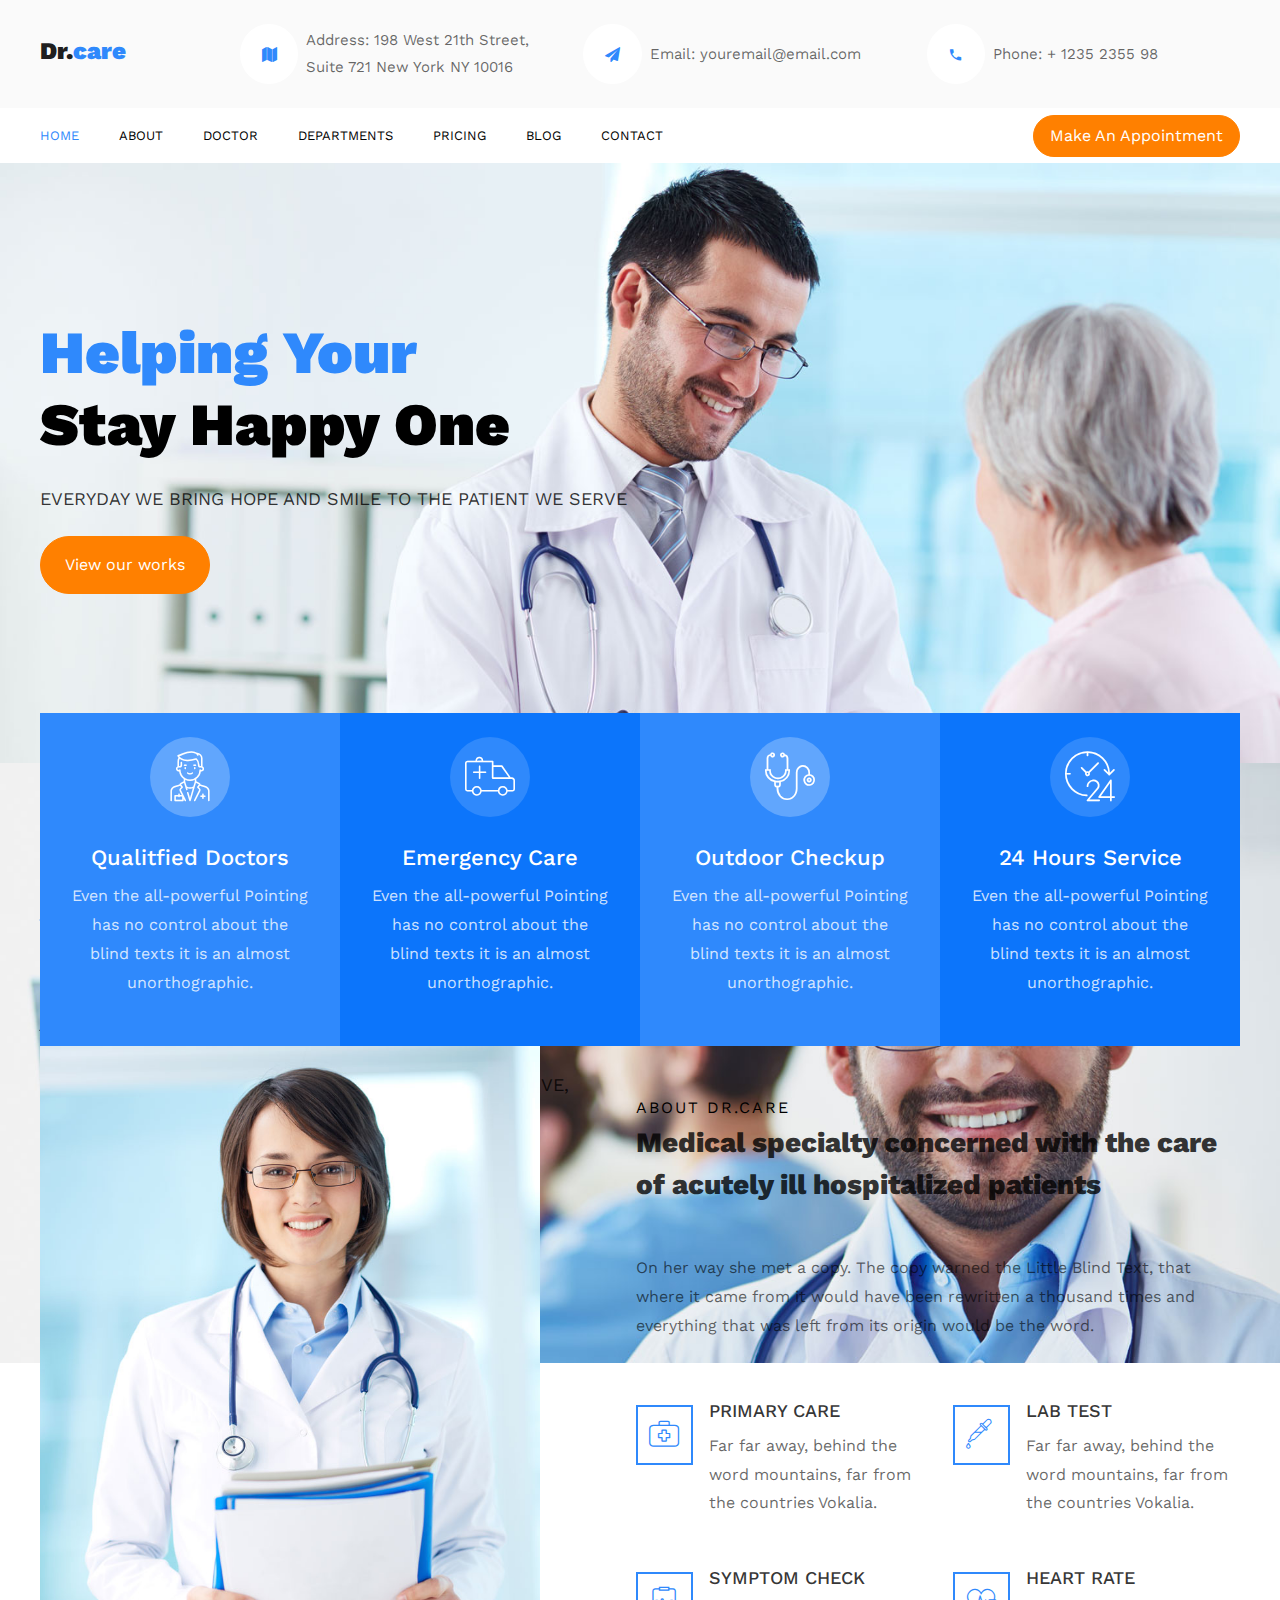
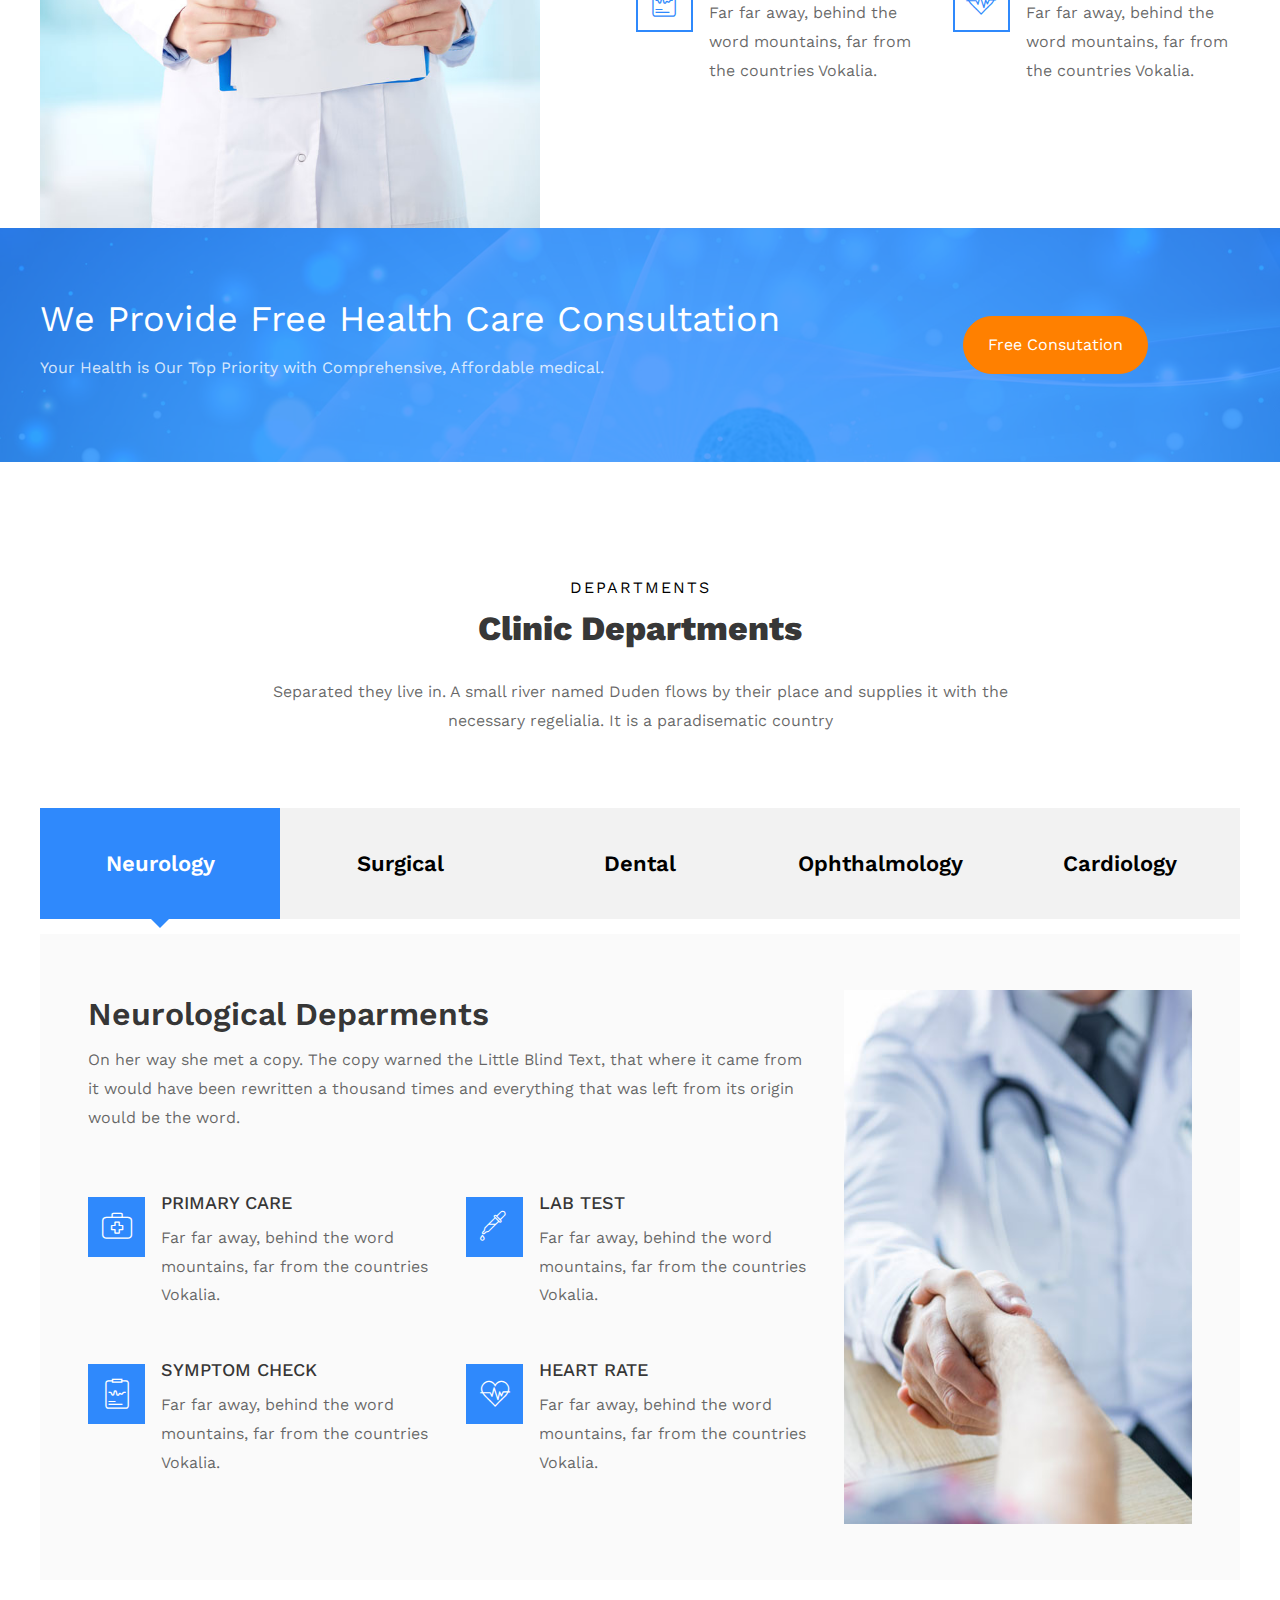
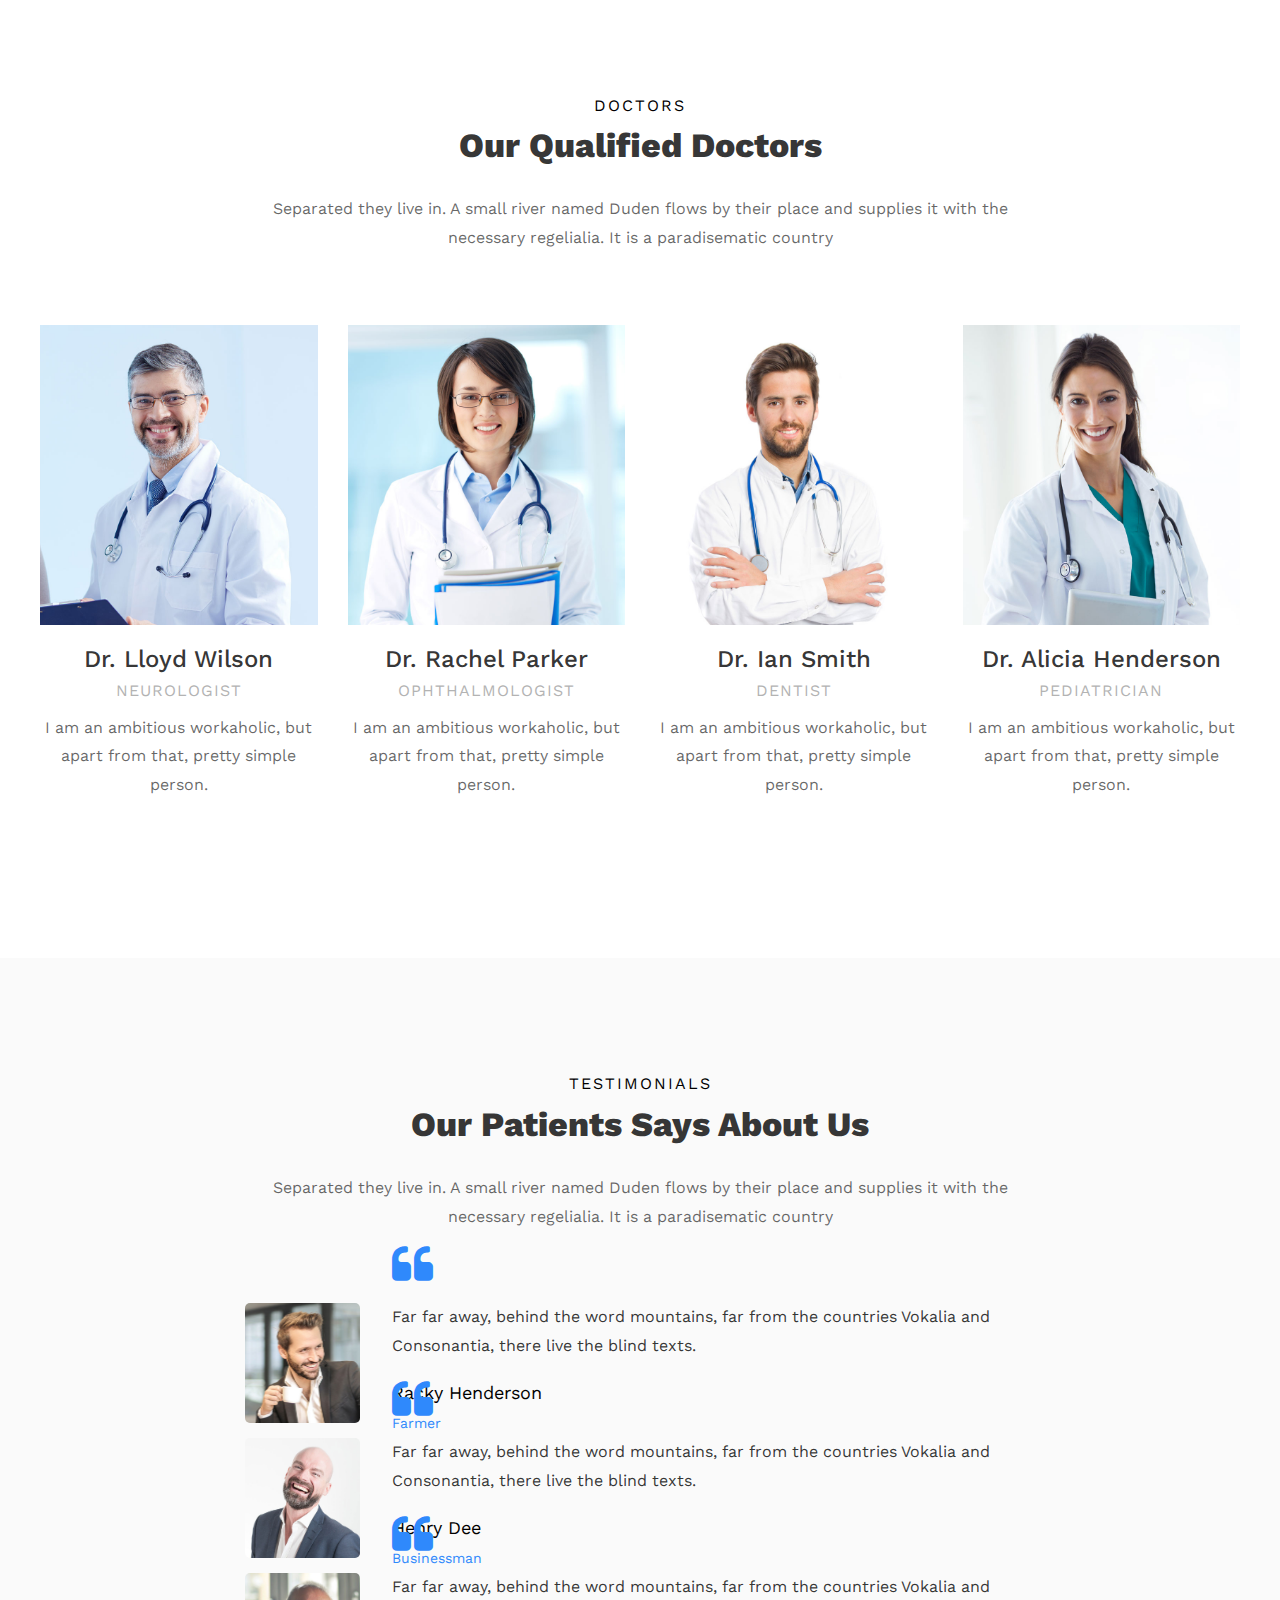
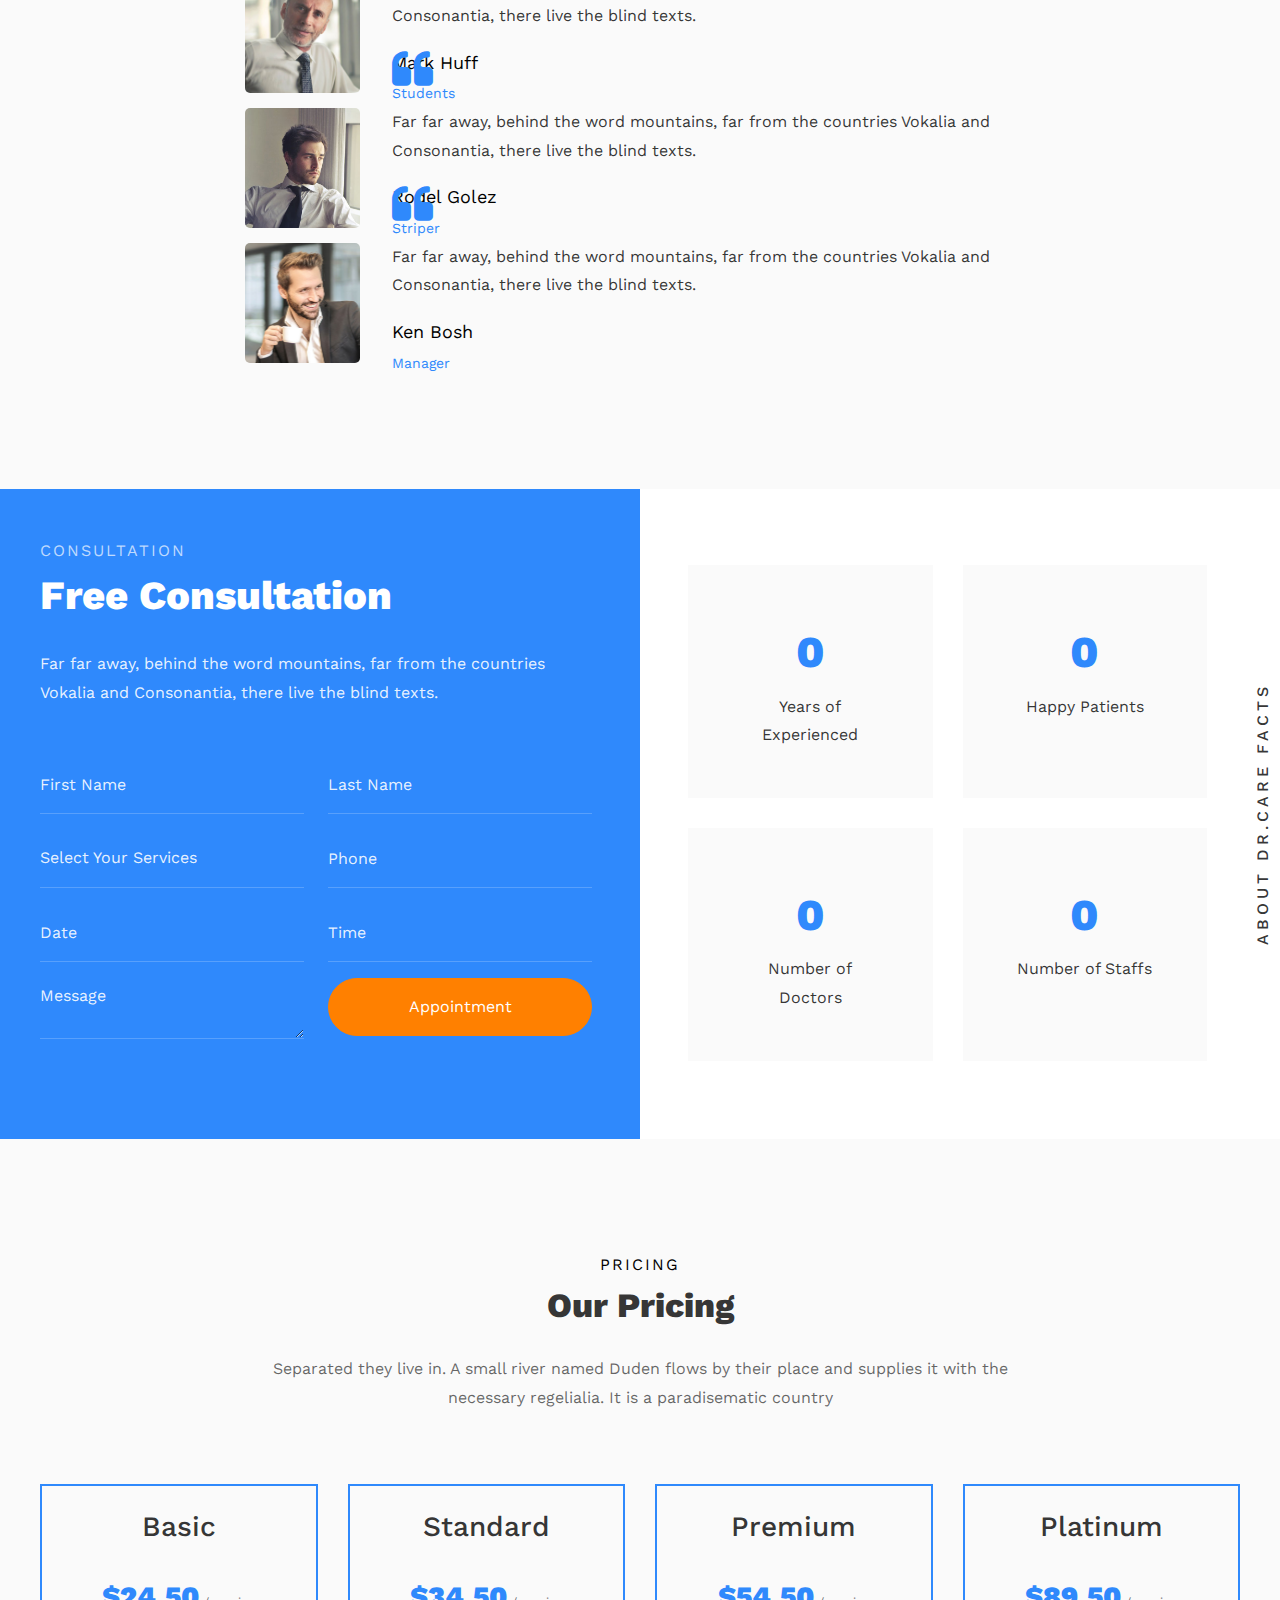
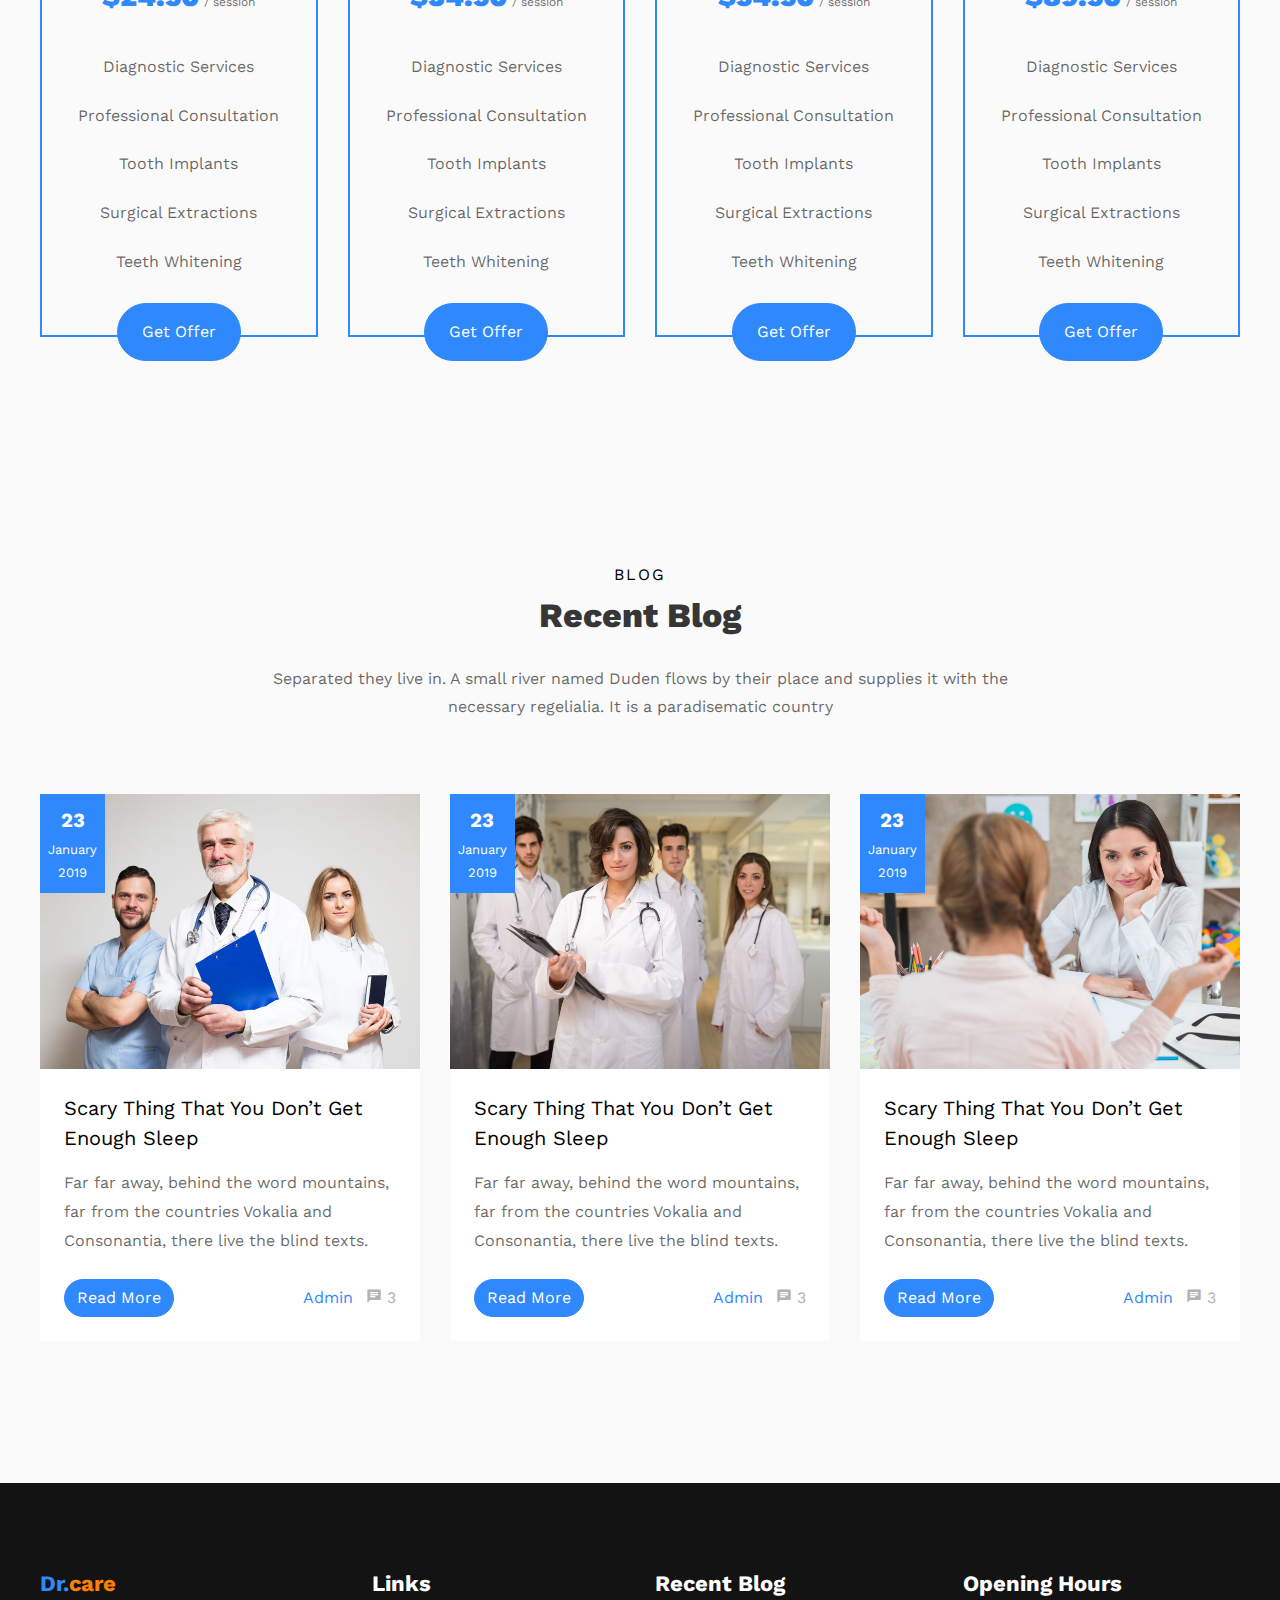
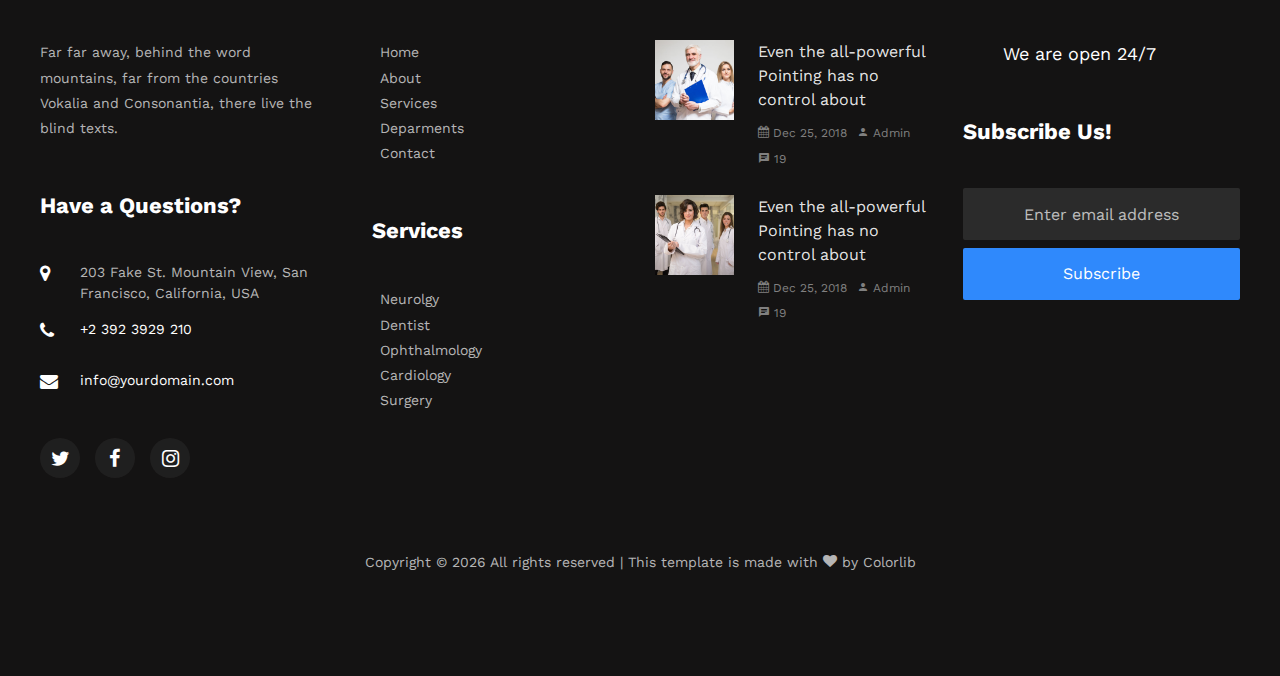
<file: index.html>
<!DOCTYPE html>
<html lang="en">

<head>
	<title>Dr.care</title>
	<meta charset="utf-8">
	<meta name="viewport" content="width=device-width, initial-scale=1, shrink-to-fit=no">

	<link href="https://fonts.googleapis.com/css?family=Work+Sans:100,200,300,400,500,600,700,800,900" rel="stylesheet">

	<link rel="stylesheet" href="css/open-iconic-bootstrap.min.css">
	<!-- <link rel="stylesheet" href="css/animate.css"> -->

	<!-- <link rel="stylesheet" href="css/owl.carousel.min.css">
    <link rel="stylesheet" href="css/owl.theme.default.min.css">
    <link rel="stylesheet" href="css/magnific-popup.css">

    <link rel="stylesheet" href="css/aos.css">

    <link rel="stylesheet" href="css/ionicons.min.css">

    <link rel="stylesheet" href="css/bootstrap-datepicker.css">
    <link rel="stylesheet" href="css/jquery.timepicker.css"> -->


	<link rel="stylesheet" href="css/flaticon.css">
	<link rel="stylesheet" href="css/icomoon.css">
	<link rel="stylesheet" href="css/style.css">
</head>

<body>
	<!-- ======================= Top Nav ======================= -->
	<nav class="navbar py-4 navbar-expand-lg ftco_navbar navbar-light bg-light flex-row">
		<div class="container">
			<div class="row no-gutters d-flex align-items-start align-items-center px-3 px-md-0">
				<div class="col-lg-2 pr-4 align-items-center">
					<a class="navbar-brand" href="index.html">Dr.<span>care</span></a>
				</div>
				<div class="col-lg-10 d-none d-md-block">
					<div class="row d-flex">
						<div class="col-md-4 pr-4 d-flex topper align-items-center">
							<div class="icon bg-white mr-2 d-flex justify-content-center align-items-center"><span
									class="icon-map"></span></div>
							<span class="text">Address: 198 West 21th Street, Suite 721 New York NY 10016</span>
						</div>
						<div class="col-md pr-4 d-flex topper align-items-center">
							<div class="icon bg-white mr-2 d-flex justify-content-center align-items-center"><span
									class="icon-paper-plane"></span></div>
							<span class="text">Email: youremail@email.com</span>
						</div>
						<div class="col-md pr-4 d-flex topper align-items-center">
							<div class="icon bg-white mr-2 d-flex justify-content-center align-items-center"><span
									class="icon-phone2"></span></div>
							<span class="text">Phone: + 1235 2355 98</span>
						</div>
					</div>
				</div>
			</div>
		</div>
	</nav>

	<!-- ======================= Navbar ======================= -->
	<nav class="navbar navbar-expand-lg navbar-dark bg-dark ftco-navbar-light" id="ftco-navbar">
		<div class="container d-flex align-items-center">
			<button class="navbar-toggler" type="button" data-toggle="collapse" data-target="#ftco-nav"
				aria-controls="ftco-nav" aria-expanded="false" aria-label="Toggle navigation">
				<span class="oi oi-menu"></span> Menu
			</button>
			<p class="button-custom order-lg-last mb-0"><a href="appointment.html"
					class="btn btn-secondary py-2 px-3">Make An Appointment</a></p>
			<div class="collapse navbar-collapse" id="ftco-nav">
				<ul class="navbar-nav mr-auto">
					<li class="nav-item active"><a href="index.html" class="nav-link pl-0">Home</a></li>
					<li class="nav-item"><a href="about.html" class="nav-link">About</a></li>
					<li class="nav-item"><a href="doctor.html" class="nav-link">Doctor</a></li>
					<li class="nav-item"><a href="department.html" class="nav-link">Departments</a></li>
					<li class="nav-item"><a href="pricing.html" class="nav-link">Pricing</a></li>
					<li class="nav-item"><a href="blog.html" class="nav-link">Blog</a></li>
					<li class="nav-item"><a href="contact.html" class="nav-link">Contact</a></li>
				</ul>
			</div>
		</div>
	</nav>


	<!-- ======================= Header ======================= -->
	<section class="home-slider owl-carousel">
		<div class="slider-item" style="background-image:url(images/bg_1.jpg);" data-stellar-background-ratio="0.5">
			<div class="overlay"></div>
			<div class="container">
				<div class="row no-gutters slider-text align-items-center justify-content-start"
					data-scrollax-parent="true">
					<div class="col-md-6 text ">
						<h1 class="mb-4">Helping Your <span>Stay Happy One</span></h1>
						<h3 class="subheading">Everyday We Bring Hope and Smile to the Patient We Serve</h3>
						<p><a href="#" class="btn btn-secondary px-4 py-3 mt-3">View our works</a></p>
					</div>
				</div>
			</div>
		</div>

		<div class="slider-item" style="background-image:url(images/bg_2.jpg);">
			<div class="overlay"></div>
			<div class="container">
				<div class="row no-gutters slider-text align-items-center justify-content-start"
					data-scrollax-parent="true">
					<div class="col-md-6 text ">
						<h1 class="mb-4">We Care <span>About Your Health</span></h1>
						<h3 class="subheading">Your Health is Our Top Priority with Comprehensive, Affordable medical.
						</h3>
						<p><a href="#" class="btn btn-secondary px-4 py-3 mt-3">View our works</a></p>
					</div>
				</div>
			</div>
		</div>
	</section>


	<!-- ======================= Header Caption ======================= -->
	<section class="ftco-services ftco-no-pb">
		<div class="container">
			<div class="row no-gutters">
				<div class="col-md-3 d-flex services align-self-stretch p-4 ">
					<div class="media block-6 d-block text-center">
						<div class="icon d-flex justify-content-center align-items-center">
							<span class="flaticon-doctor"></span>
						</div>
						<div class="media-body p-2 mt-3">
							<h3 class="heading">Qualitfied Doctors</h3>
							<p>Even the all-powerful Pointing has no control about the blind texts it is an almost
								unorthographic.</p>
						</div>
					</div>
				</div>
				<div class="col-md-3 d-flex services align-self-stretch p-4 ">
					<div class="media block-6 d-block text-center">
						<div class="icon d-flex justify-content-center align-items-center">
							<span class="flaticon-ambulance"></span>
						</div>
						<div class="media-body p-2 mt-3">
							<h3 class="heading">Emergency Care</h3>
							<p>Even the all-powerful Pointing has no control about the blind texts it is an almost
								unorthographic.</p>
						</div>
					</div>
				</div>
				<div class="col-md-3 d-flex services align-self-stretch p-4 ">
					<div class="media block-6 d-block text-center">
						<div class="icon d-flex justify-content-center align-items-center">
							<span class="flaticon-stethoscope"></span>
						</div>
						<div class="media-body p-2 mt-3">
							<h3 class="heading">Outdoor Checkup</h3>
							<p>Even the all-powerful Pointing has no control about the blind texts it is an almost
								unorthographic.</p>
						</div>
					</div>
				</div>
				<div class="col-md-3 d-flex services align-self-stretch p-4 ">
					<div class="media block-6 d-block text-center">
						<div class="icon d-flex justify-content-center align-items-center">
							<span class="flaticon-24-hours"></span>
						</div>
						<div class="media-body p-2 mt-3">
							<h3 class="heading">24 Hours Service</h3>
							<p>Even the all-powerful Pointing has no control about the blind texts it is an almost
								unorthographic.</p>
						</div>
					</div>
				</div>
			</div>
		</div>
	</section>


	<!-- ======================= About ======================= -->
	<section class="ftco-section ftco-no-pt ftc-no-pb">
		<div class="container">
			<div class="row no-gutters">
				<div class="col-md-5 p-md-5 img img-2 mt-5 mt-md-0" style="background-image: url(images/about.jpg);">
				</div>
				<div class="col-md-7 wrap-about py-4 py-md-5 ">
					<div class="heading-section mb-5">
						<div class="pl-md-5 ml-md-5">
							<span class="subheading">About Dr.care</span>
							<h2 class="mb-4" style="font-size: 28px;">Medical specialty concerned with the care of
								acutely ill hospitalized patients</h2>
						</div>
					</div>
					<div class="pl-md-5 ml-md-5 mb-5">
						<p>On her way she met a copy. The copy warned the Little Blind Text, that where it came from it
							would have been rewritten a thousand times and everything that was left from its origin
							would be the word.</p>
						<div class="row mt-5 pt-2">
							<div class="col-lg-6">
								<div class="services-2 d-flex">
									<div class="icon mt-2 mr-3 d-flex justify-content-center align-items-center"><span
											class="flaticon-first-aid-kit"></span></div>
									<div class="text">
										<h3>Primary Care</h3>
										<p>Far far away, behind the word mountains, far from the countries Vokalia.</p>
									</div>
								</div>
							</div>
							<div class="col-lg-6">
								<div class="services-2 d-flex">
									<div class="icon mt-2 mr-3 d-flex justify-content-center align-items-center"><span
											class="flaticon-dropper"></span></div>
									<div class="text">
										<h3>Lab Test</h3>
										<p>Far far away, behind the word mountains, far from the countries Vokalia.</p>
									</div>
								</div>
							</div>
							<div class="col-lg-6">
								<div class="services-2 d-flex">
									<div class="icon mt-2 mr-3 d-flex justify-content-center align-items-center"><span
											class="flaticon-experiment-results"></span></div>
									<div class="text">
										<h3>Symptom Check</h3>
										<p>Far far away, behind the word mountains, far from the countries Vokalia.</p>
									</div>
								</div>
							</div>
							<div class="col-lg-6">
								<div class="services-2 d-flex">
									<div class="icon mt-2 mr-3 d-flex justify-content-center align-items-center"><span
											class="flaticon-heart-rate"></span></div>
									<div class="text">
										<h3>Heart Rate</h3>
										<p>Far far away, behind the word mountains, far from the countries Vokalia.</p>
									</div>
								</div>
							</div>
						</div>
					</div>
				</div>
			</div>
		</div>
	</section>


	<!-- ======================= Banner ======================= -->
	<section class="ftco-intro" style="background-image: url(images/bg_3.jpg);" data-stellar-background-ratio="0.5">
		<div class="overlay"></div>
		<div class="container">
			<div class="row">
				<div class="col-md-9">
					<h2>We Provide Free Health Care Consultation</h2>
					<p class="mb-0">Your Health is Our Top Priority with Comprehensive, Affordable medical.</p>
					<p></p>
				</div>
				<div class="col-md-3 d-flex align-items-center">
					<p class="mb-0"><a href="#" class="btn btn-secondary px-4 py-3">Free Consutation</a></p>
				</div>
			</div>
		</div>
	</section>


	<!-- ======================= Departments ======================= -->
	<section class="ftco-section">
		<div class="container">
			<div class="row justify-content-center mb-5 pb-2">
				<div class="col-md-8 text-center heading-section ">
					<span class="subheading">Departments</span>
					<h2 class="mb-4">Clinic Departments</h2>
					<p>Separated they live in. A small river named Duden flows by their place and supplies it with the
						necessary regelialia. It is a paradisematic country</p>
				</div>
			</div>
			<div class="ftco-departments">
				<div class="row">
					<div class="col-md-12 nav-link-wrap">
						<div class="nav nav-pills d-flex text-center" id="v-pills-tab" role="tablist"
							aria-orientation="vertical">
							<a class="nav-link  active" id="v-pills-1-tab" data-toggle="pill"
								href="#v-pills-1" role="tab" aria-controls="v-pills-1"
								aria-selected="true">Neurology</a>

							<a class="nav-link " id="v-pills-2-tab" data-toggle="pill" href="#v-pills-2"
								role="tab" aria-controls="v-pills-2" aria-selected="false">Surgical</a>

							<a class="nav-link " id="v-pills-3-tab" data-toggle="pill" href="#v-pills-3"
								role="tab" aria-controls="v-pills-3" aria-selected="false">Dental</a>

							<a class="nav-link " id="v-pills-4-tab" data-toggle="pill" href="#v-pills-4"
								role="tab" aria-controls="v-pills-4" aria-selected="false">Ophthalmology</a>

							<a class="nav-link " id="v-pills-5-tab" data-toggle="pill" href="#v-pills-5"
								role="tab" aria-controls="v-pills-5" aria-selected="false">Cardiology</a>

						</div>
					</div>
					<div class="col-md-12 tab-wrap">

						<div class="tab-content bg-light p-4 p-md-5 " id="v-pills-tabContent">

							<div class="tab-pane py-2 fade show active" id="v-pills-1" role="tabpanel"
								aria-labelledby="day-1-tab">
								<div class="row departments">
									<div class="col-lg-4 order-lg-last d-flex align-items-stretch">
										<div class="img d-flex align-self-stretch"
											style="background-image: url(images/dept-1.jpg);"></div>
									</div>
									<div class="col-lg-8">
										<h2>Neurological Deparments</h2>
										<p>On her way she met a copy. The copy warned the Little Blind Text, that where
											it came from it would have been rewritten a thousand times and everything
											that was left from its origin would be the word.</p>
										<div class="row mt-5 pt-2">
											<div class="col-lg-6">
												<div class="services-2 d-flex">
													<div
														class="icon mt-2 mr-3 d-flex justify-content-center align-items-center">
														<span class="flaticon-first-aid-kit"></span></div>
													<div class="text">
														<h3>Primary Care</h3>
														<p>Far far away, behind the word mountains, far from the
															countries Vokalia.</p>
													</div>
												</div>
											</div>
											<div class="col-lg-6">
												<div class="services-2 d-flex">
													<div
														class="icon mt-2 mr-3 d-flex justify-content-center align-items-center">
														<span class="flaticon-dropper"></span></div>
													<div class="text">
														<h3>Lab Test</h3>
														<p>Far far away, behind the word mountains, far from the
															countries Vokalia.</p>
													</div>
												</div>
											</div>
											<div class="col-lg-6">
												<div class="services-2 d-flex">
													<div
														class="icon mt-2 mr-3 d-flex justify-content-center align-items-center">
														<span class="flaticon-experiment-results"></span></div>
													<div class="text">
														<h3>Symptom Check</h3>
														<p>Far far away, behind the word mountains, far from the
															countries Vokalia.</p>
													</div>
												</div>
											</div>
											<div class="col-lg-6">
												<div class="services-2 d-flex">
													<div
														class="icon mt-2 mr-3 d-flex justify-content-center align-items-center">
														<span class="flaticon-heart-rate"></span></div>
													<div class="text">
														<h3>Heart Rate</h3>
														<p>Far far away, behind the word mountains, far from the
															countries Vokalia.</p>
													</div>
												</div>
											</div>
										</div>
									</div>
								</div>
							</div>

							<div class="tab-pane fade" id="v-pills-2" role="tabpanel"
								aria-labelledby="v-pills-day-2-tab">
								<div class="row departments">
									<div class="col-lg-4 order-lg-last d-flex align-items-stretch">
										<div class="img d-flex align-self-stretch"
											style="background-image: url(images/dept-2.jpg);"></div>
									</div>
									<div class="col-md-8">
										<h2>Surgical Deparments</h2>
										<p>On her way she met a copy. The copy warned the Little Blind Text, that where
											it came from it would have been rewritten a thousand times and everything
											that was left from its origin would be the word.</p>
										<div class="row mt-5 pt-2">
											<div class="col-lg-6">
												<div class="services-2 d-flex">
													<div
														class="icon mt-2 mr-3 d-flex justify-content-center align-items-center">
														<span class="flaticon-first-aid-kit"></span></div>
													<div class="text">
														<h3>Primary Care</h3>
														<p>Far far away, behind the word mountains, far from the
															countries Vokalia.</p>
													</div>
												</div>
											</div>
											<div class="col-lg-6">
												<div class="services-2 d-flex">
													<div
														class="icon mt-2 mr-3 d-flex justify-content-center align-items-center">
														<span class="flaticon-dropper"></span></div>
													<div class="text">
														<h3>Lab Test</h3>
														<p>Far far away, behind the word mountains, far from the
															countries Vokalia.</p>
													</div>
												</div>
											</div>
											<div class="col-lg-6">
												<div class="services-2 d-flex">
													<div
														class="icon mt-2 mr-3 d-flex justify-content-center align-items-center">
														<span class="flaticon-experiment-results"></span></div>
													<div class="text">
														<h3>Symptom Check</h3>
														<p>Far far away, behind the word mountains, far from the
															countries Vokalia.</p>
													</div>
												</div>
											</div>
											<div class="col-lg-6">
												<div class="services-2 d-flex">
													<div
														class="icon mt-2 mr-3 d-flex justify-content-center align-items-center">
														<span class="flaticon-heart-rate"></span></div>
													<div class="text">
														<h3>Heart Rate</h3>
														<p>Far far away, behind the word mountains, far from the
															countries Vokalia.</p>
													</div>
												</div>
											</div>
										</div>
									</div>
								</div>
							</div>
							<div class="tab-pane fade" id="v-pills-3" role="tabpanel"
								aria-labelledby="v-pills-day-3-tab">
								<div class="row departments">
									<div class="col-lg-4 order-lg-last d-flex align-items-stretch">
										<div class="img d-flex align-self-stretch"
											style="background-image: url(images/dept-3.jpg);"></div>
									</div>
									<div class="col-md-8">
										<h2>Dental Deparments</h2>
										<p>On her way she met a copy. The copy warned the Little Blind Text, that where
											it came from it would have been rewritten a thousand times and everything
											that was left from its origin would be the word.</p>
										<div class="row mt-5 pt-2">
											<div class="col-lg-6">
												<div class="services-2 d-flex">
													<div
														class="icon mt-2 mr-3 d-flex justify-content-center align-items-center">
														<span class="flaticon-first-aid-kit"></span></div>
													<div class="text">
														<h3>Primary Care</h3>
														<p>Far far away, behind the word mountains, far from the
															countries Vokalia.</p>
													</div>
												</div>
											</div>
											<div class="col-lg-6">
												<div class="services-2 d-flex">
													<div
														class="icon mt-2 mr-3 d-flex justify-content-center align-items-center">
														<span class="flaticon-dropper"></span></div>
													<div class="text">
														<h3>Lab Test</h3>
														<p>Far far away, behind the word mountains, far from the
															countries Vokalia.</p>
													</div>
												</div>
											</div>
											<div class="col-lg-6">
												<div class="services-2 d-flex">
													<div
														class="icon mt-2 mr-3 d-flex justify-content-center align-items-center">
														<span class="flaticon-experiment-results"></span></div>
													<div class="text">
														<h3>Symptom Check</h3>
														<p>Far far away, behind the word mountains, far from the
															countries Vokalia.</p>
													</div>
												</div>
											</div>
											<div class="col-lg-6">
												<div class="services-2 d-flex">
													<div
														class="icon mt-2 mr-3 d-flex justify-content-center align-items-center">
														<span class="flaticon-heart-rate"></span></div>
													<div class="text">
														<h3>Heart Rate</h3>
														<p>Far far away, behind the word mountains, far from the
															countries Vokalia.</p>
													</div>
												</div>
											</div>
										</div>
									</div>
								</div>
							</div>

							<div class="tab-pane fade" id="v-pills-4" role="tabpanel"
								aria-labelledby="v-pills-day-4-tab">
								<div class="row departments">
									<div class="col-lg-4 order-lg-last d-flex align-items-stretch">
										<div class="img d-flex align-self-stretch"
											style="background-image: url(images/dept-4.jpg);"></div>
									</div>
									<div class="col-md-8">
										<h2>Ophthalmology Deparments</h2>
										<p>On her way she met a copy. The copy warned the Little Blind Text, that where
											it came from it would have been rewritten a thousand times and everything
											that was left from its origin would be the word.</p>
										<div class="row mt-5 pt-2">
											<div class="col-lg-6">
												<div class="services-2 d-flex">
													<div
														class="icon mt-2 mr-3 d-flex justify-content-center align-items-center">
														<span class="flaticon-first-aid-kit"></span></div>
													<div class="text">
														<h3>Primary Care</h3>
														<p>Far far away, behind the word mountains, far from the
															countries Vokalia.</p>
													</div>
												</div>
											</div>
											<div class="col-lg-6">
												<div class="services-2 d-flex">
													<div
														class="icon mt-2 mr-3 d-flex justify-content-center align-items-center">
														<span class="flaticon-dropper"></span></div>
													<div class="text">
														<h3>Lab Test</h3>
														<p>Far far away, behind the word mountains, far from the
															countries Vokalia.</p>
													</div>
												</div>
											</div>
											<div class="col-lg-6">
												<div class="services-2 d-flex">
													<div
														class="icon mt-2 mr-3 d-flex justify-content-center align-items-center">
														<span class="flaticon-experiment-results"></span></div>
													<div class="text">
														<h3>Symptom Check</h3>
														<p>Far far away, behind the word mountains, far from the
															countries Vokalia.</p>
													</div>
												</div>
											</div>
											<div class="col-lg-6">
												<div class="services-2 d-flex">
													<div
														class="icon mt-2 mr-3 d-flex justify-content-center align-items-center">
														<span class="flaticon-heart-rate"></span></div>
													<div class="text">
														<h3>Heart Rate</h3>
														<p>Far far away, behind the word mountains, far from the
															countries Vokalia.</p>
													</div>
												</div>
											</div>
										</div>
									</div>
								</div>
							</div>

							<div class="tab-pane fade" id="v-pills-5" role="tabpanel"
								aria-labelledby="v-pills-day-5-tab">
								<div class="row departments">
									<div class="col-lg-4 order-lg-last d-flex align-items-stretch">
										<div class="img d-flex align-self-stretch"
											style="background-image: url(images/dept-5.jpg);"></div>
									</div>
									<div class="col-md-8">
										<h2>Cardiology Deparments</h2>
										<p>On her way she met a copy. The copy warned the Little Blind Text, that where
											it came from it would have been rewritten a thousand times and everything
											that was left from its origin would be the word.</p>
										<div class="row mt-5 pt-2">
											<div class="col-md-6">
												<div class="services-2 d-flex">
													<div
														class="icon mt-2 mr-3 d-flex justify-content-center align-items-center">
														<span class="flaticon-idea"></span></div>
													<div class="text">
														<h3>Primary Care</h3>
														<p>Far far away, behind the word mountains, far from the
															countries Vokalia.</p>
													</div>
												</div>
											</div>
											<div class="col-md-6">
												<div class="services-2 d-flex">
													<div
														class="icon mt-2 mr-3 d-flex justify-content-center align-items-center">
														<span class="flaticon-idea"></span></div>
													<div class="text">
														<h3>Lab Test</h3>
														<p>Far far away, behind the word mountains, far from the
															countries Vokalia.</p>
													</div>
												</div>
											</div>
											<div class="col-md-6">
												<div class="services-2 d-flex">
													<div
														class="icon mt-2 mr-3 d-flex justify-content-center align-items-center">
														<span class="flaticon-idea"></span></div>
													<div class="text">
														<h3>Symptom Check</h3>
														<p>Far far away, behind the word mountains, far from the
															countries Vokalia.</p>
													</div>
												</div>
											</div>
											<div class="col-md-6">
												<div class="services-2 d-flex">
													<div
														class="icon mt-2 mr-3 d-flex justify-content-center align-items-center">
														<span class="flaticon-idea"></span></div>
													<div class="text">
														<h3>Heart Rate</h3>
														<p>Far far away, behind the word mountains, far from the
															countries Vokalia.</p>
													</div>
												</div>
											</div>
										</div>
									</div>
								</div>
							</div>
						</div>
					</div>
				</div>
			</div>
		</div>
	</section>

	<!-- ======================= Team ======================= -->
	<section class="ftco-section ftco-no-pt">
		<div class="container">
			<div class="row justify-content-center mb-5 pb-2">
				<div class="col-md-8 text-center heading-section ">
					<span class="subheading">Doctors</span>
					<h2 class="mb-4">Our Qualified Doctors</h2>
					<p>Separated they live in. A small river named Duden flows by their place and supplies it with the
						necessary regelialia. It is a paradisematic country</p>
				</div>
			</div>
			<div class="row">
				<div class="col-md-6 col-lg-3 ">
					<div class="staff">
						<div class="img-wrap d-flex align-items-stretch">
							<div class="img align-self-stretch" style="background-image: url(images/doc-1.jpg);"></div>
						</div>
						<div class="text pt-3 text-center">
							<h3>Dr. Lloyd Wilson</h3>
							<span class="position mb-2">Neurologist</span>
							<div class="faded">
								<p>I am an ambitious workaholic, but apart from that, pretty simple person.</p>
								<ul class="ftco-social text-center">
									<li class=""><a href="#"><span class="icon-twitter"></span></a></li>
									<li class=""><a href="#"><span class="icon-facebook"></span></a></li>
									<li class=""><a href="#"><span class="icon-google-plus"></span></a></li>
									<li class=""><a href="#"><span class="icon-instagram"></span></a></li>
								</ul>
							</div>
						</div>
					</div>
				</div>
				<div class="col-md-6 col-lg-3">
					<div class="staff">
						<div class="img-wrap d-flex align-items-stretch">
							<div class="img align-self-stretch" style="background-image: url(images/doc-2.jpg);"></div>
						</div>
						<div class="text pt-3 text-center">
							<h3>Dr. Rachel Parker</h3>
							<span class="position mb-2">Ophthalmologist</span>
							<div class="faded">
								<p>I am an ambitious workaholic, but apart from that, pretty simple person.</p>
								<ul class="ftco-social text-center">
									<li class=""><a href="#"><span class="icon-twitter"></span></a></li>
									<li class=""><a href="#"><span class="icon-facebook"></span></a></li>
									<li class=""><a href="#"><span class="icon-google-plus"></span></a></li>
									<li class=""><a href="#"><span class="icon-instagram"></span></a></li>
								</ul>
							</div>
						</div>
					</div>
				</div>
				<div class="col-md-6 col-lg-3">
					<div class="staff">
						<div class="img-wrap d-flex align-items-stretch">
							<div class="img align-self-stretch" style="background-image: url(images/doc-3.jpg);"></div>
						</div>
						<div class="text pt-3 text-center">
							<h3>Dr. Ian Smith</h3>
							<span class="position mb-2">Dentist</span>
							<div class="faded">
								<p>I am an ambitious workaholic, but apart from that, pretty simple person.</p>
								<ul class="ftco-social text-center">
									<li class=""><a href="#"><span class="icon-twitter"></span></a></li>
									<li class=""><a href="#"><span class="icon-facebook"></span></a></li>
									<li class=""><a href="#"><span class="icon-google-plus"></span></a></li>
									<li class=""><a href="#"><span class="icon-instagram"></span></a></li>
								</ul>
							</div>
						</div>
					</div>
				</div>
				<div class="col-md-6 col-lg-3">
					<div class="staff">
						<div class="img-wrap d-flex align-items-stretch">
							<div class="img align-self-stretch" style="background-image: url(images/doc-4.jpg);"></div>
						</div>
						<div class="text pt-3 text-center">
							<h3>Dr. Alicia Henderson</h3>
							<span class="position mb-2">Pediatrician</span>
							<div class="faded">
								<p>I am an ambitious workaholic, but apart from that, pretty simple person.</p>
								<ul class="ftco-social text-center">
									<li class=""><a href="#"><span class="icon-twitter"></span></a></li>
									<li class=""><a href="#"><span class="icon-facebook"></span></a></li>
									<li class=""><a href="#"><span class="icon-google-plus"></span></a></li>
									<li class=""><a href="#"><span class="icon-instagram"></span></a></li>
								</ul>
							</div>
						</div>
					</div>
				</div>
			</div>
		</div>
	</section>


	<!-- ======================= Testmonials ======================= -->
	<section class="ftco-section testimony-section bg-light">
		<div class="container">
			<div class="row justify-content-center mb-5 pb-2">
				<div class="col-md-8 text-center heading-section">
					<span class="subheading">Testimonials</span>
					<h2 class="mb-4">Our Patients Says About Us</h2>
					<p>Separated they live in. A small river named Duden flows by their place and supplies it with the
						necessary regelialia. It is a paradisematic country</p>
				</div>
			</div>
			<div class="row justify-content-center">
				<div class="col-md-8">
					<div class="carousel-testimony owl-carousel">
						<div class="item">
							<div class="testimony-wrap d-flex">
								<div class="user-img mr-4" style="background-image: url(images/person_1.jpg)">
								</div>
								<div class="text ml-2 bg-light">
									<span class="quote d-flex align-items-center justify-content-center">
										<i class="icon-quote-left"></i>
									</span>
									<p>Far far away, behind the word mountains, far from the countries Vokalia and
										Consonantia, there live the blind texts.</p>
									<p class="name">Racky Henderson</p>
									<span class="position">Farmer</span>
								</div>
							</div>
						</div>
						<div class="item">
							<div class="testimony-wrap d-flex">
								<div class="user-img mr-4" style="background-image: url(images/person_2.jpg)">
								</div>
								<div class="text ml-2 bg-light">
									<span class="quote d-flex align-items-center justify-content-center">
										<i class="icon-quote-left"></i>
									</span>
									<p>Far far away, behind the word mountains, far from the countries Vokalia and
										Consonantia, there live the blind texts.</p>
									<p class="name">Henry Dee</p>
									<span class="position">Businessman</span>
								</div>
							</div>
						</div>
						<div class="item">
							<div class="testimony-wrap d-flex">
								<div class="user-img mr-4" style="background-image: url(images/person_3.jpg)">
								</div>
								<div class="text ml-2 bg-light">
									<span class="quote d-flex align-items-center justify-content-center">
										<i class="icon-quote-left"></i>
									</span>
									<p>Far far away, behind the word mountains, far from the countries Vokalia and
										Consonantia, there live the blind texts.</p>
									<p class="name">Mark Huff</p>
									<span class="position">Students</span>
								</div>
							</div>
						</div>
						<div class="item">
							<div class="testimony-wrap d-flex">
								<div class="user-img mr-4" style="background-image: url(images/person_4.jpg)">
								</div>
								<div class="text ml-2 bg-light">
									<span class="quote d-flex align-items-center justify-content-center">
										<i class="icon-quote-left"></i>
									</span>
									<p>Far far away, behind the word mountains, far from the countries Vokalia and
										Consonantia, there live the blind texts.</p>
									<p class="name">Rodel Golez</p>
									<span class="position">Striper</span>
								</div>
							</div>
						</div>
						<div class="item">
							<div class="testimony-wrap d-flex">
								<div class="user-img mr-4" style="background-image: url(images/person_1.jpg)">
								</div>
								<div class="text ml-2 bg-light">
									<span class="quote d-flex align-items-center justify-content-center">
										<i class="icon-quote-left"></i>
									</span>
									<p>Far far away, behind the word mountains, far from the countries Vokalia and
										Consonantia, there live the blind texts.</p>
									<p class="name">Ken Bosh</p>
									<span class="position">Manager</span>
								</div>
							</div>
						</div>
					</div>
				</div>
			</div>
		</div>
	</section>


	<!-- ======================= Consultation ======================= -->
	<section class="ftco-section ftco-no-pt ftco-no-pb ftco-counter img" id="section-counter"
		style="background-image: url(images/bg_3.jpg);" data-stellar-background-ratio="0.5">
		<div class="container">
			<div class="row">
				<div class="col-md-6 py-5 pr-md-5">
					<div class="heading-section heading-section-white mb-5">
						<span class="subheading">Consultation</span>
						<h2 class="mb-4">Free Consultation</h2>
						<p>Far far away, behind the word mountains, far from the countries Vokalia and Consonantia,
							there live the blind texts.</p>
					</div>
					<form action="#" class="appointment-form">
						<div class="d-md-flex">
							<div class="form-group">
								<input type="text" class="form-control" placeholder="First Name">
							</div>
							<div class="form-group ml-md-4">
								<input type="text" class="form-control" placeholder="Last Name">
							</div>
						</div>
						<div class="d-md-flex">
							<div class="form-group">
								<div class="form-field">
									<div class="select-wrap">
										<div class="icon"><span class="ion-ios-arrow-down"></span></div>
										<select name="" id="" class="form-control">
											<option value="">Select Your Services</option>
											<option value="">Neurology</option>
											<option value="">Cardiology</option>
											<option value="">Dental</option>
											<option value="">Ophthalmology</option>
											<option value="">Other Services</option>
										</select>
									</div>
								</div>
							</div>
							<div class="form-group ml-md-4">
								<input type="text" class="form-control" placeholder="Phone">
							</div>
						</div>
						<div class="d-md-flex">
							<div class="form-group">
								<div class="input-wrap">
									<div class="icon"><span class="ion-md-calendar"></span></div>
									<input type="text" class="form-control appointment_date" placeholder="Date">
								</div>
							</div>
							<div class="form-group ml-md-4">
								<div class="input-wrap">
									<div class="icon"><span class="ion-ios-clock"></span></div>
									<input type="text" class="form-control appointment_time" placeholder="Time">
								</div>
							</div>
						</div>
						<div class="d-md-flex">
							<div class="form-group">
								<textarea name="" id="" cols="30" rows="2" class="form-control"
									placeholder="Message"></textarea>
							</div>
							<div class="form-group ml-md-4">
								<input type="submit" value="Appointment" class="btn btn-secondary py-3 px-4">
							</div>
						</div>
					</form>
				</div>
				<div class="col-lg-6 p-5 bg-counter aside-stretch">
					<h3 class="vr">About Dr.Care Facts</h3>
					<div class="row pt-4 mt-1">
						<div class="col-md-6 d-flex justify-content-center counter-wrap">
							<div class="block-18 p-5 bg-light">
								<div class="text">
									<strong class="number" data-number="30">0</strong>
									<span>Years of Experienced</span>
								</div>
							</div>
						</div>
						<div class="col-md-6 d-flex justify-content-center counter-wrap">
							<div class="block-18 p-5 bg-light">
								<div class="text">
									<strong class="number" data-number="4500">0</strong>
									<span>Happy Patients</span>
								</div>
							</div>
						</div>
						<div class="col-md-6 d-flex justify-content-center counter-wrap">
							<div class="block-18 p-5 bg-light">
								<div class="text">
									<strong class="number" data-number="84">0</strong>
									<span>Number of Doctors</span>
								</div>
							</div>
						</div>
						<div class="col-md-6 d-flex justify-content-center counter-wrap">
							<div class="block-18 p-5 bg-light">
								<div class="text">
									<strong class="number" data-number="300">0</strong>
									<span>Number of Staffs</span>
								</div>
							</div>
						</div>
					</div>
				</div>
			</div>
		</div>
	</section>


	<!-- ======================= Pricing ======================= -->
	<section class="ftco-section bg-light">
		<div class="container">
			<div class="row justify-content-center mb-5 pb-2">
				<div class="col-md-8 text-center heading-section">
					<span class="subheading">Pricing</span>
					<h2 class="mb-4">Our Pricing</h2>
					<p>Separated they live in. A small river named Duden flows by their place and supplies it with the
						necessary regelialia. It is a paradisematic country</p>
				</div>
			</div>
			<div class="row">
				<div class="col-md-3">
					<div class="pricing-entry pb-5 text-center">
						<div>
							<h3 class="mb-4">Basic</h3>
							<p><span class="price">$24.50</span> <span class="per">/ session</span></p>
						</div>
						<ul>
							<li>Diagnostic Services</li>
							<li>Professional Consultation</li>
							<li>Tooth Implants</li>
							<li>Surgical Extractions</li>
							<li>Teeth Whitening</li>
						</ul>
						<p class="button text-center"><a href="#" class="btn btn-primary px-4 py-3">Get Offer</a></p>
					</div>
				</div>
				<div class="col-md-3">
					<div class="pricing-entry pb-5 text-center">
						<div>
							<h3 class="mb-4">Standard</h3>
							<p><span class="price">$34.50</span> <span class="per">/ session</span></p>
						</div>
						<ul>
							<li>Diagnostic Services</li>
							<li>Professional Consultation</li>
							<li>Tooth Implants</li>
							<li>Surgical Extractions</li>
							<li>Teeth Whitening</li>
						</ul>
						<p class="button text-center"><a href="#" class="btn btn-primary px-4 py-3">Get Offer</a></p>
					</div>
				</div>
				<div class="col-md-3">
					<div class="pricing-entry active pb-5 text-center">
						<div>
							<h3 class="mb-4">Premium</h3>
							<p><span class="price">$54.50</span> <span class="per">/ session</span></p>
						</div>
						<ul>
							<li>Diagnostic Services</li>
							<li>Professional Consultation</li>
							<li>Tooth Implants</li>
							<li>Surgical Extractions</li>
							<li>Teeth Whitening</li>
						</ul>
						<p class="button text-center"><a href="#" class="btn btn-primary px-4 py-3">Get Offer</a></p>
					</div>
				</div>
				<div class="col-md-3">
					<div class="pricing-entry pb-5 text-center">
						<div>
							<h3 class="mb-4">Platinum</h3>
							<p><span class="price">$89.50</span> <span class="per">/ session</span></p>
						</div>
						<ul>
							<li>Diagnostic Services</li>
							<li>Professional Consultation</li>
							<li>Tooth Implants</li>
							<li>Surgical Extractions</li>
							<li>Teeth Whitening</li>
						</ul>
						<p class="button text-center"><a href="#" class="btn btn-primary px-4 py-3">Get Offer</a></p>
					</div>
				</div>
			</div>
		</div>
	</section>


	<!-- ======================= Blog ======================= -->
	<section class="ftco-section bg-light">
		<div class="container">
			<div class="row justify-content-center mb-5 pb-2">
				<div class="col-md-8 text-center heading-section">
					<span class="subheading">Blog</span>
					<h2 class="mb-4">Recent Blog</h2>
					<p>Separated they live in. A small river named Duden flows by their place and supplies it with the
						necessary regelialia. It is a paradisematic country</p>
				</div>
			</div>
			<div class="row">
				<div class="col-md-4">
					<div class="blog-entry">
						<a href="blog-single.html" class="block-20"
							style="background-image: url('images/image_1.jpg');">
							<div class="meta-date text-center p-2">
								<span class="day">23</span>
								<span class="mos">January</span>
								<span class="yr">2019</span>
							</div>
						</a>
						<div class="text bg-white p-4">
							<h3 class="heading"><a href="#">Scary Thing That You Don’t Get Enough Sleep</a></h3>
							<p>Far far away, behind the word mountains, far from the countries Vokalia and Consonantia,
								there live the blind texts.</p>
							<div class="d-flex align-items-center mt-4">
								<p class="mb-0"><a href="#" class="btn btn-primary">Read More <span
											class="ion-ios-arrow-round-forward"></span></a></p>
								<p class="ml-auto mb-0">
									<a href="#" class="mr-2">Admin</a>
									<a href="#" class="meta-chat"><span class="icon-chat"></span> 3</a>
								</p>
							</div>
						</div>
					</div>
				</div>
				<div class="col-md-4">
					<div class="blog-entry">
						<a href="blog-single.html" class="block-20"
							style="background-image: url('images/image_2.jpg');">
							<div class="meta-date text-center p-2">
								<span class="day">23</span>
								<span class="mos">January</span>
								<span class="yr">2019</span>
							</div>
						</a>
						<div class="text bg-white p-4">
							<h3 class="heading"><a href="#">Scary Thing That You Don’t Get Enough Sleep</a></h3>
							<p>Far far away, behind the word mountains, far from the countries Vokalia and Consonantia,
								there live the blind texts.</p>
							<div class="d-flex align-items-center mt-4">
								<p class="mb-0"><a href="#" class="btn btn-primary">Read More <span
											class="ion-ios-arrow-round-forward"></span></a></p>
								<p class="ml-auto mb-0">
									<a href="#" class="mr-2">Admin</a>
									<a href="#" class="meta-chat"><span class="icon-chat"></span> 3</a>
								</p>
							</div>
						</div>
					</div>
				</div>
				<div class="col-md-4">
					<div class="blog-entry">
						<a href="blog-single.html" class="block-20"
							style="background-image: url('images/image_3.jpg');">
							<div class="meta-date text-center p-2">
								<span class="day">23</span>
								<span class="mos">January</span>
								<span class="yr">2019</span>
							</div>
						</a>
						<div class="text bg-white p-4">
							<h3 class="heading"><a href="#">Scary Thing That You Don’t Get Enough Sleep</a></h3>
							<p>Far far away, behind the word mountains, far from the countries Vokalia and Consonantia,
								there live the blind texts.</p>
							<div class="d-flex align-items-center mt-4">
								<p class="mb-0"><a href="#" class="btn btn-primary">Read More <span
											class="ion-ios-arrow-round-forward"></span></a></p>
								<p class="ml-auto mb-0">
									<a href="#" class="mr-2">Admin</a>
									<a href="#" class="meta-chat"><span class="icon-chat"></span> 3</a>
								</p>
							</div>
						</div>
					</div>
				</div>
			</div>
		</div>
	</section>


	<!-- ======================= Footer ======================= -->
	<footer class="ftco-footer ftco-bg-dark ftco-section">
		<div class="container">
			<div class="row mb-5">
				<div class="col-md">
					<div class="ftco-footer-widget mb-5">
						<h2 class="ftco-heading-2 logo">Dr.<span>care</span></h2>
						<p>Far far away, behind the word mountains, far from the countries Vokalia and Consonantia,
							there live the blind texts.</p>
					</div>
					<div class="ftco-footer-widget mb-5">
						<h2 class="ftco-heading-2">Have a Questions?</h2>
						<div class="block-23 mb-3">
							<ul>
								<li><span class="icon icon-map-marker"></span><span class="text">203 Fake St. Mountain
										View, San Francisco, California, USA</span></li>
								<li><a href="#"><span class="icon icon-phone"></span><span class="text">+2 392 3929
											210</span></a></li>
								<li><a href="#"><span class="icon icon-envelope"></span><span
											class="text">info@yourdomain.com</span></a></li>
							</ul>
						</div>

						<ul class="ftco-footer-social list-unstyled float-md-left float-lft mt-3">
							<li class=""><a href="#"><span class="icon-twitter"></span></a></li>
							<li class=""><a href="#"><span class="icon-facebook"></span></a></li>
							<li class=""><a href="#"><span class="icon-instagram"></span></a></li>
						</ul>
					</div>
				</div>
				<div class="col-md">
					<div class="ftco-footer-widget mb-5 ml-md-4">
						<h2 class="ftco-heading-2">Links</h2>
						<ul class="list-unstyled">
							<li><a href="#"><span class="ion-ios-arrow-round-forward mr-2"></span>Home</a></li>
							<li><a href="#"><span class="ion-ios-arrow-round-forward mr-2"></span>About</a></li>
							<li><a href="#"><span class="ion-ios-arrow-round-forward mr-2"></span>Services</a></li>
							<li><a href="#"><span class="ion-ios-arrow-round-forward mr-2"></span>Deparments</a></li>
							<li><a href="#"><span class="ion-ios-arrow-round-forward mr-2"></span>Contact</a></li>
						</ul>
					</div>
					<div class="ftco-footer-widget mb-5 ml-md-4">
						<h2 class="ftco-heading-2">Services</h2>
						<ul class="list-unstyled">
							<li><a href="#"><span class="ion-ios-arrow-round-forward mr-2"></span>Neurolgy</a></li>
							<li><a href="#"><span class="ion-ios-arrow-round-forward mr-2"></span>Dentist</a></li>
							<li><a href="#"><span class="ion-ios-arrow-round-forward mr-2"></span>Ophthalmology</a></li>
							<li><a href="#"><span class="ion-ios-arrow-round-forward mr-2"></span>Cardiology</a></li>
							<li><a href="#"><span class="ion-ios-arrow-round-forward mr-2"></span>Surgery</a></li>
						</ul>
					</div>
				</div>
				<div class="col-md">
					<div class="ftco-footer-widget mb-5">
						<h2 class="ftco-heading-2">Recent Blog</h2>
						<div class="block-21 mb-4 d-flex">
							<a class="blog-img mr-4" style="background-image: url(images/image_1.jpg);"></a>
							<div class="text">
								<h3 class="heading"><a href="#">Even the all-powerful Pointing has no control about</a>
								</h3>
								<div class="meta">
									<div><a href="#"><span class="icon-calendar"></span> Dec 25, 2018</a></div>
									<div><a href="#"><span class="icon-person"></span> Admin</a></div>
									<div><a href="#"><span class="icon-chat"></span> 19</a></div>
								</div>
							</div>
						</div>
						<div class="block-21 mb-5 d-flex">
							<a class="blog-img mr-4" style="background-image: url(images/image_2.jpg);"></a>
							<div class="text">
								<h3 class="heading"><a href="#">Even the all-powerful Pointing has no control about</a>
								</h3>
								<div class="meta">
									<div><a href="#"><span class="icon-calendar"></span> Dec 25, 2018</a></div>
									<div><a href="#"><span class="icon-person"></span> Admin</a></div>
									<div><a href="#"><span class="icon-chat"></span> 19</a></div>
								</div>
							</div>
						</div>
					</div>
				</div>
				<div class="col-md">
					<div class="ftco-footer-widget mb-5">
						<h2 class="ftco-heading-2">Opening Hours</h2>
						<h3 class="open-hours pl-4"><span class="ion-ios-time mr-3"></span>We are open 24/7</h3>
					</div>
					<div class="ftco-footer-widget mb-5">
						<h2 class="ftco-heading-2">Subscribe Us!</h2>
						<form action="#" class="subscribe-form">
							<div class="form-group">
								<input type="text" class="form-control mb-2 text-center"
									placeholder="Enter email address">
								<input type="submit" value="Subscribe" class="form-control submit px-3">
							</div>
						</form>
					</div>
				</div>
			</div>
			<div class="row">
				<div class="col-md-12 text-center">

					<p>
						<!-- Link back to Colorlib can't be removed. Template is licensed under CC BY 3.0. -->
						Copyright &copy;
						<script>document.write(new Date().getFullYear());</script> All rights reserved | This template
						is made with <i class="icon-heart" aria-hidden="true"></i> by <a href="https://colorlib.com"
							target="_blank">Colorlib</a>
						<!-- Link back to Colorlib can't be removed. Template is licensed under CC BY 3.0. -->
					</p>
				</div>
			</div>
		</div>
	</footer>



	<!-- loader -->
	<!-- <div id="ftco-loader" class="show fullscreen"><svg class="circular" width="48px" height="48px"><circle class="path-bg" cx="24" cy="24" r="22" fill="none" stroke-width="4" stroke="#eeeeee"/><circle class="path" cx="24" cy="24" r="22" fill="none" stroke-width="4" stroke-miterlimit="10" stroke="#F96D00"/></svg></div> -->


	<script src="js/jquery.min.js"></script>
	<!-- <script src="js/jquery-migrate-3.0.1.min.js"></script> -->
	<script src="js/popper.min.js"></script>
	<script src="js/bootstrap.min.js"></script>
	<!-- <script src="js/jquery.easing.1.3.js"></script>
  <script src="js/jquery.waypoints.min.js"></script>
  <script src="js/jquery.stellar.min.js"></script>
  <script src="js/owl.carousel.min.js"></script>
  <script src="js/jquery.magnific-popup.min.js"></script>
  <script src="js/aos.js"></script>
  <script src="js/jquery.animateNumber.min.js"></script>
  <script src="js/bootstrap-datepicker.js"></script>
  <script src="js/jquery.timepicker.min.js"></script>
  <script src="js/scrollax.min.js"></script>
  <script src="https://maps.googleapis.com/maps/api/js?key=AIzaSyBVWaKrjvy3MaE7SQ74_uJiULgl1JY0H2s&sensor=false"></script>
  <script src="js/google-map.js"></script>
  <script src="js/main.js"></script> -->

</body>

</html>
</file>
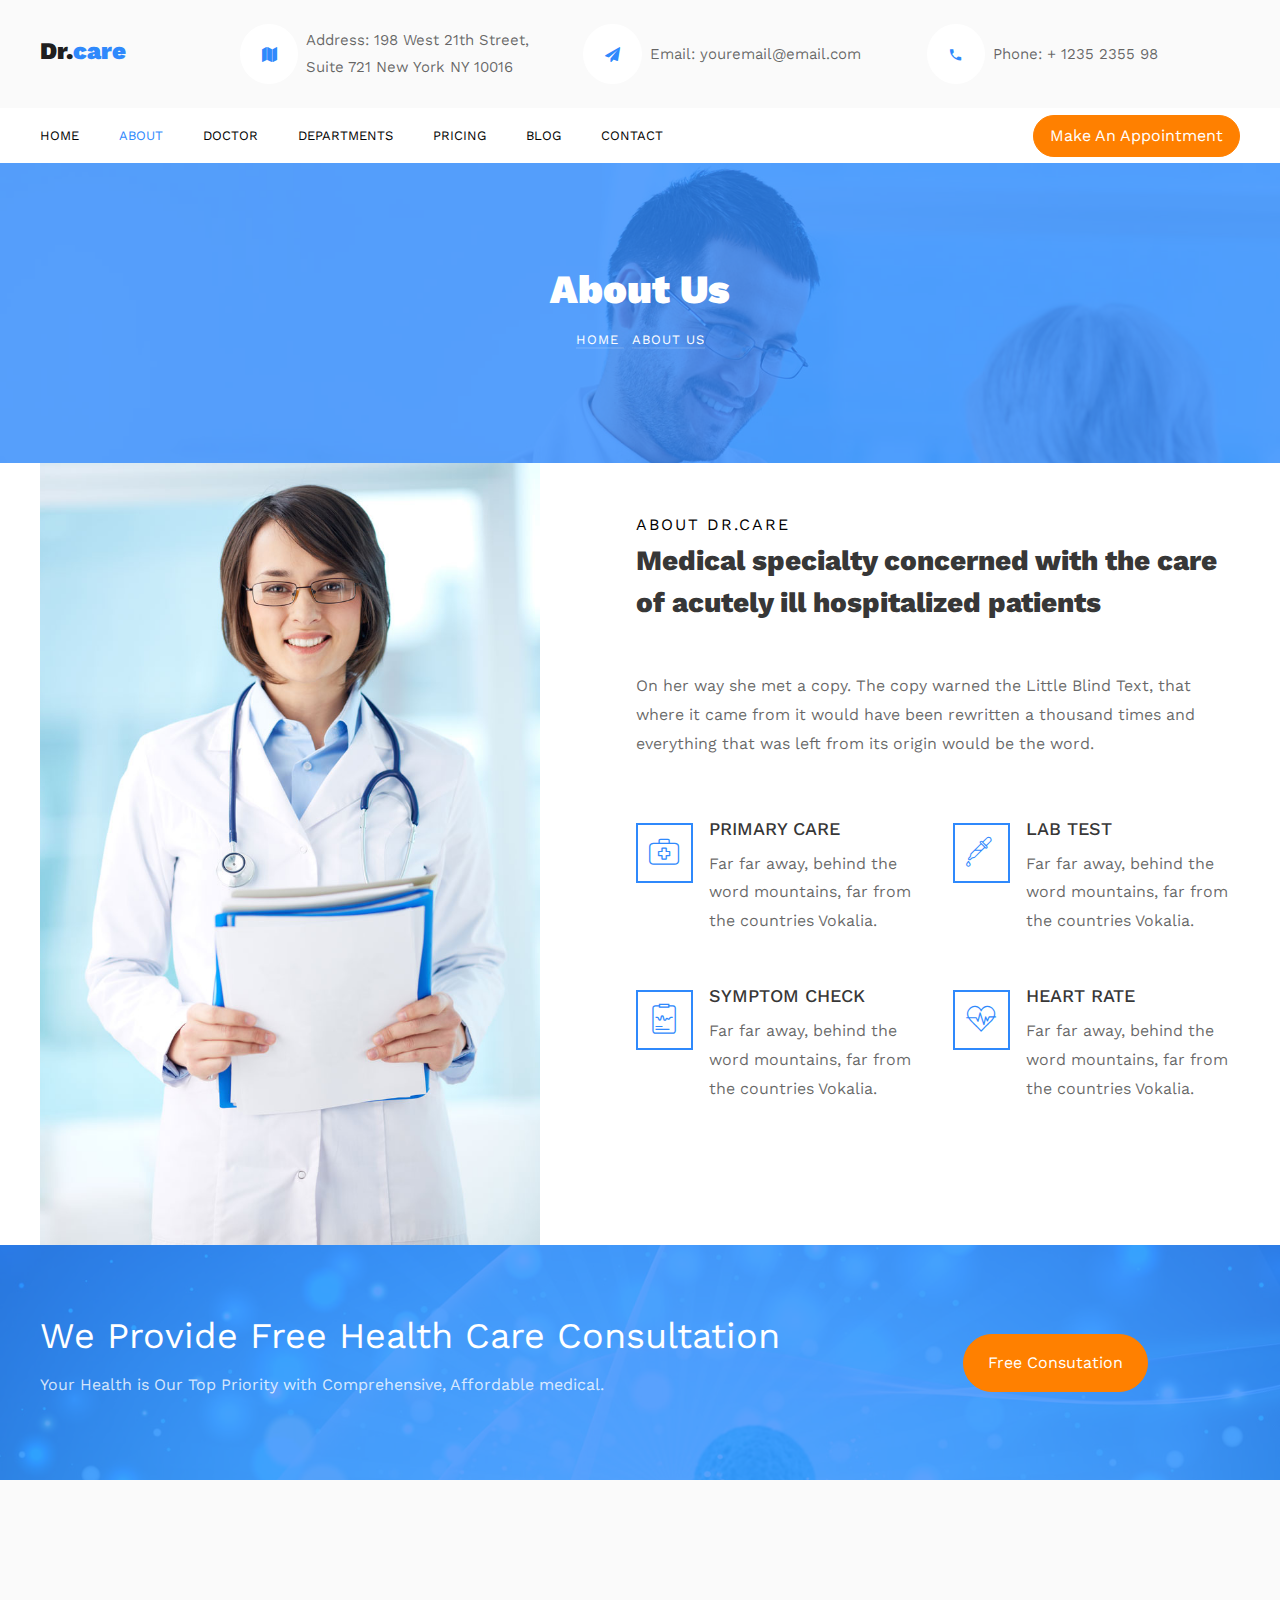
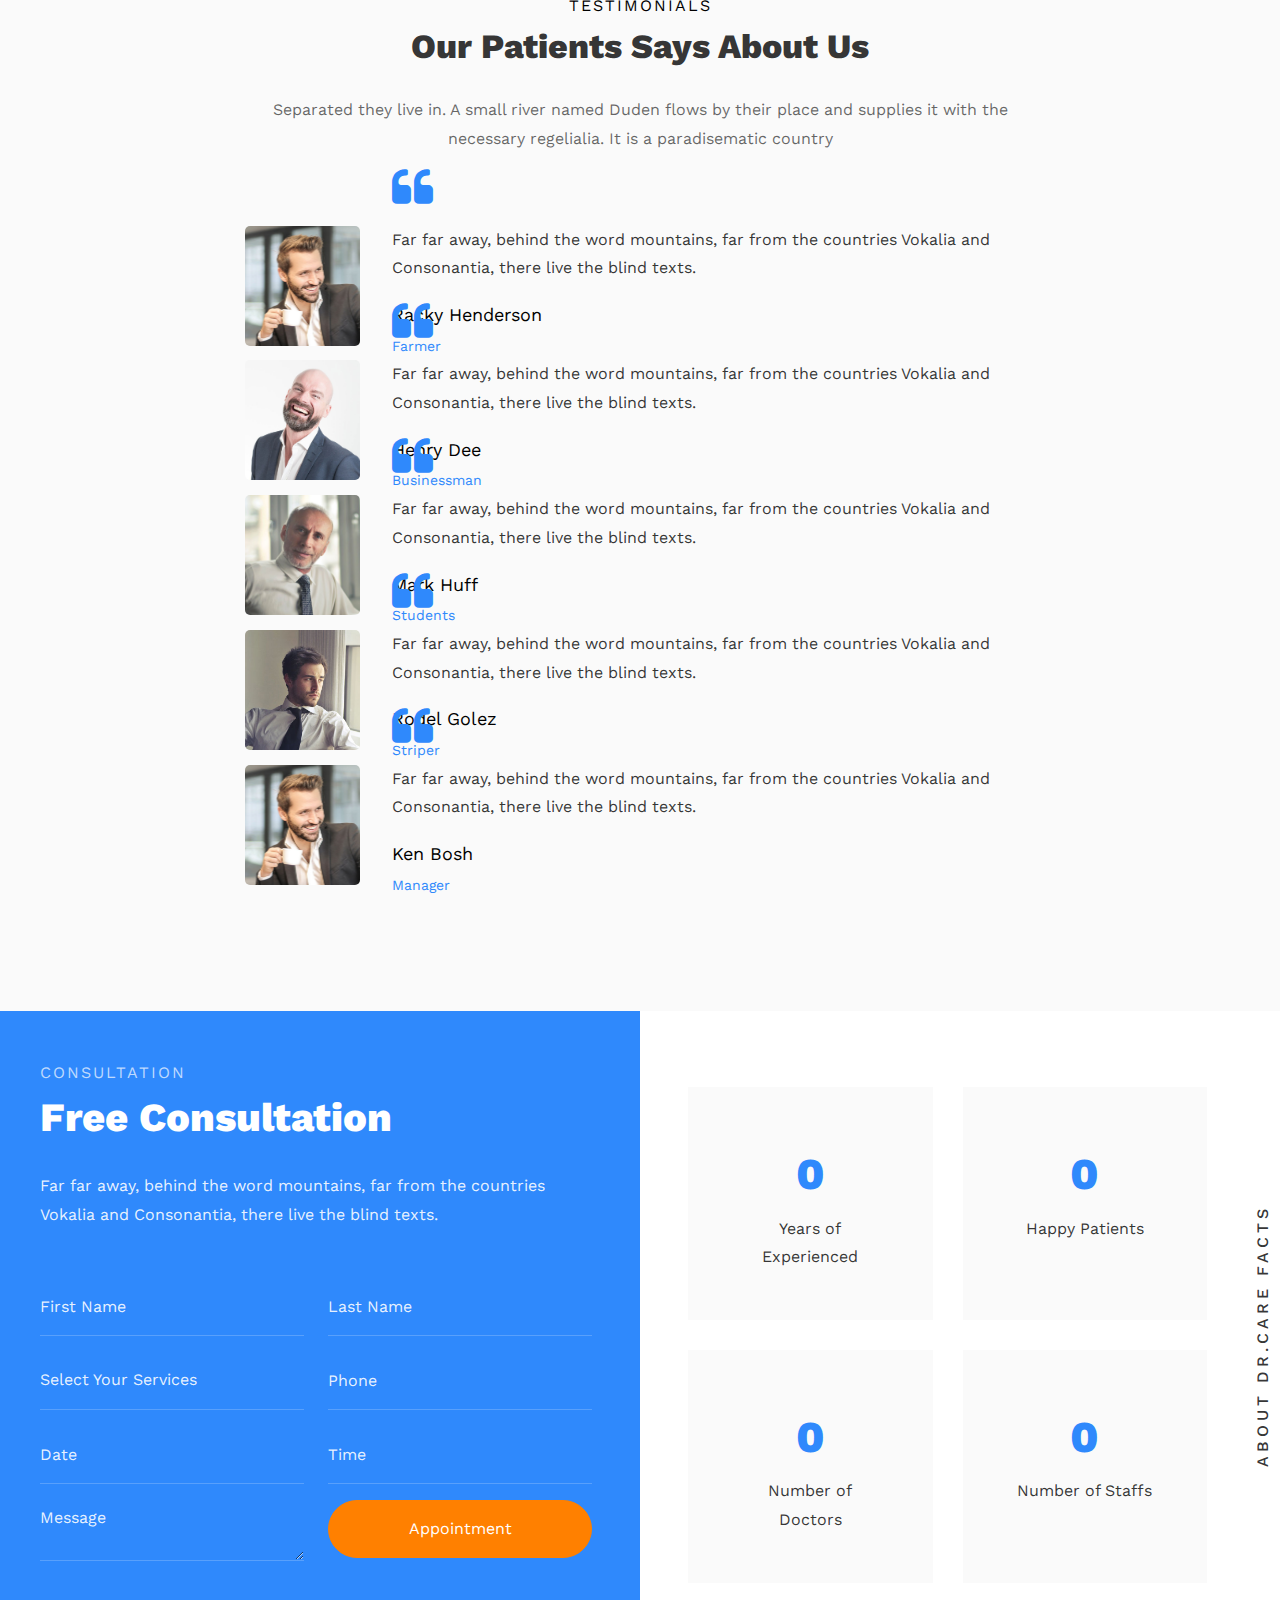
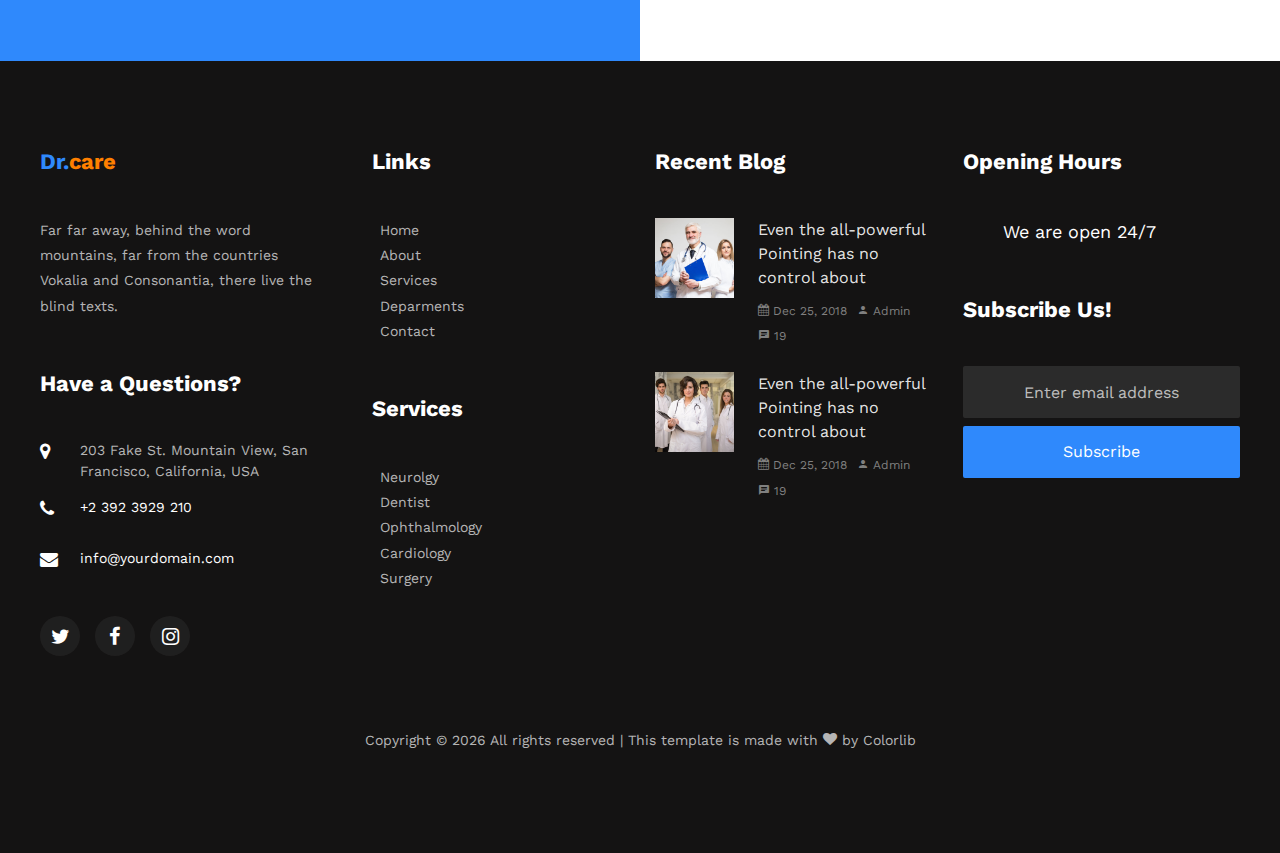
<file: about.html>
<!DOCTYPE html>
<html lang="en">

<head>
  <title>Dr.care - Free Bootstrap 4 Template by Colorlib</title>
  <meta charset="utf-8">
  <meta name="viewport" content="width=device-width, initial-scale=1, shrink-to-fit=no">

  <link href="https://fonts.googleapis.com/css?family=Work+Sans:100,200,300,400,500,600,700,800,900" rel="stylesheet">

  <link rel="stylesheet" href="css/open-iconic-bootstrap.min.css">
  <!-- <link rel="stylesheet" href="css/animate.css">
    
    <link rel="stylesheet" href="css/owl.carousel.min.css">
    <link rel="stylesheet" href="css/owl.theme.default.min.css">
    <link rel="stylesheet" href="css/magnific-popup.css">

    <link rel="stylesheet" href="css/aos.css">

    <link rel="stylesheet" href="css/ionicons.min.css">

    <link rel="stylesheet" href="css/bootstrap-datepicker.css">
    <link rel="stylesheet" href="css/jquery.timepicker.css"> -->


  <link rel="stylesheet" href="css/flaticon.css">
  <link rel="stylesheet" href="css/icomoon.css">
  <link rel="stylesheet" href="css/style.css">
</head>

<body>
	<!-- ======================= Top Nav ======================= -->
  <nav class="navbar py-4 navbar-expand-lg ftco_navbar navbar-light bg-light flex-row">
    <div class="container">
      <div class="row no-gutters d-flex align-items-start align-items-center px-3 px-md-0">
        <div class="col-lg-2 pr-4 align-items-center">
          <a class="navbar-brand" href="index.html">Dr.<span>care</span></a>
        </div>
        <div class="col-lg-10 d-none d-md-block">
          <div class="row d-flex">
            <div class="col-md-4 pr-4 d-flex topper align-items-center">
              <div class="icon bg-white mr-2 d-flex justify-content-center align-items-center"><span
                  class="icon-map"></span></div>
              <span class="text">Address: 198 West 21th Street, Suite 721 New York NY 10016</span>
            </div>
            <div class="col-md pr-4 d-flex topper align-items-center">
              <div class="icon bg-white mr-2 d-flex justify-content-center align-items-center"><span
                  class="icon-paper-plane"></span></div>
              <span class="text">Email: youremail@email.com</span>
            </div>
            <div class="col-md pr-4 d-flex topper align-items-center">
              <div class="icon bg-white mr-2 d-flex justify-content-center align-items-center"><span
                  class="icon-phone2"></span></div>
              <span class="text">Phone: + 1235 2355 98</span>
            </div>
          </div>
        </div>
      </div>
    </div>
  </nav>


	<!-- ======================= Navbar ======================= -->
  <nav class="navbar navbar-expand-lg navbar-dark bg-dark ftco-navbar-light" id="ftco-navbar">
    <div class="container d-flex align-items-center">
      <button class="navbar-toggler" type="button" data-toggle="collapse" data-target="#ftco-nav"
        aria-controls="ftco-nav" aria-expanded="false" aria-label="Toggle navigation">
        <span class="oi oi-menu"></span> Menu
      </button>
      <p class="button-custom order-lg-last mb-0"><a href="appointment.html" class="btn btn-secondary py-2 px-3">Make An
          Appointment</a></p>
      <div class="collapse navbar-collapse" id="ftco-nav">
        <ul class="navbar-nav mr-auto">
          <li class="nav-item"><a href="index.html" class="nav-link pl-0">Home</a></li>
          <li class="nav-item active"><a href="about.html" class="nav-link">About</a></li>
          <li class="nav-item"><a href="doctor.html" class="nav-link">Doctor</a></li>
          <li class="nav-item"><a href="department.html" class="nav-link">Departments</a></li>
          <li class="nav-item"><a href="pricing.html" class="nav-link">Pricing</a></li>
          <li class="nav-item"><a href="blog.html" class="nav-link">Blog</a></li>
          <li class="nav-item"><a href="contact.html" class="nav-link">Contact</a></li>
        </ul>
      </div>
    </div>
  </nav>
  <!-- END nav -->


	<!-- ======================= Header ======================= -->
  <section class="hero-wrap hero-wrap-2" style="background-image: url('images/bg_1.jpg');"
    data-stellar-background-ratio="0.5">
    <div class="overlay"></div>
    <div class="container">
      <div class="row no-gutters slider-text align-items-center justify-content-center">
        <div class="col-md-9  text-center">
          <h1 class="mb-2 bread">About Us</h1>
          <p class="breadcrumbs"><span class="mr-2"><a href="index.html">Home <i
                  class="ion-ios-arrow-forward"></i></a></span> <span>About us <i
                class="ion-ios-arrow-forward"></i></span></p>
        </div>
      </div>
    </div>
  </section>

	<!-- ======================= About ======================= -->
  <section class="ftco-section ftco-no-pt ftc-no-pb">
    <div class="container">
      <div class="row no-gutters">
        <div class="col-md-5 p-md-5 img img-2 mt-5 mt-md-0" style="background-image: url(images/about.jpg);">
        </div>
        <div class="col-md-7 wrap-about py-4 py-md-5 ">
          <div class="heading-section mb-5">
            <div class="pl-md-5 ml-md-5">
              <span class="subheading">About Dr.care</span>
              <h2 class="mb-4" style="font-size: 28px;">Medical specialty concerned with the care of acutely ill
                hospitalized patients</h2>
            </div>
          </div>
          <div class="pl-md-5 ml-md-5 mb-5">
            <p>On her way she met a copy. The copy warned the Little Blind Text, that where it came from it would have
              been rewritten a thousand times and everything that was left from its origin would be the word.</p>
            <div class="row mt-5 pt-2">
              <div class="col-lg-6">
                <div class="services-2 d-flex">
                  <div class="icon mt-2 mr-3 d-flex justify-content-center align-items-center"><span
                      class="flaticon-first-aid-kit"></span></div>
                  <div class="text">
                    <h3>Primary Care</h3>
                    <p>Far far away, behind the word mountains, far from the countries Vokalia.</p>
                  </div>
                </div>
              </div>
              <div class="col-lg-6">
                <div class="services-2 d-flex">
                  <div class="icon mt-2 mr-3 d-flex justify-content-center align-items-center"><span
                      class="flaticon-dropper"></span></div>
                  <div class="text">
                    <h3>Lab Test</h3>
                    <p>Far far away, behind the word mountains, far from the countries Vokalia.</p>
                  </div>
                </div>
              </div>
              <div class="col-lg-6">
                <div class="services-2 d-flex">
                  <div class="icon mt-2 mr-3 d-flex justify-content-center align-items-center"><span
                      class="flaticon-experiment-results"></span></div>
                  <div class="text">
                    <h3>Symptom Check</h3>
                    <p>Far far away, behind the word mountains, far from the countries Vokalia.</p>
                  </div>
                </div>
              </div>
              <div class="col-lg-6">
                <div class="services-2 d-flex">
                  <div class="icon mt-2 mr-3 d-flex justify-content-center align-items-center"><span
                      class="flaticon-heart-rate"></span></div>
                  <div class="text">
                    <h3>Heart Rate</h3>
                    <p>Far far away, behind the word mountains, far from the countries Vokalia.</p>
                  </div>
                </div>
              </div>
            </div>
          </div>
        </div>
      </div>
    </div>
  </section>

	<!-- ======================= Banner ======================= -->
  <section class="ftco-intro" style="background-image: url(images/bg_3.jpg);" data-stellar-background-ratio="0.5">
    <div class="overlay"></div>
    <div class="container">
      <div class="row">
        <div class="col-md-9">
          <h2>We Provide Free Health Care Consultation</h2>
          <p class="mb-0">Your Health is Our Top Priority with Comprehensive, Affordable medical.</p>
          <p></p>
        </div>
        <div class="col-md-3 d-flex align-items-center">
          <p class="mb-0"><a href="#" class="btn btn-secondary px-4 py-3">Free Consutation</a></p>
        </div>
      </div>
    </div>
  </section>


	<!-- ======================= Testimonials ======================= -->
  <section class="ftco-section testimony-section bg-light">
    <div class="container">
      <div class="row justify-content-center mb-5 pb-2">
        <div class="col-md-8 text-center heading-section ">
          <span class="subheading">Testimonials</span>
          <h2 class="mb-4">Our Patients Says About Us</h2>
          <p>Separated they live in. A small river named Duden flows by their place and supplies it with the necessary
            regelialia. It is a paradisematic country</p>
        </div>
      </div>
      <div class="row  justify-content-center">
        <div class="col-md-8">
          <div class="carousel-testimony owl-carousel">
            <div class="item">
              <div class="testimony-wrap d-flex">
                <div class="user-img mr-4" style="background-image: url(images/person_1.jpg)">
                </div>
                <div class="text ml-2 bg-light">
                  <span class="quote d-flex align-items-center justify-content-center">
                    <i class="icon-quote-left"></i>
                  </span>
                  <p>Far far away, behind the word mountains, far from the countries Vokalia and Consonantia, there live
                    the blind texts.</p>
                  <p class="name">Racky Henderson</p>
                  <span class="position">Farmer</span>
                </div>
              </div>
            </div>
            <div class="item">
              <div class="testimony-wrap d-flex">
                <div class="user-img mr-4" style="background-image: url(images/person_2.jpg)">
                </div>
                <div class="text ml-2 bg-light">
                  <span class="quote d-flex align-items-center justify-content-center">
                    <i class="icon-quote-left"></i>
                  </span>
                  <p>Far far away, behind the word mountains, far from the countries Vokalia and Consonantia, there live
                    the blind texts.</p>
                  <p class="name">Henry Dee</p>
                  <span class="position">Businessman</span>
                </div>
              </div>
            </div>
            <div class="item">
              <div class="testimony-wrap d-flex">
                <div class="user-img mr-4" style="background-image: url(images/person_3.jpg)">
                </div>
                <div class="text ml-2 bg-light">
                  <span class="quote d-flex align-items-center justify-content-center">
                    <i class="icon-quote-left"></i>
                  </span>
                  <p>Far far away, behind the word mountains, far from the countries Vokalia and Consonantia, there live
                    the blind texts.</p>
                  <p class="name">Mark Huff</p>
                  <span class="position">Students</span>
                </div>
              </div>
            </div>
            <div class="item">
              <div class="testimony-wrap d-flex">
                <div class="user-img mr-4" style="background-image: url(images/person_4.jpg)">
                </div>
                <div class="text ml-2 bg-light">
                  <span class="quote d-flex align-items-center justify-content-center">
                    <i class="icon-quote-left"></i>
                  </span>
                  <p>Far far away, behind the word mountains, far from the countries Vokalia and Consonantia, there live
                    the blind texts.</p>
                  <p class="name">Rodel Golez</p>
                  <span class="position">Striper</span>
                </div>
              </div>
            </div>
            <div class="item">
              <div class="testimony-wrap d-flex">
                <div class="user-img mr-4" style="background-image: url(images/person_1.jpg)">
                </div>
                <div class="text ml-2 bg-light">
                  <span class="quote d-flex align-items-center justify-content-center">
                    <i class="icon-quote-left"></i>
                  </span>
                  <p>Far far away, behind the word mountains, far from the countries Vokalia and Consonantia, there live
                    the blind texts.</p>
                  <p class="name">Ken Bosh</p>
                  <span class="position">Manager</span>
                </div>
              </div>
            </div>
          </div>
        </div>
      </div>
    </div>
  </section>


	<!-- ======================= Free consultation ======================= -->
  <section class="ftco-section ftco-no-pt ftco-no-pb ftco-counter img" id="section-counter"
    style="background-image: url(images/bg_3.jpg);" data-stellar-background-ratio="0.5">
    <div class="container">
      <div class="row">
        <div class="col-md-6 py-5 pr-md-5">
          <div class="heading-section heading-section-white  mb-5">
            <span class="subheading">Consultation</span>
            <h2 class="mb-4">Free Consultation</h2>
            <p>Far far away, behind the word mountains, far from the countries Vokalia and Consonantia, there live the
              blind texts.</p>
          </div>
          <form action="#" class="appointment-form ">
            <div class="d-md-flex">
              <div class="form-group">
                <input type="text" class="form-control" placeholder="First Name">
              </div>
              <div class="form-group ml-md-4">
                <input type="text" class="form-control" placeholder="Last Name">
              </div>
            </div>
            <div class="d-md-flex">
              <div class="form-group">
                <div class="form-field">
                  <div class="select-wrap">
                    <div class="icon"><span class="ion-ios-arrow-down"></span></div>
                    <select name="" id="" class="form-control">
                      <option value="">Select Your Services</option>
                      <option value="">Neurology</option>
                      <option value="">Cardiology</option>
                      <option value="">Dental</option>
                      <option value="">Ophthalmology</option>
                      <option value="">Other Services</option>
                    </select>
                  </div>
                </div>
              </div>
              <div class="form-group ml-md-4">
                <input type="text" class="form-control" placeholder="Phone">
              </div>
            </div>
            <div class="d-md-flex">
              <div class="form-group">
                <div class="input-wrap">
                  <div class="icon"><span class="ion-md-calendar"></span></div>
                  <input type="text" class="form-control appointment_date" placeholder="Date">
                </div>
              </div>
              <div class="form-group ml-md-4">
                <div class="input-wrap">
                  <div class="icon"><span class="ion-ios-clock"></span></div>
                  <input type="text" class="form-control appointment_time" placeholder="Time">
                </div>
              </div>
            </div>
            <div class="d-md-flex">
              <div class="form-group">
                <textarea name="" id="" cols="30" rows="2" class="form-control" placeholder="Message"></textarea>
              </div>
              <div class="form-group ml-md-4">
                <input type="submit" value="Appointment" class="btn btn-secondary py-3 px-4">
              </div>
            </div>
          </form>
        </div>
        <div class="col-lg-6 p-5 bg-counter aside-stretch">
          <h3 class="vr">About Dr.Care Facts</h3>
          <div class="row pt-4 mt-1">
            <div class="col-md-6 d-flex justify-content-center counter-wrap ">
              <div class="block-18 p-5 bg-light">
                <div class="text">
                  <strong class="number" data-number="30">0</strong>
                  <span>Years of Experienced</span>
                </div>
              </div>
            </div>
            <div class="col-md-6 d-flex justify-content-center counter-wrap ">
              <div class="block-18 p-5 bg-light">
                <div class="text">
                  <strong class="number" data-number="4500">0</strong>
                  <span>Happy Patients</span>
                </div>
              </div>
            </div>
            <div class="col-md-6 d-flex justify-content-center counter-wrap ">
              <div class="block-18 p-5 bg-light">
                <div class="text">
                  <strong class="number" data-number="84">0</strong>
                  <span>Number of Doctors</span>
                </div>
              </div>
            </div>
            <div class="col-md-6 d-flex justify-content-center counter-wrap ">
              <div class="block-18 p-5 bg-light">
                <div class="text">
                  <strong class="number" data-number="300">0</strong>
                  <span>Number of Staffs</span>
                </div>
              </div>
            </div>
          </div>
        </div>
      </div>
    </div>
  </section>


	<!-- ======================= Footer ======================= -->
  <footer class="ftco-footer ftco-bg-dark ftco-section">
    <div class="container">
      <div class="row mb-5">
        <div class="col-md">
          <div class="ftco-footer-widget mb-5">
            <h2 class="ftco-heading-2 logo">Dr.<span>care</span></h2>
            <p>Far far away, behind the word mountains, far from the countries Vokalia and Consonantia, there live the
              blind texts.</p>
          </div>
          <div class="ftco-footer-widget mb-5">
            <h2 class="ftco-heading-2">Have a Questions?</h2>
            <div class="block-23 mb-3">
              <ul>
                <li><span class="icon icon-map-marker"></span><span class="text">203 Fake St. Mountain View, San
                    Francisco, California, USA</span></li>
                <li><a href="#"><span class="icon icon-phone"></span><span class="text">+2 392 3929 210</span></a></li>
                <li><a href="#"><span class="icon icon-envelope"></span><span
                      class="text">info@yourdomain.com</span></a></li>
              </ul>
            </div>

            <ul class="ftco-footer-social list-unstyled float-md-left float-lft mt-3">
              <li class=""><a href="#"><span class="icon-twitter"></span></a></li>
              <li class=""><a href="#"><span class="icon-facebook"></span></a></li>
              <li class=""><a href="#"><span class="icon-instagram"></span></a></li>
            </ul>
          </div>
        </div>
        <div class="col-md">
          <div class="ftco-footer-widget mb-5 ml-md-4">
            <h2 class="ftco-heading-2">Links</h2>
            <ul class="list-unstyled">
              <li><a href="#"><span class="ion-ios-arrow-round-forward mr-2"></span>Home</a></li>
              <li><a href="#"><span class="ion-ios-arrow-round-forward mr-2"></span>About</a></li>
              <li><a href="#"><span class="ion-ios-arrow-round-forward mr-2"></span>Services</a></li>
              <li><a href="#"><span class="ion-ios-arrow-round-forward mr-2"></span>Deparments</a></li>
              <li><a href="#"><span class="ion-ios-arrow-round-forward mr-2"></span>Contact</a></li>
            </ul>
          </div>
          <div class="ftco-footer-widget mb-5 ml-md-4">
            <h2 class="ftco-heading-2">Services</h2>
            <ul class="list-unstyled">
              <li><a href="#"><span class="ion-ios-arrow-round-forward mr-2"></span>Neurolgy</a></li>
              <li><a href="#"><span class="ion-ios-arrow-round-forward mr-2"></span>Dentist</a></li>
              <li><a href="#"><span class="ion-ios-arrow-round-forward mr-2"></span>Ophthalmology</a></li>
              <li><a href="#"><span class="ion-ios-arrow-round-forward mr-2"></span>Cardiology</a></li>
              <li><a href="#"><span class="ion-ios-arrow-round-forward mr-2"></span>Surgery</a></li>
            </ul>
          </div>
        </div>
        <div class="col-md">
          <div class="ftco-footer-widget mb-5">
            <h2 class="ftco-heading-2">Recent Blog</h2>
            <div class="block-21 mb-4 d-flex">
              <a class="blog-img mr-4" style="background-image: url(images/image_1.jpg);"></a>
              <div class="text">
                <h3 class="heading"><a href="#">Even the all-powerful Pointing has no control about</a></h3>
                <div class="meta">
                  <div><a href="#"><span class="icon-calendar"></span> Dec 25, 2018</a></div>
                  <div><a href="#"><span class="icon-person"></span> Admin</a></div>
                  <div><a href="#"><span class="icon-chat"></span> 19</a></div>
                </div>
              </div>
            </div>
            <div class="block-21 mb-5 d-flex">
              <a class="blog-img mr-4" style="background-image: url(images/image_2.jpg);"></a>
              <div class="text">
                <h3 class="heading"><a href="#">Even the all-powerful Pointing has no control about</a></h3>
                <div class="meta">
                  <div><a href="#"><span class="icon-calendar"></span> Dec 25, 2018</a></div>
                  <div><a href="#"><span class="icon-person"></span> Admin</a></div>
                  <div><a href="#"><span class="icon-chat"></span> 19</a></div>
                </div>
              </div>
            </div>
          </div>
        </div>
        <div class="col-md">
          <div class="ftco-footer-widget mb-5">
            <h2 class="ftco-heading-2">Opening Hours</h2>
            <h3 class="open-hours pl-4"><span class="ion-ios-time mr-3"></span>We are open 24/7</h3>
          </div>
          <div class="ftco-footer-widget mb-5">
            <h2 class="ftco-heading-2">Subscribe Us!</h2>
            <form action="#" class="subscribe-form">
              <div class="form-group">
                <input type="text" class="form-control mb-2 text-center" placeholder="Enter email address">
                <input type="submit" value="Subscribe" class="form-control submit px-3">
              </div>
            </form>
          </div>
        </div>
      </div>
      <div class="row">
        <div class="col-md-12 text-center">

          <p>
            <!-- Link back to Colorlib can't be removed. Template is licensed under CC BY 3.0. -->
            Copyright &copy;
            <script>document.write(new Date().getFullYear());</script> All rights reserved | This template is made with
            <i class="icon-heart" aria-hidden="true"></i> by <a href="https://colorlib.com" target="_blank">Colorlib</a>
            <!-- Link back to Colorlib can't be removed. Template is licensed under CC BY 3.0. -->
          </p>
        </div>
      </div>
    </div>
  </footer>



  <!-- loader -->
  <!-- <div id="ftco-loader" class="show fullscreen"><svg class="circular" width="48px" height="48px"><circle class="path-bg" cx="24" cy="24" r="22" fill="none" stroke-width="4" stroke="#eeeeee"/><circle class="path" cx="24" cy="24" r="22" fill="none" stroke-width="4" stroke-miterlimit="10" stroke="#F96D00"/></svg></div> -->


  <script src="js/jquery.min.js"></script>
  <!-- <script src="js/jquery-migrate-3.0.1.min.js"></script> -->
  <script src="js/popper.min.js"></script>
  <script src="js/bootstrap.min.js"></script>
  <!-- <script src="js/jquery.easing.1.3.js"></script>
  <script src="js/jquery.waypoints.min.js"></script>
  <script src="js/jquery.stellar.min.js"></script>
  <script src="js/owl.carousel.min.js"></script>
  <script src="js/jquery.magnific-popup.min.js"></script>
  <script src="js/aos.js"></script>
  <script src="js/jquery.animateNumber.min.js"></script>
  <script src="js/bootstrap-datepicker.js"></script>
  <script src="js/jquery.timepicker.min.js"></script>
  <script src="js/scrollax.min.js"></script>
  <script src="https://maps.googleapis.com/maps/api/js?key=AIzaSyBVWaKrjvy3MaE7SQ74_uJiULgl1JY0H2s&sensor=false"></script>
  <script src="js/google-map.js"></script>
  <script src="js/main.js"></script> -->

</body>

</html>
</file>
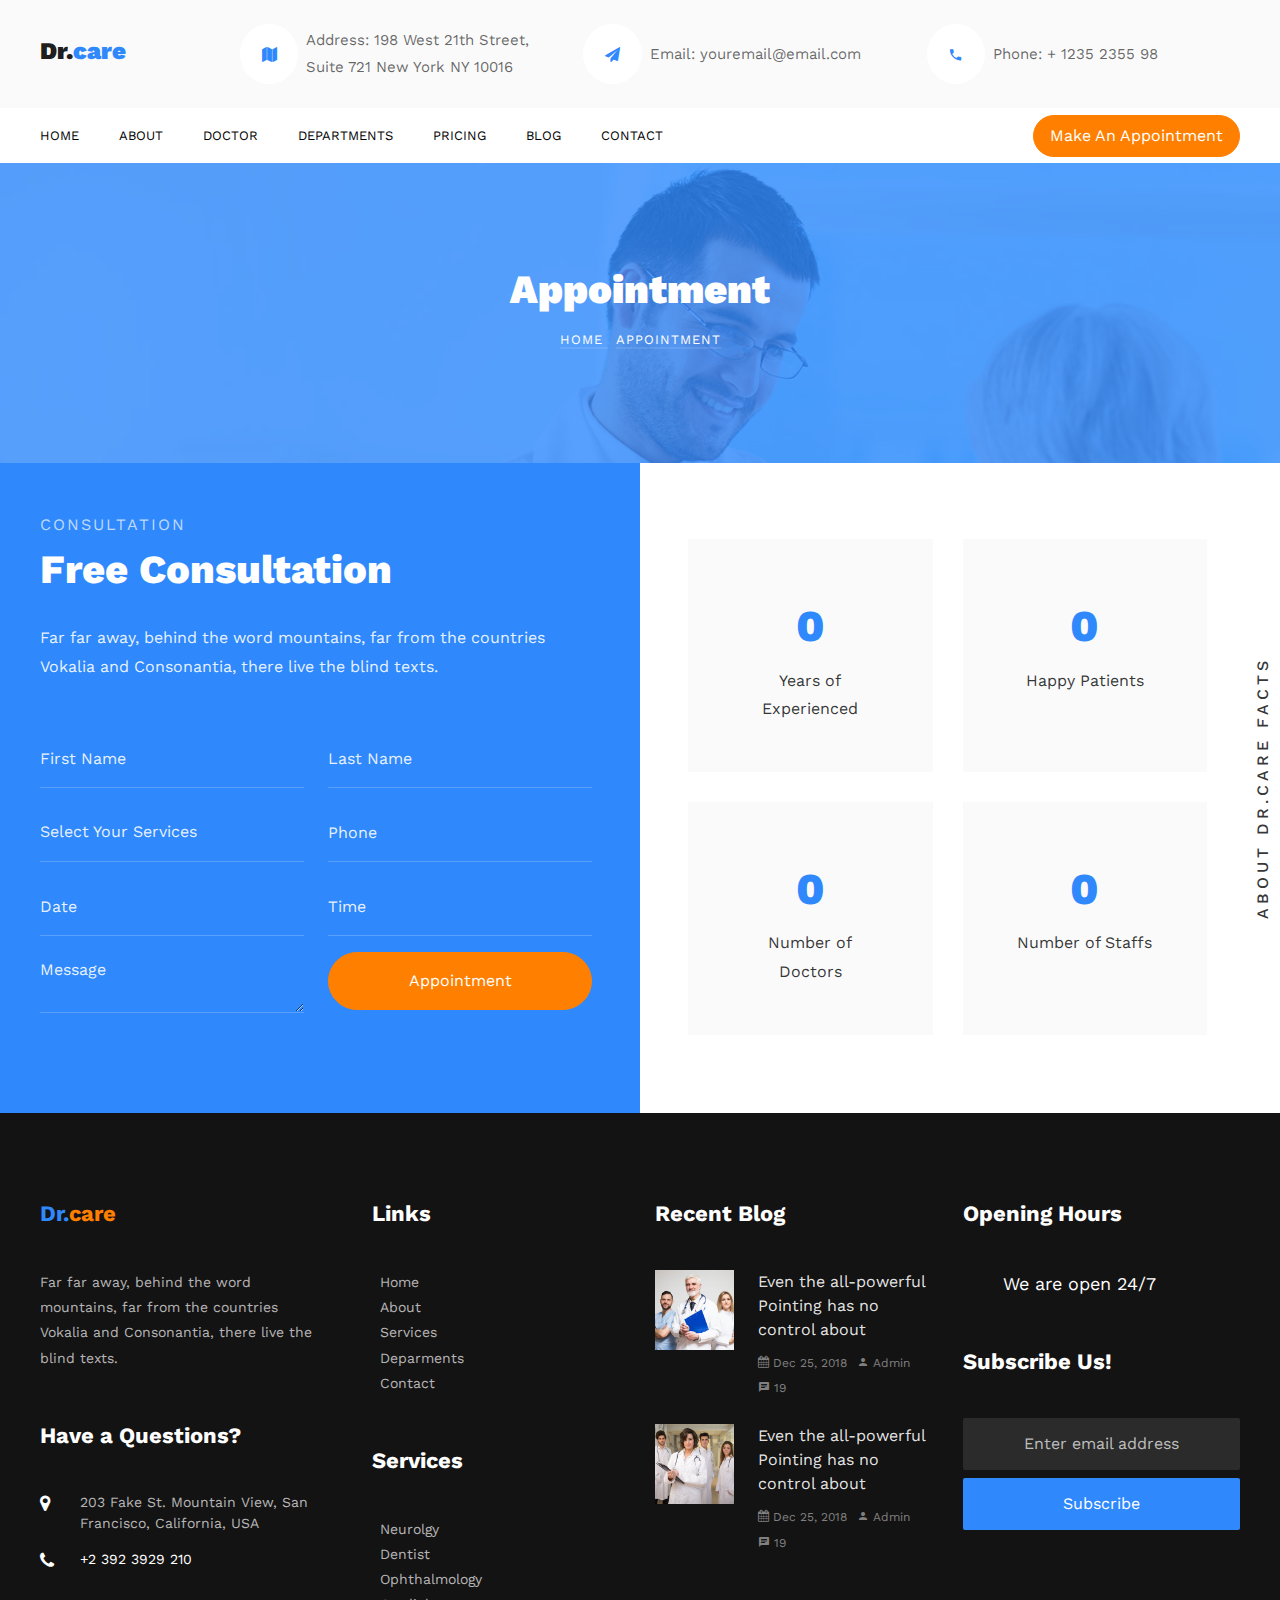
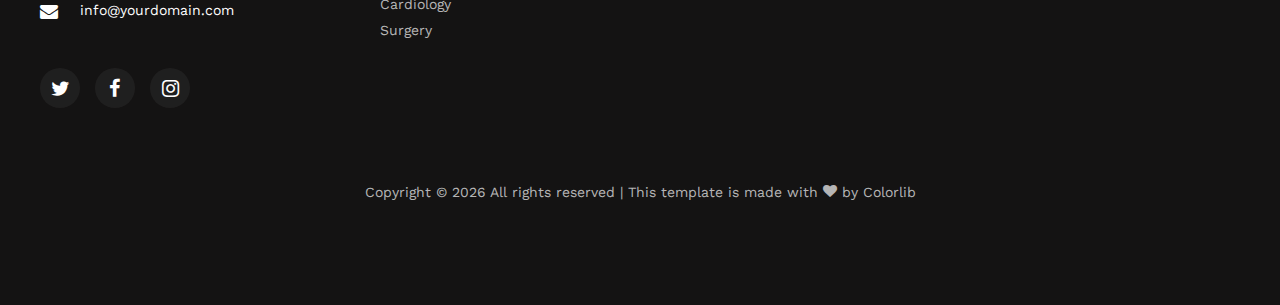
<file: appointment.html>
<!DOCTYPE html>
<html lang="en">

<head>
  <title>Dr.care - Appointment</title>
  <meta charset="utf-8">
  <meta name="viewport" content="width=device-width, initial-scale=1, shrink-to-fit=no">

  <link href="https://fonts.googleapis.com/css?family=Work+Sans:100,200,300,400,500,600,700,800,900" rel="stylesheet">

  <link rel="stylesheet" href="css/open-iconic-bootstrap.min.css">
  <!-- <link rel="stylesheet" href="css/animate.css">
    
    <link rel="stylesheet" href="css/owl.carousel.min.css">
    <link rel="stylesheet" href="css/owl.theme.default.min.css">
    <link rel="stylesheet" href="css/magnific-popup.css">

    <link rel="stylesheet" href="css/aos.css">

    <link rel="stylesheet" href="css/ionicons.min.css">

    <link rel="stylesheet" href="css/bootstrap-datepicker.css">
    <link rel="stylesheet" href="css/jquery.timepicker.css"> -->


  <link rel="stylesheet" href="css/flaticon.css">
  <link rel="stylesheet" href="css/icomoon.css">
  <link rel="stylesheet" href="css/style.css">
</head>

<body>
	<!-- ======================= Top Nav ======================= -->
  <nav class="navbar py-4 navbar-expand-lg ftco_navbar navbar-light bg-light flex-row">
    <div class="container">
      <div class="row no-gutters d-flex align-items-start align-items-center px-3 px-md-0">
        <div class="col-lg-2 pr-4 align-items-center">
          <a class="navbar-brand" href="index.html">Dr.<span>care</span></a>
        </div>
        <div class="col-lg-10 d-none d-md-block">
          <div class="row d-flex">
            <div class="col-md-4 pr-4 d-flex topper align-items-center">
              <div class="icon bg-white mr-2 d-flex justify-content-center align-items-center"><span
                  class="icon-map"></span></div>
              <span class="text">Address: 198 West 21th Street, Suite 721 New York NY 10016</span>
            </div>
            <div class="col-md pr-4 d-flex topper align-items-center">
              <div class="icon bg-white mr-2 d-flex justify-content-center align-items-center"><span
                  class="icon-paper-plane"></span></div>
              <span class="text">Email: youremail@email.com</span>
            </div>
            <div class="col-md pr-4 d-flex topper align-items-center">
              <div class="icon bg-white mr-2 d-flex justify-content-center align-items-center"><span
                  class="icon-phone2"></span></div>
              <span class="text">Phone: + 1235 2355 98</span>
            </div>
          </div>
        </div>
      </div>
    </div>
  </nav>

	<!-- ======================= Navbar ======================= -->
  <nav class="navbar navbar-expand-lg navbar-dark bg-dark ftco-navbar-light" id="ftco-navbar">
    <div class="container d-flex align-items-center">
      <button class="navbar-toggler" type="button" data-toggle="collapse" data-target="#ftco-nav"
        aria-controls="ftco-nav" aria-expanded="false" aria-label="Toggle navigation">
        <span class="oi oi-menu"></span> Menu
      </button>
      <p class="button-custom order-lg-last mb-0"><a href="appointment.html" class="btn btn-secondary py-2 px-3">Make An
          Appointment</a></p>
      <div class="collapse navbar-collapse" id="ftco-nav">
        <ul class="navbar-nav mr-auto">
          <li class="nav-item"><a href="index.html" class="nav-link pl-0">Home</a></li>
          <li class="nav-item"><a href="about.html" class="nav-link">About</a></li>
          <li class="nav-item"><a href="doctor.html" class="nav-link">Doctor</a></li>
          <li class="nav-item"><a href="department.html" class="nav-link">Departments</a></li>
          <li class="nav-item"><a href="pricing.html" class="nav-link">Pricing</a></li>
          <li class="nav-item"><a href="blog.html" class="nav-link">Blog</a></li>
          <li class="nav-item"><a href="contact.html" class="nav-link">Contact</a></li>
        </ul>
      </div>
    </div>
  </nav>
  <!-- END nav -->

	<!-- ======================= Header ======================= -->
  <section class="hero-wrap hero-wrap-2" style="background-image: url('images/bg_1.jpg');"
    data-stellar-background-ratio="0.5">
    <div class="overlay"></div>
    <div class="container">
      <div class="row no-gutters slider-text align-items-center justify-content-center">
        <div class="col-md-9  text-center">
          <h1 class="mb-2 bread">Appointment</h1>
          <p class="breadcrumbs"><span class="mr-2"><a href="index.html">Home <i
                  class="ion-ios-arrow-forward"></i></a></span> <span>Appointment <i
                class="ion-ios-arrow-forward"></i></span></p>
        </div>
      </div>
    </div>
  </section>

	<!-- ======================= Main Section ======================= -->
  <section class="ftco-section ftco-no-pt ftco-no-pb ftco-counter img" id="section-counter"
    style="background-image: url(images/bg_3.jpg);" data-stellar-background-ratio="0.5">
    <div class="container">
      <div class="row">
        <div class="col-md-6 py-5 pr-md-5">
          <div class="heading-section heading-section-white  mb-5">
            <span class="subheading">Consultation</span>
            <h2 class="mb-4">Free Consultation</h2>
            <p>Far far away, behind the word mountains, far from the countries Vokalia and Consonantia, there live the
              blind texts.</p>
          </div>
          <form action="#" class="appointment-form ">
            <div class="d-md-flex">
              <div class="form-group">
                <input type="text" class="form-control" placeholder="First Name">
              </div>
              <div class="form-group ml-md-4">
                <input type="text" class="form-control" placeholder="Last Name">
              </div>
            </div>
            <div class="d-md-flex">
              <div class="form-group">
                <div class="form-field">
                  <div class="select-wrap">
                    <div class="icon"><span class="ion-ios-arrow-down"></span></div>
                    <select name="" id="" class="form-control">
                      <option value="">Select Your Services</option>
                      <option value="">Neurology</option>
                      <option value="">Cardiology</option>
                      <option value="">Dental</option>
                      <option value="">Ophthalmology</option>
                      <option value="">Other Services</option>
                    </select>
                  </div>
                </div>
              </div>
              <div class="form-group ml-md-4">
                <input type="text" class="form-control" placeholder="Phone">
              </div>
            </div>
            <div class="d-md-flex">
              <div class="form-group">
                <div class="input-wrap">
                  <div class="icon"><span class="ion-md-calendar"></span></div>
                  <input type="text" class="form-control appointment_date" placeholder="Date">
                </div>
              </div>
              <div class="form-group ml-md-4">
                <div class="input-wrap">
                  <div class="icon"><span class="ion-ios-clock"></span></div>
                  <input type="text" class="form-control appointment_time" placeholder="Time">
                </div>
              </div>
            </div>
            <div class="d-md-flex">
              <div class="form-group">
                <textarea name="" id="" cols="30" rows="2" class="form-control" placeholder="Message"></textarea>
              </div>
              <div class="form-group ml-md-4">
                <input type="submit" value="Appointment" class="btn btn-secondary py-3 px-4">
              </div>
            </div>
          </form>
        </div>
        <div class="col-lg-6 p-5 bg-counter aside-stretch">
          <h3 class="vr">About Dr.Care Facts</h3>
          <div class="row pt-4 mt-1">
            <div class="col-md-6 d-flex justify-content-center counter-wrap ">
              <div class="block-18 p-5 bg-light">
                <div class="text">
                  <strong class="number" data-number="30">0</strong>
                  <span>Years of Experienced</span>
                </div>
              </div>
            </div>
            <div class="col-md-6 d-flex justify-content-center counter-wrap ">
              <div class="block-18 p-5 bg-light">
                <div class="text">
                  <strong class="number" data-number="4500">0</strong>
                  <span>Happy Patients</span>
                </div>
              </div>
            </div>
            <div class="col-md-6 d-flex justify-content-center counter-wrap ">
              <div class="block-18 p-5 bg-light">
                <div class="text">
                  <strong class="number" data-number="84">0</strong>
                  <span>Number of Doctors</span>
                </div>
              </div>
            </div>
            <div class="col-md-6 d-flex justify-content-center counter-wrap ">
              <div class="block-18 p-5 bg-light">
                <div class="text">
                  <strong class="number" data-number="300">0</strong>
                  <span>Number of Staffs</span>
                </div>
              </div>
            </div>
          </div>
        </div>
      </div>
    </div>
  </section>

	<!-- ======================= Footer ======================= -->
  <footer class="ftco-footer ftco-bg-dark ftco-section">
    <div class="container">
      <div class="row mb-5">
        <div class="col-md">
          <div class="ftco-footer-widget mb-5">
            <h2 class="ftco-heading-2 logo">Dr.<span>care</span></h2>
            <p>Far far away, behind the word mountains, far from the countries Vokalia and Consonantia, there live the
              blind texts.</p>
          </div>
          <div class="ftco-footer-widget mb-5">
            <h2 class="ftco-heading-2">Have a Questions?</h2>
            <div class="block-23 mb-3">
              <ul>
                <li><span class="icon icon-map-marker"></span><span class="text">203 Fake St. Mountain View, San
                    Francisco, California, USA</span></li>
                <li><a href="#"><span class="icon icon-phone"></span><span class="text">+2 392 3929 210</span></a></li>
                <li><a href="#"><span class="icon icon-envelope"></span><span
                      class="text">info@yourdomain.com</span></a></li>
              </ul>
            </div>

            <ul class="ftco-footer-social list-unstyled float-md-left float-lft mt-3">
              <li class=""><a href="#"><span class="icon-twitter"></span></a></li>
              <li class=""><a href="#"><span class="icon-facebook"></span></a></li>
              <li class=""><a href="#"><span class="icon-instagram"></span></a></li>
            </ul>
          </div>
        </div>
        <div class="col-md">
          <div class="ftco-footer-widget mb-5 ml-md-4">
            <h2 class="ftco-heading-2">Links</h2>
            <ul class="list-unstyled">
              <li><a href="#"><span class="ion-ios-arrow-round-forward mr-2"></span>Home</a></li>
              <li><a href="#"><span class="ion-ios-arrow-round-forward mr-2"></span>About</a></li>
              <li><a href="#"><span class="ion-ios-arrow-round-forward mr-2"></span>Services</a></li>
              <li><a href="#"><span class="ion-ios-arrow-round-forward mr-2"></span>Deparments</a></li>
              <li><a href="#"><span class="ion-ios-arrow-round-forward mr-2"></span>Contact</a></li>
            </ul>
          </div>
          <div class="ftco-footer-widget mb-5 ml-md-4">
            <h2 class="ftco-heading-2">Services</h2>
            <ul class="list-unstyled">
              <li><a href="#"><span class="ion-ios-arrow-round-forward mr-2"></span>Neurolgy</a></li>
              <li><a href="#"><span class="ion-ios-arrow-round-forward mr-2"></span>Dentist</a></li>
              <li><a href="#"><span class="ion-ios-arrow-round-forward mr-2"></span>Ophthalmology</a></li>
              <li><a href="#"><span class="ion-ios-arrow-round-forward mr-2"></span>Cardiology</a></li>
              <li><a href="#"><span class="ion-ios-arrow-round-forward mr-2"></span>Surgery</a></li>
            </ul>
          </div>
        </div>
        <div class="col-md">
          <div class="ftco-footer-widget mb-5">
            <h2 class="ftco-heading-2">Recent Blog</h2>
            <div class="block-21 mb-4 d-flex">
              <a class="blog-img mr-4" style="background-image: url(images/image_1.jpg);"></a>
              <div class="text">
                <h3 class="heading"><a href="#">Even the all-powerful Pointing has no control about</a></h3>
                <div class="meta">
                  <div><a href="#"><span class="icon-calendar"></span> Dec 25, 2018</a></div>
                  <div><a href="#"><span class="icon-person"></span> Admin</a></div>
                  <div><a href="#"><span class="icon-chat"></span> 19</a></div>
                </div>
              </div>
            </div>
            <div class="block-21 mb-5 d-flex">
              <a class="blog-img mr-4" style="background-image: url(images/image_2.jpg);"></a>
              <div class="text">
                <h3 class="heading"><a href="#">Even the all-powerful Pointing has no control about</a></h3>
                <div class="meta">
                  <div><a href="#"><span class="icon-calendar"></span> Dec 25, 2018</a></div>
                  <div><a href="#"><span class="icon-person"></span> Admin</a></div>
                  <div><a href="#"><span class="icon-chat"></span> 19</a></div>
                </div>
              </div>
            </div>
          </div>
        </div>
        <div class="col-md">
          <div class="ftco-footer-widget mb-5">
            <h2 class="ftco-heading-2">Opening Hours</h2>
            <h3 class="open-hours pl-4"><span class="ion-ios-time mr-3"></span>We are open 24/7</h3>
          </div>
          <div class="ftco-footer-widget mb-5">
            <h2 class="ftco-heading-2">Subscribe Us!</h2>
            <form action="#" class="subscribe-form">
              <div class="form-group">
                <input type="text" class="form-control mb-2 text-center" placeholder="Enter email address">
                <input type="submit" value="Subscribe" class="form-control submit px-3">
              </div>
            </form>
          </div>
        </div>
      </div>
      <div class="row">
        <div class="col-md-12 text-center">

          <p>
            <!-- Link back to Colorlib can't be removed. Template is licensed under CC BY 3.0. -->
            Copyright &copy;
            <script>document.write(new Date().getFullYear());</script> All rights reserved | This template is made with
            <i class="icon-heart" aria-hidden="true"></i> by <a href="https://colorlib.com" target="_blank">Colorlib</a>
            <!-- Link back to Colorlib can't be removed. Template is licensed under CC BY 3.0. -->
          </p>
        </div>
      </div>
    </div>
  </footer>



  <!-- loader -->
  <!-- <div id="ftco-loader" class="show fullscreen"><svg class="circular" width="48px" height="48px">
      <circle class="path-bg" cx="24" cy="24" r="22" fill="none" stroke-width="4" stroke="#eeeeee" />
      <circle class="path" cx="24" cy="24" r="22" fill="none" stroke-width="4" stroke-miterlimit="10"
        stroke="#F96D00" /></svg></div> -->


  <script src="js/jquery.min.js"></script>
  <script src="js/jquery-migrate-3.0.1.min.js"></script>
  <script src="js/popper.min.js"></script>
  <script src="js/bootstrap.min.js"></script>
  <!-- <script src="js/jquery.easing.1.3.js"></script>
  <script src="js/jquery.waypoints.min.js"></script>
  <script src="js/jquery.stellar.min.js"></script>
  <script src="js/owl.carousel.min.js"></script>
  <script src="js/jquery.magnific-popup.min.js"></script>
  <script src="js/aos.js"></script>
  <script src="js/jquery.animateNumber.min.js"></script>
  <script src="js/bootstrap-datepicker.js"></script>
  <script src="js/jquery.timepicker.min.js"></script>
  <script src="js/scrollax.min.js"></script>
  <script
    src="https://maps.googleapis.com/maps/api/js?key=AIzaSyBVWaKrjvy3MaE7SQ74_uJiULgl1JY0H2s&sensor=false"></script>
  <script src="js/google-map.js"></script>
  <script src="js/main.js"></script> -->

</body>

</html>
</file>
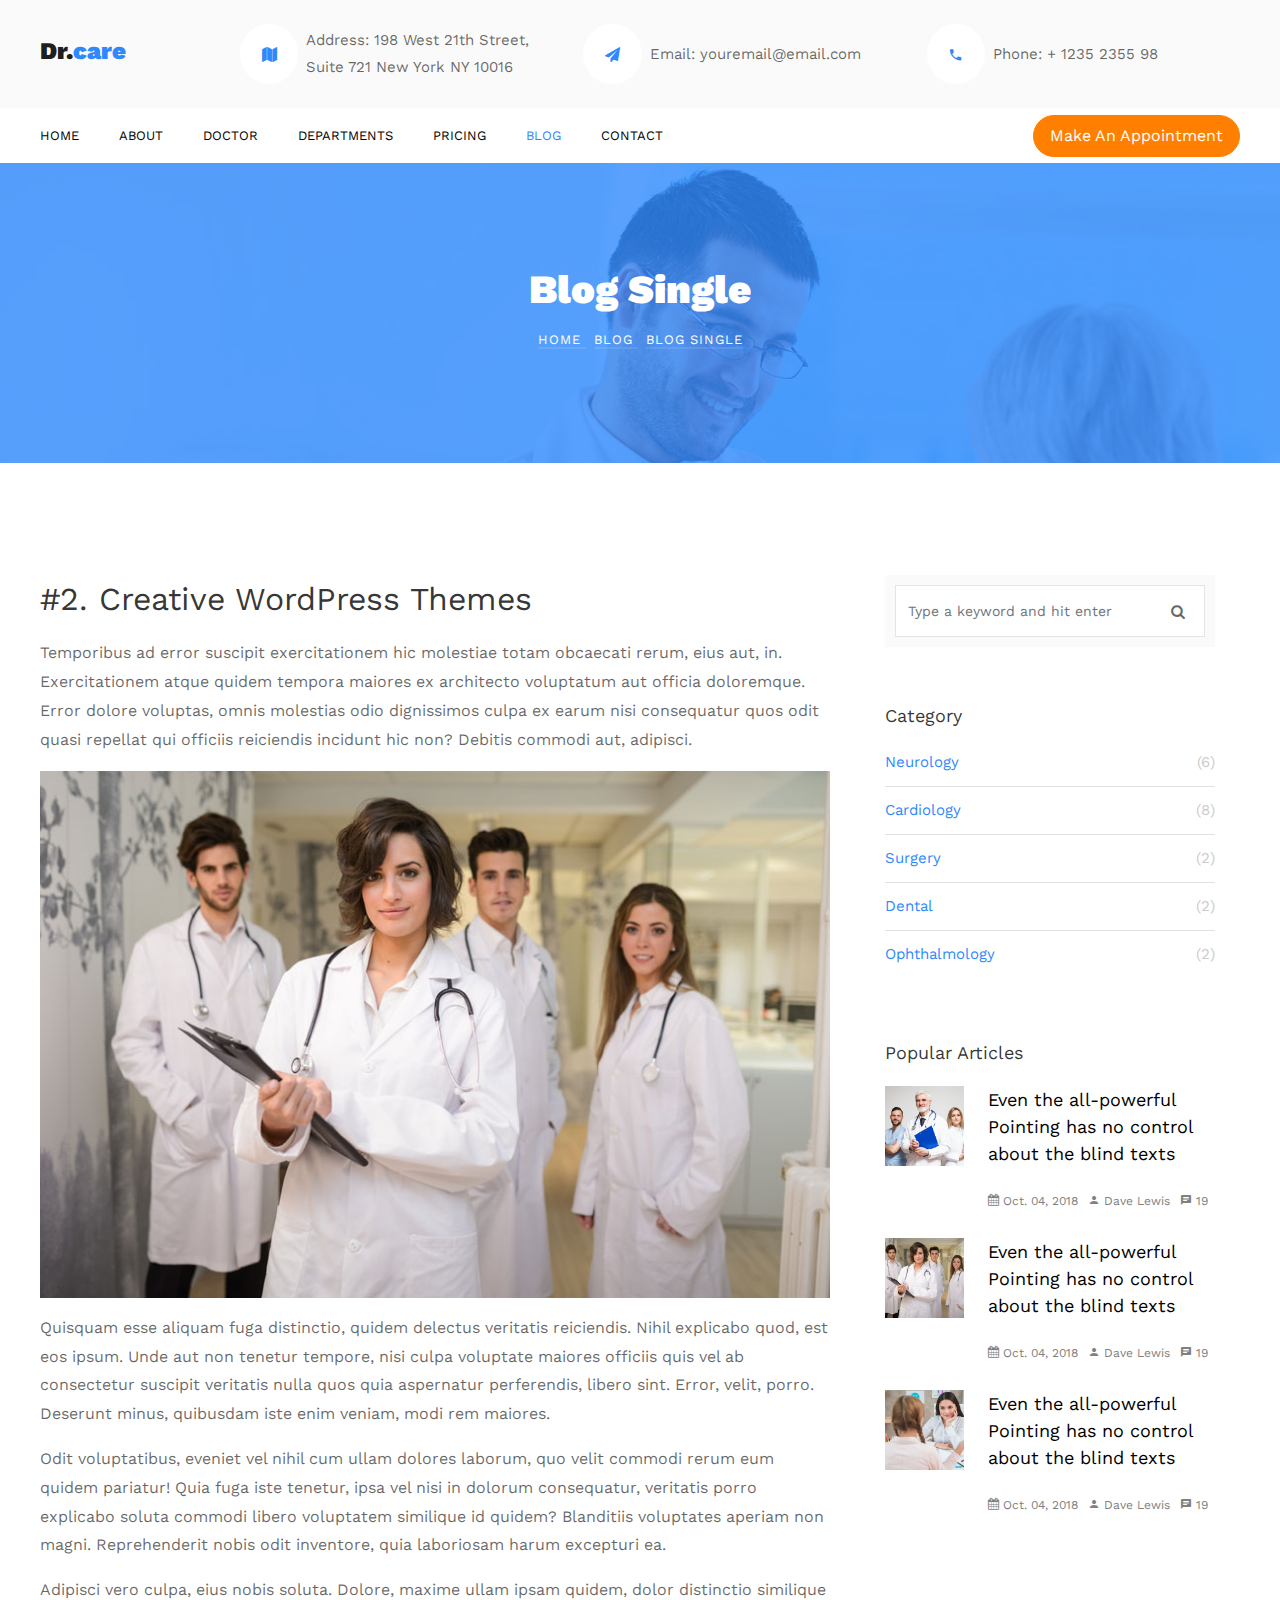
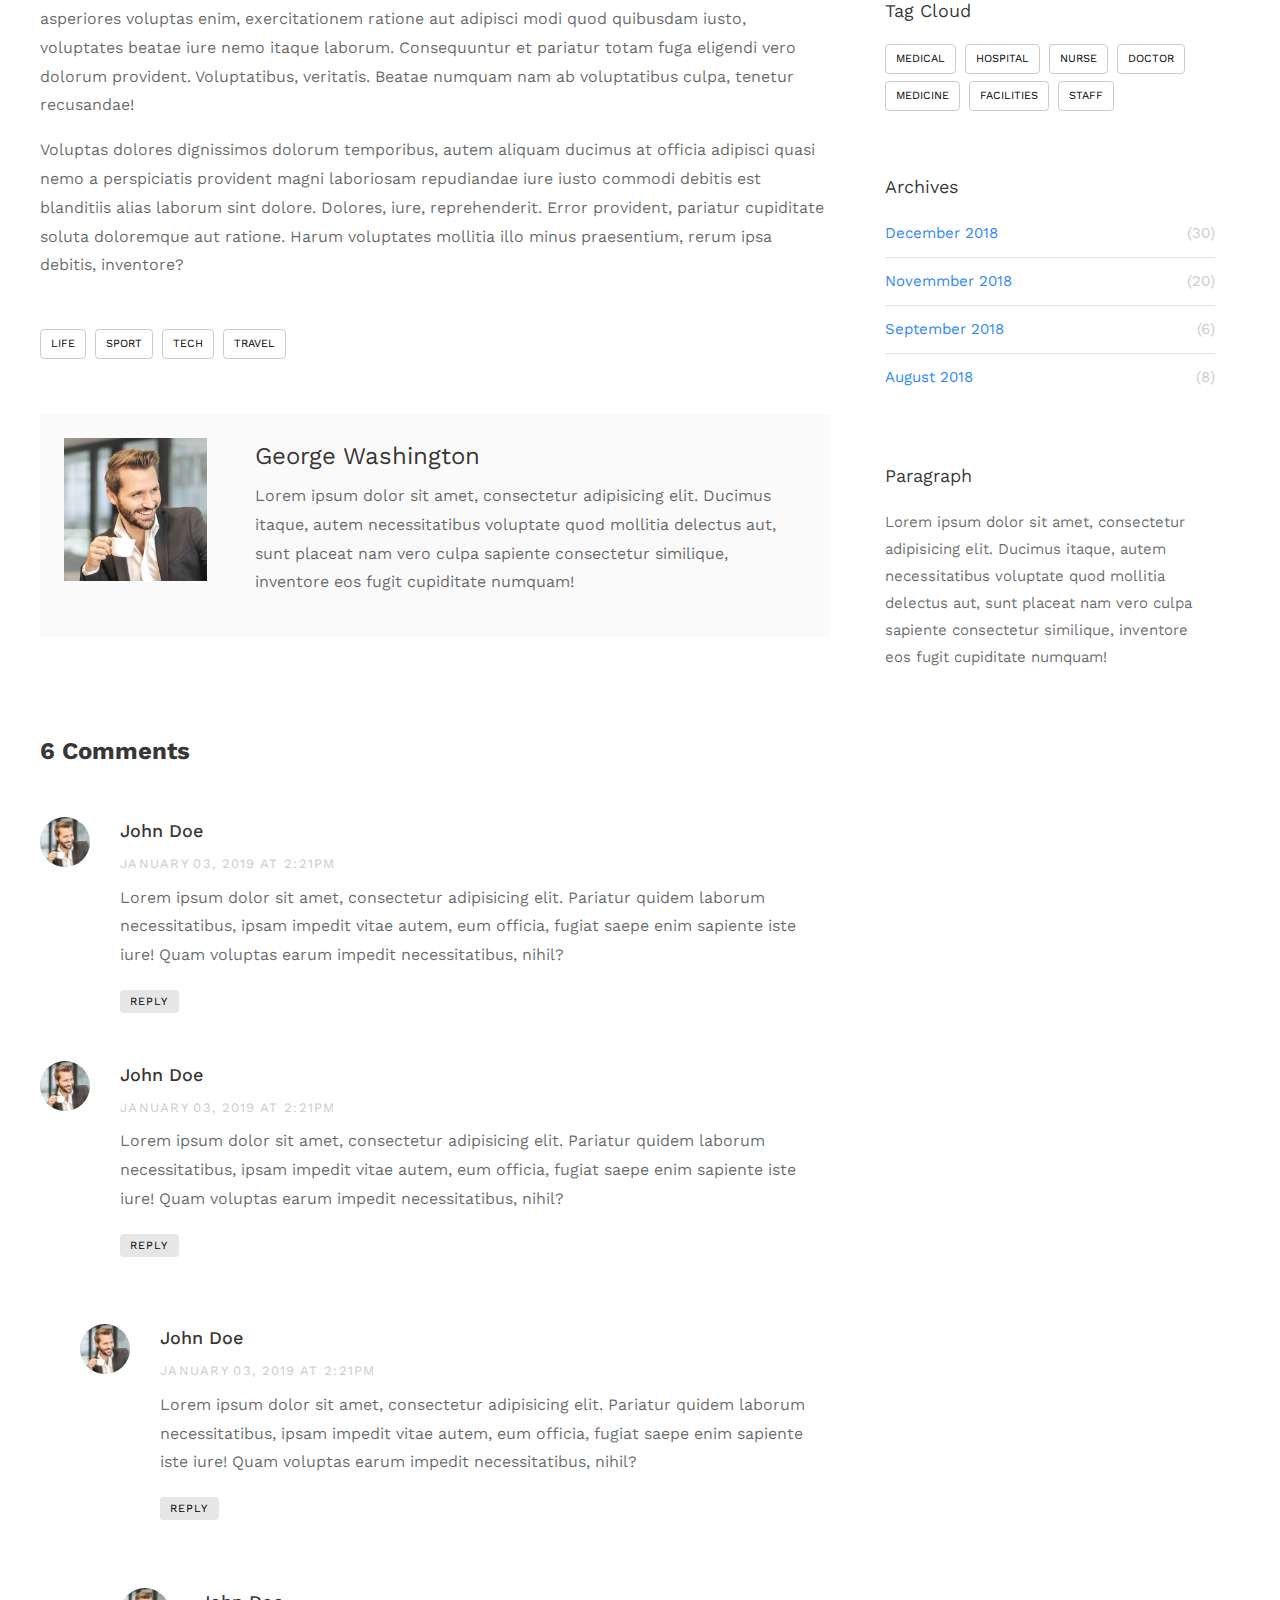
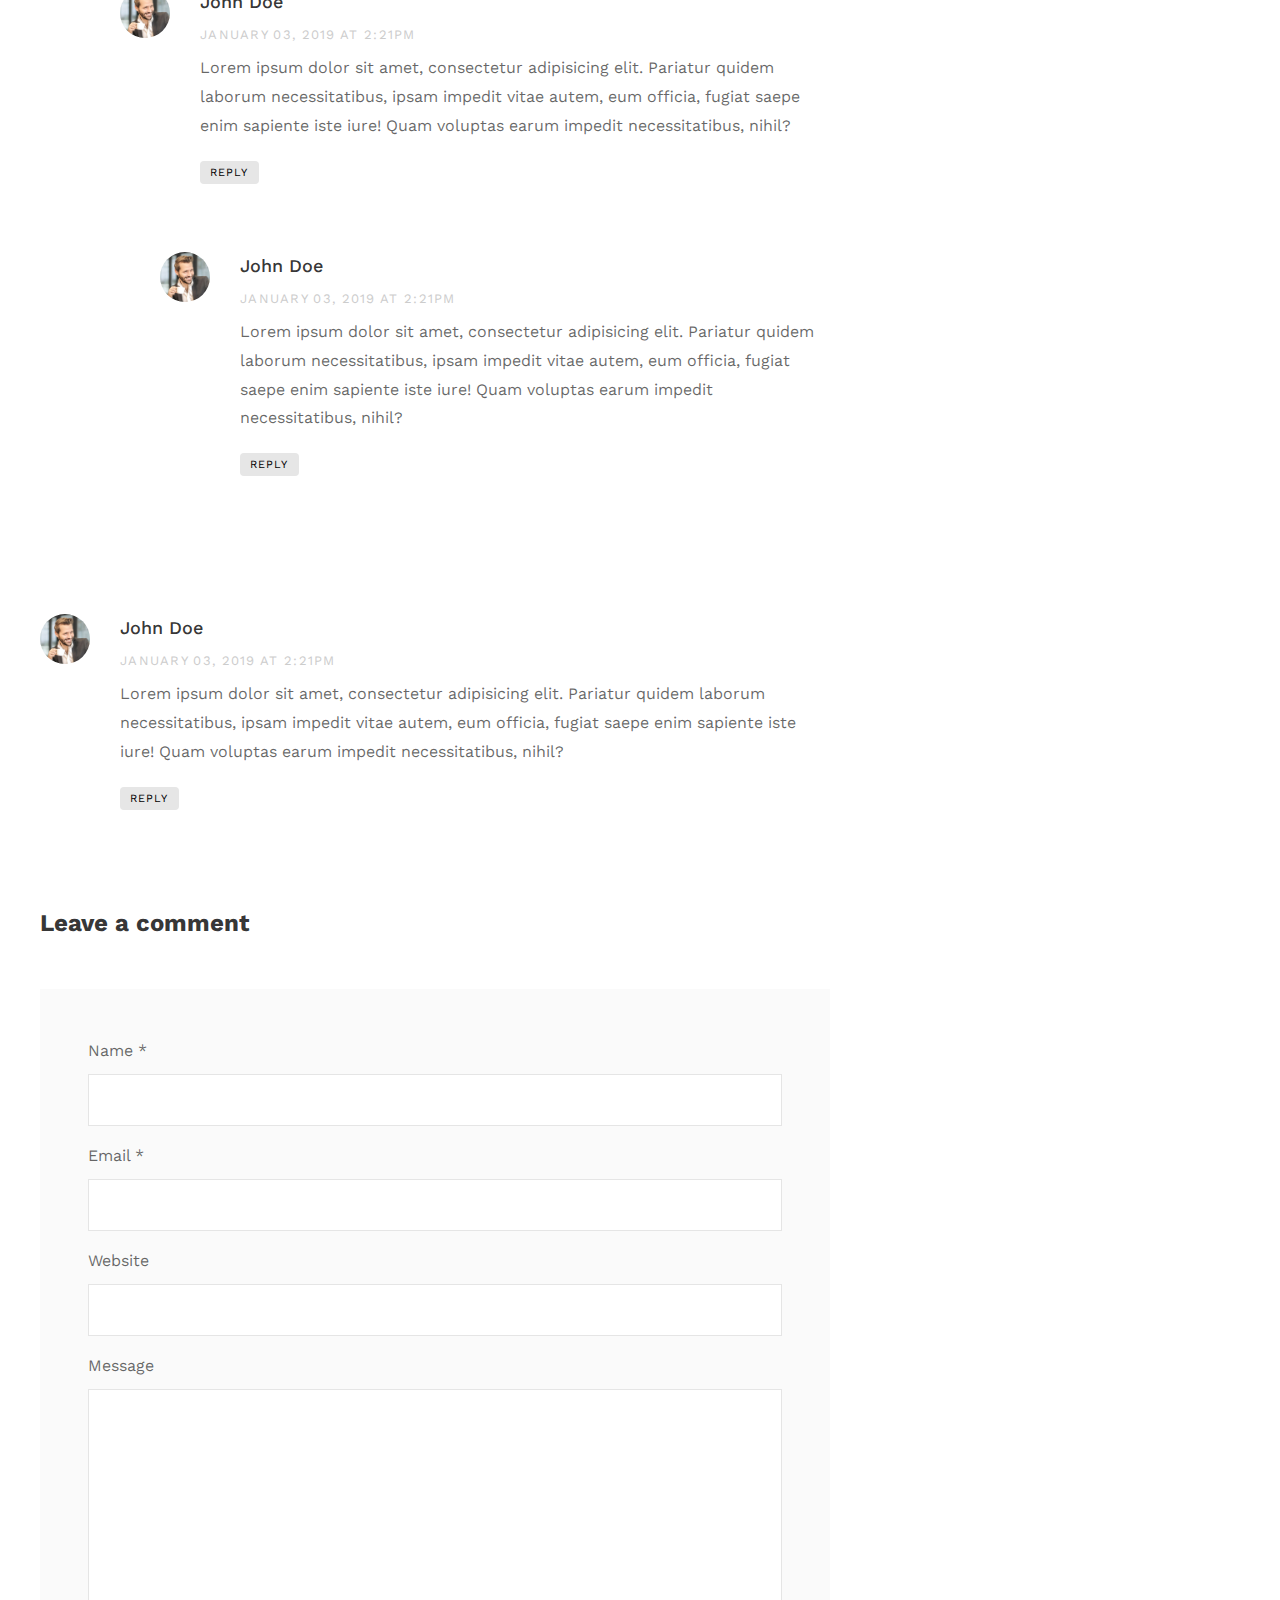
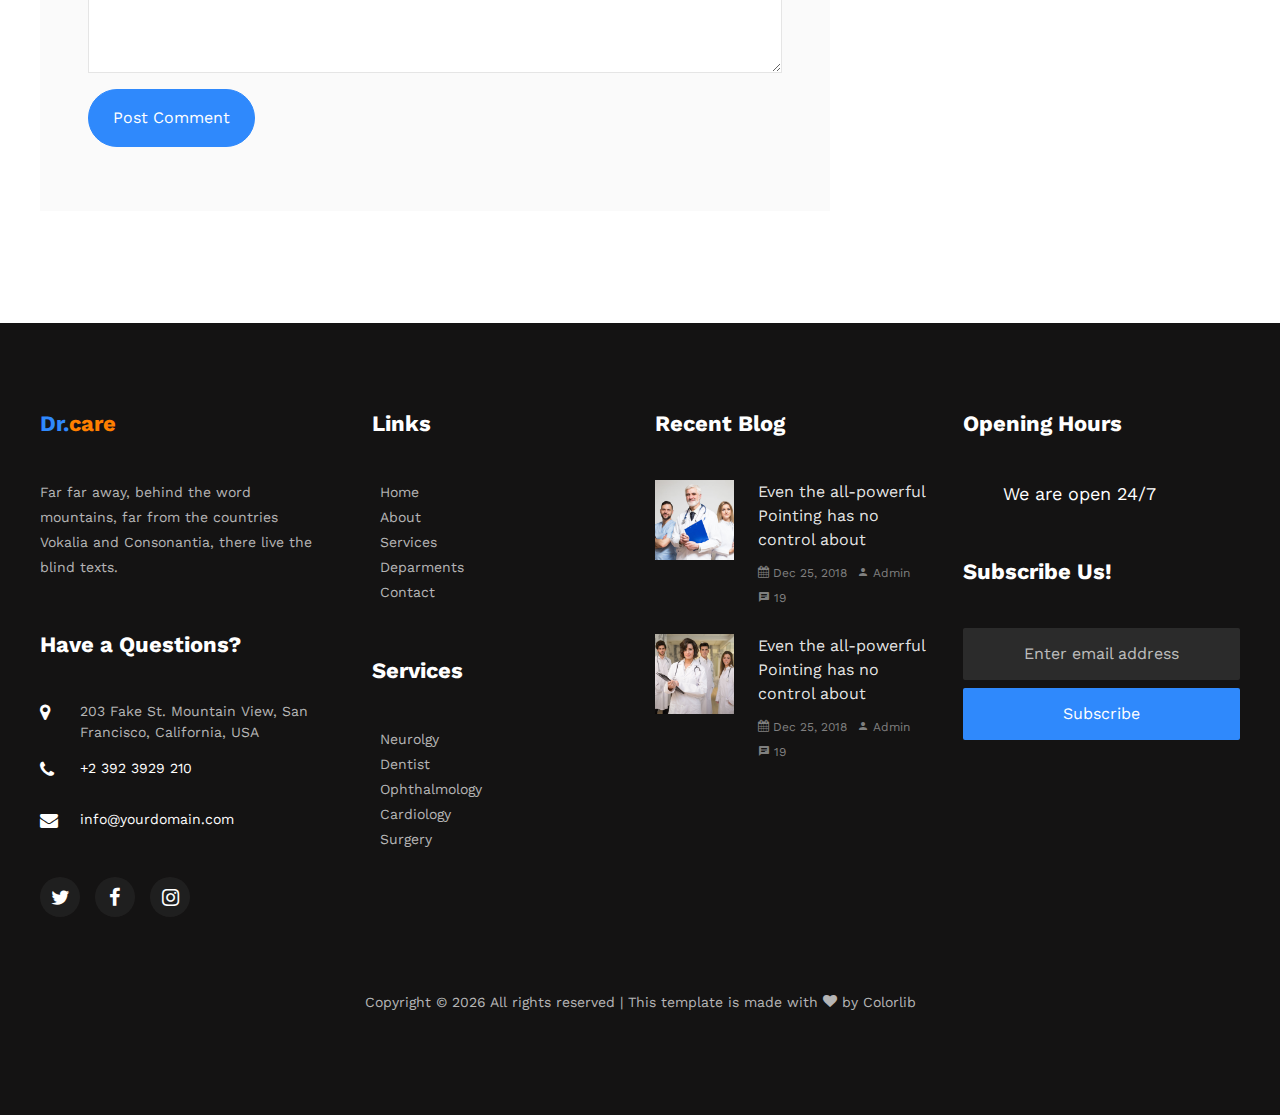
<file: blog-single.html>
<!DOCTYPE html>
<html lang="en">

<head>
  <title>Dr.care - Blog Single</title>
  <meta charset="utf-8">
  <meta name="viewport" content="width=device-width, initial-scale=1, shrink-to-fit=no">

  <link href="https://fonts.googleapis.com/css?family=Work+Sans:100,200,300,400,500,600,700,800,900" rel="stylesheet">

  <link rel="stylesheet" href="css/open-iconic-bootstrap.min.css">
  <!-- <link rel="stylesheet" href="css/animate.css">
    
    <link rel="stylesheet" href="css/owl.carousel.min.css">
    <link rel="stylesheet" href="css/owl.theme.default.min.css">
    <link rel="stylesheet" href="css/magnific-popup.css">

    <link rel="stylesheet" href="css/aos.css">

    <link rel="stylesheet" href="css/ionicons.min.css">

    <link rel="stylesheet" href="css/bootstrap-datepicker.css">
    <link rel="stylesheet" href="css/jquery.timepicker.css"> -->


  <link rel="stylesheet" href="css/flaticon.css">
  <link rel="stylesheet" href="css/icomoon.css">
  <link rel="stylesheet" href="css/style.css">
</head>

<body>
	<!-- ======================= Top Nav ======================= -->
  <nav class="navbar py-4 navbar-expand-lg ftco_navbar navbar-light bg-light flex-row">
    <div class="container">
      <div class="row no-gutters d-flex align-items-start align-items-center px-3 px-md-0">
        <div class="col-lg-2 pr-4 align-items-center">
          <a class="navbar-brand" href="index.html">Dr.<span>care</span></a>
        </div>
        <div class="col-lg-10 d-none d-md-block">
          <div class="row d-flex">
            <div class="col-md-4 pr-4 d-flex topper align-items-center">
              <div class="icon bg-white mr-2 d-flex justify-content-center align-items-center"><span
                  class="icon-map"></span></div>
              <span class="text">Address: 198 West 21th Street, Suite 721 New York NY 10016</span>
            </div>
            <div class="col-md pr-4 d-flex topper align-items-center">
              <div class="icon bg-white mr-2 d-flex justify-content-center align-items-center"><span
                  class="icon-paper-plane"></span></div>
              <span class="text">Email: youremail@email.com</span>
            </div>
            <div class="col-md pr-4 d-flex topper align-items-center">
              <div class="icon bg-white mr-2 d-flex justify-content-center align-items-center"><span
                  class="icon-phone2"></span></div>
              <span class="text">Phone: + 1235 2355 98</span>
            </div>
          </div>
        </div>
      </div>
    </div>
  </nav>

	<!-- ======================= Navbar ======================= -->
  <nav class="navbar navbar-expand-lg navbar-dark bg-dark ftco-navbar-light" id="ftco-navbar">
    <div class="container d-flex align-items-center">
      <button class="navbar-toggler" type="button" data-toggle="collapse" data-target="#ftco-nav"
        aria-controls="ftco-nav" aria-expanded="false" aria-label="Toggle navigation">
        <span class="oi oi-menu"></span> Menu
      </button>
      <p class="button-custom order-lg-last mb-0"><a href="appointment.html" class="btn btn-secondary py-2 px-3">Make An
          Appointment</a></p>
      <div class="collapse navbar-collapse" id="ftco-nav">
        <ul class="navbar-nav mr-auto">
          <li class="nav-item"><a href="index.html" class="nav-link pl-0">Home</a></li>
          <li class="nav-item"><a href="about.html" class="nav-link">About</a></li>
          <li class="nav-item"><a href="doctor.html" class="nav-link">Doctor</a></li>
          <li class="nav-item"><a href="department.html" class="nav-link">Departments</a></li>
          <li class="nav-item"><a href="pricing.html" class="nav-link">Pricing</a></li>
          <li class="nav-item active"><a href="blog.html" class="nav-link">Blog</a></li>
          <li class="nav-item"><a href="contact.html" class="nav-link">Contact</a></li>
        </ul>
      </div>
    </div>
  </nav>
  <!-- END nav -->

	<!-- ======================= Header ======================= -->
  <section class="hero-wrap hero-wrap-2" style="background-image: url('images/bg_1.jpg');"
    data-stellar-background-ratio="0.5">
    <div class="overlay"></div>
    <div class="container">
      <div class="row no-gutters slider-text align-items-center justify-content-center">
        <div class="col-md-9  text-center">
          <h1 class="mb-2 bread">Blog Single</h1>
          <p class="breadcrumbs"><span class="mr-2"><a href="index.html">Home <i
                  class="ion-ios-arrow-forward"></i></a></span> <span class="mr-2"><a href="index.html">Blog <i
                  class="ion-ios-arrow-forward"></i></a></span> <span>Blog Single <i
                class="ion-ios-arrow-forward"></i></span></p>
        </div>
      </div>
    </div>
  </section>

	<!-- ======================= Single Post section ======================= -->
  <section class="ftco-section">
    <div class="container">
      <div class="row">
        <div class="col-lg-8 ">
          <h2 class="mb-3">#2. Creative WordPress Themes</h2>
          <p>Temporibus ad error suscipit exercitationem hic molestiae totam obcaecati rerum, eius aut, in.
            Exercitationem atque quidem tempora maiores ex architecto voluptatum aut officia doloremque. Error dolore
            voluptas, omnis molestias odio dignissimos culpa ex earum nisi consequatur quos odit quasi repellat qui
            officiis reiciendis incidunt hic non? Debitis commodi aut, adipisci.</p>
          <p>
            <img src="images/image_2.jpg" alt="" class="img-fluid">
          </p>
          <p>Quisquam esse aliquam fuga distinctio, quidem delectus veritatis reiciendis. Nihil explicabo quod, est eos
            ipsum. Unde aut non tenetur tempore, nisi culpa voluptate maiores officiis quis vel ab consectetur suscipit
            veritatis nulla quos quia aspernatur perferendis, libero sint. Error, velit, porro. Deserunt minus,
            quibusdam iste enim veniam, modi rem maiores.</p>
          <p>Odit voluptatibus, eveniet vel nihil cum ullam dolores laborum, quo velit commodi rerum eum quidem
            pariatur! Quia fuga iste tenetur, ipsa vel nisi in dolorum consequatur, veritatis porro explicabo soluta
            commodi libero voluptatem similique id quidem? Blanditiis voluptates aperiam non magni. Reprehenderit nobis
            odit inventore, quia laboriosam harum excepturi ea.</p>
          <p>Adipisci vero culpa, eius nobis soluta. Dolore, maxime ullam ipsam quidem, dolor distinctio similique
            asperiores voluptas enim, exercitationem ratione aut adipisci modi quod quibusdam iusto, voluptates beatae
            iure nemo itaque laborum. Consequuntur et pariatur totam fuga eligendi vero dolorum provident. Voluptatibus,
            veritatis. Beatae numquam nam ab voluptatibus culpa, tenetur recusandae!</p>
          <p>Voluptas dolores dignissimos dolorum temporibus, autem aliquam ducimus at officia adipisci quasi nemo a
            perspiciatis provident magni laboriosam repudiandae iure iusto commodi debitis est blanditiis alias laborum
            sint dolore. Dolores, iure, reprehenderit. Error provident, pariatur cupiditate soluta doloremque aut
            ratione. Harum voluptates mollitia illo minus praesentium, rerum ipsa debitis, inventore?</p>
          <div class="tag-widget post-tag-container mb-5 mt-5">
            <div class="tagcloud">
              <a href="#" class="tag-cloud-link">Life</a>
              <a href="#" class="tag-cloud-link">Sport</a>
              <a href="#" class="tag-cloud-link">Tech</a>
              <a href="#" class="tag-cloud-link">Travel</a>
            </div>
          </div>

          <div class="about-author d-flex p-4 bg-light">
            <div class="bio mr-5">
              <img src="images/person_1.jpg" alt="Image placeholder" class="img-fluid mb-4">
            </div>
            <div class="desc">
              <h3>George Washington</h3>
              <p>Lorem ipsum dolor sit amet, consectetur adipisicing elit. Ducimus itaque, autem necessitatibus
                voluptate quod mollitia delectus aut, sunt placeat nam vero culpa sapiente consectetur similique,
                inventore eos fugit cupiditate numquam!</p>
            </div>
          </div>


          <div class="pt-5 mt-5">
            <h3 class="mb-5 h4 font-weight-bold">6 Comments</h3>
            <ul class="comment-list">
              <li class="comment">
                <div class="vcard bio">
                  <img src="images/person_1.jpg" alt="Image placeholder">
                </div>
                <div class="comment-body">
                  <h3>John Doe</h3>
                  <div class="meta mb-2">January 03, 2019 at 2:21pm</div>
                  <p>Lorem ipsum dolor sit amet, consectetur adipisicing elit. Pariatur quidem laborum necessitatibus,
                    ipsam impedit vitae autem, eum officia, fugiat saepe enim sapiente iste iure! Quam voluptas earum
                    impedit necessitatibus, nihil?</p>
                  <p><a href="#" class="reply">Reply</a></p>
                </div>
              </li>

              <li class="comment">
                <div class="vcard bio">
                  <img src="images/person_1.jpg" alt="Image placeholder">
                </div>
                <div class="comment-body">
                  <h3>John Doe</h3>
                  <div class="meta mb-2">January 03, 2019 at 2:21pm</div>
                  <p>Lorem ipsum dolor sit amet, consectetur adipisicing elit. Pariatur quidem laborum necessitatibus,
                    ipsam impedit vitae autem, eum officia, fugiat saepe enim sapiente iste iure! Quam voluptas earum
                    impedit necessitatibus, nihil?</p>
                  <p><a href="#" class="reply">Reply</a></p>
                </div>

                <ul class="children">
                  <li class="comment">
                    <div class="vcard bio">
                      <img src="images/person_1.jpg" alt="Image placeholder">
                    </div>
                    <div class="comment-body">
                      <h3>John Doe</h3>
                      <div class="meta mb-2">January 03, 2019 at 2:21pm</div>
                      <p>Lorem ipsum dolor sit amet, consectetur adipisicing elit. Pariatur quidem laborum
                        necessitatibus, ipsam impedit vitae autem, eum officia, fugiat saepe enim sapiente iste iure!
                        Quam voluptas earum impedit necessitatibus, nihil?</p>
                      <p><a href="#" class="reply">Reply</a></p>
                    </div>


                    <ul class="children">
                      <li class="comment">
                        <div class="vcard bio">
                          <img src="images/person_1.jpg" alt="Image placeholder">
                        </div>
                        <div class="comment-body">
                          <h3>John Doe</h3>
                          <div class="meta mb-2">January 03, 2019 at 2:21pm</div>
                          <p>Lorem ipsum dolor sit amet, consectetur adipisicing elit. Pariatur quidem laborum
                            necessitatibus, ipsam impedit vitae autem, eum officia, fugiat saepe enim sapiente iste
                            iure! Quam voluptas earum impedit necessitatibus, nihil?</p>
                          <p><a href="#" class="reply">Reply</a></p>
                        </div>

                        <ul class="children">
                          <li class="comment">
                            <div class="vcard bio">
                              <img src="images/person_1.jpg" alt="Image placeholder">
                            </div>
                            <div class="comment-body">
                              <h3>John Doe</h3>
                              <div class="meta mb-2">January 03, 2019 at 2:21pm</div>
                              <p>Lorem ipsum dolor sit amet, consectetur adipisicing elit. Pariatur quidem laborum
                                necessitatibus, ipsam impedit vitae autem, eum officia, fugiat saepe enim sapiente iste
                                iure! Quam voluptas earum impedit necessitatibus, nihil?</p>
                              <p><a href="#" class="reply">Reply</a></p>
                            </div>
                          </li>
                        </ul>
                      </li>
                    </ul>
                  </li>
                </ul>
              </li>

              <li class="comment">
                <div class="vcard bio">
                  <img src="images/person_1.jpg" alt="Image placeholder">
                </div>
                <div class="comment-body">
                  <h3>John Doe</h3>
                  <div class="meta mb-2">January 03, 2019 at 2:21pm</div>
                  <p>Lorem ipsum dolor sit amet, consectetur adipisicing elit. Pariatur quidem laborum necessitatibus,
                    ipsam impedit vitae autem, eum officia, fugiat saepe enim sapiente iste iure! Quam voluptas earum
                    impedit necessitatibus, nihil?</p>
                  <p><a href="#" class="reply">Reply</a></p>
                </div>
              </li>
            </ul>
            <!-- END comment-list -->

            <div class="comment-form-wrap pt-5">
              <h3 class="mb-5 h4 font-weight-bold">Leave a comment</h3>
              <form action="#" class="p-5 bg-light">
                <div class="form-group">
                  <label for="name">Name *</label>
                  <input type="text" class="form-control" id="name">
                </div>
                <div class="form-group">
                  <label for="email">Email *</label>
                  <input type="email" class="form-control" id="email">
                </div>
                <div class="form-group">
                  <label for="website">Website</label>
                  <input type="url" class="form-control" id="website">
                </div>

                <div class="form-group">
                  <label for="message">Message</label>
                  <textarea name="" id="message" cols="30" rows="10" class="form-control"></textarea>
                </div>
                <div class="form-group">
                  <input type="submit" value="Post Comment" class="btn py-3 px-4 btn-primary">
                </div>

              </form>
            </div>
          </div>
        </div> <!-- .col-md-8 -->

        <div class="col-lg-4 sidebar ">
          <div class="sidebar-box">
            <form action="#" class="search-form">
              <div class="form-group">
                <span class="icon icon-search"></span>
                <input type="text" class="form-control" placeholder="Type a keyword and hit enter">
              </div>
            </form>
          </div>
          <div class="sidebar-box ">
            <h3>Category</h3>
            <ul class="categories">
              <li><a href="#">Neurology <span>(6)</span></a></li>
              <li><a href="#">Cardiology <span>(8)</span></a></li>
              <li><a href="#">Surgery <span>(2)</span></a></li>
              <li><a href="#">Dental <span>(2)</span></a></li>
              <li><a href="#">Ophthalmology <span>(2)</span></a></li>
            </ul>
          </div>

          <div class="sidebar-box ">
            <h3>Popular Articles</h3>
            <div class="block-21 mb-4 d-flex">
              <a class="blog-img mr-4" style="background-image: url(images/image_1.jpg);"></a>
              <div class="text">
                <h3 class="heading"><a href="#">Even the all-powerful Pointing has no control about the blind texts</a>
                </h3>
                <div class="meta">
                  <div><a href="#"><span class="icon-calendar"></span> Oct. 04, 2018</a></div>
                  <div><a href="#"><span class="icon-person"></span> Dave Lewis</a></div>
                  <div><a href="#"><span class="icon-chat"></span> 19</a></div>
                </div>
              </div>
            </div>
            <div class="block-21 mb-4 d-flex">
              <a class="blog-img mr-4" style="background-image: url(images/image_2.jpg);"></a>
              <div class="text">
                <h3 class="heading"><a href="#">Even the all-powerful Pointing has no control about the blind texts</a>
                </h3>
                <div class="meta">
                  <div><a href="#"><span class="icon-calendar"></span> Oct. 04, 2018</a></div>
                  <div><a href="#"><span class="icon-person"></span> Dave Lewis</a></div>
                  <div><a href="#"><span class="icon-chat"></span> 19</a></div>
                </div>
              </div>
            </div>
            <div class="block-21 mb-4 d-flex">
              <a class="blog-img mr-4" style="background-image: url(images/image_3.jpg);"></a>
              <div class="text">
                <h3 class="heading"><a href="#">Even the all-powerful Pointing has no control about the blind texts</a>
                </h3>
                <div class="meta">
                  <div><a href="#"><span class="icon-calendar"></span> Oct. 04, 2018</a></div>
                  <div><a href="#"><span class="icon-person"></span> Dave Lewis</a></div>
                  <div><a href="#"><span class="icon-chat"></span> 19</a></div>
                </div>
              </div>
            </div>
          </div>

          <div class="sidebar-box ">
            <h3>Tag Cloud</h3>
            <ul class="tagcloud m-0 p-0">
              <a href="#" class="tag-cloud-link">Medical</a>
              <a href="#" class="tag-cloud-link">Hospital</a>
              <a href="#" class="tag-cloud-link">Nurse</a>
              <a href="#" class="tag-cloud-link">Doctor</a>
              <a href="#" class="tag-cloud-link">Medicine</a>
              <a href="#" class="tag-cloud-link">Facilities</a>
              <a href="#" class="tag-cloud-link">Staff</a>
            </ul>
          </div>

          <div class="sidebar-box ">
            <h3>Archives</h3>
            <ul class="categories">
              <li><a href="#">December 2018 <span>(30)</span></a></li>
              <li><a href="#">Novemmber 2018 <span>(20)</span></a></li>
              <li><a href="#">September 2018 <span>(6)</span></a></li>
              <li><a href="#">August 2018 <span>(8)</span></a></li>
            </ul>
          </div>


          <div class="sidebar-box ">
            <h3>Paragraph</h3>
            <p>Lorem ipsum dolor sit amet, consectetur adipisicing elit. Ducimus itaque, autem necessitatibus voluptate
              quod mollitia delectus aut, sunt placeat nam vero culpa sapiente consectetur similique, inventore eos
              fugit cupiditate numquam!</p>
          </div>
        </div><!-- END COL -->
      </div>
    </div>
  </section>

	<!-- ======================= Footer ======================= -->
  <footer class="ftco-footer ftco-bg-dark ftco-section">
    <div class="container">
      <div class="row mb-5">
        <div class="col-md">
          <div class="ftco-footer-widget mb-5">
            <h2 class="ftco-heading-2 logo">Dr.<span>care</span></h2>
            <p>Far far away, behind the word mountains, far from the countries Vokalia and Consonantia, there live the
              blind texts.</p>
          </div>
          <div class="ftco-footer-widget mb-5">
            <h2 class="ftco-heading-2">Have a Questions?</h2>
            <div class="block-23 mb-3">
              <ul>
                <li><span class="icon icon-map-marker"></span><span class="text">203 Fake St. Mountain View, San
                    Francisco, California, USA</span></li>
                <li><a href="#"><span class="icon icon-phone"></span><span class="text">+2 392 3929 210</span></a></li>
                <li><a href="#"><span class="icon icon-envelope"></span><span
                      class="text">info@yourdomain.com</span></a></li>
              </ul>
            </div>

            <ul class="ftco-footer-social list-unstyled float-md-left float-lft mt-3">
              <li class=""><a href="#"><span class="icon-twitter"></span></a></li>
              <li class=""><a href="#"><span class="icon-facebook"></span></a></li>
              <li class=""><a href="#"><span class="icon-instagram"></span></a></li>
            </ul>
          </div>
        </div>
        <div class="col-md">
          <div class="ftco-footer-widget mb-5 ml-md-4">
            <h2 class="ftco-heading-2">Links</h2>
            <ul class="list-unstyled">
              <li><a href="#"><span class="ion-ios-arrow-round-forward mr-2"></span>Home</a></li>
              <li><a href="#"><span class="ion-ios-arrow-round-forward mr-2"></span>About</a></li>
              <li><a href="#"><span class="ion-ios-arrow-round-forward mr-2"></span>Services</a></li>
              <li><a href="#"><span class="ion-ios-arrow-round-forward mr-2"></span>Deparments</a></li>
              <li><a href="#"><span class="ion-ios-arrow-round-forward mr-2"></span>Contact</a></li>
            </ul>
          </div>
          <div class="ftco-footer-widget mb-5 ml-md-4">
            <h2 class="ftco-heading-2">Services</h2>
            <ul class="list-unstyled">
              <li><a href="#"><span class="ion-ios-arrow-round-forward mr-2"></span>Neurolgy</a></li>
              <li><a href="#"><span class="ion-ios-arrow-round-forward mr-2"></span>Dentist</a></li>
              <li><a href="#"><span class="ion-ios-arrow-round-forward mr-2"></span>Ophthalmology</a></li>
              <li><a href="#"><span class="ion-ios-arrow-round-forward mr-2"></span>Cardiology</a></li>
              <li><a href="#"><span class="ion-ios-arrow-round-forward mr-2"></span>Surgery</a></li>
            </ul>
          </div>
        </div>
        <div class="col-md">
          <div class="ftco-footer-widget mb-5">
            <h2 class="ftco-heading-2">Recent Blog</h2>
            <div class="block-21 mb-4 d-flex">
              <a class="blog-img mr-4" style="background-image: url(images/image_1.jpg);"></a>
              <div class="text">
                <h3 class="heading"><a href="#">Even the all-powerful Pointing has no control about</a></h3>
                <div class="meta">
                  <div><a href="#"><span class="icon-calendar"></span> Dec 25, 2018</a></div>
                  <div><a href="#"><span class="icon-person"></span> Admin</a></div>
                  <div><a href="#"><span class="icon-chat"></span> 19</a></div>
                </div>
              </div>
            </div>
            <div class="block-21 mb-5 d-flex">
              <a class="blog-img mr-4" style="background-image: url(images/image_2.jpg);"></a>
              <div class="text">
                <h3 class="heading"><a href="#">Even the all-powerful Pointing has no control about</a></h3>
                <div class="meta">
                  <div><a href="#"><span class="icon-calendar"></span> Dec 25, 2018</a></div>
                  <div><a href="#"><span class="icon-person"></span> Admin</a></div>
                  <div><a href="#"><span class="icon-chat"></span> 19</a></div>
                </div>
              </div>
            </div>
          </div>
        </div>
        <div class="col-md">
          <div class="ftco-footer-widget mb-5">
            <h2 class="ftco-heading-2">Opening Hours</h2>
            <h3 class="open-hours pl-4"><span class="ion-ios-time mr-3"></span>We are open 24/7</h3>
          </div>
          <div class="ftco-footer-widget mb-5">
            <h2 class="ftco-heading-2">Subscribe Us!</h2>
            <form action="#" class="subscribe-form">
              <div class="form-group">
                <input type="text" class="form-control mb-2 text-center" placeholder="Enter email address">
                <input type="submit" value="Subscribe" class="form-control submit px-3">
              </div>
            </form>
          </div>
        </div>
      </div>
      <div class="row">
        <div class="col-md-12 text-center">

          <p>
            <!-- Link back to Colorlib can't be removed. Template is licensed under CC BY 3.0. -->
            Copyright &copy;
            <script>document.write(new Date().getFullYear());</script> All rights reserved | This template is made with
            <i class="icon-heart" aria-hidden="true"></i> by <a href="https://colorlib.com" target="_blank">Colorlib</a>
            <!-- Link back to Colorlib can't be removed. Template is licensed under CC BY 3.0. -->
          </p>
        </div>
      </div>
    </div>
  </footer>



  <!-- loader -->
  <!-- <div id="ftco-loader" class="show fullscreen"><svg class="circular" width="48px" height="48px">
      <circle class="path-bg" cx="24" cy="24" r="22" fill="none" stroke-width="4" stroke="#eeeeee" />
      <circle class="path" cx="24" cy="24" r="22" fill="none" stroke-width="4" stroke-miterlimit="10"
        stroke="#F96D00" /></svg></div> -->


  <script src="js/jquery.min.js"></script>
  <!-- <script src="js/jquery-migrate-3.0.1.min.js"></script> -->
  <script src="js/popper.min.js"></script>
  <script src="js/bootstrap.min.js"></script>
  <!-- <script src="js/jquery.easing.1.3.js"></script>
  <script src="js/jquery.waypoints.min.js"></script>
  <script src="js/jquery.stellar.min.js"></script>
  <script src="js/owl.carousel.min.js"></script>
  <script src="js/jquery.magnific-popup.min.js"></script>
  <script src="js/aos.js"></script>
  <script src="js/jquery.animateNumber.min.js"></script>
  <script src="js/bootstrap-datepicker.js"></script>
  <script src="js/jquery.timepicker.min.js"></script>
  <script src="js/scrollax.min.js"></script>
  <script
    src="https://maps.googleapis.com/maps/api/js?key=AIzaSyBVWaKrjvy3MaE7SQ74_uJiULgl1JY0H2s&sensor=false"></script>
  <script src="js/google-map.js"></script>
  <script src="js/main.js"></script> -->

</body>

</html>
</file>
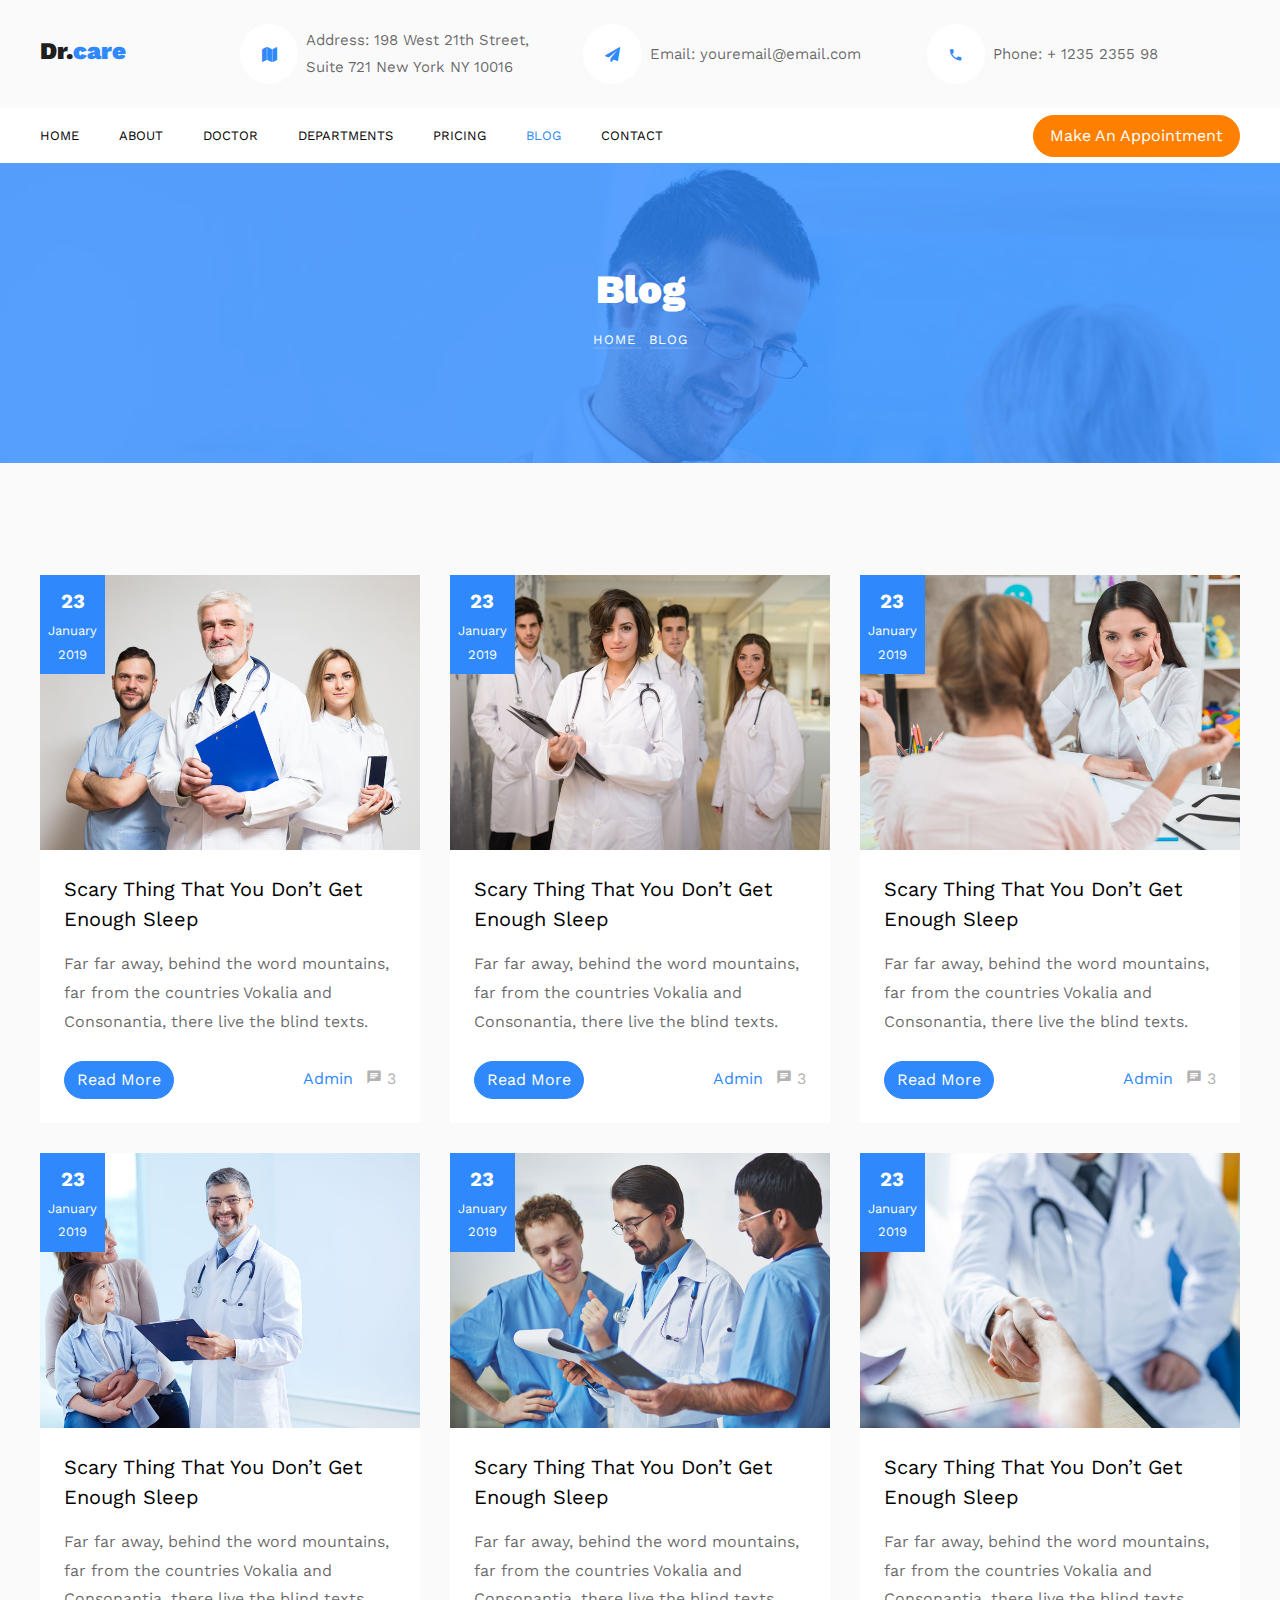
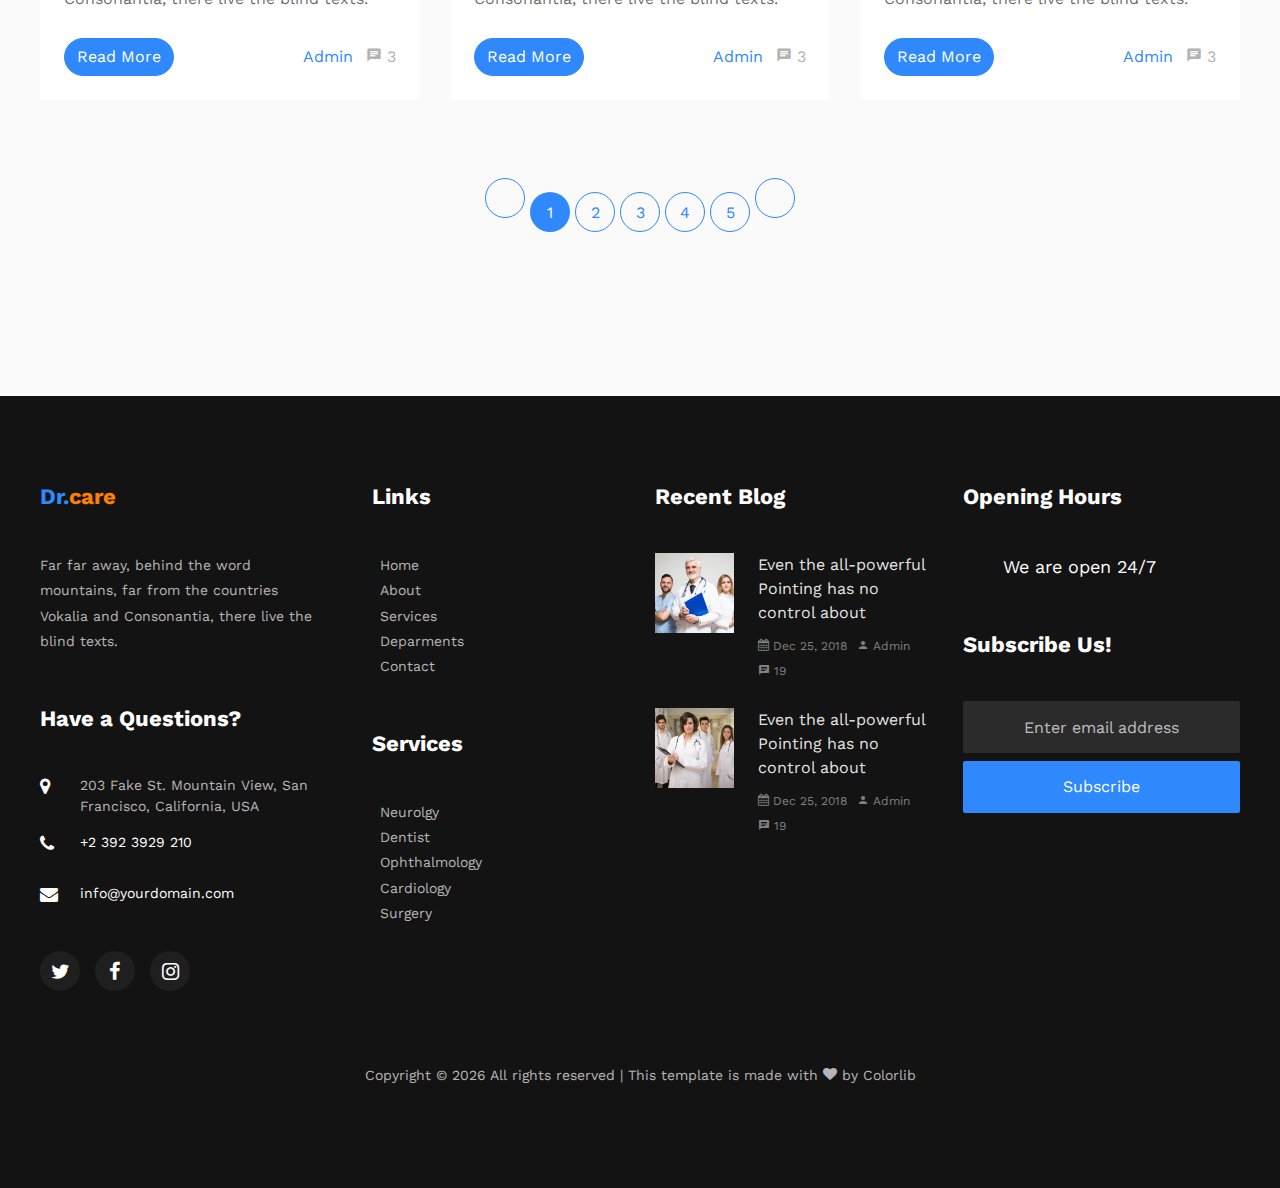
<file: blog.html>
<!DOCTYPE html>
<html lang="en">

<head>
  <title>Dr.care - Blog</title>
  <meta charset="utf-8">
  <meta name="viewport" content="width=device-width, initial-scale=1, shrink-to-fit=no">

  <link href="https://fonts.googleapis.com/css?family=Work+Sans:100,200,300,400,500,600,700,800,900" rel="stylesheet">

  <link rel="stylesheet" href="css/open-iconic-bootstrap.min.css">
  <!-- <link rel="stylesheet" href="css/animate.css">
    
    <link rel="stylesheet" href="css/owl.carousel.min.css">
    <link rel="stylesheet" href="css/owl.theme.default.min.css">
    <link rel="stylesheet" href="css/magnific-popup.css">

    <link rel="stylesheet" href="css/aos.css">

    <link rel="stylesheet" href="css/ionicons.min.css">

    <link rel="stylesheet" href="css/bootstrap-datepicker.css">
    <link rel="stylesheet" href="css/jquery.timepicker.css"> -->


  <link rel="stylesheet" href="css/flaticon.css">
  <link rel="stylesheet" href="css/icomoon.css">
  <link rel="stylesheet" href="css/style.css">
</head>

<body>
	<!-- ======================= Top Nav ======================= -->
  <nav class="navbar py-4 navbar-expand-lg ftco_navbar navbar-light bg-light flex-row">
    <div class="container">
      <div class="row no-gutters d-flex align-items-start align-items-center px-3 px-md-0">
        <div class="col-lg-2 pr-4 align-items-center">
          <a class="navbar-brand" href="index.html">Dr.<span>care</span></a>
        </div>
        <div class="col-lg-10 d-none d-md-block">
          <div class="row d-flex">
            <div class="col-md-4 pr-4 d-flex topper align-items-center">
              <div class="icon bg-white mr-2 d-flex justify-content-center align-items-center"><span
                  class="icon-map"></span></div>
              <span class="text">Address: 198 West 21th Street, Suite 721 New York NY 10016</span>
            </div>
            <div class="col-md pr-4 d-flex topper align-items-center">
              <div class="icon bg-white mr-2 d-flex justify-content-center align-items-center"><span
                  class="icon-paper-plane"></span></div>
              <span class="text">Email: youremail@email.com</span>
            </div>
            <div class="col-md pr-4 d-flex topper align-items-center">
              <div class="icon bg-white mr-2 d-flex justify-content-center align-items-center"><span
                  class="icon-phone2"></span></div>
              <span class="text">Phone: + 1235 2355 98</span>
            </div>
          </div>
        </div>
      </div>
    </div>
  </nav>
	<!-- ======================= Navbar ======================= -->
  <nav class="navbar navbar-expand-lg navbar-dark bg-dark ftco-navbar-light" id="ftco-navbar">
    <div class="container d-flex align-items-center">
      <button class="navbar-toggler" type="button" data-toggle="collapse" data-target="#ftco-nav"
        aria-controls="ftco-nav" aria-expanded="false" aria-label="Toggle navigation">
        <span class="oi oi-menu"></span> Menu
      </button>
      <p class="button-custom order-lg-last mb-0"><a href="appointment.html" class="btn btn-secondary py-2 px-3">Make An
          Appointment</a></p>
      <div class="collapse navbar-collapse" id="ftco-nav">
        <ul class="navbar-nav mr-auto">
          <li class="nav-item"><a href="index.html" class="nav-link pl-0">Home</a></li>
          <li class="nav-item"><a href="about.html" class="nav-link">About</a></li>
          <li class="nav-item"><a href="doctor.html" class="nav-link">Doctor</a></li>
          <li class="nav-item"><a href="department.html" class="nav-link">Departments</a></li>
          <li class="nav-item"><a href="pricing.html" class="nav-link">Pricing</a></li>
          <li class="nav-item active"><a href="blog.html" class="nav-link">Blog</a></li>
          <li class="nav-item"><a href="contact.html" class="nav-link">Contact</a></li>
        </ul>
      </div>
    </div>
  </nav>
  <!-- END nav -->

	<!-- ======================= Header ======================= -->
  <section class="hero-wrap hero-wrap-2" style="background-image: url('images/bg_1.jpg');"
    data-stellar-background-ratio="0.5">
    <div class="overlay"></div>
    <div class="container">
      <div class="row no-gutters slider-text align-items-center justify-content-center">
        <div class="col-md-9  text-center">
          <h1 class="mb-2 bread">Blog</h1>
          <p class="breadcrumbs"><span class="mr-2"><a href="index.html">Home <i
                  class="ion-ios-arrow-forward"></i></a></span> <span>Blog <i class="ion-ios-arrow-forward"></i></span>
          </p>
        </div>
      </div>
    </div>
  </section>

	<!-- ======================= Posts ======================= -->
  <section class="ftco-section bg-light">
    <div class="container">
      <div class="row">
        <div class="col-md-4 ">
          <div class="blog-entry">
            <a href="blog-single.html" class="block-20" style="background-image: url('images/image_1.jpg');">
              <div class="meta-date text-center p-2">
                <span class="day">23</span>
                <span class="mos">January</span>
                <span class="yr">2019</span>
              </div>
            </a>
            <div class="text bg-white p-4">
              <h3 class="heading"><a href="#">Scary Thing That You Don’t Get Enough Sleep</a></h3>
              <p>Far far away, behind the word mountains, far from the countries Vokalia and Consonantia, there live the
                blind texts.</p>
              <div class="d-flex align-items-center mt-4">
                <p class="mb-0"><a href="#" class="btn btn-primary">Read More <span
                      class="ion-ios-arrow-round-forward"></span></a></p>
                <p class="ml-auto mb-0">
                  <a href="#" class="mr-2">Admin</a>
                  <a href="#" class="meta-chat"><span class="icon-chat"></span> 3</a>
                </p>
              </div>
            </div>
          </div>
        </div>
        <div class="col-md-4 ">
          <div class="blog-entry">
            <a href="blog-single.html" class="block-20" style="background-image: url('images/image_2.jpg');">
              <div class="meta-date text-center p-2">
                <span class="day">23</span>
                <span class="mos">January</span>
                <span class="yr">2019</span>
              </div>
            </a>
            <div class="text bg-white p-4">
              <h3 class="heading"><a href="#">Scary Thing That You Don’t Get Enough Sleep</a></h3>
              <p>Far far away, behind the word mountains, far from the countries Vokalia and Consonantia, there live the
                blind texts.</p>
              <div class="d-flex align-items-center mt-4">
                <p class="mb-0"><a href="#" class="btn btn-primary">Read More <span
                      class="ion-ios-arrow-round-forward"></span></a></p>
                <p class="ml-auto mb-0">
                  <a href="#" class="mr-2">Admin</a>
                  <a href="#" class="meta-chat"><span class="icon-chat"></span> 3</a>
                </p>
              </div>
            </div>
          </div>
        </div>
        <div class="col-md-4 ">
          <div class="blog-entry">
            <a href="blog-single.html" class="block-20" style="background-image: url('images/image_3.jpg');">
              <div class="meta-date text-center p-2">
                <span class="day">23</span>
                <span class="mos">January</span>
                <span class="yr">2019</span>
              </div>
            </a>
            <div class="text bg-white p-4">
              <h3 class="heading"><a href="#">Scary Thing That You Don’t Get Enough Sleep</a></h3>
              <p>Far far away, behind the word mountains, far from the countries Vokalia and Consonantia, there live the
                blind texts.</p>
              <div class="d-flex align-items-center mt-4">
                <p class="mb-0"><a href="#" class="btn btn-primary">Read More <span
                      class="ion-ios-arrow-round-forward"></span></a></p>
                <p class="ml-auto mb-0">
                  <a href="#" class="mr-2">Admin</a>
                  <a href="#" class="meta-chat"><span class="icon-chat"></span> 3</a>
                </p>
              </div>
            </div>
          </div>
        </div>
        <div class="col-md-4 ">
          <div class="blog-entry">
            <a href="blog-single.html" class="block-20" style="background-image: url('images/image_4.jpg');">
              <div class="meta-date text-center p-2">
                <span class="day">23</span>
                <span class="mos">January</span>
                <span class="yr">2019</span>
              </div>
            </a>
            <div class="text bg-white p-4">
              <h3 class="heading"><a href="#">Scary Thing That You Don’t Get Enough Sleep</a></h3>
              <p>Far far away, behind the word mountains, far from the countries Vokalia and Consonantia, there live the
                blind texts.</p>
              <div class="d-flex align-items-center mt-4">
                <p class="mb-0"><a href="#" class="btn btn-primary">Read More <span
                      class="ion-ios-arrow-round-forward"></span></a></p>
                <p class="ml-auto mb-0">
                  <a href="#" class="mr-2">Admin</a>
                  <a href="#" class="meta-chat"><span class="icon-chat"></span> 3</a>
                </p>
              </div>
            </div>
          </div>
        </div>
        <div class="col-md-4 ">
          <div class="blog-entry">
            <a href="blog-single.html" class="block-20" style="background-image: url('images/image_5.jpg');">
              <div class="meta-date text-center p-2">
                <span class="day">23</span>
                <span class="mos">January</span>
                <span class="yr">2019</span>
              </div>
            </a>
            <div class="text bg-white p-4">
              <h3 class="heading"><a href="#">Scary Thing That You Don’t Get Enough Sleep</a></h3>
              <p>Far far away, behind the word mountains, far from the countries Vokalia and Consonantia, there live the
                blind texts.</p>
              <div class="d-flex align-items-center mt-4">
                <p class="mb-0"><a href="#" class="btn btn-primary">Read More <span
                      class="ion-ios-arrow-round-forward"></span></a></p>
                <p class="ml-auto mb-0">
                  <a href="#" class="mr-2">Admin</a>
                  <a href="#" class="meta-chat"><span class="icon-chat"></span> 3</a>
                </p>
              </div>
            </div>
          </div>
        </div>
        <div class="col-md-4 ">
          <div class="blog-entry">
            <a href="blog-single.html" class="block-20" style="background-image: url('images/image_6.jpg');">
              <div class="meta-date text-center p-2">
                <span class="day">23</span>
                <span class="mos">January</span>
                <span class="yr">2019</span>
              </div>
            </a>
            <div class="text bg-white p-4">
              <h3 class="heading"><a href="#">Scary Thing That You Don’t Get Enough Sleep</a></h3>
              <p>Far far away, behind the word mountains, far from the countries Vokalia and Consonantia, there live the
                blind texts.</p>
              <div class="d-flex align-items-center mt-4">
                <p class="mb-0"><a href="#" class="btn btn-primary">Read More <span
                      class="ion-ios-arrow-round-forward"></span></a></p>
                <p class="ml-auto mb-0">
                  <a href="#" class="mr-2">Admin</a>
                  <a href="#" class="meta-chat"><span class="icon-chat"></span> 3</a>
                </p>
              </div>
            </div>
          </div>
        </div>
      </div>
      <div class="row no-gutters my-5">
        <div class="col text-center">
          <div class="block-27">
            <ul>
              <li><a href="#"><i class="ion-ios-arrow-back"></i></a></li>
              <li class="active"><span>1</span></li>
              <li><a href="#">2</a></li>
              <li><a href="#">3</a></li>
              <li><a href="#">4</a></li>
              <li><a href="#">5</a></li>
              <li><a href="#"><i class="ion-ios-arrow-forward"></i></a></li>
            </ul>
          </div>
        </div>
      </div>
    </div>
  </section>

	<!-- ======================= Footer ======================= -->
  <footer class="ftco-footer ftco-bg-dark ftco-section">
    <div class="container">
      <div class="row mb-5">
        <div class="col-md">
          <div class="ftco-footer-widget mb-5">
            <h2 class="ftco-heading-2 logo">Dr.<span>care</span></h2>
            <p>Far far away, behind the word mountains, far from the countries Vokalia and Consonantia, there live the
              blind texts.</p>
          </div>
          <div class="ftco-footer-widget mb-5">
            <h2 class="ftco-heading-2">Have a Questions?</h2>
            <div class="block-23 mb-3">
              <ul>
                <li><span class="icon icon-map-marker"></span><span class="text">203 Fake St. Mountain View, San
                    Francisco, California, USA</span></li>
                <li><a href="#"><span class="icon icon-phone"></span><span class="text">+2 392 3929 210</span></a></li>
                <li><a href="#"><span class="icon icon-envelope"></span><span
                      class="text">info@yourdomain.com</span></a></li>
              </ul>
            </div>

            <ul class="ftco-footer-social list-unstyled float-md-left float-lft mt-3">
              <li class=""><a href="#"><span class="icon-twitter"></span></a></li>
              <li class=""><a href="#"><span class="icon-facebook"></span></a></li>
              <li class=""><a href="#"><span class="icon-instagram"></span></a></li>
            </ul>
          </div>
        </div>
        <div class="col-md">
          <div class="ftco-footer-widget mb-5 ml-md-4">
            <h2 class="ftco-heading-2">Links</h2>
            <ul class="list-unstyled">
              <li><a href="#"><span class="ion-ios-arrow-round-forward mr-2"></span>Home</a></li>
              <li><a href="#"><span class="ion-ios-arrow-round-forward mr-2"></span>About</a></li>
              <li><a href="#"><span class="ion-ios-arrow-round-forward mr-2"></span>Services</a></li>
              <li><a href="#"><span class="ion-ios-arrow-round-forward mr-2"></span>Deparments</a></li>
              <li><a href="#"><span class="ion-ios-arrow-round-forward mr-2"></span>Contact</a></li>
            </ul>
          </div>
          <div class="ftco-footer-widget mb-5 ml-md-4">
            <h2 class="ftco-heading-2">Services</h2>
            <ul class="list-unstyled">
              <li><a href="#"><span class="ion-ios-arrow-round-forward mr-2"></span>Neurolgy</a></li>
              <li><a href="#"><span class="ion-ios-arrow-round-forward mr-2"></span>Dentist</a></li>
              <li><a href="#"><span class="ion-ios-arrow-round-forward mr-2"></span>Ophthalmology</a></li>
              <li><a href="#"><span class="ion-ios-arrow-round-forward mr-2"></span>Cardiology</a></li>
              <li><a href="#"><span class="ion-ios-arrow-round-forward mr-2"></span>Surgery</a></li>
            </ul>
          </div>
        </div>
        <div class="col-md">
          <div class="ftco-footer-widget mb-5">
            <h2 class="ftco-heading-2">Recent Blog</h2>
            <div class="block-21 mb-4 d-flex">
              <a class="blog-img mr-4" style="background-image: url(images/image_1.jpg);"></a>
              <div class="text">
                <h3 class="heading"><a href="#">Even the all-powerful Pointing has no control about</a></h3>
                <div class="meta">
                  <div><a href="#"><span class="icon-calendar"></span> Dec 25, 2018</a></div>
                  <div><a href="#"><span class="icon-person"></span> Admin</a></div>
                  <div><a href="#"><span class="icon-chat"></span> 19</a></div>
                </div>
              </div>
            </div>
            <div class="block-21 mb-5 d-flex">
              <a class="blog-img mr-4" style="background-image: url(images/image_2.jpg);"></a>
              <div class="text">
                <h3 class="heading"><a href="#">Even the all-powerful Pointing has no control about</a></h3>
                <div class="meta">
                  <div><a href="#"><span class="icon-calendar"></span> Dec 25, 2018</a></div>
                  <div><a href="#"><span class="icon-person"></span> Admin</a></div>
                  <div><a href="#"><span class="icon-chat"></span> 19</a></div>
                </div>
              </div>
            </div>
          </div>
        </div>
        <div class="col-md">
          <div class="ftco-footer-widget mb-5">
            <h2 class="ftco-heading-2">Opening Hours</h2>
            <h3 class="open-hours pl-4"><span class="ion-ios-time mr-3"></span>We are open 24/7</h3>
          </div>
          <div class="ftco-footer-widget mb-5">
            <h2 class="ftco-heading-2">Subscribe Us!</h2>
            <form action="#" class="subscribe-form">
              <div class="form-group">
                <input type="text" class="form-control mb-2 text-center" placeholder="Enter email address">
                <input type="submit" value="Subscribe" class="form-control submit px-3">
              </div>
            </form>
          </div>
        </div>
      </div>
      <div class="row">
        <div class="col-md-12 text-center">

          <p>
            <!-- Link back to Colorlib can't be removed. Template is licensed under CC BY 3.0. -->
            Copyright &copy;
            <script>document.write(new Date().getFullYear());</script> All rights reserved | This template is made with
            <i class="icon-heart" aria-hidden="true"></i> by <a href="https://colorlib.com" target="_blank">Colorlib</a>
            <!-- Link back to Colorlib can't be removed. Template is licensed under CC BY 3.0. -->
          </p>
        </div>
      </div>
    </div>
  </footer>



  <!-- loader -->
  <!-- <div id="ftco-loader" class="show fullscreen"><svg class="circular" width="48px" height="48px">
      <circle class="path-bg" cx="24" cy="24" r="22" fill="none" stroke-width="4" stroke="#eeeeee" />
      <circle class="path" cx="24" cy="24" r="22" fill="none" stroke-width="4" stroke-miterlimit="10"
        stroke="#F96D00" /></svg></div> -->


  <script src="js/jquery.min.js"></script>
  <!-- <script src="js/jquery-migrate-3.0.1.min.js"></script> -->
  <script src="js/popper.min.js"></script>
  <script src="js/bootstrap.min.js"></script>
  <!-- <script src="js/jquery.easing.1.3.js"></script>
  <script src="js/jquery.waypoints.min.js"></script>
  <script src="js/jquery.stellar.min.js"></script>
  <script src="js/owl.carousel.min.js"></script>
  <script src="js/jquery.magnific-popup.min.js"></script>
  <script src="js/aos.js"></script>
  <script src="js/jquery.animateNumber.min.js"></script>
  <script src="js/bootstrap-datepicker.js"></script>
  <script src="js/jquery.timepicker.min.js"></script>
  <script src="js/scrollax.min.js"></script>
  <script
    src="https://maps.googleapis.com/maps/api/js?key=AIzaSyBVWaKrjvy3MaE7SQ74_uJiULgl1JY0H2s&sensor=false"></script>
  <script src="js/google-map.js"></script>
  <script src="js/main.js"></script> -->

</body>

</html>
</file>
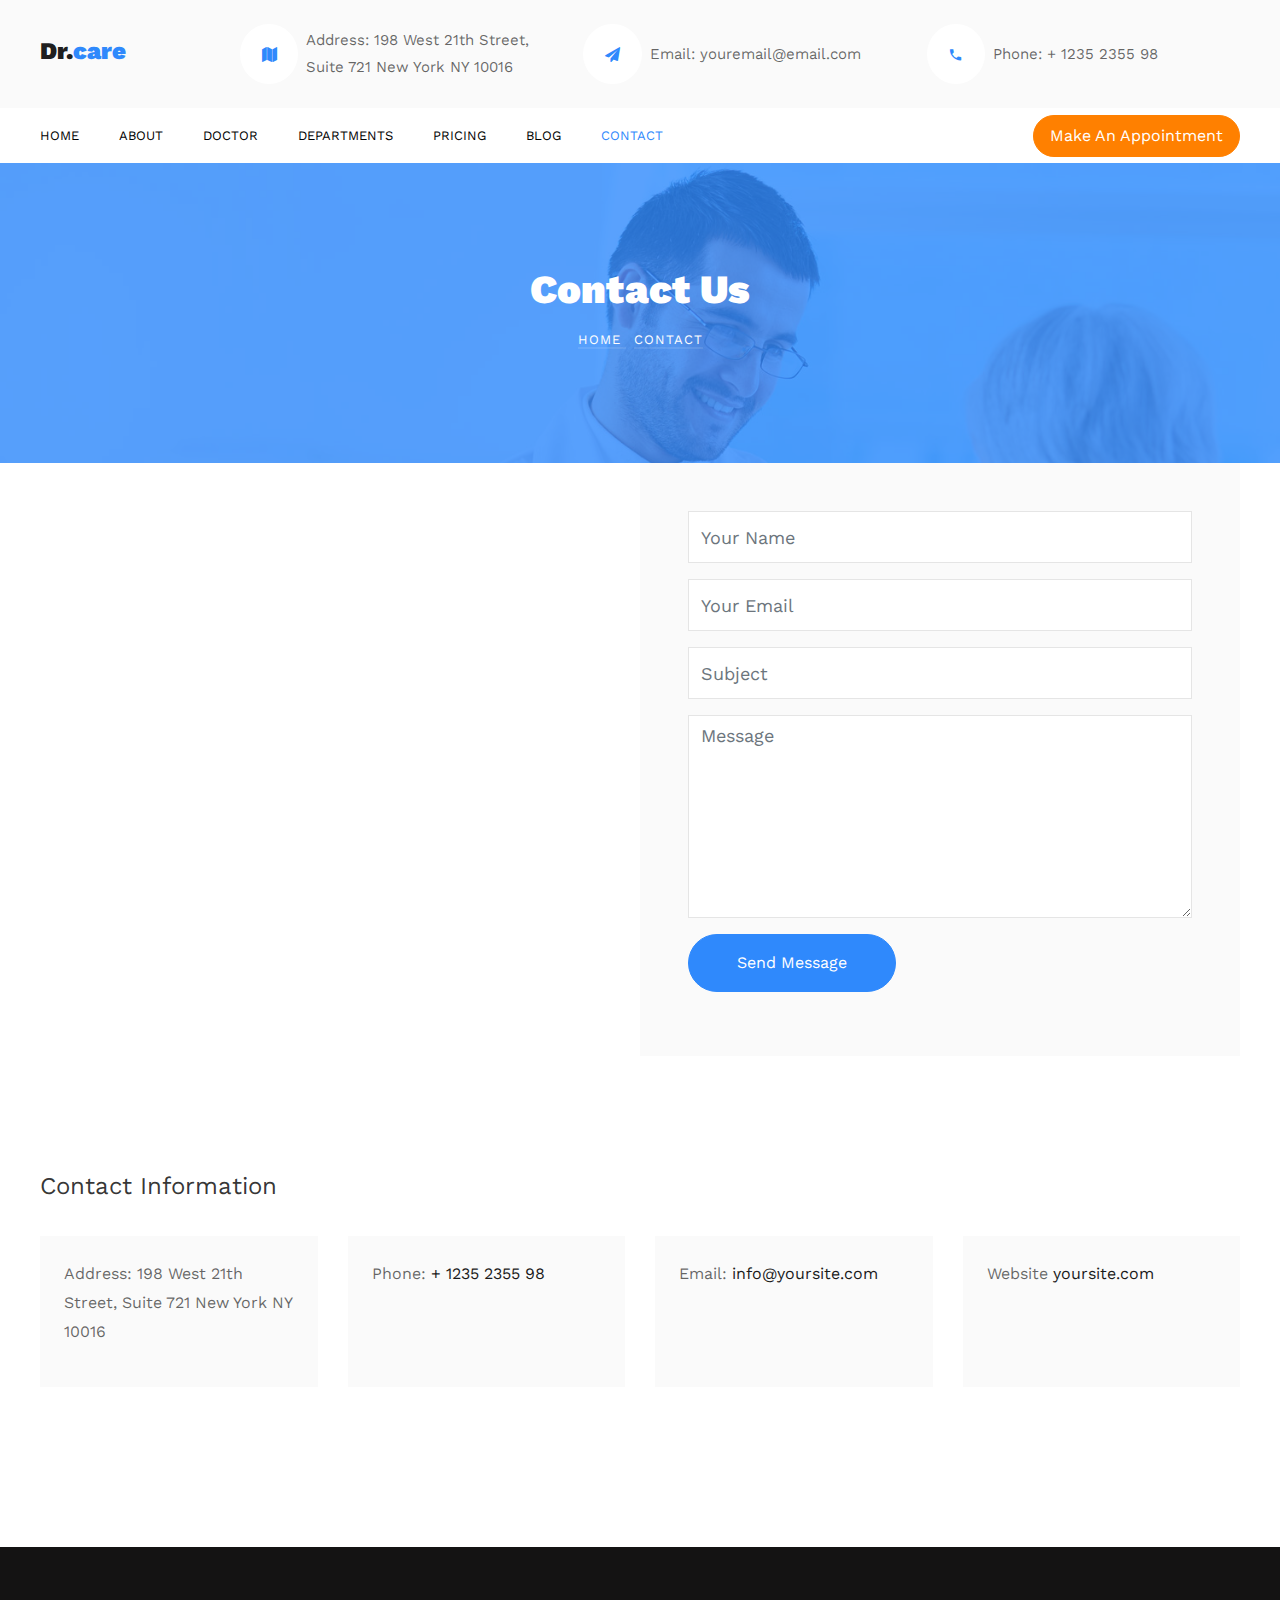
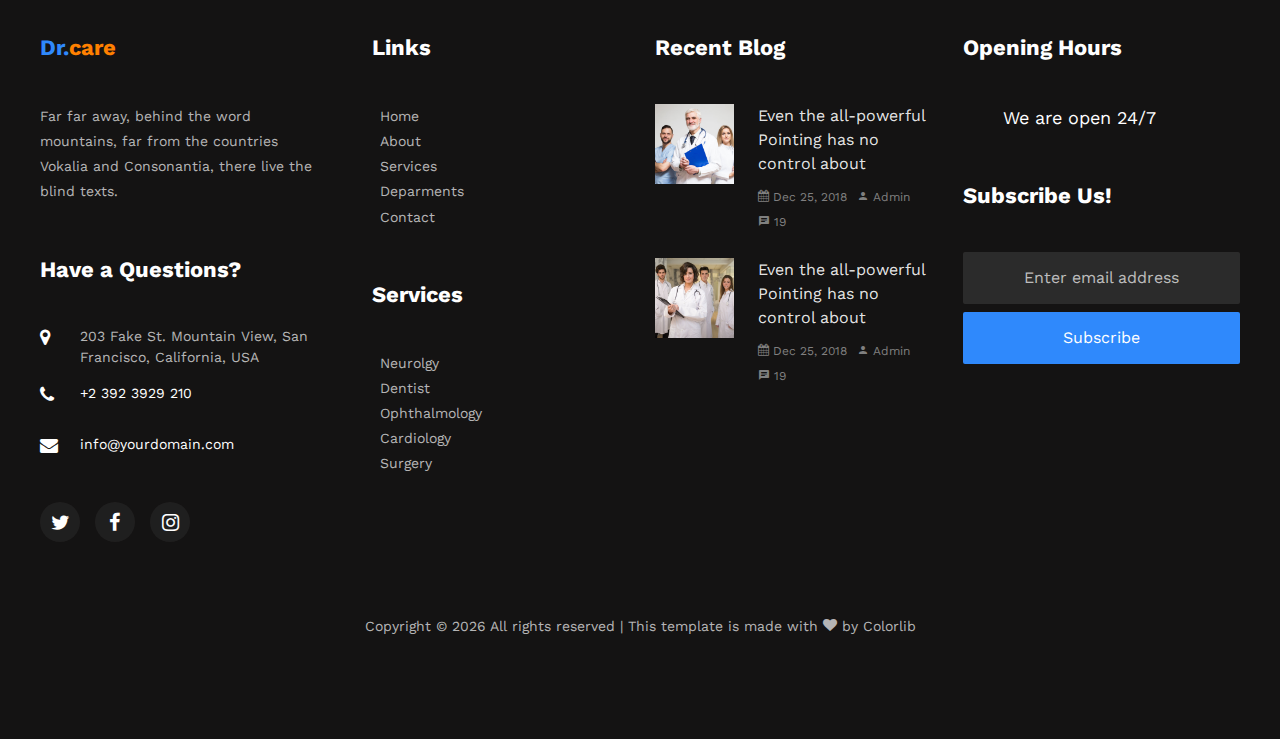
<file: contact.html>
<!DOCTYPE html>
<html lang="en">

<head>
  <title>Dr.care - Contact</title>
  <meta charset="utf-8">
  <meta name="viewport" content="width=device-width, initial-scale=1, shrink-to-fit=no">

  <link href="https://fonts.googleapis.com/css?family=Work+Sans:100,200,300,400,500,600,700,800,900" rel="stylesheet">

  <link rel="stylesheet" href="css/open-iconic-bootstrap.min.css">
  <!-- <link rel="stylesheet" href="css/animate.css">
    
    <link rel="stylesheet" href="css/owl.carousel.min.css">
    <link rel="stylesheet" href="css/owl.theme.default.min.css">
    <link rel="stylesheet" href="css/magnific-popup.css">

    <link rel="stylesheet" href="css/aos.css">

    <link rel="stylesheet" href="css/ionicons.min.css">

    <link rel="stylesheet" href="css/bootstrap-datepicker.css">
    <link rel="stylesheet" href="css/jquery.timepicker.css"> -->


  <link rel="stylesheet" href="css/flaticon.css">
  <link rel="stylesheet" href="css/icomoon.css">
  <link rel="stylesheet" href="css/style.css">
</head>

<body>

	<!-- ======================= Top Nav ======================= -->
  <nav class="navbar py-4 navbar-expand-lg ftco_navbar navbar-light bg-light flex-row">
    <div class="container">
      <div class="row no-gutters d-flex align-items-start align-items-center px-3 px-md-0">
        <div class="col-lg-2 pr-4 align-items-center">
          <a class="navbar-brand" href="index.html">Dr.<span>care</span></a>
        </div>
        <div class="col-lg-10 d-none d-md-block">
          <div class="row d-flex">
            <div class="col-md-4 pr-4 d-flex topper align-items-center">
              <div class="icon bg-white mr-2 d-flex justify-content-center align-items-center"><span
                  class="icon-map"></span></div>
              <span class="text">Address: 198 West 21th Street, Suite 721 New York NY 10016</span>
            </div>
            <div class="col-md pr-4 d-flex topper align-items-center">
              <div class="icon bg-white mr-2 d-flex justify-content-center align-items-center"><span
                  class="icon-paper-plane"></span></div>
              <span class="text">Email: youremail@email.com</span>
            </div>
            <div class="col-md pr-4 d-flex topper align-items-center">
              <div class="icon bg-white mr-2 d-flex justify-content-center align-items-center"><span
                  class="icon-phone2"></span></div>
              <span class="text">Phone: + 1235 2355 98</span>
            </div>
          </div>
        </div>
      </div>
    </div>
  </nav>

	<!-- ======================= Navbar ======================= -->
  <nav class="navbar navbar-expand-lg navbar-dark bg-dark ftco-navbar-light" id="ftco-navbar">
    <div class="container d-flex align-items-center">
      <button class="navbar-toggler" type="button" data-toggle="collapse" data-target="#ftco-nav"
        aria-controls="ftco-nav" aria-expanded="false" aria-label="Toggle navigation">
        <span class="oi oi-menu"></span> Menu
      </button>
      <p class="button-custom order-lg-last mb-0"><a href="appointment.html" class="btn btn-secondary py-2 px-3">Make An
          Appointment</a></p>
      <div class="collapse navbar-collapse" id="ftco-nav">
        <ul class="navbar-nav mr-auto">
          <li class="nav-item"><a href="index.html" class="nav-link pl-0">Home</a></li>
          <li class="nav-item"><a href="about.html" class="nav-link">About</a></li>
          <li class="nav-item"><a href="doctor.html" class="nav-link">Doctor</a></li>
          <li class="nav-item"><a href="department.html" class="nav-link">Departments</a></li>
          <li class="nav-item"><a href="pricing.html" class="nav-link">Pricing</a></li>
          <li class="nav-item"><a href="blog.html" class="nav-link">Blog</a></li>
          <li class="nav-item active"><a href="contact.html" class="nav-link">Contact</a></li>
        </ul>
      </div>
    </div>
  </nav>
  <!-- END nav -->

	<!-- ======================= Header ======================= -->
  <section class="hero-wrap hero-wrap-2" style="background-image: url('images/bg_1.jpg');"
    data-stellar-background-ratio="0.5">
    <div class="overlay"></div>
    <div class="container">
      <div class="row no-gutters slider-text align-items-center justify-content-center">
        <div class="col-md-9  text-center">
          <h1 class="mb-2 bread">Contact Us</h1>
          <p class="breadcrumbs"><span class="mr-2"><a href="index.html">Home <i
                  class="ion-ios-arrow-forward"></i></a></span> <span>Contact <i
                class="ion-ios-arrow-forward"></i></span></p>
        </div>
      </div>
    </div>
  </section>

	<!-- ======================= Form ======================= -->
  <section class="ftco-section ftco-no-pt ftco-no-pb contact-section">
    <div class="container">
      <div class="row d-flex align-items-stretch no-gutters">
        <div class="col-md-6 p-4 p-md-5 order-md-last bg-light">
          <form action="#">
            <div class="form-group">
              <input type="text" class="form-control" placeholder="Your Name">
            </div>
            <div class="form-group">
              <input type="text" class="form-control" placeholder="Your Email">
            </div>
            <div class="form-group">
              <input type="text" class="form-control" placeholder="Subject">
            </div>
            <div class="form-group">
              <textarea name="" id="" cols="30" rows="7" class="form-control" placeholder="Message"></textarea>
            </div>
            <div class="form-group">
              <input type="submit" value="Send Message" class="btn btn-primary py-3 px-5">
            </div>
          </form>
        </div>
        <div class="col-md-6 d-flex align-items-stretch">
          <div id="map"></div>
        </div>
      </div>
    </div>
  </section>

	<!-- ======================= Contact Information ======================= -->
  <section class="ftco-section contact-section">
    <div class="container">
      <div class="row d-flex mb-5 contact-info">
        <div class="col-md-12 mb-4">
          <h2 class="h4">Contact Information</h2>
        </div>
        <div class="w-100"></div>
        <div class="col-md-3 d-flex">
          <div class="bg-light d-flex align-self-stretch box p-4">
            <p><span>Address:</span> 198 West 21th Street, Suite 721 New York NY 10016</p>
          </div>
        </div>
        <div class="col-md-3 d-flex">
          <div class="bg-light d-flex align-self-stretch box p-4">
            <p><span>Phone:</span> <a href="tel://1234567920">+ 1235 2355 98</a></p>
          </div>
        </div>
        <div class="col-md-3 d-flex">
          <div class="bg-light d-flex align-self-stretch box p-4">
            <p><span>Email:</span> <a href="mailto:info@yoursite.com">info@yoursite.com</a></p>
          </div>
        </div>
        <div class="col-md-3 d-flex">
          <div class="bg-light d-flex align-self-stretch box p-4">
            <p><span>Website</span> <a href="#">yoursite.com</a></p>
          </div>
        </div>
      </div>
    </div>
  </section>

	<!-- ======================= Footer ======================= -->
  <footer class="ftco-footer ftco-bg-dark ftco-section">
    <div class="container">
      <div class="row mb-5">
        <div class="col-md">
          <div class="ftco-footer-widget mb-5">
            <h2 class="ftco-heading-2 logo">Dr.<span>care</span></h2>
            <p>Far far away, behind the word mountains, far from the countries Vokalia and Consonantia, there live the
              blind texts.</p>
          </div>
          <div class="ftco-footer-widget mb-5">
            <h2 class="ftco-heading-2">Have a Questions?</h2>
            <div class="block-23 mb-3">
              <ul>
                <li><span class="icon icon-map-marker"></span><span class="text">203 Fake St. Mountain View, San
                    Francisco, California, USA</span></li>
                <li><a href="#"><span class="icon icon-phone"></span><span class="text">+2 392 3929 210</span></a></li>
                <li><a href="#"><span class="icon icon-envelope"></span><span
                      class="text">info@yourdomain.com</span></a></li>
              </ul>
            </div>

            <ul class="ftco-footer-social list-unstyled float-md-left float-lft mt-3">
              <li class=""><a href="#"><span class="icon-twitter"></span></a></li>
              <li class=""><a href="#"><span class="icon-facebook"></span></a></li>
              <li class=""><a href="#"><span class="icon-instagram"></span></a></li>
            </ul>
          </div>
        </div>
        <div class="col-md">
          <div class="ftco-footer-widget mb-5 ml-md-4">
            <h2 class="ftco-heading-2">Links</h2>
            <ul class="list-unstyled">
              <li><a href="#"><span class="ion-ios-arrow-round-forward mr-2"></span>Home</a></li>
              <li><a href="#"><span class="ion-ios-arrow-round-forward mr-2"></span>About</a></li>
              <li><a href="#"><span class="ion-ios-arrow-round-forward mr-2"></span>Services</a></li>
              <li><a href="#"><span class="ion-ios-arrow-round-forward mr-2"></span>Deparments</a></li>
              <li><a href="#"><span class="ion-ios-arrow-round-forward mr-2"></span>Contact</a></li>
            </ul>
          </div>
          <div class="ftco-footer-widget mb-5 ml-md-4">
            <h2 class="ftco-heading-2">Services</h2>
            <ul class="list-unstyled">
              <li><a href="#"><span class="ion-ios-arrow-round-forward mr-2"></span>Neurolgy</a></li>
              <li><a href="#"><span class="ion-ios-arrow-round-forward mr-2"></span>Dentist</a></li>
              <li><a href="#"><span class="ion-ios-arrow-round-forward mr-2"></span>Ophthalmology</a></li>
              <li><a href="#"><span class="ion-ios-arrow-round-forward mr-2"></span>Cardiology</a></li>
              <li><a href="#"><span class="ion-ios-arrow-round-forward mr-2"></span>Surgery</a></li>
            </ul>
          </div>
        </div>
        <div class="col-md">
          <div class="ftco-footer-widget mb-5">
            <h2 class="ftco-heading-2">Recent Blog</h2>
            <div class="block-21 mb-4 d-flex">
              <a class="blog-img mr-4" style="background-image: url(images/image_1.jpg);"></a>
              <div class="text">
                <h3 class="heading"><a href="#">Even the all-powerful Pointing has no control about</a></h3>
                <div class="meta">
                  <div><a href="#"><span class="icon-calendar"></span> Dec 25, 2018</a></div>
                  <div><a href="#"><span class="icon-person"></span> Admin</a></div>
                  <div><a href="#"><span class="icon-chat"></span> 19</a></div>
                </div>
              </div>
            </div>
            <div class="block-21 mb-5 d-flex">
              <a class="blog-img mr-4" style="background-image: url(images/image_2.jpg);"></a>
              <div class="text">
                <h3 class="heading"><a href="#">Even the all-powerful Pointing has no control about</a></h3>
                <div class="meta">
                  <div><a href="#"><span class="icon-calendar"></span> Dec 25, 2018</a></div>
                  <div><a href="#"><span class="icon-person"></span> Admin</a></div>
                  <div><a href="#"><span class="icon-chat"></span> 19</a></div>
                </div>
              </div>
            </div>
          </div>
        </div>
        <div class="col-md">
          <div class="ftco-footer-widget mb-5">
            <h2 class="ftco-heading-2">Opening Hours</h2>
            <h3 class="open-hours pl-4"><span class="ion-ios-time mr-3"></span>We are open 24/7</h3>
          </div>
          <div class="ftco-footer-widget mb-5">
            <h2 class="ftco-heading-2">Subscribe Us!</h2>
            <form action="#" class="subscribe-form">
              <div class="form-group">
                <input type="text" class="form-control mb-2 text-center" placeholder="Enter email address">
                <input type="submit" value="Subscribe" class="form-control submit px-3">
              </div>
            </form>
          </div>
        </div>
      </div>
      <div class="row">
        <div class="col-md-12 text-center">

          <p>
            <!-- Link back to Colorlib can't be removed. Template is licensed under CC BY 3.0. -->
            Copyright &copy;
            <script>document.write(new Date().getFullYear());</script> All rights reserved | This template is made with
            <i class="icon-heart" aria-hidden="true"></i> by <a href="https://colorlib.com" target="_blank">Colorlib</a>
            <!-- Link back to Colorlib can't be removed. Template is licensed under CC BY 3.0. -->
          </p>
        </div>
      </div>
    </div>
  </footer>



  <!-- loader -->
  <!-- <div id="ftco-loader" class="show fullscreen"><svg class="circular" width="48px" height="48px">
      <circle class="path-bg" cx="24" cy="24" r="22" fill="none" stroke-width="4" stroke="#eeeeee" />
      <circle class="path" cx="24" cy="24" r="22" fill="none" stroke-width="4" stroke-miterlimit="10"
        stroke="#F96D00" /></svg></div> -->


  <script src="js/jquery.min.js"></script>
  <!-- <script src="js/jquery-migrate-3.0.1.min.js"></script> --> 
  <script src="js/popper.min.js"></script>
  <script src="js/bootstrap.min.js"></script>
  <!-- <script src="js/jquery.easing.1.3.js"></script>
  <script src="js/jquery.waypoints.min.js"></script>
  <script src="js/jquery.stellar.min.js"></script>
  <script src="js/owl.carousel.min.js"></script>
  <script src="js/jquery.magnific-popup.min.js"></script>
  <script src="js/aos.js"></script>
  <script src="js/jquery.animateNumber.min.js"></script>
  <script src="js/bootstrap-datepicker.js"></script>
  <script src="js/jquery.timepicker.min.js"></script>
  <script src="js/scrollax.min.js"></script>
  <script
    src="https://maps.googleapis.com/maps/api/js?key=AIzaSyBVWaKrjvy3MaE7SQ74_uJiULgl1JY0H2s&sensor=false"></script>
  <script src="js/google-map.js"></script>
  <script src="js/main.js"></script> -->

</body>

</html>
</file>
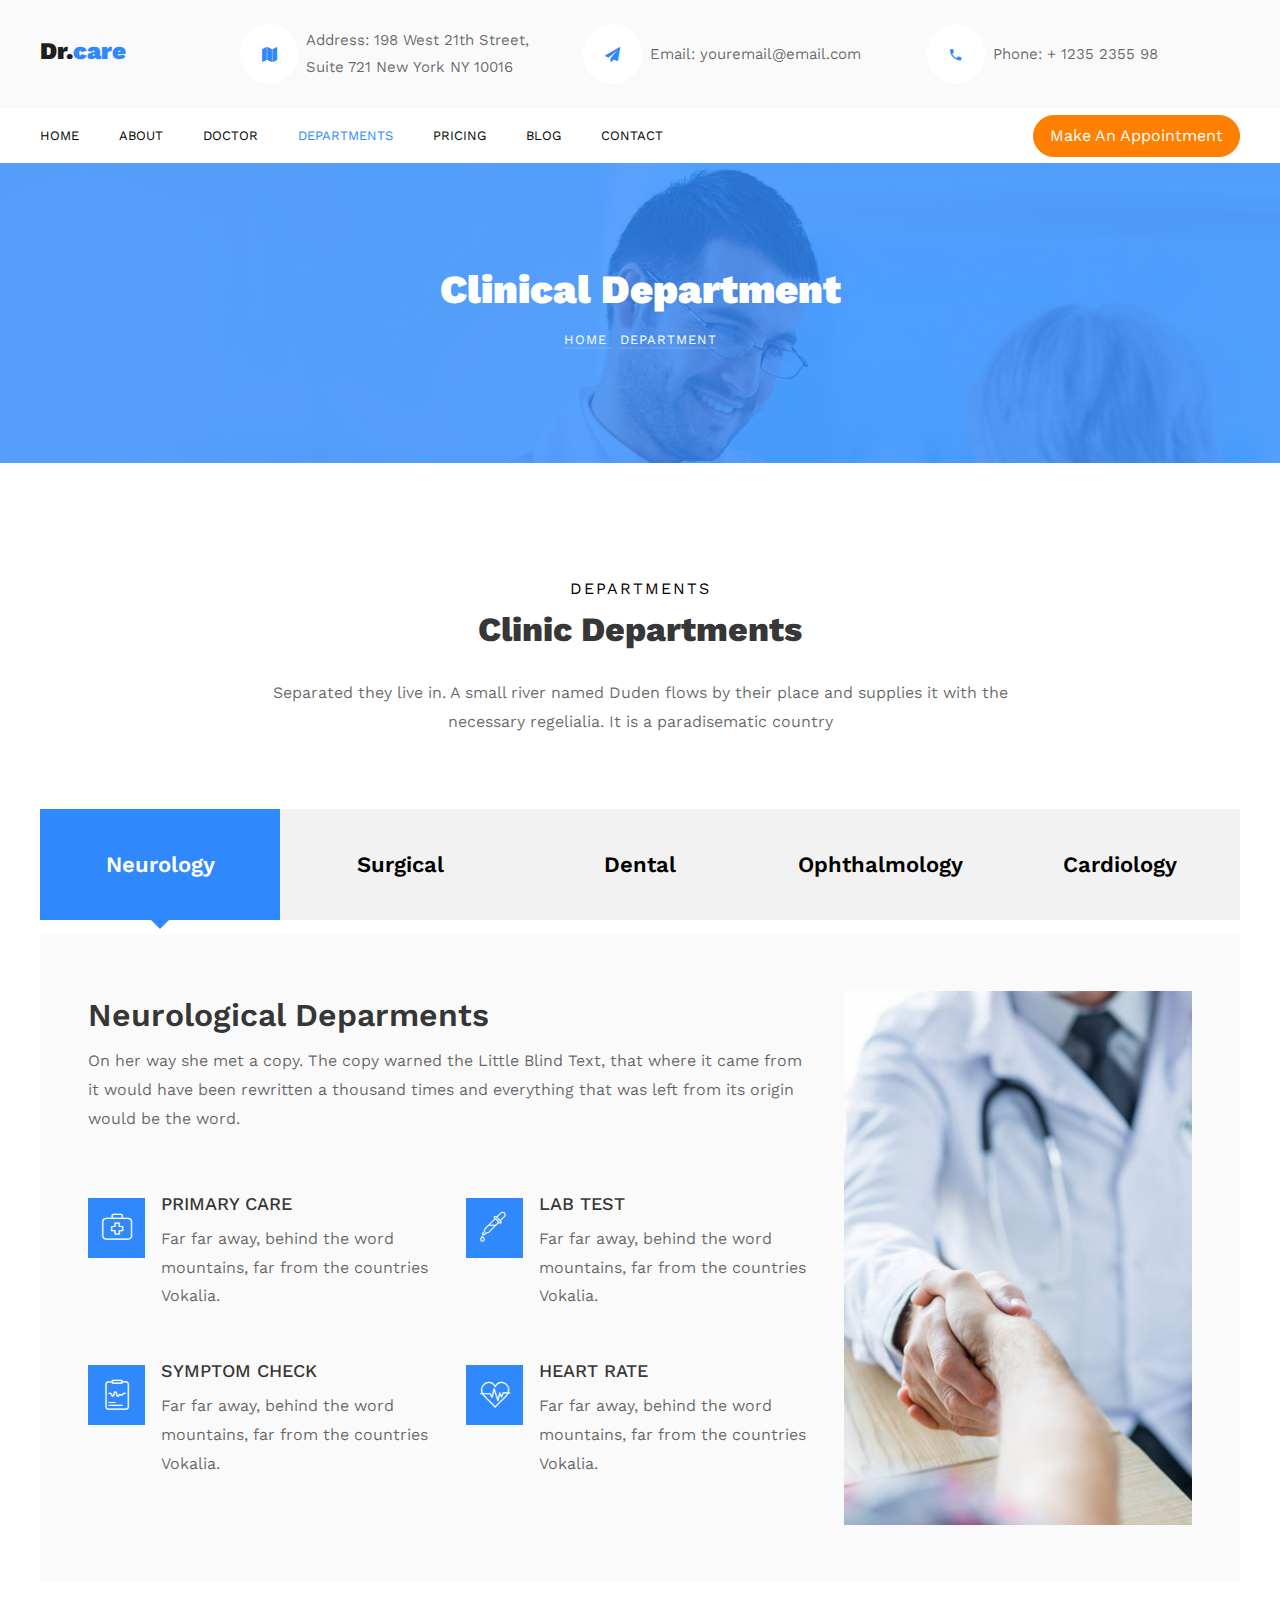
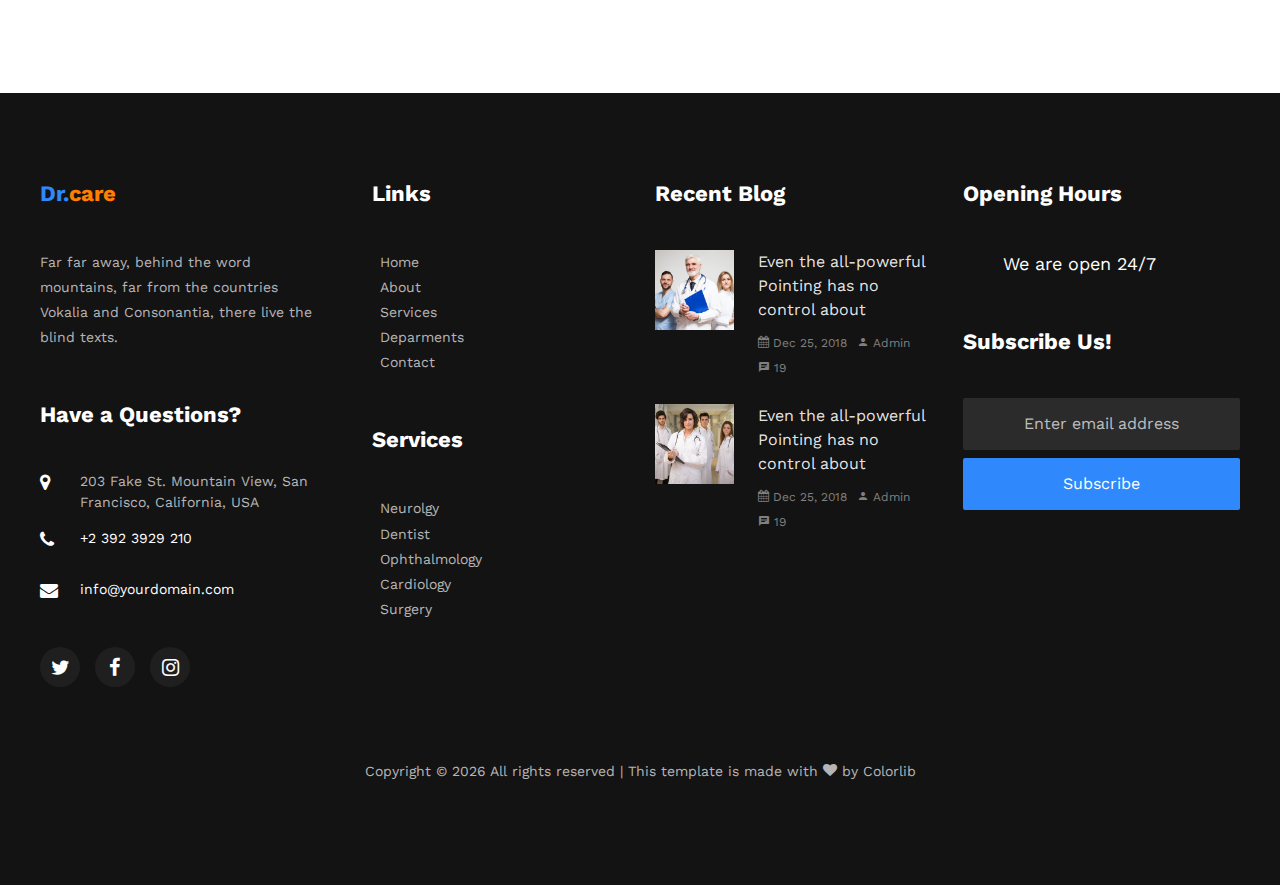
<file: department.html>
<!DOCTYPE html>
<html lang="en">

<head>
	<title>Dr.care - Department</title>
	<meta charset="utf-8">
	<meta name="viewport" content="width=device-width, initial-scale=1, shrink-to-fit=no">

	<link href="https://fonts.googleapis.com/css?family=Work+Sans:100,200,300,400,500,600,700,800,900" rel="stylesheet">

	<link rel="stylesheet" href="css/open-iconic-bootstrap.min.css">
	<!-- <link rel="stylesheet" href="css/animate.css">
    
    <link rel="stylesheet" href="css/owl.carousel.min.css">
    <link rel="stylesheet" href="css/owl.theme.default.min.css">
    <link rel="stylesheet" href="css/magnific-popup.css">

    <link rel="stylesheet" href="css/aos.css">

    <link rel="stylesheet" href="css/ionicons.min.css">

    <link rel="stylesheet" href="css/bootstrap-datepicker.css">
    <link rel="stylesheet" href="css/jquery.timepicker.css"> -->


	<link rel="stylesheet" href="css/flaticon.css">
	<link rel="stylesheet" href="css/icomoon.css">
	<link rel="stylesheet" href="css/style.css">
</head>

<body>
	<!-- ======================= Top Nav ======================= -->
	<nav class="navbar py-4 navbar-expand-lg ftco_navbar navbar-light bg-light flex-row">
		<div class="container">
			<div class="row no-gutters d-flex align-items-start align-items-center px-3 px-md-0">
				<div class="col-lg-2 pr-4 align-items-center">
					<a class="navbar-brand" href="index.html">Dr.<span>care</span></a>
				</div>
				<div class="col-lg-10 d-none d-md-block">
					<div class="row d-flex">
						<div class="col-md-4 pr-4 d-flex topper align-items-center">
							<div class="icon bg-white mr-2 d-flex justify-content-center align-items-center"><span
									class="icon-map"></span></div>
							<span class="text">Address: 198 West 21th Street, Suite 721 New York NY 10016</span>
						</div>
						<div class="col-md pr-4 d-flex topper align-items-center">
							<div class="icon bg-white mr-2 d-flex justify-content-center align-items-center"><span
									class="icon-paper-plane"></span></div>
							<span class="text">Email: youremail@email.com</span>
						</div>
						<div class="col-md pr-4 d-flex topper align-items-center">
							<div class="icon bg-white mr-2 d-flex justify-content-center align-items-center"><span
									class="icon-phone2"></span></div>
							<span class="text">Phone: + 1235 2355 98</span>
						</div>
					</div>
				</div>
			</div>
		</div>
	</nav>

	<!-- ======================= Navbar ======================= -->
	<nav class="navbar navbar-expand-lg navbar-dark bg-dark ftco-navbar-light" id="ftco-navbar">
		<div class="container d-flex align-items-center">
			<button class="navbar-toggler" type="button" data-toggle="collapse" data-target="#ftco-nav"
				aria-controls="ftco-nav" aria-expanded="false" aria-label="Toggle navigation">
				<span class="oi oi-menu"></span> Menu
			</button>
			<p class="button-custom order-lg-last mb-0"><a href="appointment.html"
					class="btn btn-secondary py-2 px-3">Make An Appointment</a></p>
			<div class="collapse navbar-collapse" id="ftco-nav">
				<ul class="navbar-nav mr-auto">
					<li class="nav-item"><a href="index.html" class="nav-link pl-0">Home</a></li>
					<li class="nav-item"><a href="about.html" class="nav-link">About</a></li>
					<li class="nav-item"><a href="doctor.html" class="nav-link">Doctor</a></li>
					<li class="nav-item active"><a href="department.html" class="nav-link">Departments</a></li>
					<li class="nav-item"><a href="pricing.html" class="nav-link">Pricing</a></li>
					<li class="nav-item"><a href="blog.html" class="nav-link">Blog</a></li>
					<li class="nav-item"><a href="contact.html" class="nav-link">Contact</a></li>
				</ul>
			</div>
		</div>
	</nav>
	<!-- END nav -->


	<!-- ======================= Header ======================= -->
	<section class="hero-wrap hero-wrap-2" style="background-image: url('images/bg_1.jpg');"
		data-stellar-background-ratio="0.5">
		<div class="overlay"></div>
		<div class="container">
			<div class="row no-gutters slider-text align-items-center justify-content-center">
				<div class="col-md-9  text-center">
					<h1 class="mb-2 bread">Clinical Department</h1>
					<p class="breadcrumbs"><span class="mr-2"><a href="index.html">Home <i
									class="ion-ios-arrow-forward"></i></a></span> <span>Department <i
								class="ion-ios-arrow-forward"></i></span></p>
				</div>
			</div>
		</div>
	</section>

	<!-- ======================= Departments ======================= -->
	<section class="ftco-section">
		<div class="container">
			<div class="row justify-content-center mb-5 pb-2">
				<div class="col-md-8 text-center heading-section ">
					<span class="subheading">Departments</span>
					<h2 class="mb-4">Clinic Departments</h2>
					<p>Separated they live in. A small river named Duden flows by their place and supplies it with the
						necessary regelialia. It is a paradisematic country</p>
				</div>
			</div>
			<div class="ftco-departments">
				<div class="row">
					<div class="col-md-12 nav-link-wrap">
						<div class="nav nav-pills d-flex text-center" id="v-pills-tab" role="tablist"
							aria-orientation="vertical">
							<a class="nav-link  active" id="v-pills-1-tab" data-toggle="pill" href="#v-pills-1"
								role="tab" aria-controls="v-pills-1" aria-selected="true">Neurology</a>

							<a class="nav-link " id="v-pills-2-tab" data-toggle="pill" href="#v-pills-2" role="tab"
								aria-controls="v-pills-2" aria-selected="false">Surgical</a>

							<a class="nav-link " id="v-pills-3-tab" data-toggle="pill" href="#v-pills-3" role="tab"
								aria-controls="v-pills-3" aria-selected="false">Dental</a>

							<a class="nav-link " id="v-pills-4-tab" data-toggle="pill" href="#v-pills-4" role="tab"
								aria-controls="v-pills-4" aria-selected="false">Ophthalmology</a>

							<a class="nav-link " id="v-pills-5-tab" data-toggle="pill" href="#v-pills-5" role="tab"
								aria-controls="v-pills-5" aria-selected="false">Cardiology</a>

						</div>
					</div>
					<div class="col-md-12 tab-wrap">

						<div class="tab-content bg-light p-4 p-md-5 " id="v-pills-tabContent">

							<div class="tab-pane py-2 fade show active" id="v-pills-1" role="tabpanel"
								aria-labelledby="day-1-tab">
								<div class="row departments">
									<div class="col-lg-4 order-lg-last d-flex align-items-stretch">
										<div class="img d-flex align-self-stretch"
											style="background-image: url(images/dept-1.jpg);"></div>
									</div>
									<div class="col-lg-8">
										<h2>Neurological Deparments</h2>
										<p>On her way she met a copy. The copy warned the Little Blind Text, that where
											it came from it would have been rewritten a thousand times and everything
											that was left from its origin would be the word.</p>
										<div class="row mt-5 pt-2">
											<div class="col-lg-6">
												<div class="services-2 d-flex">
													<div
														class="icon mt-2 mr-3 d-flex justify-content-center align-items-center">
														<span class="flaticon-first-aid-kit"></span></div>
													<div class="text">
														<h3>Primary Care</h3>
														<p>Far far away, behind the word mountains, far from the
															countries Vokalia.</p>
													</div>
												</div>
											</div>
											<div class="col-lg-6">
												<div class="services-2 d-flex">
													<div
														class="icon mt-2 mr-3 d-flex justify-content-center align-items-center">
														<span class="flaticon-dropper"></span></div>
													<div class="text">
														<h3>Lab Test</h3>
														<p>Far far away, behind the word mountains, far from the
															countries Vokalia.</p>
													</div>
												</div>
											</div>
											<div class="col-lg-6">
												<div class="services-2 d-flex">
													<div
														class="icon mt-2 mr-3 d-flex justify-content-center align-items-center">
														<span class="flaticon-experiment-results"></span></div>
													<div class="text">
														<h3>Symptom Check</h3>
														<p>Far far away, behind the word mountains, far from the
															countries Vokalia.</p>
													</div>
												</div>
											</div>
											<div class="col-lg-6">
												<div class="services-2 d-flex">
													<div
														class="icon mt-2 mr-3 d-flex justify-content-center align-items-center">
														<span class="flaticon-heart-rate"></span></div>
													<div class="text">
														<h3>Heart Rate</h3>
														<p>Far far away, behind the word mountains, far from the
															countries Vokalia.</p>
													</div>
												</div>
											</div>
										</div>
									</div>
								</div>
							</div>

							<div class="tab-pane fade" id="v-pills-2" role="tabpanel"
								aria-labelledby="v-pills-day-2-tab">
								<div class="row departments">
									<div class="col-lg-4 order-lg-last d-flex align-items-stretch">
										<div class="img d-flex align-self-stretch"
											style="background-image: url(images/dept-2.jpg);"></div>
									</div>
									<div class="col-md-8">
										<h2>Surgical Deparments</h2>
										<p>On her way she met a copy. The copy warned the Little Blind Text, that where
											it came from it would have been rewritten a thousand times and everything
											that was left from its origin would be the word.</p>
										<div class="row mt-5 pt-2">
											<div class="col-lg-6">
												<div class="services-2 d-flex">
													<div
														class="icon mt-2 mr-3 d-flex justify-content-center align-items-center">
														<span class="flaticon-first-aid-kit"></span></div>
													<div class="text">
														<h3>Primary Care</h3>
														<p>Far far away, behind the word mountains, far from the
															countries Vokalia.</p>
													</div>
												</div>
											</div>
											<div class="col-lg-6">
												<div class="services-2 d-flex">
													<div
														class="icon mt-2 mr-3 d-flex justify-content-center align-items-center">
														<span class="flaticon-dropper"></span></div>
													<div class="text">
														<h3>Lab Test</h3>
														<p>Far far away, behind the word mountains, far from the
															countries Vokalia.</p>
													</div>
												</div>
											</div>
											<div class="col-lg-6">
												<div class="services-2 d-flex">
													<div
														class="icon mt-2 mr-3 d-flex justify-content-center align-items-center">
														<span class="flaticon-experiment-results"></span></div>
													<div class="text">
														<h3>Symptom Check</h3>
														<p>Far far away, behind the word mountains, far from the
															countries Vokalia.</p>
													</div>
												</div>
											</div>
											<div class="col-lg-6">
												<div class="services-2 d-flex">
													<div
														class="icon mt-2 mr-3 d-flex justify-content-center align-items-center">
														<span class="flaticon-heart-rate"></span></div>
													<div class="text">
														<h3>Heart Rate</h3>
														<p>Far far away, behind the word mountains, far from the
															countries Vokalia.</p>
													</div>
												</div>
											</div>
										</div>
									</div>
								</div>
							</div>
							<div class="tab-pane fade" id="v-pills-3" role="tabpanel"
								aria-labelledby="v-pills-day-3-tab">
								<div class="row departments">
									<div class="col-lg-4 order-lg-last d-flex align-items-stretch">
										<div class="img d-flex align-self-stretch"
											style="background-image: url(images/dept-3.jpg);"></div>
									</div>
									<div class="col-md-8">
										<h2>Dental Deparments</h2>
										<p>On her way she met a copy. The copy warned the Little Blind Text, that where
											it came from it would have been rewritten a thousand times and everything
											that was left from its origin would be the word.</p>
										<div class="row mt-5 pt-2">
											<div class="col-lg-6">
												<div class="services-2 d-flex">
													<div
														class="icon mt-2 mr-3 d-flex justify-content-center align-items-center">
														<span class="flaticon-first-aid-kit"></span></div>
													<div class="text">
														<h3>Primary Care</h3>
														<p>Far far away, behind the word mountains, far from the
															countries Vokalia.</p>
													</div>
												</div>
											</div>
											<div class="col-lg-6">
												<div class="services-2 d-flex">
													<div
														class="icon mt-2 mr-3 d-flex justify-content-center align-items-center">
														<span class="flaticon-dropper"></span></div>
													<div class="text">
														<h3>Lab Test</h3>
														<p>Far far away, behind the word mountains, far from the
															countries Vokalia.</p>
													</div>
												</div>
											</div>
											<div class="col-lg-6">
												<div class="services-2 d-flex">
													<div
														class="icon mt-2 mr-3 d-flex justify-content-center align-items-center">
														<span class="flaticon-experiment-results"></span></div>
													<div class="text">
														<h3>Symptom Check</h3>
														<p>Far far away, behind the word mountains, far from the
															countries Vokalia.</p>
													</div>
												</div>
											</div>
											<div class="col-lg-6">
												<div class="services-2 d-flex">
													<div
														class="icon mt-2 mr-3 d-flex justify-content-center align-items-center">
														<span class="flaticon-heart-rate"></span></div>
													<div class="text">
														<h3>Heart Rate</h3>
														<p>Far far away, behind the word mountains, far from the
															countries Vokalia.</p>
													</div>
												</div>
											</div>
										</div>
									</div>
								</div>
							</div>

							<div class="tab-pane fade" id="v-pills-4" role="tabpanel"
								aria-labelledby="v-pills-day-4-tab">
								<div class="row departments">
									<div class="col-lg-4 order-lg-last d-flex align-items-stretch">
										<div class="img d-flex align-self-stretch"
											style="background-image: url(images/dept-4.jpg);"></div>
									</div>
									<div class="col-md-8">
										<h2>Ophthalmology Deparments</h2>
										<p>On her way she met a copy. The copy warned the Little Blind Text, that where
											it came from it would have been rewritten a thousand times and everything
											that was left from its origin would be the word.</p>
										<div class="row mt-5 pt-2">
											<div class="col-lg-6">
												<div class="services-2 d-flex">
													<div
														class="icon mt-2 mr-3 d-flex justify-content-center align-items-center">
														<span class="flaticon-first-aid-kit"></span></div>
													<div class="text">
														<h3>Primary Care</h3>
														<p>Far far away, behind the word mountains, far from the
															countries Vokalia.</p>
													</div>
												</div>
											</div>
											<div class="col-lg-6">
												<div class="services-2 d-flex">
													<div
														class="icon mt-2 mr-3 d-flex justify-content-center align-items-center">
														<span class="flaticon-dropper"></span></div>
													<div class="text">
														<h3>Lab Test</h3>
														<p>Far far away, behind the word mountains, far from the
															countries Vokalia.</p>
													</div>
												</div>
											</div>
											<div class="col-lg-6">
												<div class="services-2 d-flex">
													<div
														class="icon mt-2 mr-3 d-flex justify-content-center align-items-center">
														<span class="flaticon-experiment-results"></span></div>
													<div class="text">
														<h3>Symptom Check</h3>
														<p>Far far away, behind the word mountains, far from the
															countries Vokalia.</p>
													</div>
												</div>
											</div>
											<div class="col-lg-6">
												<div class="services-2 d-flex">
													<div
														class="icon mt-2 mr-3 d-flex justify-content-center align-items-center">
														<span class="flaticon-heart-rate"></span></div>
													<div class="text">
														<h3>Heart Rate</h3>
														<p>Far far away, behind the word mountains, far from the
															countries Vokalia.</p>
													</div>
												</div>
											</div>
										</div>
									</div>
								</div>
							</div>

							<div class="tab-pane fade" id="v-pills-5" role="tabpanel"
								aria-labelledby="v-pills-day-5-tab">
								<div class="row departments">
									<div class="col-lg-4 order-lg-last d-flex align-items-stretch">
										<div class="img d-flex align-self-stretch"
											style="background-image: url(images/dept-5.jpg);"></div>
									</div>
									<div class="col-md-8">
										<h2>Cardiology Deparments</h2>
										<p>On her way she met a copy. The copy warned the Little Blind Text, that where
											it came from it would have been rewritten a thousand times and everything
											that was left from its origin would be the word.</p>
										<div class="row mt-5 pt-2">
											<div class="col-md-6">
												<div class="services-2 d-flex">
													<div
														class="icon mt-2 mr-3 d-flex justify-content-center align-items-center">
														<span class="flaticon-idea"></span></div>
													<div class="text">
														<h3>Primary Care</h3>
														<p>Far far away, behind the word mountains, far from the
															countries Vokalia.</p>
													</div>
												</div>
											</div>
											<div class="col-md-6">
												<div class="services-2 d-flex">
													<div
														class="icon mt-2 mr-3 d-flex justify-content-center align-items-center">
														<span class="flaticon-idea"></span></div>
													<div class="text">
														<h3>Lab Test</h3>
														<p>Far far away, behind the word mountains, far from the
															countries Vokalia.</p>
													</div>
												</div>
											</div>
											<div class="col-md-6">
												<div class="services-2 d-flex">
													<div
														class="icon mt-2 mr-3 d-flex justify-content-center align-items-center">
														<span class="flaticon-idea"></span></div>
													<div class="text">
														<h3>Symptom Check</h3>
														<p>Far far away, behind the word mountains, far from the
															countries Vokalia.</p>
													</div>
												</div>
											</div>
											<div class="col-md-6">
												<div class="services-2 d-flex">
													<div
														class="icon mt-2 mr-3 d-flex justify-content-center align-items-center">
														<span class="flaticon-idea"></span></div>
													<div class="text">
														<h3>Heart Rate</h3>
														<p>Far far away, behind the word mountains, far from the
															countries Vokalia.</p>
													</div>
												</div>
											</div>
										</div>
									</div>
								</div>
							</div>
						</div>
					</div>
				</div>
			</div>
		</div>
	</section>

	<!-- ======================= Footer ======================= -->
	<footer class="ftco-footer ftco-bg-dark ftco-section">
		<div class="container">
			<div class="row mb-5">
				<div class="col-md">
					<div class="ftco-footer-widget mb-5">
						<h2 class="ftco-heading-2 logo">Dr.<span>care</span></h2>
						<p>Far far away, behind the word mountains, far from the countries Vokalia and Consonantia,
							there live the blind texts.</p>
					</div>
					<div class="ftco-footer-widget mb-5">
						<h2 class="ftco-heading-2">Have a Questions?</h2>
						<div class="block-23 mb-3">
							<ul>
								<li><span class="icon icon-map-marker"></span><span class="text">203 Fake St. Mountain
										View, San Francisco, California, USA</span></li>
								<li><a href="#"><span class="icon icon-phone"></span><span class="text">+2 392 3929
											210</span></a></li>
								<li><a href="#"><span class="icon icon-envelope"></span><span
											class="text">info@yourdomain.com</span></a></li>
							</ul>
						</div>

						<ul class="ftco-footer-social list-unstyled float-md-left float-lft mt-3">
							<li class=""><a href="#"><span class="icon-twitter"></span></a></li>
							<li class=""><a href="#"><span class="icon-facebook"></span></a></li>
							<li class=""><a href="#"><span class="icon-instagram"></span></a></li>
						</ul>
					</div>
				</div>
				<div class="col-md">
					<div class="ftco-footer-widget mb-5 ml-md-4">
						<h2 class="ftco-heading-2">Links</h2>
						<ul class="list-unstyled">
							<li><a href="#"><span class="ion-ios-arrow-round-forward mr-2"></span>Home</a></li>
							<li><a href="#"><span class="ion-ios-arrow-round-forward mr-2"></span>About</a></li>
							<li><a href="#"><span class="ion-ios-arrow-round-forward mr-2"></span>Services</a></li>
							<li><a href="#"><span class="ion-ios-arrow-round-forward mr-2"></span>Deparments</a></li>
							<li><a href="#"><span class="ion-ios-arrow-round-forward mr-2"></span>Contact</a></li>
						</ul>
					</div>
					<div class="ftco-footer-widget mb-5 ml-md-4">
						<h2 class="ftco-heading-2">Services</h2>
						<ul class="list-unstyled">
							<li><a href="#"><span class="ion-ios-arrow-round-forward mr-2"></span>Neurolgy</a></li>
							<li><a href="#"><span class="ion-ios-arrow-round-forward mr-2"></span>Dentist</a></li>
							<li><a href="#"><span class="ion-ios-arrow-round-forward mr-2"></span>Ophthalmology</a></li>
							<li><a href="#"><span class="ion-ios-arrow-round-forward mr-2"></span>Cardiology</a></li>
							<li><a href="#"><span class="ion-ios-arrow-round-forward mr-2"></span>Surgery</a></li>
						</ul>
					</div>
				</div>
				<div class="col-md">
					<div class="ftco-footer-widget mb-5">
						<h2 class="ftco-heading-2">Recent Blog</h2>
						<div class="block-21 mb-4 d-flex">
							<a class="blog-img mr-4" style="background-image: url(images/image_1.jpg);"></a>
							<div class="text">
								<h3 class="heading"><a href="#">Even the all-powerful Pointing has no control about</a>
								</h3>
								<div class="meta">
									<div><a href="#"><span class="icon-calendar"></span> Dec 25, 2018</a></div>
									<div><a href="#"><span class="icon-person"></span> Admin</a></div>
									<div><a href="#"><span class="icon-chat"></span> 19</a></div>
								</div>
							</div>
						</div>
						<div class="block-21 mb-5 d-flex">
							<a class="blog-img mr-4" style="background-image: url(images/image_2.jpg);"></a>
							<div class="text">
								<h3 class="heading"><a href="#">Even the all-powerful Pointing has no control about</a>
								</h3>
								<div class="meta">
									<div><a href="#"><span class="icon-calendar"></span> Dec 25, 2018</a></div>
									<div><a href="#"><span class="icon-person"></span> Admin</a></div>
									<div><a href="#"><span class="icon-chat"></span> 19</a></div>
								</div>
							</div>
						</div>
					</div>
				</div>
				<div class="col-md">
					<div class="ftco-footer-widget mb-5">
						<h2 class="ftco-heading-2">Opening Hours</h2>
						<h3 class="open-hours pl-4"><span class="ion-ios-time mr-3"></span>We are open 24/7</h3>
					</div>
					<div class="ftco-footer-widget mb-5">
						<h2 class="ftco-heading-2">Subscribe Us!</h2>
						<form action="#" class="subscribe-form">
							<div class="form-group">
								<input type="text" class="form-control mb-2 text-center"
									placeholder="Enter email address">
								<input type="submit" value="Subscribe" class="form-control submit px-3">
							</div>
						</form>
					</div>
				</div>
			</div>
			<div class="row">
				<div class="col-md-12 text-center">

					<p>
						<!-- Link back to Colorlib can't be removed. Template is licensed under CC BY 3.0. -->
						Copyright &copy;
						<script>document.write(new Date().getFullYear());</script> All rights reserved | This template
						is made with <i class="icon-heart" aria-hidden="true"></i> by <a href="https://colorlib.com"
							target="_blank">Colorlib</a>
						<!-- Link back to Colorlib can't be removed. Template is licensed under CC BY 3.0. -->
					</p>
				</div>
			</div>
		</div>
	</footer>



	<!-- loader -->
	<!-- <div id="ftco-loader" class="show fullscreen"><svg class="circular" width="48px" height="48px">
			<circle class="path-bg" cx="24" cy="24" r="22" fill="none" stroke-width="4" stroke="#eeeeee" />
			<circle class="path" cx="24" cy="24" r="22" fill="none" stroke-width="4" stroke-miterlimit="10"
				stroke="#F96D00" /></svg></div> -->


	<script src="js/jquery.min.js"></script>
	<!-- <script src="js/jquery-migrate-3.0.1.min.js"></script> -->
	<script src="js/popper.min.js"></script>
	<script src="js/bootstrap.min.js"></script>
	<!-- <script src="js/jquery.easing.1.3.js"></script>
	<script src="js/jquery.waypoints.min.js"></script>
	<script src="js/jquery.stellar.min.js"></script>
	<script src="js/owl.carousel.min.js"></script>
	<script src="js/jquery.magnific-popup.min.js"></script>
	<script src="js/aos.js"></script>
	<script src="js/jquery.animateNumber.min.js"></script>
	<script src="js/bootstrap-datepicker.js"></script>
	<script src="js/jquery.timepicker.min.js"></script>
	<script src="js/scrollax.min.js"></script>
	<script
		src="https://maps.googleapis.com/maps/api/js?key=AIzaSyBVWaKrjvy3MaE7SQ74_uJiULgl1JY0H2s&sensor=false"></script>
	<script src="js/google-map.js"></script>
	<script src="js/main.js"></script> -->

</body>

</html>
</file>
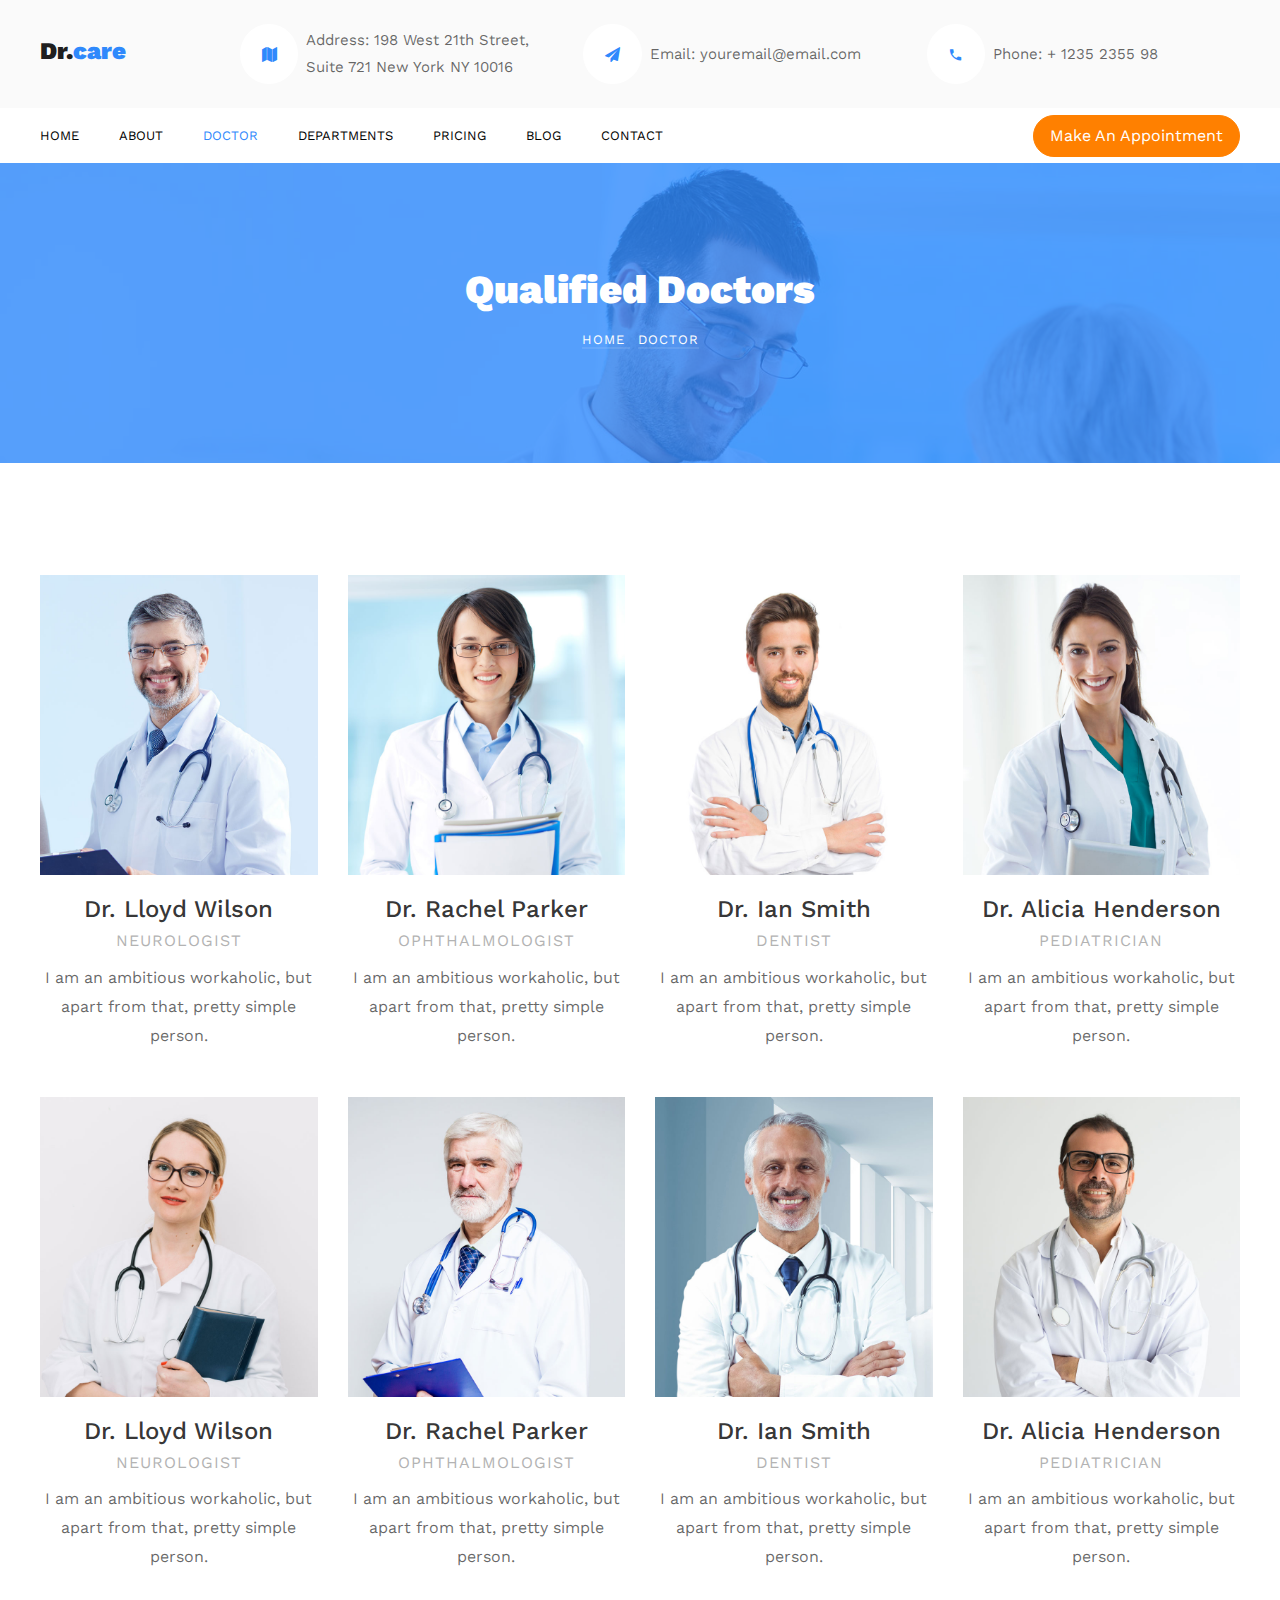
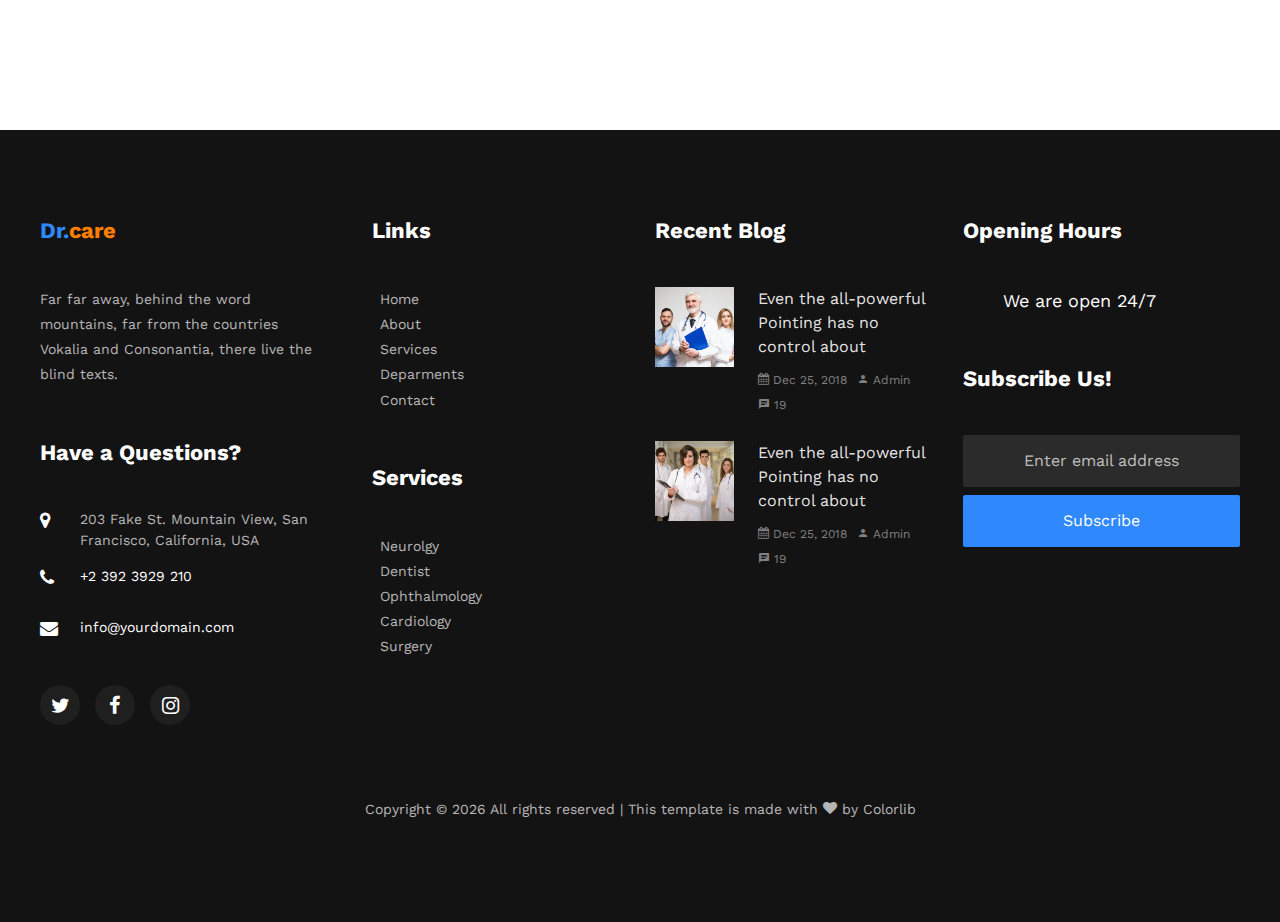
<file: doctor.html>
<!DOCTYPE html>
<html lang="en">

<head>
	<title>Dr.care - Doctor</title>
	<meta charset="utf-8">
	<meta name="viewport" content="width=device-width, initial-scale=1, shrink-to-fit=no">

	<link href="https://fonts.googleapis.com/css?family=Work+Sans:100,200,300,400,500,600,700,800,900" rel="stylesheet">

	<link rel="stylesheet" href="css/open-iconic-bootstrap.min.css">
	<!-- <link rel="stylesheet" href="css/animate.css">
    
    <link rel="stylesheet" href="css/owl.carousel.min.css">
    <link rel="stylesheet" href="css/owl.theme.default.min.css">
    <link rel="stylesheet" href="css/magnific-popup.css">

    <link rel="stylesheet" href="css/aos.css">

    <link rel="stylesheet" href="css/ionicons.min.css">

    <link rel="stylesheet" href="css/bootstrap-datepicker.css">
    <link rel="stylesheet" href="css/jquery.timepicker.css"> -->


	<link rel="stylesheet" href="css/flaticon.css">
	<link rel="stylesheet" href="css/icomoon.css">
	<link rel="stylesheet" href="css/style.css">
</head>

<body>


	<!-- ======================= Top Nav ======================= -->
	<nav class="navbar py-4 navbar-expand-lg ftco_navbar navbar-light bg-light flex-row">
		<div class="container">
			<div class="row no-gutters d-flex align-items-start align-items-center px-3 px-md-0">
				<div class="col-lg-2 pr-4 align-items-center">
					<a class="navbar-brand" href="index.html">Dr.<span>care</span></a>
				</div>
				<div class="col-lg-10 d-none d-md-block">
					<div class="row d-flex">
						<div class="col-md-4 pr-4 d-flex topper align-items-center">
							<div class="icon bg-white mr-2 d-flex justify-content-center align-items-center"><span
									class="icon-map"></span></div>
							<span class="text">Address: 198 West 21th Street, Suite 721 New York NY 10016</span>
						</div>
						<div class="col-md pr-4 d-flex topper align-items-center">
							<div class="icon bg-white mr-2 d-flex justify-content-center align-items-center"><span
									class="icon-paper-plane"></span></div>
							<span class="text">Email: youremail@email.com</span>
						</div>
						<div class="col-md pr-4 d-flex topper align-items-center">
							<div class="icon bg-white mr-2 d-flex justify-content-center align-items-center"><span
									class="icon-phone2"></span></div>
							<span class="text">Phone: + 1235 2355 98</span>
						</div>
					</div>
				</div>
			</div>
		</div>
	</nav>

	<!-- ======================= Navbar ======================= -->
	<nav class="navbar navbar-expand-lg navbar-dark bg-dark ftco-navbar-light" id="ftco-navbar">
		<div class="container d-flex align-items-center">
			<button class="navbar-toggler" type="button" data-toggle="collapse" data-target="#ftco-nav"
				aria-controls="ftco-nav" aria-expanded="false" aria-label="Toggle navigation">
				<span class="oi oi-menu"></span> Menu
			</button>
			<p class="button-custom order-lg-last mb-0"><a href="appointment.html"
					class="btn btn-secondary py-2 px-3">Make An Appointment</a></p>
			<div class="collapse navbar-collapse" id="ftco-nav">
				<ul class="navbar-nav mr-auto">
					<li class="nav-item"><a href="index.html" class="nav-link pl-0">Home</a></li>
					<li class="nav-item"><a href="about.html" class="nav-link">About</a></li>
					<li class="nav-item active"><a href="doctor.html" class="nav-link">Doctor</a></li>
					<li class="nav-item"><a href="department.html" class="nav-link">Departments</a></li>
					<li class="nav-item"><a href="pricing.html" class="nav-link">Pricing</a></li>
					<li class="nav-item"><a href="blog.html" class="nav-link">Blog</a></li>
					<li class="nav-item"><a href="contact.html" class="nav-link">Contact</a></li>
				</ul>
			</div>
		</div>
	</nav>
	<!-- END nav -->


	<!-- ======================= Header ======================= -->
	<section class="hero-wrap hero-wrap-2" style="background-image: url('images/bg_1.jpg');"
		data-stellar-background-ratio="0.5">
		<div class="overlay"></div>
		<div class="container">
			<div class="row no-gutters slider-text align-items-center justify-content-center">
				<div class="col-md-9  text-center">
					<h1 class="mb-2 bread">Qualified Doctors</h1>
					<p class="breadcrumbs"><span class="mr-2"><a href="index.html">Home <i
									class="ion-ios-arrow-forward"></i></a></span> <span>Doctor <i
								class="ion-ios-arrow-forward"></i></span></p>
				</div>
			</div>
		</div>
	</section>


	<!-- ======================= Doctors ======================= -->
	<section class="ftco-section">
		<div class="container">
			<div class="row">
				<div class="col-md-6 col-lg-3 ">
					<div class="staff">
						<div class="img-wrap d-flex align-items-stretch">
							<div class="img align-self-stretch" style="background-image: url(images/doc-1.jpg);"></div>
						</div>
						<div class="text pt-3 text-center">
							<h3>Dr. Lloyd Wilson</h3>
							<span class="position mb-2">Neurologist</span>
							<div class="faded">
								<p>I am an ambitious workaholic, but apart from that, pretty simple person.</p>
								<ul class="ftco-social text-center">
									<li class=""><a href="#"><span class="icon-twitter"></span></a></li>
									<li class=""><a href="#"><span class="icon-facebook"></span></a></li>
									<li class=""><a href="#"><span class="icon-google-plus"></span></a></li>
									<li class=""><a href="#"><span class="icon-instagram"></span></a></li>
								</ul>
							</div>
						</div>
					</div>
				</div>
				<div class="col-md-6 col-lg-3 ">
					<div class="staff">
						<div class="img-wrap d-flex align-items-stretch">
							<div class="img align-self-stretch" style="background-image: url(images/doc-2.jpg);"></div>
						</div>
						<div class="text pt-3 text-center">
							<h3>Dr. Rachel Parker</h3>
							<span class="position mb-2">Ophthalmologist</span>
							<div class="faded">
								<p>I am an ambitious workaholic, but apart from that, pretty simple person.</p>
								<ul class="ftco-social text-center">
									<li class=""><a href="#"><span class="icon-twitter"></span></a></li>
									<li class=""><a href="#"><span class="icon-facebook"></span></a></li>
									<li class=""><a href="#"><span class="icon-google-plus"></span></a></li>
									<li class=""><a href="#"><span class="icon-instagram"></span></a></li>
								</ul>
							</div>
						</div>
					</div>
				</div>
				<div class="col-md-6 col-lg-3 ">
					<div class="staff">
						<div class="img-wrap d-flex align-items-stretch">
							<div class="img align-self-stretch" style="background-image: url(images/doc-3.jpg);"></div>
						</div>
						<div class="text pt-3 text-center">
							<h3>Dr. Ian Smith</h3>
							<span class="position mb-2">Dentist</span>
							<div class="faded">
								<p>I am an ambitious workaholic, but apart from that, pretty simple person.</p>
								<ul class="ftco-social text-center">
									<li class=""><a href="#"><span class="icon-twitter"></span></a></li>
									<li class=""><a href="#"><span class="icon-facebook"></span></a></li>
									<li class=""><a href="#"><span class="icon-google-plus"></span></a></li>
									<li class=""><a href="#"><span class="icon-instagram"></span></a></li>
								</ul>
							</div>
						</div>
					</div>
				</div>
				<div class="col-md-6 col-lg-3 ">
					<div class="staff">
						<div class="img-wrap d-flex align-items-stretch">
							<div class="img align-self-stretch" style="background-image: url(images/doc-4.jpg);"></div>
						</div>
						<div class="text pt-3 text-center">
							<h3>Dr. Alicia Henderson</h3>
							<span class="position mb-2">Pediatrician</span>
							<div class="faded">
								<p>I am an ambitious workaholic, but apart from that, pretty simple person.</p>
								<ul class="ftco-social text-center">
									<li class=""><a href="#"><span class="icon-twitter"></span></a></li>
									<li class=""><a href="#"><span class="icon-facebook"></span></a></li>
									<li class=""><a href="#"><span class="icon-google-plus"></span></a></li>
									<li class=""><a href="#"><span class="icon-instagram"></span></a></li>
								</ul>
							</div>
						</div>
					</div>
				</div>

				<div class="col-md-6 col-lg-3 ">
					<div class="staff">
						<div class="img-wrap d-flex align-items-stretch">
							<div class="img align-self-stretch" style="background-image: url(images/doc-5.jpg);"></div>
						</div>
						<div class="text pt-3 text-center">
							<h3>Dr. Lloyd Wilson</h3>
							<span class="position mb-2">Neurologist</span>
							<div class="faded">
								<p>I am an ambitious workaholic, but apart from that, pretty simple person.</p>
								<ul class="ftco-social text-center">
									<li class=""><a href="#"><span class="icon-twitter"></span></a></li>
									<li class=""><a href="#"><span class="icon-facebook"></span></a></li>
									<li class=""><a href="#"><span class="icon-google-plus"></span></a></li>
									<li class=""><a href="#"><span class="icon-instagram"></span></a></li>
								</ul>
							</div>
						</div>
					</div>
				</div>
				<div class="col-md-6 col-lg-3 ">
					<div class="staff">
						<div class="img-wrap d-flex align-items-stretch">
							<div class="img align-self-stretch" style="background-image: url(images/doc-6.jpg);"></div>
						</div>
						<div class="text pt-3 text-center">
							<h3>Dr. Rachel Parker</h3>
							<span class="position mb-2">Ophthalmologist</span>
							<div class="faded">
								<p>I am an ambitious workaholic, but apart from that, pretty simple person.</p>
								<ul class="ftco-social text-center">
									<li class=""><a href="#"><span class="icon-twitter"></span></a></li>
									<li class=""><a href="#"><span class="icon-facebook"></span></a></li>
									<li class=""><a href="#"><span class="icon-google-plus"></span></a></li>
									<li class=""><a href="#"><span class="icon-instagram"></span></a></li>
								</ul>
							</div>
						</div>
					</div>
				</div>
				<div class="col-md-6 col-lg-3 ">
					<div class="staff">
						<div class="img-wrap d-flex align-items-stretch">
							<div class="img align-self-stretch" style="background-image: url(images/doc-7.jpg);"></div>
						</div>
						<div class="text pt-3 text-center">
							<h3>Dr. Ian Smith</h3>
							<span class="position mb-2">Dentist</span>
							<div class="faded">
								<p>I am an ambitious workaholic, but apart from that, pretty simple person.</p>
								<ul class="ftco-social text-center">
									<li class=""><a href="#"><span class="icon-twitter"></span></a></li>
									<li class=""><a href="#"><span class="icon-facebook"></span></a></li>
									<li class=""><a href="#"><span class="icon-google-plus"></span></a></li>
									<li class=""><a href="#"><span class="icon-instagram"></span></a></li>
								</ul>
							</div>
						</div>
					</div>
				</div>
				<div class="col-md-6 col-lg-3 ">
					<div class="staff">
						<div class="img-wrap d-flex align-items-stretch">
							<div class="img align-self-stretch" style="background-image: url(images/doc-8.jpg);"></div>
						</div>
						<div class="text pt-3 text-center">
							<h3>Dr. Alicia Henderson</h3>
							<span class="position mb-2">Pediatrician</span>
							<div class="faded">
								<p>I am an ambitious workaholic, but apart from that, pretty simple person.</p>
								<ul class="ftco-social text-center">
									<li class=""><a href="#"><span class="icon-twitter"></span></a></li>
									<li class=""><a href="#"><span class="icon-facebook"></span></a></li>
									<li class=""><a href="#"><span class="icon-google-plus"></span></a></li>
									<li class=""><a href="#"><span class="icon-instagram"></span></a></li>
								</ul>
							</div>
						</div>
					</div>
				</div>
			</div>

		</div>
	</section>


	<!-- ======================= Footer ======================= -->
	<footer class="ftco-footer ftco-bg-dark ftco-section">
		<div class="container">
			<div class="row mb-5">
				<div class="col-md">
					<div class="ftco-footer-widget mb-5">
						<h2 class="ftco-heading-2 logo">Dr.<span>care</span></h2>
						<p>Far far away, behind the word mountains, far from the countries Vokalia and Consonantia,
							there live the blind texts.</p>
					</div>
					<div class="ftco-footer-widget mb-5">
						<h2 class="ftco-heading-2">Have a Questions?</h2>
						<div class="block-23 mb-3">
							<ul>
								<li><span class="icon icon-map-marker"></span><span class="text">203 Fake St. Mountain
										View, San Francisco, California, USA</span></li>
								<li><a href="#"><span class="icon icon-phone"></span><span class="text">+2 392 3929
											210</span></a></li>
								<li><a href="#"><span class="icon icon-envelope"></span><span
											class="text">info@yourdomain.com</span></a></li>
							</ul>
						</div>

						<ul class="ftco-footer-social list-unstyled float-md-left float-lft mt-3">
							<li class=""><a href="#"><span class="icon-twitter"></span></a></li>
							<li class=""><a href="#"><span class="icon-facebook"></span></a></li>
							<li class=""><a href="#"><span class="icon-instagram"></span></a></li>
						</ul>
					</div>
				</div>
				<div class="col-md">
					<div class="ftco-footer-widget mb-5 ml-md-4">
						<h2 class="ftco-heading-2">Links</h2>
						<ul class="list-unstyled">
							<li><a href="#"><span class="ion-ios-arrow-round-forward mr-2"></span>Home</a></li>
							<li><a href="#"><span class="ion-ios-arrow-round-forward mr-2"></span>About</a></li>
							<li><a href="#"><span class="ion-ios-arrow-round-forward mr-2"></span>Services</a></li>
							<li><a href="#"><span class="ion-ios-arrow-round-forward mr-2"></span>Deparments</a></li>
							<li><a href="#"><span class="ion-ios-arrow-round-forward mr-2"></span>Contact</a></li>
						</ul>
					</div>
					<div class="ftco-footer-widget mb-5 ml-md-4">
						<h2 class="ftco-heading-2">Services</h2>
						<ul class="list-unstyled">
							<li><a href="#"><span class="ion-ios-arrow-round-forward mr-2"></span>Neurolgy</a></li>
							<li><a href="#"><span class="ion-ios-arrow-round-forward mr-2"></span>Dentist</a></li>
							<li><a href="#"><span class="ion-ios-arrow-round-forward mr-2"></span>Ophthalmology</a></li>
							<li><a href="#"><span class="ion-ios-arrow-round-forward mr-2"></span>Cardiology</a></li>
							<li><a href="#"><span class="ion-ios-arrow-round-forward mr-2"></span>Surgery</a></li>
						</ul>
					</div>
				</div>
				<div class="col-md">
					<div class="ftco-footer-widget mb-5">
						<h2 class="ftco-heading-2">Recent Blog</h2>
						<div class="block-21 mb-4 d-flex">
							<a class="blog-img mr-4" style="background-image: url(images/image_1.jpg);"></a>
							<div class="text">
								<h3 class="heading"><a href="#">Even the all-powerful Pointing has no control about</a>
								</h3>
								<div class="meta">
									<div><a href="#"><span class="icon-calendar"></span> Dec 25, 2018</a></div>
									<div><a href="#"><span class="icon-person"></span> Admin</a></div>
									<div><a href="#"><span class="icon-chat"></span> 19</a></div>
								</div>
							</div>
						</div>
						<div class="block-21 mb-5 d-flex">
							<a class="blog-img mr-4" style="background-image: url(images/image_2.jpg);"></a>
							<div class="text">
								<h3 class="heading"><a href="#">Even the all-powerful Pointing has no control about</a>
								</h3>
								<div class="meta">
									<div><a href="#"><span class="icon-calendar"></span> Dec 25, 2018</a></div>
									<div><a href="#"><span class="icon-person"></span> Admin</a></div>
									<div><a href="#"><span class="icon-chat"></span> 19</a></div>
								</div>
							</div>
						</div>
					</div>
				</div>
				<div class="col-md">
					<div class="ftco-footer-widget mb-5">
						<h2 class="ftco-heading-2">Opening Hours</h2>
						<h3 class="open-hours pl-4"><span class="ion-ios-time mr-3"></span>We are open 24/7</h3>
					</div>
					<div class="ftco-footer-widget mb-5">
						<h2 class="ftco-heading-2">Subscribe Us!</h2>
						<form action="#" class="subscribe-form">
							<div class="form-group">
								<input type="text" class="form-control mb-2 text-center"
									placeholder="Enter email address">
								<input type="submit" value="Subscribe" class="form-control submit px-3">
							</div>
						</form>
					</div>
				</div>
			</div>
			<div class="row">
				<div class="col-md-12 text-center">

					<p>
						<!-- Link back to Colorlib can't be removed. Template is licensed under CC BY 3.0. -->
						Copyright &copy;
						<script>document.write(new Date().getFullYear());</script> All rights reserved | This template
						is made with <i class="icon-heart" aria-hidden="true"></i> by <a href="https://colorlib.com"
							target="_blank">Colorlib</a>
						<!-- Link back to Colorlib can't be removed. Template is licensed under CC BY 3.0. -->
					</p>
				</div>
			</div>
		</div>
	</footer>



	<!-- loader -->
	<!-- <div id="ftco-loader" class="show fullscreen"><svg class="circular" width="48px" height="48px"><circle class="path-bg" cx="24" cy="24" r="22" fill="none" stroke-width="4" stroke="#eeeeee"/><circle class="path" cx="24" cy="24" r="22" fill="none" stroke-width="4" stroke-miterlimit="10" stroke="#F96D00"/></svg></div> -->


	<script src="js/jquery.min.js"></script>
	<!-- <script src="js/jquery-migrate-3.0.1.min.js"></script> -->
	<script src="js/popper.min.js"></script>
	<script src="js/bootstrap.min.js"></script>
	<!-- <script src="js/jquery.easing.1.3.js"></script>
  <script src="js/jquery.waypoints.min.js"></script>
  <script src="js/jquery.stellar.min.js"></script>
  <script src="js/owl.carousel.min.js"></script>
  <script src="js/jquery.magnific-popup.min.js"></script>
  <script src="js/aos.js"></script>
  <script src="js/jquery.animateNumber.min.js"></script>
  <script src="js/bootstrap-datepicker.js"></script>
  <script src="js/jquery.timepicker.min.js"></script>
  <script src="js/scrollax.min.js"></script>
  <script src="https://maps.googleapis.com/maps/api/js?key=AIzaSyBVWaKrjvy3MaE7SQ74_uJiULgl1JY0H2s&sensor=false"></script>
  <script src="js/google-map.js"></script>
  <script src="js/main.js"></script> -->

</body>

</html>
</file>
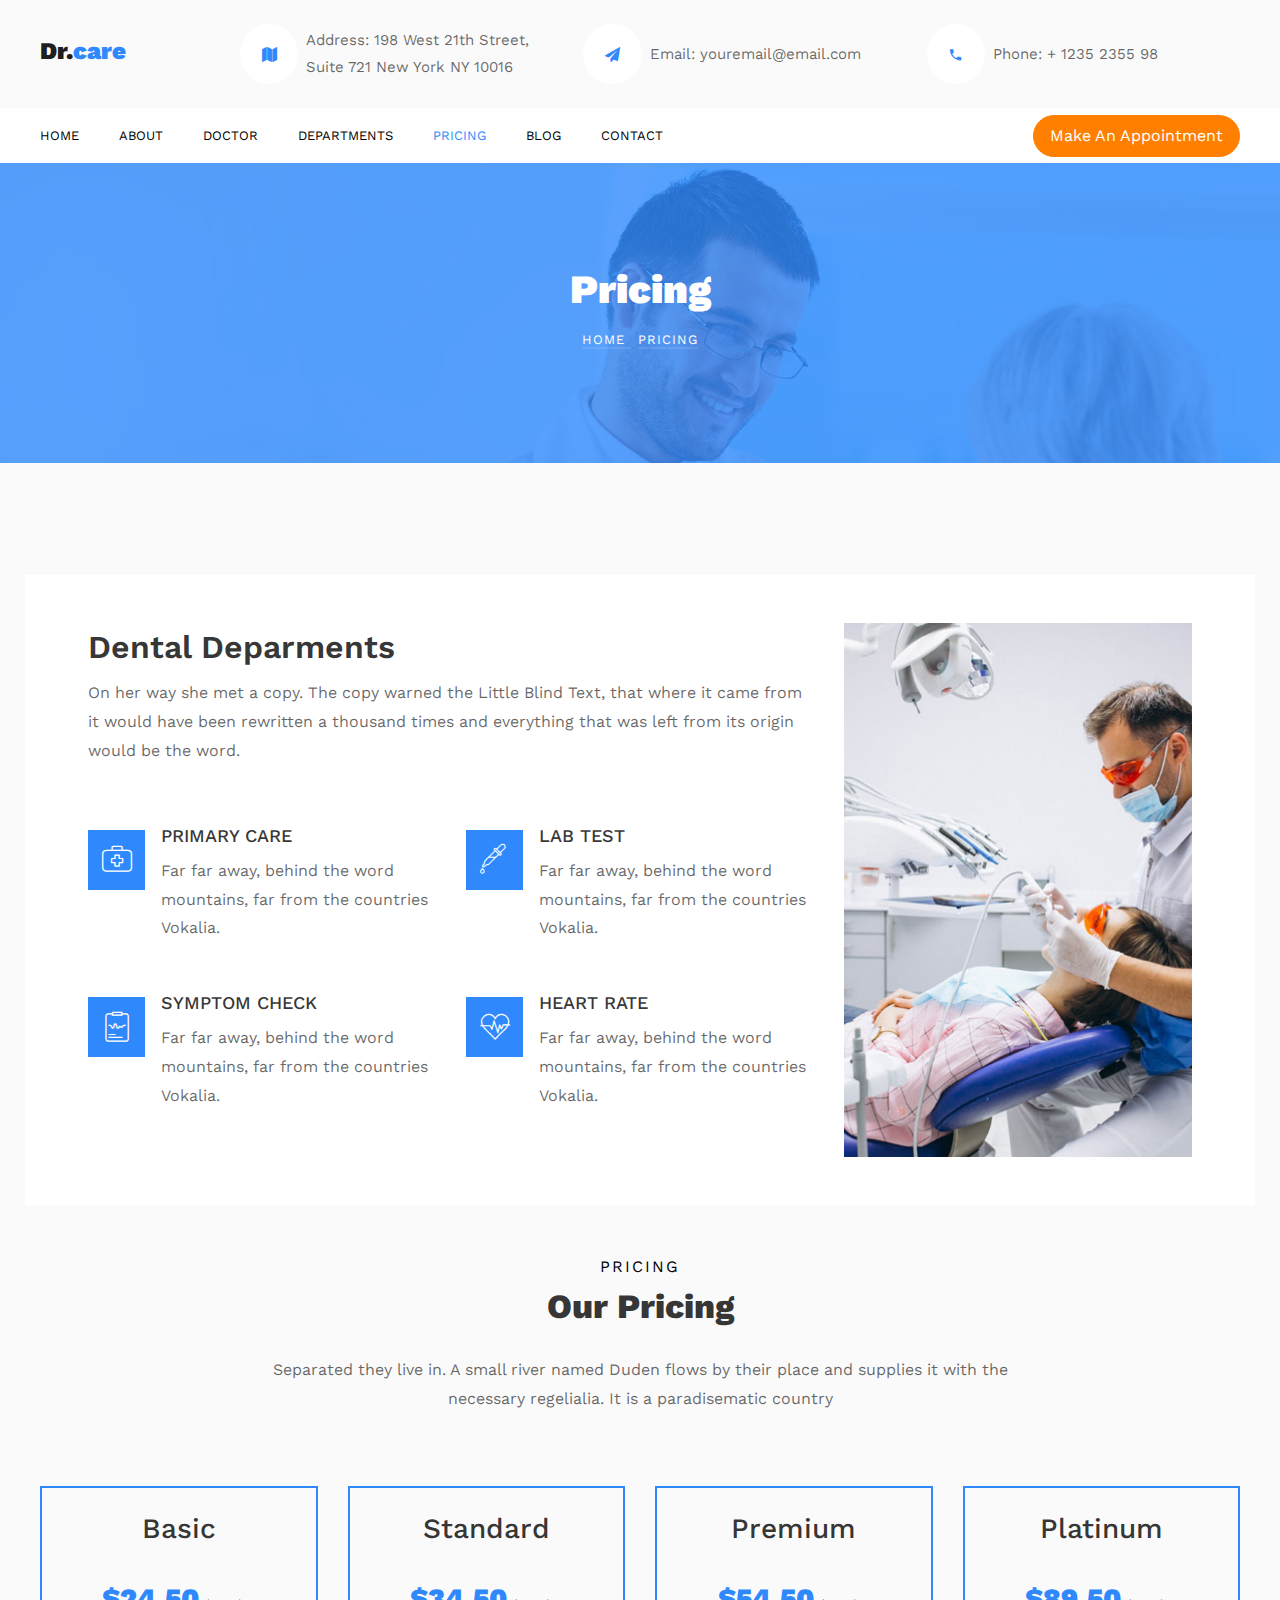
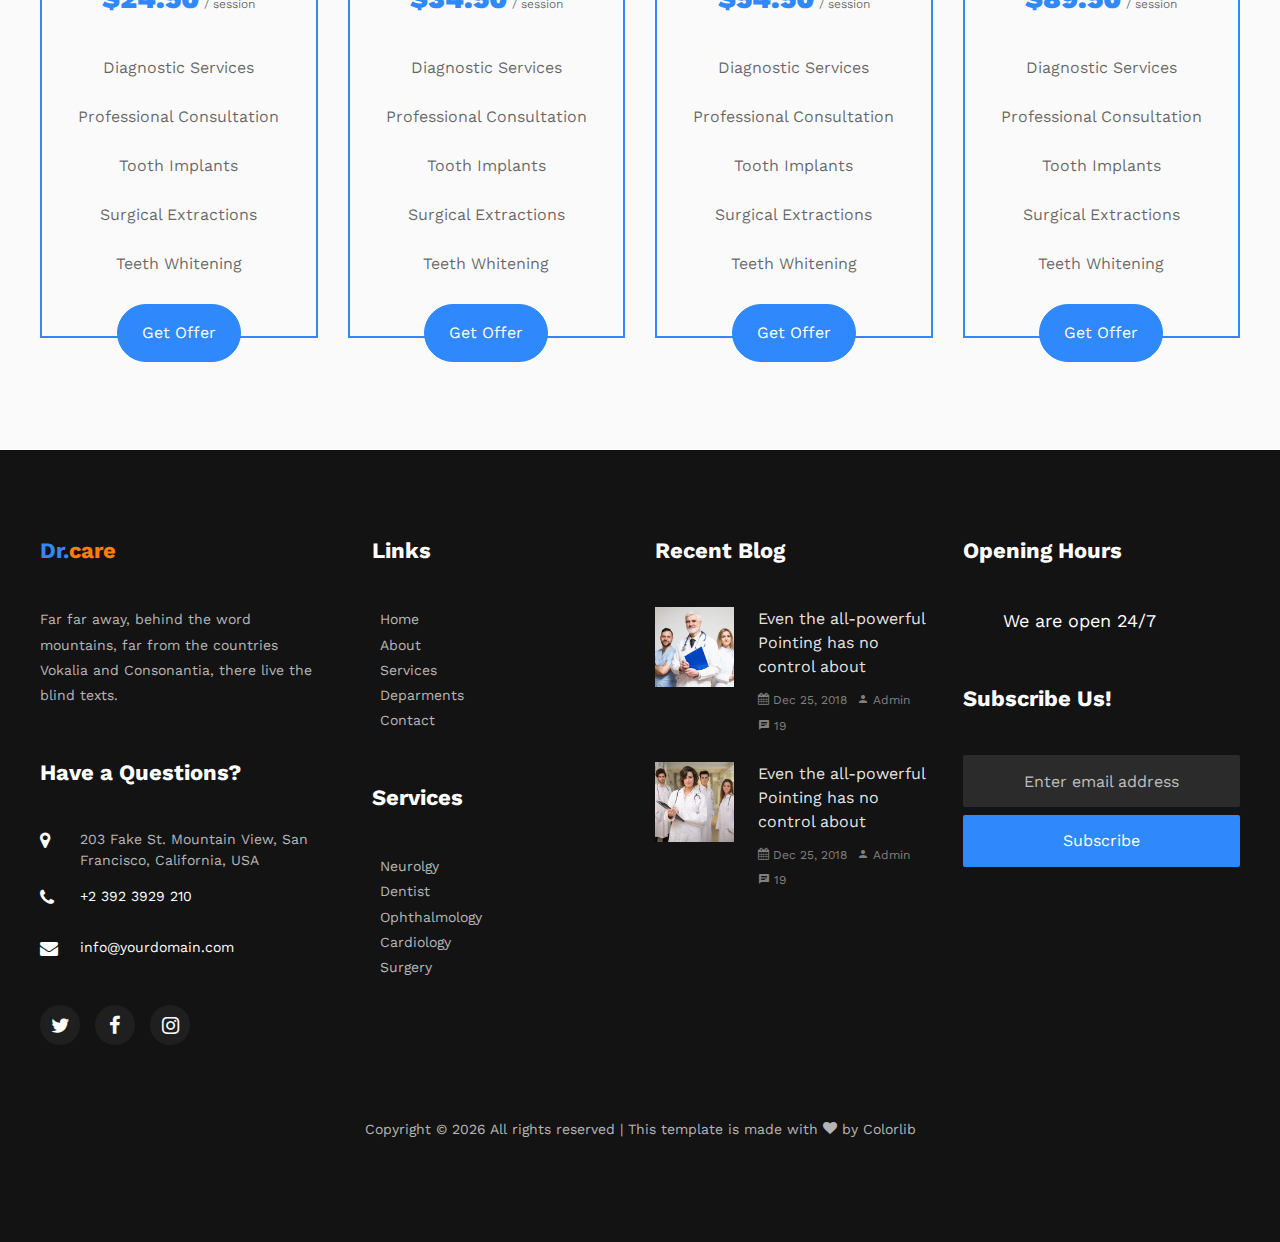
<file: pricing.html>
<!DOCTYPE html>
<html lang="en">

<head>
	<title>Dr.care - Pricing</title>
	<meta charset="utf-8">
	<meta name="viewport" content="width=device-width, initial-scale=1, shrink-to-fit=no">

	<link href="https://fonts.googleapis.com/css?family=Work+Sans:100,200,300,400,500,600,700,800,900" rel="stylesheet">

	<link rel="stylesheet" href="css/open-iconic-bootstrap.min.css">
	<!-- <link rel="stylesheet" href="css/animate.css">

	<link rel="stylesheet" href="css/owl.carousel.min.css">
	<link rel="stylesheet" href="css/owl.theme.default.min.css">
	<link rel="stylesheet" href="css/magnific-popup.css">

	<link rel="stylesheet" href="css/aos.css">

	<link rel="stylesheet" href="css/ionicons.min.css">

	<link rel="stylesheet" href="css/bootstrap-datepicker.css">
	<link rel="stylesheet" href="css/jquery.timepicker.css"> -->


	<link rel="stylesheet" href="css/flaticon.css">
	<link rel="stylesheet" href="css/icomoon.css">
	<link rel="stylesheet" href="css/style.css">
</head>

<body>
	<!-- ======================= Top Navbar ======================= -->
	<nav class="navbar py-4 navbar-expand-lg ftco_navbar navbar-light bg-light flex-row">
		<div class="container">
			<div class="row no-gutters d-flex align-items-start align-items-center px-3 px-md-0">
				<div class="col-lg-2 pr-4 align-items-center">
					<a class="navbar-brand" href="index.html">Dr.<span>care</span></a>
				</div>
				<div class="col-lg-10 d-none d-md-block">
					<div class="row d-flex">
						<div class="col-md-4 pr-4 d-flex topper align-items-center">
							<div class="icon bg-white mr-2 d-flex justify-content-center align-items-center"><span
									class="icon-map"></span></div>
							<span class="text">Address: 198 West 21th Street, Suite 721 New York NY 10016</span>
						</div>
						<div class="col-md pr-4 d-flex topper align-items-center">
							<div class="icon bg-white mr-2 d-flex justify-content-center align-items-center"><span
									class="icon-paper-plane"></span></div>
							<span class="text">Email: youremail@email.com</span>
						</div>
						<div class="col-md pr-4 d-flex topper align-items-center">
							<div class="icon bg-white mr-2 d-flex justify-content-center align-items-center"><span
									class="icon-phone2"></span></div>
							<span class="text">Phone: + 1235 2355 98</span>
						</div>
					</div>
				</div>
			</div>
		</div>
	</nav>
	<!-- ======================= Navbar ======================= -->
	<nav class="navbar navbar-expand-lg navbar-dark bg-dark ftco-navbar-light" id="ftco-navbar">
		<div class="container d-flex align-items-center">
			<button class="navbar-toggler" type="button" data-toggle="collapse" data-target="#ftco-nav"
				aria-controls="ftco-nav" aria-expanded="false" aria-label="Toggle navigation">
				<span class="oi oi-menu"></span> Menu
			</button>
			<p class="button-custom order-lg-last mb-0"><a href="appointment.html"
					class="btn btn-secondary py-2 px-3">Make An Appointment</a></p>
			<div class="collapse navbar-collapse" id="ftco-nav">
				<ul class="navbar-nav mr-auto">
					<li class="nav-item"><a href="index.html" class="nav-link pl-0">Home</a></li>
					<li class="nav-item"><a href="about.html" class="nav-link">About</a></li>
					<li class="nav-item"><a href="doctor.html" class="nav-link">Doctor</a></li>
					<li class="nav-item"><a href="department.html" class="nav-link">Departments</a></li>
					<li class="nav-item active"><a href="pricing.html" class="nav-link">Pricing</a></li>
					<li class="nav-item"><a href="blog.html" class="nav-link">Blog</a></li>
					<li class="nav-item"><a href="contact.html" class="nav-link">Contact</a></li>
				</ul>
			</div>
		</div>
	</nav>
	<!-- END nav -->

	<!-- ======================= Header ======================= -->
	<section class="hero-wrap hero-wrap-2" style="background-image: url('images/bg_1.jpg');"
		data-stellar-background-ratio="0.5">
		<div class="overlay"></div>
		<div class="container">
			<div class="row no-gutters slider-text align-items-center justify-content-center">
				<div class="col-md-9  text-center">
					<h1 class="mb-2 bread">Pricing</h1>
					<p class="breadcrumbs"><span class="mr-2"><a href="index.html">Home <i
									class="ion-ios-arrow-forward"></i></a></span> <span>Pricing <i
								class="ion-ios-arrow-forward"></i></span></p>
				</div>
			</div>
		</div>
	</section>


	<!-- ======================= Departments ======================= -->
	<section class="ftco-section ftco-departments bg-light">
		<div class="container">
			<div class="row departments p-5 mb-5 bg-white">
				<div class="col-lg-4 order-lg-last d-flex align-items-stretch">
					<div class="img d-flex align-self-stretch" style="background-image: url(images/dept-3.jpg);"></div>
				</div>
				<div class="col-md-8">
					<h2>Dental Deparments</h2>
					<p>On her way she met a copy. The copy warned the Little Blind Text, that where it came from it
						would have been rewritten a thousand times and everything that was left from its origin would be
						the word.</p>
					<div class="row mt-5 pt-2">
						<div class="col-lg-6">
							<div class="services-2 d-flex">
								<div class="icon mt-2 mr-3 d-flex justify-content-center align-items-center"><span
										class="flaticon-first-aid-kit"></span></div>
								<div class="text">
									<h3>Primary Care</h3>
									<p>Far far away, behind the word mountains, far from the countries Vokalia.</p>
								</div>
							</div>
						</div>
						<div class="col-lg-6">
							<div class="services-2 d-flex">
								<div class="icon mt-2 mr-3 d-flex justify-content-center align-items-center"><span
										class="flaticon-dropper"></span></div>
								<div class="text">
									<h3>Lab Test</h3>
									<p>Far far away, behind the word mountains, far from the countries Vokalia.</p>
								</div>
							</div>
						</div>
						<div class="col-lg-6">
							<div class="services-2 d-flex">
								<div class="icon mt-2 mr-3 d-flex justify-content-center align-items-center"><span
										class="flaticon-experiment-results"></span></div>
								<div class="text">
									<h3>Symptom Check</h3>
									<p>Far far away, behind the word mountains, far from the countries Vokalia.</p>
								</div>
							</div>
						</div>
						<div class="col-lg-6">
							<div class="services-2 d-flex">
								<div class="icon mt-2 mr-3 d-flex justify-content-center align-items-center"><span
										class="flaticon-heart-rate"></span></div>
								<div class="text">
									<h3>Heart Rate</h3>
									<p>Far far away, behind the word mountains, far from the countries Vokalia.</p>
								</div>
							</div>
						</div>
					</div>
				</div>
			</div>
			<div class="row justify-content-center my-5 pb-2">
				<div class="col-md-8 text-center heading-section ">
					<span class="subheading">Pricing</span>
					<h2 class="mb-4">Our Pricing</h2>
					<p>Separated they live in. A small river named Duden flows by their place and supplies it with the
						necessary regelialia. It is a paradisematic country</p>
				</div>
			</div>
			<div class="row">
				<div class="col-md-3 ">
					<div class="pricing-entry pb-5 text-center">
						<div>
							<h3 class="mb-4">Basic</h3>
							<p><span class="price">$24.50</span> <span class="per">/ session</span></p>
						</div>
						<ul>
							<li>Diagnostic Services</li>
							<li>Professional Consultation</li>
							<li>Tooth Implants</li>
							<li>Surgical Extractions</li>
							<li>Teeth Whitening</li>
						</ul>
						<p class="button text-center"><a href="#" class="btn btn-primary px-4 py-3">Get Offer</a></p>
					</div>
				</div>
				<div class="col-md-3 ">
					<div class="pricing-entry pb-5 text-center">
						<div>
							<h3 class="mb-4">Standard</h3>
							<p><span class="price">$34.50</span> <span class="per">/ session</span></p>
						</div>
						<ul>
							<li>Diagnostic Services</li>
							<li>Professional Consultation</li>
							<li>Tooth Implants</li>
							<li>Surgical Extractions</li>
							<li>Teeth Whitening</li>
						</ul>
						<p class="button text-center"><a href="#" class="btn btn-primary px-4 py-3">Get Offer</a></p>
					</div>
				</div>
				<div class="col-md-3 ">
					<div class="pricing-entry active pb-5 text-center">
						<div>
							<h3 class="mb-4">Premium</h3>
							<p><span class="price">$54.50</span> <span class="per">/ session</span></p>
						</div>
						<ul>
							<li>Diagnostic Services</li>
							<li>Professional Consultation</li>
							<li>Tooth Implants</li>
							<li>Surgical Extractions</li>
							<li>Teeth Whitening</li>
						</ul>
						<p class="button text-center"><a href="#" class="btn btn-primary px-4 py-3">Get Offer</a></p>
					</div>
				</div>
				<div class="col-md-3 ">
					<div class="pricing-entry pb-5 text-center">
						<div>
							<h3 class="mb-4">Platinum</h3>
							<p><span class="price">$89.50</span> <span class="per">/ session</span></p>
						</div>
						<ul>
							<li>Diagnostic Services</li>
							<li>Professional Consultation</li>
							<li>Tooth Implants</li>
							<li>Surgical Extractions</li>
							<li>Teeth Whitening</li>
						</ul>
						<p class="button text-center"><a href="#" class="btn btn-primary px-4 py-3">Get Offer</a></p>
					</div>
				</div>
			</div>
		</div>
	</section>


	<!-- ======================= Footer ======================= -->
	<footer class="ftco-footer ftco-bg-dark ftco-section">
		<div class="container">
			<div class="row mb-5">
				<div class="col-md">
					<div class="ftco-footer-widget mb-5">
						<h2 class="ftco-heading-2 logo">Dr.<span>care</span></h2>
						<p>Far far away, behind the word mountains, far from the countries Vokalia and Consonantia,
							there live the blind texts.</p>
					</div>
					<div class="ftco-footer-widget mb-5">
						<h2 class="ftco-heading-2">Have a Questions?</h2>
						<div class="block-23 mb-3">
							<ul>
								<li><span class="icon icon-map-marker"></span><span class="text">203 Fake St. Mountain
										View, San Francisco, California, USA</span></li>
								<li><a href="#"><span class="icon icon-phone"></span><span class="text">+2 392 3929
											210</span></a></li>
								<li><a href="#"><span class="icon icon-envelope"></span><span
											class="text">info@yourdomain.com</span></a></li>
							</ul>
						</div>

						<ul class="ftco-footer-social list-unstyled float-md-left float-lft mt-3">
							<li class=""><a href="#"><span class="icon-twitter"></span></a></li>
							<li class=""><a href="#"><span class="icon-facebook"></span></a></li>
							<li class=""><a href="#"><span class="icon-instagram"></span></a></li>
						</ul>
					</div>
				</div>
				<div class="col-md">
					<div class="ftco-footer-widget mb-5 ml-md-4">
						<h2 class="ftco-heading-2">Links</h2>
						<ul class="list-unstyled">
							<li><a href="#"><span class="ion-ios-arrow-round-forward mr-2"></span>Home</a></li>
							<li><a href="#"><span class="ion-ios-arrow-round-forward mr-2"></span>About</a></li>
							<li><a href="#"><span class="ion-ios-arrow-round-forward mr-2"></span>Services</a></li>
							<li><a href="#"><span class="ion-ios-arrow-round-forward mr-2"></span>Deparments</a></li>
							<li><a href="#"><span class="ion-ios-arrow-round-forward mr-2"></span>Contact</a></li>
						</ul>
					</div>
					<div class="ftco-footer-widget mb-5 ml-md-4">
						<h2 class="ftco-heading-2">Services</h2>
						<ul class="list-unstyled">
							<li><a href="#"><span class="ion-ios-arrow-round-forward mr-2"></span>Neurolgy</a></li>
							<li><a href="#"><span class="ion-ios-arrow-round-forward mr-2"></span>Dentist</a></li>
							<li><a href="#"><span class="ion-ios-arrow-round-forward mr-2"></span>Ophthalmology</a></li>
							<li><a href="#"><span class="ion-ios-arrow-round-forward mr-2"></span>Cardiology</a></li>
							<li><a href="#"><span class="ion-ios-arrow-round-forward mr-2"></span>Surgery</a></li>
						</ul>
					</div>
				</div>
				<div class="col-md">
					<div class="ftco-footer-widget mb-5">
						<h2 class="ftco-heading-2">Recent Blog</h2>
						<div class="block-21 mb-4 d-flex">
							<a class="blog-img mr-4" style="background-image: url(images/image_1.jpg);"></a>
							<div class="text">
								<h3 class="heading"><a href="#">Even the all-powerful Pointing has no control about</a>
								</h3>
								<div class="meta">
									<div><a href="#"><span class="icon-calendar"></span> Dec 25, 2018</a></div>
									<div><a href="#"><span class="icon-person"></span> Admin</a></div>
									<div><a href="#"><span class="icon-chat"></span> 19</a></div>
								</div>
							</div>
						</div>
						<div class="block-21 mb-5 d-flex">
							<a class="blog-img mr-4" style="background-image: url(images/image_2.jpg);"></a>
							<div class="text">
								<h3 class="heading"><a href="#">Even the all-powerful Pointing has no control about</a>
								</h3>
								<div class="meta">
									<div><a href="#"><span class="icon-calendar"></span> Dec 25, 2018</a></div>
									<div><a href="#"><span class="icon-person"></span> Admin</a></div>
									<div><a href="#"><span class="icon-chat"></span> 19</a></div>
								</div>
							</div>
						</div>
					</div>
				</div>
				<div class="col-md">
					<div class="ftco-footer-widget mb-5">
						<h2 class="ftco-heading-2">Opening Hours</h2>
						<h3 class="open-hours pl-4"><span class="ion-ios-time mr-3"></span>We are open 24/7</h3>
					</div>
					<div class="ftco-footer-widget mb-5">
						<h2 class="ftco-heading-2">Subscribe Us!</h2>
						<form action="#" class="subscribe-form">
							<div class="form-group">
								<input type="text" class="form-control mb-2 text-center"
									placeholder="Enter email address">
								<input type="submit" value="Subscribe" class="form-control submit px-3">
							</div>
						</form>
					</div>
				</div>
			</div>
			<div class="row">
				<div class="col-md-12 text-center">

					<p>
						<!-- Link back to Colorlib can't be removed. Template is licensed under CC BY 3.0. -->
						Copyright &copy;
						<script>document.write(new Date().getFullYear());</script> All rights reserved | This template
						is made with <i class="icon-heart" aria-hidden="true"></i> by <a href="https://colorlib.com"
							target="_blank">Colorlib</a>
						<!-- Link back to Colorlib can't be removed. Template is licensed under CC BY 3.0. -->
					</p>
				</div>
			</div>
		</div>
	</footer>



	<!-- loader -->
	<!-- <div id="ftco-loader" class="show fullscreen"><svg class="circular" width="48px" height="48px"><circle class="path-bg" cx="24" cy="24" r="22" fill="none" stroke-width="4" stroke="#eeeeee"/><circle class="path" cx="24" cy="24" r="22" fill="none" stroke-width="4" stroke-miterlimit="10" stroke="#F96D00"/></svg></div> -->


	<script src="js/jquery.min.js"></script>
	<!-- <script src="js/jquery-migrate-3.0.1.min.js"></script> -->
	<script src="js/popper.min.js"></script>
	<script src="js/bootstrap.min.js"></script>
	<!-- <script src="js/jquery.easing.1.3.js"></script>
  <script src="js/jquery.waypoints.min.js"></script>
  <script src="js/jquery.stellar.min.js"></script>
  <script src="js/owl.carousel.min.js"></script>
  <script src="js/jquery.magnific-popup.min.js"></script>
  <script src="js/aos.js"></script>
  <script src="js/jquery.animateNumber.min.js"></script>
  <script src="js/bootstrap-datepicker.js"></script>
  <script src="js/jquery.timepicker.min.js"></script>
  <script src="js/scrollax.min.js"></script>
  <script src="https://maps.googleapis.com/maps/api/js?key=AIzaSyBVWaKrjvy3MaE7SQ74_uJiULgl1JY0H2s&sensor=false"></script>
  <script src="js/google-map.js"></script>
  <script src="js/main.js"></script> -->

</body>

</html>
</file>
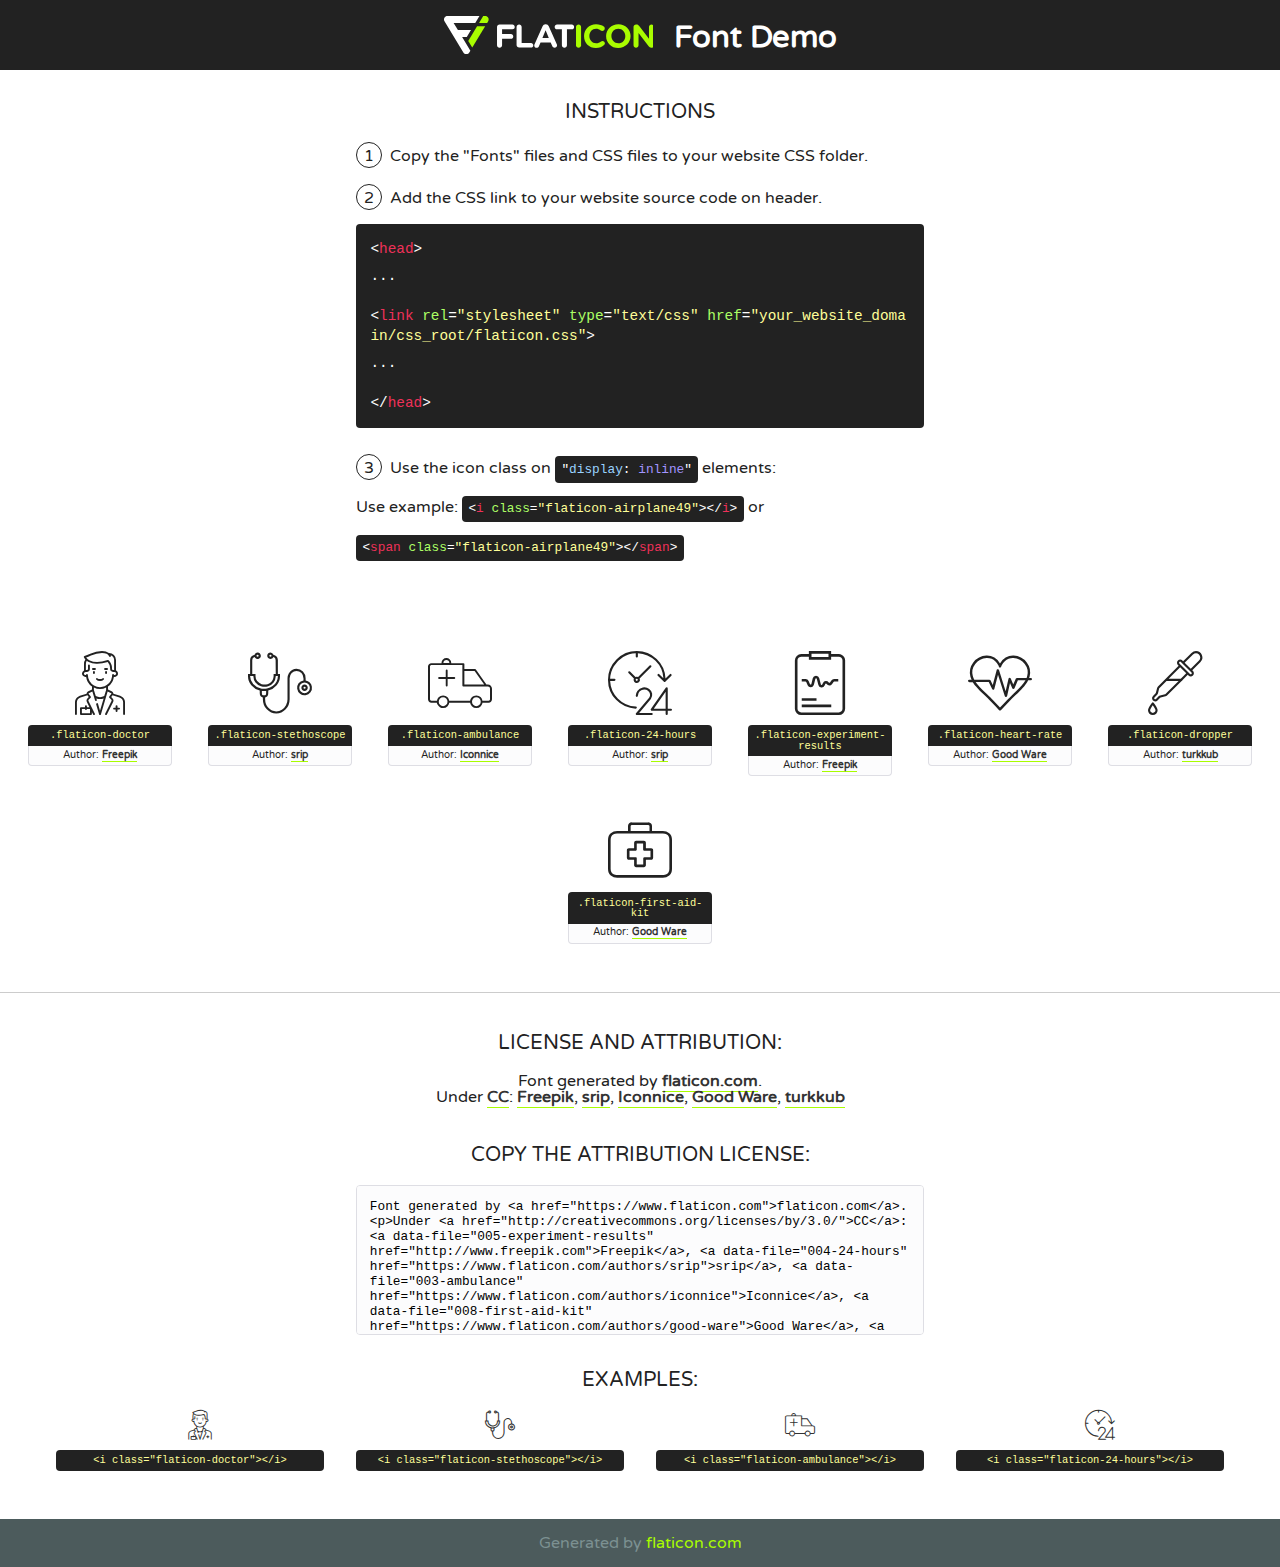
<file: fonts/flaticon/font/flaticon.html>
<!DOCTYPE html>
<!--
  Flaticon icon font: Flaticon
  Creation date: 23/01/2019 09:05
-->
<html>
<!DOCTYPE html>
<html>

<head>
    <title>Flaticon WebFont</title>
    <link href="http://fonts.googleapis.com/css?family=Varela+Round" rel="stylesheet" type="text/css" />
    <link rel="stylesheet" type="text/css" href="flaticon.css">
    <meta charset="UTF-8">
    <style>
    html, body, div, span, applet, object, iframe,
    h1, h2, h3, h4, h5, h6, p, blockquote, pre,
    a, abbr, acronym, address, big, cite, code,
    del, dfn, em, img, ins, kbd, q, s, samp,
    small, strike, strong, sub, sup, tt, var,
    b, u, i, center,
    dl, dt, dd, ol, ul, li,
    fieldset, form, label, legend,
    table, caption, tbody, tfoot, thead, tr, th, td,
    article, aside, canvas, details, embed, 
    figure, figcaption, footer, header, hgroup, 
    menu, nav, output, ruby, section, summary,
    time, mark, audio, video {
        margin: 0;
        padding: 0;
        border: 0;
        font-size: 100%;
        font: inherit;
        vertical-align: baseline;
    }
    /* HTML5 display-role reset for older browsers */
    article, aside, details, figcaption, figure, 
    footer, header, hgroup, menu, nav, section {
        display: block;
    }
    body {
        line-height: 1;
    }
    ol, ul {
        list-style: none;
    }
    blockquote, q {
        quotes: none;
    }
    blockquote:before, blockquote:after,
    q:before, q:after {
        content: '';
        content: none;
    }
    table {
        border-collapse: collapse;
        border-spacing: 0;
    }
    body {
        font-family: 'Varela Round', Helvetica, Arial, sans-serif;
        font-size: 16px;
        color: #222;
    }
    a {
        color: #333;
        border-bottom: 1px solid #a9fd00;
        font-weight: bold;
        text-decoration: none;
    }
    * {
        -moz-box-sizing: border-box;
        -webkit-box-sizing: border-box;
        box-sizing: border-box;
        margin: 0;
        padding: 0;
    }
    [class^="flaticon-"]:before, [class*=" flaticon-"]:before, [class^="flaticon-"]:after, [class*=" flaticon-"]:after {
        font-family: Flaticon;
        font-size: 30px;
        font-style: normal;
        margin-left: 20px;
        color: #333;
    }
    .wrapper {
        max-width: 600px;
        margin: auto;
        padding: 0 1em;
    }
    .title {
        font-size: 1.25em;
        text-align: center;
        margin-bottom: 1em;
        text-transform: uppercase;
    }
    header {
        text-align: center;
        background-color: #222;
        color: #fff;
        padding: 1em;
    }
    header .logo {
        width: 210px;
        height: 38px;
        display: inline-block;
        vertical-align: middle;
        margin-right: 1em;
        border: none;
    }
    header strong {
        font-size: 1.95em;
        font-weight: bold;
        vertical-align: middle;
        margin-top: 5px;
        display: inline-block;
    }
    .demo {
        margin: 2em auto;
        line-height: 1.25em;
    }
    .demo ul li {
        margin-bottom: 1em;
    }
    .demo ul li .num {
        color: #222;
        border-radius: 20px;
        display: inline-block;
        width: 26px;
        padding: 3px;
        height: 26px;
        text-align: center;
        margin-right: 0.5em;
        border: 1px solid #222;
    }
    .demo ul li code {
        background-color: #222;
        border-radius: 4px;
        padding: 0.25em 0.5em;
        display: inline-block;
        color: #fff;
        font-family: Consolas,Monaco,Lucida Console,Liberation Mono,DejaVu Sans Mono,Bitstream Vera Sans Mono,Courier New, monospace;
        font-weight: lighter;
        margin-top: 1em;
        font-size: 0.8em;
        word-break: break-all;
    }
    .demo ul li code.big {
        padding: 1em;
        font-size: 0.9em;
    }
    .demo ul li code .red {
        color: #EF3159;
    }
    .demo ul li code .green {
        color: #ACFF65;
    }
    .demo ul li code .yellow {
        color: #FFFF99;
    }
    .demo ul li code .blue {
        color: #99D3FF;
    }
    .demo ul li code .purple {
        color: #A295FF;
    }
    .demo ul li code .dots {
        margin-top: 0.5em;
        display: block;
    }
    #glyphs {
        border-bottom: 1px solid #ccc;
        padding: 2em 0;
        text-align: center;
    }
    .glyph {
        display: inline-block;
        width: 9em;
        margin: 1em;
        text-align: center;
        vertical-align: top;
        background: #FFF;
    }
    .glyph .glyph-icon {
        padding: 10px;
        display: block;
        font-family:"Flaticon";
        font-size: 64px;
        line-height: 1;
    }
    .glyph .glyph-icon:before {
        font-size: 64px;
        color: #222;
        margin-left: 0;
    }
    .class-name {
        font-size: 0.65em;
        background-color: #222;
        color: #fff;
        border-radius: 4px 4px 0 0;
        padding: 0.5em;
        color: #FFFF99;
        font-family: Consolas,Monaco,Lucida Console,Liberation Mono,DejaVu Sans Mono,Bitstream Vera Sans Mono,Courier New, monospace;
    }
    .author-name {
        font-size: 0.6em;
        background-color: #fcfcfd;
        border: 1px solid #DEDEE4;
        border-top: 0;
        border-radius: 0 0 4px 4px;
        padding: 0.5em;
    }
    .class-name:last-child {
        font-size: 10px;
        color:#888;
    }
    .class-name:last-child a {
        font-size: 10px;
        color:#555;
    }
    .class-name:last-child a:hover {
        color:#a9fd00;
    }
    .glyph > input {
        display: block;
        width: 100px;
        margin: 5px auto;
        text-align: center;
        font-size: 12px;
        cursor: text;
    }
    .glyph > input.icon-input {
        font-family:"Flaticon";
        font-size: 16px;
        margin-bottom: 10px;
    }
    .attribution .title {
        margin-top: 2em;
    }
    .attribution textarea {
        background-color: #fcfcfd;
        padding: 1em;
        border: none;
        box-shadow: none;
        border: 1px solid #DEDEE4;
        border-radius: 4px;
        resize: none;
        width: 100%;
        height: 150px;
        font-size: 0.8em;
        font-family: Consolas,Monaco,Lucida Console,Liberation Mono,DejaVu Sans Mono,Bitstream Vera Sans Mono,Courier New, monospace;
        -webkit-appearance: none;
    }
    .iconsuse {
        margin: 2em auto;
        text-align: center;
        max-width: 1200px;
    }
    .iconsuse:after {
        content: '';
        display: table;
        clear: both;
    }
    .iconsuse .image {
        float: left;
        width: 25%;
        padding: 0 1em;
    }
    .iconsuse .image p {
        margin-bottom: 1em;
    }
    .iconsuse .image span {
        display: block;
        font-size: 0.65em;
        background-color: #222;
        color: #fff;
        border-radius: 4px;
        padding: 0.5em;
        color: #FFFF99;
        margin-top: 1em;
        font-family: Consolas,Monaco,Lucida Console,Liberation Mono,DejaVu Sans Mono,Bitstream Vera Sans Mono,Courier New, monospace;
    }
    #footer {
        text-align: center;
        background-color: #4C5B5C;
        color: #7c9192;
        padding: 1em;
    }
    #footer a {
        border: none;
        color: #a9fd00;
        font-weight: normal;
    }
    @media (max-width: 960px) {
        .iconsuse .image {
            width: 50%;
        }
    }
    @media (max-width: 560px) {
        .iconsuse .image {
            width: 100%;
        }
    }
    </style>
</head>

<body class="characters-off">

    <header>
        <a href="https://www.flaticon.com" target="_blank" class="logo">
            <svg version="1.1" xmlns="http://www.w3.org/2000/svg" xmlns:xlink="http://www.w3.org/1999/xlink" xmlns:a="http://ns.adobe.com/AdobeSVGViewerExtensions/3.0/" viewBox="0 0 560.875 102.036" enable-background="new 0 0 560.875 102.036" xml:space="preserve">
                <defs>
                </defs>
                <g>
                    <g class="letters">
                        <path fill="#ffffff" d="M141.596,29.675c0-3.777,2.985-6.767,6.764-6.767h34.438c3.426,0,6.15,2.728,6.15,6.15
                        c0,3.43-2.724,6.149-6.15,6.149h-27.674v13.091h23.719c3.429,0,6.151,2.724,6.151,6.15c0,3.43-2.723,6.149-6.151,6.149h-23.719
                        v17.574c0,3.773-2.986,6.761-6.764,6.761c-3.779,0-6.764-2.989-6.764-6.761V29.675z"></path>
                        <path fill="#ffffff" d="M193.844,29.149c0-3.781,2.985-6.767,6.764-6.767c3.776,0,6.763,2.985,6.763,6.767v42.957h25.039
                        c3.426,0,6.149,2.726,6.149,6.153c0,3.425-2.723,6.15-6.149,6.15h-31.802c-3.779,0-6.764-2.986-6.764-6.768V29.149z"></path>
                        <path fill="#ffffff" d="M241.891,75.71l21.438-48.407c1.492-3.341,4.215-5.357,7.906-5.357h0.792
                        c3.686,0,6.323,2.017,7.815,5.357l21.439,48.407c0.436,0.967,0.701,1.845,0.701,2.723c0,3.602-2.809,6.501-6.414,6.501
                        c-3.161,0-5.269-1.845-6.499-4.655l-4.132-9.661h-27.059l-4.301,10.102c-1.144,2.631-3.426,4.214-6.237,4.214
                        c-3.517,0-6.24-2.81-6.24-6.325C241.1,77.64,241.451,76.677,241.891,75.71z M279.932,58.666l-8.521-20.297l-8.526,20.297H279.932
                        z"></path>
                        <path fill="#ffffff" d="M314.864,35.387H301.86c-3.429,0-6.239-2.813-6.239-6.238c0-3.429,2.811-6.24,6.239-6.24h39.533
                        c3.426,0,6.237,2.811,6.237,6.24c0,3.425-2.811,6.238-6.237,6.238h-13.001v42.785c0,3.773-2.99,6.761-6.764,6.761
                        c-3.779,0-6.764-2.989-6.764-6.761V35.387z"></path>
                        <path fill="#A9FD00" d="M352.615,29.149c0-3.781,2.985-6.767,6.767-6.767c3.774,0,6.761,2.985,6.761,6.767v49.024
                        c0,3.773-2.987,6.761-6.761,6.761c-3.781,0-6.767-2.989-6.767-6.761V29.149z"></path>
                        <path fill="#A9FD00" d="M374.132,53.836v-0.179c0-17.481,13.178-31.801,32.065-31.801c9.22,0,15.459,2.458,20.557,6.238
                        c1.402,1.054,2.637,2.985,2.637,5.357c0,3.692-2.985,6.59-6.681,6.59c-1.845,0-3.071-0.702-4.044-1.319
                        c-3.776-2.813-7.729-4.393-12.562-4.393c-10.364,0-17.831,8.611-17.831,19.154v0.173c0,10.542,7.291,19.329,17.831,19.329
                        c5.715,0,9.492-1.756,13.359-4.834c1.049-0.874,2.458-1.491,4.039-1.491c3.429,0,6.325,2.813,6.325,6.236
                        c0,2.106-1.056,3.78-2.282,4.834c-5.539,4.834-12.036,7.733-21.878,7.733C387.572,85.464,374.132,71.493,374.132,53.836z"></path>
                        <path fill="#A9FD00" d="M433.009,53.836v-0.179c0-17.481,13.79-31.801,32.766-31.801c18.981,0,32.592,14.143,32.592,31.628v0.173
                        c0,17.483-13.785,31.807-32.769,31.807C446.625,85.464,433.009,71.32,433.009,53.836z M484.224,53.836v-0.179
                        c0-10.539-7.725-19.326-18.626-19.326c-10.893,0-18.449,8.611-18.449,19.154v0.173c0,10.542,7.73,19.329,18.626,19.329
                        C476.676,72.986,484.224,64.378,484.224,53.836z"></path>
                        <path fill="#A9FD00" d="M506.233,29.321c0-3.774,2.99-6.763,6.767-6.763h1.401c3.252,0,5.183,1.583,7.029,3.953l26.093,34.265
                        V29.059c0-3.692,2.99-6.677,6.681-6.677c3.683,0,6.671,2.985,6.671,6.677v48.934c0,3.78-2.987,6.765-6.764,6.765h-0.436
                        c-3.257,0-5.188-1.581-7.034-3.953l-27.056-35.492v32.944c0,3.687-2.985,6.676-6.678,6.676c-3.683,0-6.673-2.989-6.673-6.676
                        V29.321z"></path>
                    </g>
                    <g class="insignia">
                        <path fill="#ffffff" d="M48.372,56.137h12.517l11.156-18.537H37.186L25.688,18.539h57.825L94.668,0H9.271
                        C5.925,0,2.842,1.801,1.198,4.716c-1.644,2.907-1.593,6.482,0.134,9.343l50.38,83.501c1.678,2.781,4.689,4.476,7.938,4.476
                        c3.246,0,6.257-1.695,7.935-4.476l2.898-4.804L48.372,56.137z"></path>
                        <g class="i">
                            <path fill="#A9FD00" d="M93.575,18.539h0.031v0.004l21.652,0.004l2.705-4.488c1.727-2.861,1.778-6.436,0.133-9.343
                            C116.454,1.801,113.371,0,110.026,0h-5.294L93.575,18.539z"></path>
                            <polygon fill="#A9FD00" points="88.291,27.356 64.725,66.486 75.519,84.404 109.942,27.356"></polygon>
                        </g>
                    </g>
                </g>
            </svg>
        </a>
        <strong>Font Demo</strong>
    </header>


    <section class="demo wrapper">

        <p class="title">Instructions</p>

        <ul>
            <li>
                <span class="num">1</span>Copy the "Fonts" files and CSS files to your website CSS folder.
            </li>
            <li>
                <span class="num">2</span>Add the CSS link to your website source code on header.
                <code class="big">
                    &lt;<span class="red">head</span>&gt;
                    <br/><span class="dots">...</span>
                    <br/>&lt;<span class="red">link</span> <span class="green">rel</span>=<span class="yellow">"stylesheet"</span> <span class="green">type</span>=<span class="yellow">"text/css"</span> <span class="green">href</span>=<span class="yellow">"your_website_domain/css_root/flaticon.css"</span>&gt;
                    <br/><span class="dots">...</span>
                    <br/>&lt;/<span class="red">head</span>&gt;
                </code>
            </li>

            <li>
                <p>
                    <span class="num">3</span>Use the icon class on <code>"<span class="blue">display</span>:<span class="purple"> inline</span>"</code> elements:
                    <br />
                    Use example: <code>&lt;<span class="red">i</span> <span class="green">class</span>=<span class="yellow">&quot;flaticon-airplane49&quot;</span>&gt;&lt;/<span class="red">i</span>&gt;</code> or <code>&lt;<span class="red">span</span> <span class="green">class</span>=<span class="yellow">&quot;flaticon-airplane49&quot;</span>&gt;&lt;/<span class="red">span</span>&gt;</code>
            </li>
        </ul>

    </section>




   <section id="glyphs">          
    
      
        <div class="glyph"><div class="glyph-icon flaticon-doctor"></div>
            <div class="class-name">.flaticon-doctor</div>
            <div class="author-name">Author: <a data-file="001-doctor" href="http://www.freepik.com">Freepik</a> </div> 
        </div>        
        
        <div class="glyph"><div class="glyph-icon flaticon-stethoscope"></div>
            <div class="class-name">.flaticon-stethoscope</div>
            <div class="author-name">Author: <a data-file="002-stethoscope" href="https://www.flaticon.com/authors/srip">srip</a> </div> 
        </div>        
        
        <div class="glyph"><div class="glyph-icon flaticon-ambulance"></div>
            <div class="class-name">.flaticon-ambulance</div>
            <div class="author-name">Author: <a data-file="003-ambulance" href="https://www.flaticon.com/authors/iconnice">Iconnice</a> </div> 
        </div>        
        
        <div class="glyph"><div class="glyph-icon flaticon-24-hours"></div>
            <div class="class-name">.flaticon-24-hours</div>
            <div class="author-name">Author: <a data-file="004-24-hours" href="https://www.flaticon.com/authors/srip">srip</a> </div> 
        </div>        
        
        <div class="glyph"><div class="glyph-icon flaticon-experiment-results"></div>
            <div class="class-name">.flaticon-experiment-results</div>
            <div class="author-name">Author: <a data-file="005-experiment-results" href="http://www.freepik.com">Freepik</a> </div> 
        </div>        
        
        <div class="glyph"><div class="glyph-icon flaticon-heart-rate"></div>
            <div class="class-name">.flaticon-heart-rate</div>
            <div class="author-name">Author: <a data-file="006-heart-rate" href="https://www.flaticon.com/authors/good-ware">Good Ware</a> </div> 
        </div>        
        
        <div class="glyph"><div class="glyph-icon flaticon-dropper"></div>
            <div class="class-name">.flaticon-dropper</div>
            <div class="author-name">Author: <a data-file="007-dropper" href="https://www.flaticon.com/authors/turkkub">turkkub</a> </div> 
        </div>        
        
        <div class="glyph"><div class="glyph-icon flaticon-first-aid-kit"></div>
            <div class="class-name">.flaticon-first-aid-kit</div>
            <div class="author-name">Author: <a data-file="008-first-aid-kit" href="https://www.flaticon.com/authors/good-ware">Good Ware</a> </div> 
        </div>        
        

    </section>



    <section class="attribution wrapper"   style="text-align:center;">

      <div class="title">License and attribution:</div><div class="attrDiv">Font generated by <a href="https://www.flaticon.com">flaticon.com</a>. <div><p>Under <a href="http://creativecommons.org/licenses/by/3.0/">CC</a>: <a data-file="005-experiment-results" href="http://www.freepik.com">Freepik</a>, <a data-file="004-24-hours" href="https://www.flaticon.com/authors/srip">srip</a>, <a data-file="003-ambulance" href="https://www.flaticon.com/authors/iconnice">Iconnice</a>, <a data-file="008-first-aid-kit" href="https://www.flaticon.com/authors/good-ware">Good Ware</a>, <a data-file="007-dropper" href="https://www.flaticon.com/authors/turkkub">turkkub</a></p>  </div>
      </div>
      <div class="title">Copy the Attribution License:</div>

    <textarea onclick="this.focus();this.select();">Font generated by &lt;a href=&quot;https://www.flaticon.com&quot;&gt;flaticon.com&lt;/a&gt;. <p>Under <a href="http://creativecommons.org/licenses/by/3.0/">CC</a>: <a data-file="005-experiment-results" href="http://www.freepik.com">Freepik</a>, <a data-file="004-24-hours" href="https://www.flaticon.com/authors/srip">srip</a>, <a data-file="003-ambulance" href="https://www.flaticon.com/authors/iconnice">Iconnice</a>, <a data-file="008-first-aid-kit" href="https://www.flaticon.com/authors/good-ware">Good Ware</a>, <a data-file="007-dropper" href="https://www.flaticon.com/authors/turkkub">turkkub</a></p>  
     </textarea>

    </section>

    <section class="iconsuse">

          <div class="title">Examples:</div>            
             
            <div class="image">
                <p>
                    <i class="glyph-icon flaticon-doctor"></i> 
                    <span>&lt;i class=&quot;flaticon-doctor&quot;&gt;&lt;/i&gt;</span>
                </p>
            </div>
            
            <div class="image">
                <p>
                    <i class="glyph-icon flaticon-stethoscope"></i> 
                    <span>&lt;i class=&quot;flaticon-stethoscope&quot;&gt;&lt;/i&gt;</span>
                </p>
            </div>
            
            <div class="image">
                <p>
                    <i class="glyph-icon flaticon-ambulance"></i> 
                    <span>&lt;i class=&quot;flaticon-ambulance&quot;&gt;&lt;/i&gt;</span>
                </p>
            </div>
            
            <div class="image">
                <p>
                    <i class="glyph-icon flaticon-24-hours"></i> 
                    <span>&lt;i class=&quot;flaticon-24-hours&quot;&gt;&lt;/i&gt;</span>
                </p>
            </div>
                       
        </div>
                            
    </section>

<div id="footer">
    <div>Generated by <a href="https://www.flaticon.com">flaticon.com</a>
    </div>
</div>



</body>
</html>
</file>
<file: css/flaticon.css>
/*
  	Flaticon icon font: Flaticon
  	Creation date: 06/10/2018 08:32
  	*/


@font-face {
  font-family: "Flaticon";
  src: url("../fonts/flaticon/font/Flaticon.eot");
  src: url("../fonts/flaticon/font/Flaticon.eot?#iefix") format("embedded-opentype"),
       url("../fonts/flaticon/font/Flaticon.woff") format("woff"),
       url("../fonts/flaticon/font/Flaticon.ttf") format("truetype"),
       url("../fonts/flaticon/font/Flaticon.svg#Flaticon") format("svg");
  font-weight: normal;
  font-style: normal;
}

@media screen and (-webkit-min-device-pixel-ratio:0) {
  @font-face {
    font-family: "Flaticon";
    src: url("../fonts/flaticon/font/Flaticon.svg#Flaticon") format("svg");
  }
}

[class^="flaticon-"]:before, [class*=" flaticon-"]:before,
[class^="flaticon-"]:after, [class*=" flaticon-"]:after {   
  font-family: Flaticon;
  font-style: normal;
  font-weight: normal;
  font-variant: normal;
  text-transform: none;
  line-height: 1;

  /* Better Font Rendering =========== */
  -webkit-font-smoothing: antialiased;
  -moz-osx-font-smoothing: grayscale;
}

.flaticon-doctor:before { content: "\f100"; }
.flaticon-stethoscope:before { content: "\f101"; }
.flaticon-ambulance:before { content: "\f102"; }
.flaticon-24-hours:before { content: "\f103"; }
.flaticon-experiment-results:before { content: "\f104"; }
.flaticon-heart-rate:before { content: "\f105"; }
.flaticon-dropper:before { content: "\f106"; }
.flaticon-first-aid-kit:before { content: "\f107"; }
</file>
<file: css/icomoon.css>
@font-face {
  font-family: 'icomoon';
  src:  url('../fonts/icomoon/icomoon.eot?6tt51o');
  src:  url('../fonts/icomoon/icomoon.eot?6tt51o#iefix') format('embedded-opentype'),
    url('../fonts/icomoon/icomoon.ttf?6tt51o') format('truetype'),
    url('../fonts/icomoon/icomoon.woff?6tt51o') format('woff'),
    url('../fonts/icomoon/icomoon.svg?6tt51o#icomoon') format('svg');
  font-weight: normal;
  font-style: normal;
}

[class^="icon-"], [class*=" icon-"] {
  /* use !important to prevent issues with browser extensions that change fonts */
  font-family: 'icomoon' !important;
  speak: none;
  font-style: normal;
  font-weight: normal;
  font-variant: normal;
  text-transform: none;
  line-height: 1;

  /* Better Font Rendering =========== */
  -webkit-font-smoothing: antialiased;
  -moz-osx-font-smoothing: grayscale;
}

.icon-asterisk:before {
  content: "\f069";
}
.icon-plus:before {
  content: "\f067";
}
.icon-question:before {
  content: "\f128";
}
.icon-minus:before {
  content: "\f068";
}
.icon-glass:before {
  content: "\f000";
}
.icon-music:before {
  content: "\f001";
}
.icon-search:before {
  content: "\f002";
}
.icon-envelope-o:before {
  content: "\f003";
}
.icon-heart:before {
  content: "\f004";
}
.icon-star:before {
  content: "\f005";
}
.icon-star-o:before {
  content: "\f006";
}
.icon-user:before {
  content: "\f007";
}
.icon-film:before {
  content: "\f008";
}
.icon-th-large:before {
  content: "\f009";
}
.icon-th:before {
  content: "\f00a";
}
.icon-th-list:before {
  content: "\f00b";
}
.icon-check:before {
  content: "\f00c";
}
.icon-close:before {
  content: "\f00d";
}
.icon-remove:before {
  content: "\f00d";
}
.icon-times:before {
  content: "\f00d";
}
.icon-search-plus:before {
  content: "\f00e";
}
.icon-search-minus:before {
  content: "\f010";
}
.icon-power-off:before {
  content: "\f011";
}
.icon-signal:before {
  content: "\f012";
}
.icon-cog:before {
  content: "\f013";
}
.icon-gear:before {
  content: "\f013";
}
.icon-trash-o:before {
  content: "\f014";
}
.icon-home:before {
  content: "\f015";
}
.icon-file-o:before {
  content: "\f016";
}
.icon-clock-o:before {
  content: "\f017";
}
.icon-road:before {
  content: "\f018";
}
.icon-download:before {
  content: "\f019";
}
.icon-arrow-circle-o-down:before {
  content: "\f01a";
}
.icon-arrow-circle-o-up:before {
  content: "\f01b";
}
.icon-inbox:before {
  content: "\f01c";
}
.icon-play-circle-o:before {
  content: "\f01d";
}
.icon-repeat:before {
  content: "\f01e";
}
.icon-rotate-right:before {
  content: "\f01e";
}
.icon-refresh:before {
  content: "\f021";
}
.icon-list-alt:before {
  content: "\f022";
}
.icon-lock:before {
  content: "\f023";
}
.icon-flag:before {
  content: "\f024";
}
.icon-headphones:before {
  content: "\f025";
}
.icon-volume-off:before {
  content: "\f026";
}
.icon-volume-down:before {
  content: "\f027";
}
.icon-volume-up:before {
  content: "\f028";
}
.icon-qrcode:before {
  content: "\f029";
}
.icon-barcode:before {
  content: "\f02a";
}
.icon-tag:before {
  content: "\f02b";
}
.icon-tags:before {
  content: "\f02c";
}
.icon-book:before {
  content: "\f02d";
}
.icon-bookmark:before {
  content: "\f02e";
}
.icon-print:before {
  content: "\f02f";
}
.icon-camera:before {
  content: "\f030";
}
.icon-font:before {
  content: "\f031";
}
.icon-bold:before {
  content: "\f032";
}
.icon-italic:before {
  content: "\f033";
}
.icon-text-height:before {
  content: "\f034";
}
.icon-text-width:before {
  content: "\f035";
}
.icon-align-left:before {
  content: "\f036";
}
.icon-align-center:before {
  content: "\f037";
}
.icon-align-right:before {
  content: "\f038";
}
.icon-align-justify:before {
  content: "\f039";
}
.icon-list:before {
  content: "\f03a";
}
.icon-dedent:before {
  content: "\f03b";
}
.icon-outdent:before {
  content: "\f03b";
}
.icon-indent:before {
  content: "\f03c";
}
.icon-video-camera:before {
  content: "\f03d";
}
.icon-image:before {
  content: "\f03e";
}
.icon-photo:before {
  content: "\f03e";
}
.icon-picture-o:before {
  content: "\f03e";
}
.icon-pencil:before {
  content: "\f040";
}
.icon-map-marker:before {
  content: "\f041";
}
.icon-adjust:before {
  content: "\f042";
}
.icon-tint:before {
  content: "\f043";
}
.icon-edit:before {
  content: "\f044";
}
.icon-pencil-square-o:before {
  content: "\f044";
}
.icon-share-square-o:before {
  content: "\f045";
}
.icon-check-square-o:before {
  content: "\f046";
}
.icon-arrows:before {
  content: "\f047";
}
.icon-step-backward:before {
  content: "\f048";
}
.icon-fast-backward:before {
  content: "\f049";
}
.icon-backward:before {
  content: "\f04a";
}
.icon-play:before {
  content: "\f04b";
}
.icon-pause:before {
  content: "\f04c";
}
.icon-stop:before {
  content: "\f04d";
}
.icon-forward:before {
  content: "\f04e";
}
.icon-fast-forward:before {
  content: "\f050";
}
.icon-step-forward:before {
  content: "\f051";
}
.icon-eject:before {
  content: "\f052";
}
.icon-chevron-left:before {
  content: "\f053";
}
.icon-chevron-right:before {
  content: "\f054";
}
.icon-plus-circle:before {
  content: "\f055";
}
.icon-minus-circle:before {
  content: "\f056";
}
.icon-times-circle:before {
  content: "\f057";
}
.icon-check-circle:before {
  content: "\f058";
}
.icon-question-circle:before {
  content: "\f059";
}
.icon-info-circle:before {
  content: "\f05a";
}
.icon-crosshairs:before {
  content: "\f05b";
}
.icon-times-circle-o:before {
  content: "\f05c";
}
.icon-check-circle-o:before {
  content: "\f05d";
}
.icon-ban:before {
  content: "\f05e";
}
.icon-arrow-left:before {
  content: "\f060";
}
.icon-arrow-right:before {
  content: "\f061";
}
.icon-arrow-up:before {
  content: "\f062";
}
.icon-arrow-down:before {
  content: "\f063";
}
.icon-mail-forward:before {
  content: "\f064";
}
.icon-share:before {
  content: "\f064";
}
.icon-expand:before {
  content: "\f065";
}
.icon-compress:before {
  content: "\f066";
}
.icon-exclamation-circle:before {
  content: "\f06a";
}
.icon-gift:before {
  content: "\f06b";
}
.icon-leaf:before {
  content: "\f06c";
}
.icon-fire:before {
  content: "\f06d";
}
.icon-eye:before {
  content: "\f06e";
}
.icon-eye-slash:before {
  content: "\f070";
}
.icon-exclamation-triangle:before {
  content: "\f071";
}
.icon-warning:before {
  content: "\f071";
}
.icon-plane:before {
  content: "\f072";
}
.icon-calendar:before {
  content: "\f073";
}
.icon-random:before {
  content: "\f074";
}
.icon-comment:before {
  content: "\f075";
}
.icon-magnet:before {
  content: "\f076";
}
.icon-chevron-up:before {
  content: "\f077";
}
.icon-chevron-down:before {
  content: "\f078";
}
.icon-retweet:before {
  content: "\f079";
}
.icon-shopping-cart:before {
  content: "\f07a";
}
.icon-folder:before {
  content: "\f07b";
}
.icon-folder-open:before {
  content: "\f07c";
}
.icon-arrows-v:before {
  content: "\f07d";
}
.icon-arrows-h:before {
  content: "\f07e";
}
.icon-bar-chart:before {
  content: "\f080";
}
.icon-bar-chart-o:before {
  content: "\f080";
}
.icon-twitter-square:before {
  content: "\f081";
}
.icon-facebook-square:before {
  content: "\f082";
}
.icon-camera-retro:before {
  content: "\f083";
}
.icon-key:before {
  content: "\f084";
}
.icon-cogs:before {
  content: "\f085";
}
.icon-gears:before {
  content: "\f085";
}
.icon-comments:before {
  content: "\f086";
}
.icon-thumbs-o-up:before {
  content: "\f087";
}
.icon-thumbs-o-down:before {
  content: "\f088";
}
.icon-star-half:before {
  content: "\f089";
}
.icon-heart-o:before {
  content: "\f08a";
}
.icon-sign-out:before {
  content: "\f08b";
}
.icon-linkedin-square:before {
  content: "\f08c";
}
.icon-thumb-tack:before {
  content: "\f08d";
}
.icon-external-link:before {
  content: "\f08e";
}
.icon-sign-in:before {
  content: "\f090";
}
.icon-trophy:before {
  content: "\f091";
}
.icon-github-square:before {
  content: "\f092";
}
.icon-upload:before {
  content: "\f093";
}
.icon-lemon-o:before {
  content: "\f094";
}
.icon-phone:before {
  content: "\f095";
}
.icon-square-o:before {
  content: "\f096";
}
.icon-bookmark-o:before {
  content: "\f097";
}
.icon-phone-square:before {
  content: "\f098";
}
.icon-twitter:before {
  content: "\f099";
}
.icon-facebook:before {
  content: "\f09a";
}
.icon-facebook-f:before {
  content: "\f09a";
}
.icon-github:before {
  content: "\f09b";
}
.icon-unlock:before {
  content: "\f09c";
}
.icon-credit-card:before {
  content: "\f09d";
}
.icon-feed:before {
  content: "\f09e";
}
.icon-rss:before {
  content: "\f09e";
}
.icon-hdd-o:before {
  content: "\f0a0";
}
.icon-bullhorn:before {
  content: "\f0a1";
}
.icon-bell-o:before {
  content: "\f0a2";
}
.icon-certificate:before {
  content: "\f0a3";
}
.icon-hand-o-right:before {
  content: "\f0a4";
}
.icon-hand-o-left:before {
  content: "\f0a5";
}
.icon-hand-o-up:before {
  content: "\f0a6";
}
.icon-hand-o-down:before {
  content: "\f0a7";
}
.icon-arrow-circle-left:before {
  content: "\f0a8";
}
.icon-arrow-circle-right:before {
  content: "\f0a9";
}
.icon-arrow-circle-up:before {
  content: "\f0aa";
}
.icon-arrow-circle-down:before {
  content: "\f0ab";
}
.icon-globe:before {
  content: "\f0ac";
}
.icon-wrench:before {
  content: "\f0ad";
}
.icon-tasks:before {
  content: "\f0ae";
}
.icon-filter:before {
  content: "\f0b0";
}
.icon-briefcase:before {
  content: "\f0b1";
}
.icon-arrows-alt:before {
  content: "\f0b2";
}
.icon-group:before {
  content: "\f0c0";
}
.icon-users:before {
  content: "\f0c0";
}
.icon-chain:before {
  content: "\f0c1";
}
.icon-link:before {
  content: "\f0c1";
}
.icon-cloud:before {
  content: "\f0c2";
}
.icon-flask:before {
  content: "\f0c3";
}
.icon-cut:before {
  content: "\f0c4";
}
.icon-scissors:before {
  content: "\f0c4";
}
.icon-copy:before {
  content: "\f0c5";
}
.icon-files-o:before {
  content: "\f0c5";
}
.icon-paperclip:before {
  content: "\f0c6";
}
.icon-floppy-o:before {
  content: "\f0c7";
}
.icon-save:before {
  content: "\f0c7";
}
.icon-square:before {
  content: "\f0c8";
}
.icon-bars:before {
  content: "\f0c9";
}
.icon-navicon:before {
  content: "\f0c9";
}
.icon-reorder:before {
  content: "\f0c9";
}
.icon-list-ul:before {
  content: "\f0ca";
}
.icon-list-ol:before {
  content: "\f0cb";
}
.icon-strikethrough:before {
  content: "\f0cc";
}
.icon-underline:before {
  content: "\f0cd";
}
.icon-table:before {
  content: "\f0ce";
}
.icon-magic:before {
  content: "\f0d0";
}
.icon-truck:before {
  content: "\f0d1";
}
.icon-pinterest:before {
  content: "\f0d2";
}
.icon-pinterest-square:before {
  content: "\f0d3";
}
.icon-google-plus-square:before {
  content: "\f0d4";
}
.icon-google-plus:before {
  content: "\f0d5";
}
.icon-money:before {
  content: "\f0d6";
}
.icon-caret-down:before {
  content: "\f0d7";
}
.icon-caret-up:before {
  content: "\f0d8";
}
.icon-caret-left:before {
  content: "\f0d9";
}
.icon-caret-right:before {
  content: "\f0da";
}
.icon-columns:before {
  content: "\f0db";
}
.icon-sort:before {
  content: "\f0dc";
}
.icon-unsorted:before {
  content: "\f0dc";
}
.icon-sort-desc:before {
  content: "\f0dd";
}
.icon-sort-down:before {
  content: "\f0dd";
}
.icon-sort-asc:before {
  content: "\f0de";
}
.icon-sort-up:before {
  content: "\f0de";
}
.icon-envelope:before {
  content: "\f0e0";
}
.icon-linkedin:before {
  content: "\f0e1";
}
.icon-rotate-left:before {
  content: "\f0e2";
}
.icon-undo:before {
  content: "\f0e2";
}
.icon-gavel:before {
  content: "\f0e3";
}
.icon-legal:before {
  content: "\f0e3";
}
.icon-dashboard:before {
  content: "\f0e4";
}
.icon-tachometer:before {
  content: "\f0e4";
}
.icon-comment-o:before {
  content: "\f0e5";
}
.icon-comments-o:before {
  content: "\f0e6";
}
.icon-bolt:before {
  content: "\f0e7";
}
.icon-flash:before {
  content: "\f0e7";
}
.icon-sitemap:before {
  content: "\f0e8";
}
.icon-umbrella:before {
  content: "\f0e9";
}
.icon-clipboard:before {
  content: "\f0ea";
}
.icon-paste:before {
  content: "\f0ea";
}
.icon-lightbulb-o:before {
  content: "\f0eb";
}
.icon-exchange:before {
  content: "\f0ec";
}
.icon-cloud-download:before {
  content: "\f0ed";
}
.icon-cloud-upload:before {
  content: "\f0ee";
}
.icon-user-md:before {
  content: "\f0f0";
}
.icon-stethoscope:before {
  content: "\f0f1";
}
.icon-suitcase:before {
  content: "\f0f2";
}
.icon-bell:before {
  content: "\f0f3";
}
.icon-coffee:before {
  content: "\f0f4";
}
.icon-cutlery:before {
  content: "\f0f5";
}
.icon-file-text-o:before {
  content: "\f0f6";
}
.icon-building-o:before {
  content: "\f0f7";
}
.icon-hospital-o:before {
  content: "\f0f8";
}
.icon-ambulance:before {
  content: "\f0f9";
}
.icon-medkit:before {
  content: "\f0fa";
}
.icon-fighter-jet:before {
  content: "\f0fb";
}
.icon-beer:before {
  content: "\f0fc";
}
.icon-h-square:before {
  content: "\f0fd";
}
.icon-plus-square:before {
  content: "\f0fe";
}
.icon-angle-double-left:before {
  content: "\f100";
}
.icon-angle-double-right:before {
  content: "\f101";
}
.icon-angle-double-up:before {
  content: "\f102";
}
.icon-angle-double-down:before {
  content: "\f103";
}
.icon-angle-left:before {
  content: "\f104";
}
.icon-angle-right:before {
  content: "\f105";
}
.icon-angle-up:before {
  content: "\f106";
}
.icon-angle-down:before {
  content: "\f107";
}
.icon-desktop:before {
  content: "\f108";
}
.icon-laptop:before {
  content: "\f109";
}
.icon-tablet:before {
  content: "\f10a";
}
.icon-mobile:before {
  content: "\f10b";
}
.icon-mobile-phone:before {
  content: "\f10b";
}
.icon-circle-o:before {
  content: "\f10c";
}
.icon-quote-left:before {
  content: "\f10d";
}
.icon-quote-right:before {
  content: "\f10e";
}
.icon-spinner:before {
  content: "\f110";
}
.icon-circle:before {
  content: "\f111";
}
.icon-mail-reply:before {
  content: "\f112";
}
.icon-reply:before {
  content: "\f112";
}
.icon-github-alt:before {
  content: "\f113";
}
.icon-folder-o:before {
  content: "\f114";
}
.icon-folder-open-o:before {
  content: "\f115";
}
.icon-smile-o:before {
  content: "\f118";
}
.icon-frown-o:before {
  content: "\f119";
}
.icon-meh-o:before {
  content: "\f11a";
}
.icon-gamepad:before {
  content: "\f11b";
}
.icon-keyboard-o:before {
  content: "\f11c";
}
.icon-flag-o:before {
  content: "\f11d";
}
.icon-flag-checkered:before {
  content: "\f11e";
}
.icon-terminal:before {
  content: "\f120";
}
.icon-code:before {
  content: "\f121";
}
.icon-mail-reply-all:before {
  content: "\f122";
}
.icon-reply-all:before {
  content: "\f122";
}
.icon-star-half-empty:before {
  content: "\f123";
}
.icon-star-half-full:before {
  content: "\f123";
}
.icon-star-half-o:before {
  content: "\f123";
}
.icon-location-arrow:before {
  content: "\f124";
}
.icon-crop:before {
  content: "\f125";
}
.icon-code-fork:before {
  content: "\f126";
}
.icon-chain-broken:before {
  content: "\f127";
}
.icon-unlink:before {
  content: "\f127";
}
.icon-info:before {
  content: "\f129";
}
.icon-exclamation:before {
  content: "\f12a";
}
.icon-superscript:before {
  content: "\f12b";
}
.icon-subscript:before {
  content: "\f12c";
}
.icon-eraser:before {
  content: "\f12d";
}
.icon-puzzle-piece:before {
  content: "\f12e";
}
.icon-microphone:before {
  content: "\f130";
}
.icon-microphone-slash:before {
  content: "\f131";
}
.icon-shield:before {
  content: "\f132";
}
.icon-calendar-o:before {
  content: "\f133";
}
.icon-fire-extinguisher:before {
  content: "\f134";
}
.icon-rocket:before {
  content: "\f135";
}
.icon-maxcdn:before {
  content: "\f136";
}
.icon-chevron-circle-left:before {
  content: "\f137";
}
.icon-chevron-circle-right:before {
  content: "\f138";
}
.icon-chevron-circle-up:before {
  content: "\f139";
}
.icon-chevron-circle-down:before {
  content: "\f13a";
}
.icon-html5:before {
  content: "\f13b";
}
.icon-css3:before {
  content: "\f13c";
}
.icon-anchor:before {
  content: "\f13d";
}
.icon-unlock-alt:before {
  content: "\f13e";
}
.icon-bullseye:before {
  content: "\f140";
}
.icon-ellipsis-h:before {
  content: "\f141";
}
.icon-ellipsis-v:before {
  content: "\f142";
}
.icon-rss-square:before {
  content: "\f143";
}
.icon-play-circle:before {
  content: "\f144";
}
.icon-ticket:before {
  content: "\f145";
}
.icon-minus-square:before {
  content: "\f146";
}
.icon-minus-square-o:before {
  content: "\f147";
}
.icon-level-up:before {
  content: "\f148";
}
.icon-level-down:before {
  content: "\f149";
}
.icon-check-square:before {
  content: "\f14a";
}
.icon-pencil-square:before {
  content: "\f14b";
}
.icon-external-link-square:before {
  content: "\f14c";
}
.icon-share-square:before {
  content: "\f14d";
}
.icon-compass:before {
  content: "\f14e";
}
.icon-caret-square-o-down:before {
  content: "\f150";
}
.icon-toggle-down:before {
  content: "\f150";
}
.icon-caret-square-o-up:before {
  content: "\f151";
}
.icon-toggle-up:before {
  content: "\f151";
}
.icon-caret-square-o-right:before {
  content: "\f152";
}
.icon-toggle-right:before {
  content: "\f152";
}
.icon-eur:before {
  content: "\f153";
}
.icon-euro:before {
  content: "\f153";
}
.icon-gbp:before {
  content: "\f154";
}
.icon-dollar:before {
  content: "\f155";
}
.icon-usd:before {
  content: "\f155";
}
.icon-inr:before {
  content: "\f156";
}
.icon-rupee:before {
  content: "\f156";
}
.icon-cny:before {
  content: "\f157";
}
.icon-jpy:before {
  content: "\f157";
}
.icon-rmb:before {
  content: "\f157";
}
.icon-yen:before {
  content: "\f157";
}
.icon-rouble:before {
  content: "\f158";
}
.icon-rub:before {
  content: "\f158";
}
.icon-ruble:before {
  content: "\f158";
}
.icon-krw:before {
  content: "\f159";
}
.icon-won:before {
  content: "\f159";
}
.icon-bitcoin:before {
  content: "\f15a";
}
.icon-btc:before {
  content: "\f15a";
}
.icon-file:before {
  content: "\f15b";
}
.icon-file-text:before {
  content: "\f15c";
}
.icon-sort-alpha-asc:before {
  content: "\f15d";
}
.icon-sort-alpha-desc:before {
  content: "\f15e";
}
.icon-sort-amount-asc:before {
  content: "\f160";
}
.icon-sort-amount-desc:before {
  content: "\f161";
}
.icon-sort-numeric-asc:before {
  content: "\f162";
}
.icon-sort-numeric-desc:before {
  content: "\f163";
}
.icon-thumbs-up:before {
  content: "\f164";
}
.icon-thumbs-down:before {
  content: "\f165";
}
.icon-youtube-square:before {
  content: "\f166";
}
.icon-youtube:before {
  content: "\f167";
}
.icon-xing:before {
  content: "\f168";
}
.icon-xing-square:before {
  content: "\f169";
}
.icon-youtube-play:before {
  content: "\f16a";
}
.icon-dropbox:before {
  content: "\f16b";
}
.icon-stack-overflow:before {
  content: "\f16c";
}
.icon-instagram:before {
  content: "\f16d";
}
.icon-flickr:before {
  content: "\f16e";
}
.icon-adn:before {
  content: "\f170";
}
.icon-bitbucket:before {
  content: "\f171";
}
.icon-bitbucket-square:before {
  content: "\f172";
}
.icon-tumblr:before {
  content: "\f173";
}
.icon-tumblr-square:before {
  content: "\f174";
}
.icon-long-arrow-down:before {
  content: "\f175";
}
.icon-long-arrow-up:before {
  content: "\f176";
}
.icon-long-arrow-left:before {
  content: "\f177";
}
.icon-long-arrow-right:before {
  content: "\f178";
}
.icon-apple:before {
  content: "\f179";
}
.icon-windows:before {
  content: "\f17a";
}
.icon-android:before {
  content: "\f17b";
}
.icon-linux:before {
  content: "\f17c";
}
.icon-dribbble:before {
  content: "\f17d";
}
.icon-skype:before {
  content: "\f17e";
}
.icon-foursquare:before {
  content: "\f180";
}
.icon-trello:before {
  content: "\f181";
}
.icon-female:before {
  content: "\f182";
}
.icon-male:before {
  content: "\f183";
}
.icon-gittip:before {
  content: "\f184";
}
.icon-gratipay:before {
  content: "\f184";
}
.icon-sun-o:before {
  content: "\f185";
}
.icon-moon-o:before {
  content: "\f186";
}
.icon-archive:before {
  content: "\f187";
}
.icon-bug:before {
  content: "\f188";
}
.icon-vk:before {
  content: "\f189";
}
.icon-weibo:before {
  content: "\f18a";
}
.icon-renren:before {
  content: "\f18b";
}
.icon-pagelines:before {
  content: "\f18c";
}
.icon-stack-exchange:before {
  content: "\f18d";
}
.icon-arrow-circle-o-right:before {
  content: "\f18e";
}
.icon-arrow-circle-o-left:before {
  content: "\f190";
}
.icon-caret-square-o-left:before {
  content: "\f191";
}
.icon-toggle-left:before {
  content: "\f191";
}
.icon-dot-circle-o:before {
  content: "\f192";
}
.icon-wheelchair:before {
  content: "\f193";
}
.icon-vimeo-square:before {
  content: "\f194";
}
.icon-try:before {
  content: "\f195";
}
.icon-turkish-lira:before {
  content: "\f195";
}
.icon-plus-square-o:before {
  content: "\f196";
}
.icon-space-shuttle:before {
  content: "\f197";
}
.icon-slack:before {
  content: "\f198";
}
.icon-envelope-square:before {
  content: "\f199";
}
.icon-wordpress:before {
  content: "\f19a";
}
.icon-openid:before {
  content: "\f19b";
}
.icon-bank:before {
  content: "\f19c";
}
.icon-institution:before {
  content: "\f19c";
}
.icon-university:before {
  content: "\f19c";
}
.icon-graduation-cap:before {
  content: "\f19d";
}
.icon-mortar-board:before {
  content: "\f19d";
}
.icon-yahoo:before {
  content: "\f19e";
}
.icon-google:before {
  content: "\f1a0";
}
.icon-reddit:before {
  content: "\f1a1";
}
.icon-reddit-square:before {
  content: "\f1a2";
}
.icon-stumbleupon-circle:before {
  content: "\f1a3";
}
.icon-stumbleupon:before {
  content: "\f1a4";
}
.icon-delicious:before {
  content: "\f1a5";
}
.icon-digg:before {
  content: "\f1a6";
}
.icon-pied-piper-pp:before {
  content: "\f1a7";
}
.icon-pied-piper-alt:before {
  content: "\f1a8";
}
.icon-drupal:before {
  content: "\f1a9";
}
.icon-joomla:before {
  content: "\f1aa";
}
.icon-language:before {
  content: "\f1ab";
}
.icon-fax:before {
  content: "\f1ac";
}
.icon-building:before {
  content: "\f1ad";
}
.icon-child:before {
  content: "\f1ae";
}
.icon-paw:before {
  content: "\f1b0";
}
.icon-spoon:before {
  content: "\f1b1";
}
.icon-cube:before {
  content: "\f1b2";
}
.icon-cubes:before {
  content: "\f1b3";
}
.icon-behance:before {
  content: "\f1b4";
}
.icon-behance-square:before {
  content: "\f1b5";
}
.icon-steam:before {
  content: "\f1b6";
}
.icon-steam-square:before {
  content: "\f1b7";
}
.icon-recycle:before {
  content: "\f1b8";
}
.icon-automobile:before {
  content: "\f1b9";
}
.icon-car:before {
  content: "\f1b9";
}
.icon-cab:before {
  content: "\f1ba";
}
.icon-taxi:before {
  content: "\f1ba";
}
.icon-tree:before {
  content: "\f1bb";
}
.icon-spotify:before {
  content: "\f1bc";
}
.icon-deviantart:before {
  content: "\f1bd";
}
.icon-soundcloud:before {
  content: "\f1be";
}
.icon-database:before {
  content: "\f1c0";
}
.icon-file-pdf-o:before {
  content: "\f1c1";
}
.icon-file-word-o:before {
  content: "\f1c2";
}
.icon-file-excel-o:before {
  content: "\f1c3";
}
.icon-file-powerpoint-o:before {
  content: "\f1c4";
}
.icon-file-image-o:before {
  content: "\f1c5";
}
.icon-file-photo-o:before {
  content: "\f1c5";
}
.icon-file-picture-o:before {
  content: "\f1c5";
}
.icon-file-archive-o:before {
  content: "\f1c6";
}
.icon-file-zip-o:before {
  content: "\f1c6";
}
.icon-file-audio-o:before {
  content: "\f1c7";
}
.icon-file-sound-o:before {
  content: "\f1c7";
}
.icon-file-movie-o:before {
  content: "\f1c8";
}
.icon-file-video-o:before {
  content: "\f1c8";
}
.icon-file-code-o:before {
  content: "\f1c9";
}
.icon-vine:before {
  content: "\f1ca";
}
.icon-codepen:before {
  content: "\f1cb";
}
.icon-jsfiddle:before {
  content: "\f1cc";
}
.icon-life-bouy:before {
  content: "\f1cd";
}
.icon-life-buoy:before {
  content: "\f1cd";
}
.icon-life-ring:before {
  content: "\f1cd";
}
.icon-life-saver:before {
  content: "\f1cd";
}
.icon-support:before {
  content: "\f1cd";
}
.icon-circle-o-notch:before {
  content: "\f1ce";
}
.icon-ra:before {
  content: "\f1d0";
}
.icon-rebel:before {
  content: "\f1d0";
}
.icon-resistance:before {
  content: "\f1d0";
}
.icon-empire:before {
  content: "\f1d1";
}
.icon-ge:before {
  content: "\f1d1";
}
.icon-git-square:before {
  content: "\f1d2";
}
.icon-git:before {
  content: "\f1d3";
}
.icon-hacker-news:before {
  content: "\f1d4";
}
.icon-y-combinator-square:before {
  content: "\f1d4";
}
.icon-yc-square:before {
  content: "\f1d4";
}
.icon-tencent-weibo:before {
  content: "\f1d5";
}
.icon-qq:before {
  content: "\f1d6";
}
.icon-wechat:before {
  content: "\f1d7";
}
.icon-weixin:before {
  content: "\f1d7";
}
.icon-paper-plane:before {
  content: "\f1d8";
}
.icon-send:before {
  content: "\f1d8";
}
.icon-paper-plane-o:before {
  content: "\f1d9";
}
.icon-send-o:before {
  content: "\f1d9";
}
.icon-history:before {
  content: "\f1da";
}
.icon-circle-thin:before {
  content: "\f1db";
}
.icon-header:before {
  content: "\f1dc";
}
.icon-paragraph:before {
  content: "\f1dd";
}
.icon-sliders:before {
  content: "\f1de";
}
.icon-share-alt:before {
  content: "\f1e0";
}
.icon-share-alt-square:before {
  content: "\f1e1";
}
.icon-bomb:before {
  content: "\f1e2";
}
.icon-futbol-o:before {
  content: "\f1e3";
}
.icon-soccer-ball-o:before {
  content: "\f1e3";
}
.icon-tty:before {
  content: "\f1e4";
}
.icon-binoculars:before {
  content: "\f1e5";
}
.icon-plug:before {
  content: "\f1e6";
}
.icon-slideshare:before {
  content: "\f1e7";
}
.icon-twitch:before {
  content: "\f1e8";
}
.icon-yelp:before {
  content: "\f1e9";
}
.icon-newspaper-o:before {
  content: "\f1ea";
}
.icon-wifi:before {
  content: "\f1eb";
}
.icon-calculator:before {
  content: "\f1ec";
}
.icon-paypal:before {
  content: "\f1ed";
}
.icon-google-wallet:before {
  content: "\f1ee";
}
.icon-cc-visa:before {
  content: "\f1f0";
}
.icon-cc-mastercard:before {
  content: "\f1f1";
}
.icon-cc-discover:before {
  content: "\f1f2";
}
.icon-cc-amex:before {
  content: "\f1f3";
}
.icon-cc-paypal:before {
  content: "\f1f4";
}
.icon-cc-stripe:before {
  content: "\f1f5";
}
.icon-bell-slash:before {
  content: "\f1f6";
}
.icon-bell-slash-o:before {
  content: "\f1f7";
}
.icon-trash:before {
  content: "\f1f8";
}
.icon-copyright:before {
  content: "\f1f9";
}
.icon-at:before {
  content: "\f1fa";
}
.icon-eyedropper:before {
  content: "\f1fb";
}
.icon-paint-brush:before {
  content: "\f1fc";
}
.icon-birthday-cake:before {
  content: "\f1fd";
}
.icon-area-chart:before {
  content: "\f1fe";
}
.icon-pie-chart:before {
  content: "\f200";
}
.icon-line-chart:before {
  content: "\f201";
}
.icon-lastfm:before {
  content: "\f202";
}
.icon-lastfm-square:before {
  content: "\f203";
}
.icon-toggle-off:before {
  content: "\f204";
}
.icon-toggle-on:before {
  content: "\f205";
}
.icon-bicycle:before {
  content: "\f206";
}
.icon-bus:before {
  content: "\f207";
}
.icon-ioxhost:before {
  content: "\f208";
}
.icon-angellist:before {
  content: "\f209";
}
.icon-cc:before {
  content: "\f20a";
}
.icon-ils:before {
  content: "\f20b";
}
.icon-shekel:before {
  content: "\f20b";
}
.icon-sheqel:before {
  content: "\f20b";
}
.icon-meanpath:before {
  content: "\f20c";
}
.icon-buysellads:before {
  content: "\f20d";
}
.icon-connectdevelop:before {
  content: "\f20e";
}
.icon-dashcube:before {
  content: "\f210";
}
.icon-forumbee:before {
  content: "\f211";
}
.icon-leanpub:before {
  content: "\f212";
}
.icon-sellsy:before {
  content: "\f213";
}
.icon-shirtsinbulk:before {
  content: "\f214";
}
.icon-simplybuilt:before {
  content: "\f215";
}
.icon-skyatlas:before {
  content: "\f216";
}
.icon-cart-plus:before {
  content: "\f217";
}
.icon-cart-arrow-down:before {
  content: "\f218";
}
.icon-diamond:before {
  content: "\f219";
}
.icon-ship:before {
  content: "\f21a";
}
.icon-user-secret:before {
  content: "\f21b";
}
.icon-motorcycle:before {
  content: "\f21c";
}
.icon-street-view:before {
  content: "\f21d";
}
.icon-heartbeat:before {
  content: "\f21e";
}
.icon-venus:before {
  content: "\f221";
}
.icon-mars:before {
  content: "\f222";
}
.icon-mercury:before {
  content: "\f223";
}
.icon-intersex:before {
  content: "\f224";
}
.icon-transgender:before {
  content: "\f224";
}
.icon-transgender-alt:before {
  content: "\f225";
}
.icon-venus-double:before {
  content: "\f226";
}
.icon-mars-double:before {
  content: "\f227";
}
.icon-venus-mars:before {
  content: "\f228";
}
.icon-mars-stroke:before {
  content: "\f229";
}
.icon-mars-stroke-v:before {
  content: "\f22a";
}
.icon-mars-stroke-h:before {
  content: "\f22b";
}
.icon-neuter:before {
  content: "\f22c";
}
.icon-genderless:before {
  content: "\f22d";
}
.icon-facebook-official:before {
  content: "\f230";
}
.icon-pinterest-p:before {
  content: "\f231";
}
.icon-whatsapp:before {
  content: "\f232";
}
.icon-server:before {
  content: "\f233";
}
.icon-user-plus:before {
  content: "\f234";
}
.icon-user-times:before {
  content: "\f235";
}
.icon-bed:before {
  content: "\f236";
}
.icon-hotel:before {
  content: "\f236";
}
.icon-viacoin:before {
  content: "\f237";
}
.icon-train:before {
  content: "\f238";
}
.icon-subway:before {
  content: "\f239";
}
.icon-medium:before {
  content: "\f23a";
}
.icon-y-combinator:before {
  content: "\f23b";
}
.icon-yc:before {
  content: "\f23b";
}
.icon-optin-monster:before {
  content: "\f23c";
}
.icon-opencart:before {
  content: "\f23d";
}
.icon-expeditedssl:before {
  content: "\f23e";
}
.icon-battery:before {
  content: "\f240";
}
.icon-battery-4:before {
  content: "\f240";
}
.icon-battery-full:before {
  content: "\f240";
}
.icon-battery-3:before {
  content: "\f241";
}
.icon-battery-three-quarters:before {
  content: "\f241";
}
.icon-battery-2:before {
  content: "\f242";
}
.icon-battery-half:before {
  content: "\f242";
}
.icon-battery-1:before {
  content: "\f243";
}
.icon-battery-quarter:before {
  content: "\f243";
}
.icon-battery-0:before {
  content: "\f244";
}
.icon-battery-empty:before {
  content: "\f244";
}
.icon-mouse-pointer:before {
  content: "\f245";
}
.icon-i-cursor:before {
  content: "\f246";
}
.icon-object-group:before {
  content: "\f247";
}
.icon-object-ungroup:before {
  content: "\f248";
}
.icon-sticky-note:before {
  content: "\f249";
}
.icon-sticky-note-o:before {
  content: "\f24a";
}
.icon-cc-jcb:before {
  content: "\f24b";
}
.icon-cc-diners-club:before {
  content: "\f24c";
}
.icon-clone:before {
  content: "\f24d";
}
.icon-balance-scale:before {
  content: "\f24e";
}
.icon-hourglass-o:before {
  content: "\f250";
}
.icon-hourglass-1:before {
  content: "\f251";
}
.icon-hourglass-start:before {
  content: "\f251";
}
.icon-hourglass-2:before {
  content: "\f252";
}
.icon-hourglass-half:before {
  content: "\f252";
}
.icon-hourglass-3:before {
  content: "\f253";
}
.icon-hourglass-end:before {
  content: "\f253";
}
.icon-hourglass:before {
  content: "\f254";
}
.icon-hand-grab-o:before {
  content: "\f255";
}
.icon-hand-rock-o:before {
  content: "\f255";
}
.icon-hand-paper-o:before {
  content: "\f256";
}
.icon-hand-stop-o:before {
  content: "\f256";
}
.icon-hand-scissors-o:before {
  content: "\f257";
}
.icon-hand-lizard-o:before {
  content: "\f258";
}
.icon-hand-spock-o:before {
  content: "\f259";
}
.icon-hand-pointer-o:before {
  content: "\f25a";
}
.icon-hand-peace-o:before {
  content: "\f25b";
}
.icon-trademark:before {
  content: "\f25c";
}
.icon-registered:before {
  content: "\f25d";
}
.icon-creative-commons:before {
  content: "\f25e";
}
.icon-gg:before {
  content: "\f260";
}
.icon-gg-circle:before {
  content: "\f261";
}
.icon-tripadvisor:before {
  content: "\f262";
}
.icon-odnoklassniki:before {
  content: "\f263";
}
.icon-odnoklassniki-square:before {
  content: "\f264";
}
.icon-get-pocket:before {
  content: "\f265";
}
.icon-wikipedia-w:before {
  content: "\f266";
}
.icon-safari:before {
  content: "\f267";
}
.icon-chrome:before {
  content: "\f268";
}
.icon-firefox:before {
  content: "\f269";
}
.icon-opera:before {
  content: "\f26a";
}
.icon-internet-explorer:before {
  content: "\f26b";
}
.icon-television:before {
  content: "\f26c";
}
.icon-tv:before {
  content: "\f26c";
}
.icon-contao:before {
  content: "\f26d";
}
.icon-500px:before {
  content: "\f26e";
}
.icon-amazon:before {
  content: "\f270";
}
.icon-calendar-plus-o:before {
  content: "\f271";
}
.icon-calendar-minus-o:before {
  content: "\f272";
}
.icon-calendar-times-o:before {
  content: "\f273";
}
.icon-calendar-check-o:before {
  content: "\f274";
}
.icon-industry:before {
  content: "\f275";
}
.icon-map-pin:before {
  content: "\f276";
}
.icon-map-signs:before {
  content: "\f277";
}
.icon-map-o:before {
  content: "\f278";
}
.icon-map:before {
  content: "\f279";
}
.icon-commenting:before {
  content: "\f27a";
}
.icon-commenting-o:before {
  content: "\f27b";
}
.icon-houzz:before {
  content: "\f27c";
}
.icon-vimeo:before {
  content: "\f27d";
}
.icon-black-tie:before {
  content: "\f27e";
}
.icon-fonticons:before {
  content: "\f280";
}
.icon-reddit-alien:before {
  content: "\f281";
}
.icon-edge:before {
  content: "\f282";
}
.icon-credit-card-alt:before {
  content: "\f283";
}
.icon-codiepie:before {
  content: "\f284";
}
.icon-modx:before {
  content: "\f285";
}
.icon-fort-awesome:before {
  content: "\f286";
}
.icon-usb:before {
  content: "\f287";
}
.icon-product-hunt:before {
  content: "\f288";
}
.icon-mixcloud:before {
  content: "\f289";
}
.icon-scribd:before {
  content: "\f28a";
}
.icon-pause-circle:before {
  content: "\f28b";
}
.icon-pause-circle-o:before {
  content: "\f28c";
}
.icon-stop-circle:before {
  content: "\f28d";
}
.icon-stop-circle-o:before {
  content: "\f28e";
}
.icon-shopping-bag:before {
  content: "\f290";
}
.icon-shopping-basket:before {
  content: "\f291";
}
.icon-hashtag:before {
  content: "\f292";
}
.icon-bluetooth:before {
  content: "\f293";
}
.icon-bluetooth-b:before {
  content: "\f294";
}
.icon-percent:before {
  content: "\f295";
}
.icon-gitlab:before {
  content: "\f296";
}
.icon-wpbeginner:before {
  content: "\f297";
}
.icon-wpforms:before {
  content: "\f298";
}
.icon-envira:before {
  content: "\f299";
}
.icon-universal-access:before {
  content: "\f29a";
}
.icon-wheelchair-alt:before {
  content: "\f29b";
}
.icon-question-circle-o:before {
  content: "\f29c";
}
.icon-blind:before {
  content: "\f29d";
}
.icon-audio-description:before {
  content: "\f29e";
}
.icon-volume-control-phone:before {
  content: "\f2a0";
}
.icon-braille:before {
  content: "\f2a1";
}
.icon-assistive-listening-systems:before {
  content: "\f2a2";
}
.icon-american-sign-language-interpreting:before {
  content: "\f2a3";
}
.icon-asl-interpreting:before {
  content: "\f2a3";
}
.icon-deaf:before {
  content: "\f2a4";
}
.icon-deafness:before {
  content: "\f2a4";
}
.icon-hard-of-hearing:before {
  content: "\f2a4";
}
.icon-glide:before {
  content: "\f2a5";
}
.icon-glide-g:before {
  content: "\f2a6";
}
.icon-sign-language:before {
  content: "\f2a7";
}
.icon-signing:before {
  content: "\f2a7";
}
.icon-low-vision:before {
  content: "\f2a8";
}
.icon-viadeo:before {
  content: "\f2a9";
}
.icon-viadeo-square:before {
  content: "\f2aa";
}
.icon-snapchat:before {
  content: "\f2ab";
}
.icon-snapchat-ghost:before {
  content: "\f2ac";
}
.icon-snapchat-square:before {
  content: "\f2ad";
}
.icon-pied-piper:before {
  content: "\f2ae";
}
.icon-first-order:before {
  content: "\f2b0";
}
.icon-yoast:before {
  content: "\f2b1";
}
.icon-themeisle:before {
  content: "\f2b2";
}
.icon-google-plus-circle:before {
  content: "\f2b3";
}
.icon-google-plus-official:before {
  content: "\f2b3";
}
.icon-fa:before {
  content: "\f2b4";
}
.icon-font-awesome:before {
  content: "\f2b4";
}
.icon-handshake-o:before {
  content: "\f2b5";
}
.icon-envelope-open:before {
  content: "\f2b6";
}
.icon-envelope-open-o:before {
  content: "\f2b7";
}
.icon-linode:before {
  content: "\f2b8";
}
.icon-address-book:before {
  content: "\f2b9";
}
.icon-address-book-o:before {
  content: "\f2ba";
}
.icon-address-card:before {
  content: "\f2bb";
}
.icon-vcard:before {
  content: "\f2bb";
}
.icon-address-card-o:before {
  content: "\f2bc";
}
.icon-vcard-o:before {
  content: "\f2bc";
}
.icon-user-circle:before {
  content: "\f2bd";
}
.icon-user-circle-o:before {
  content: "\f2be";
}
.icon-user-o:before {
  content: "\f2c0";
}
.icon-id-badge:before {
  content: "\f2c1";
}
.icon-drivers-license:before {
  content: "\f2c2";
}
.icon-id-card:before {
  content: "\f2c2";
}
.icon-drivers-license-o:before {
  content: "\f2c3";
}
.icon-id-card-o:before {
  content: "\f2c3";
}
.icon-quora:before {
  content: "\f2c4";
}
.icon-free-code-camp:before {
  content: "\f2c5";
}
.icon-telegram:before {
  content: "\f2c6";
}
.icon-thermometer:before {
  content: "\f2c7";
}
.icon-thermometer-4:before {
  content: "\f2c7";
}
.icon-thermometer-full:before {
  content: "\f2c7";
}
.icon-thermometer-3:before {
  content: "\f2c8";
}
.icon-thermometer-three-quarters:before {
  content: "\f2c8";
}
.icon-thermometer-2:before {
  content: "\f2c9";
}
.icon-thermometer-half:before {
  content: "\f2c9";
}
.icon-thermometer-1:before {
  content: "\f2ca";
}
.icon-thermometer-quarter:before {
  content: "\f2ca";
}
.icon-thermometer-0:before {
  content: "\f2cb";
}
.icon-thermometer-empty:before {
  content: "\f2cb";
}
.icon-shower:before {
  content: "\f2cc";
}
.icon-bath:before {
  content: "\f2cd";
}
.icon-bathtub:before {
  content: "\f2cd";
}
.icon-s15:before {
  content: "\f2cd";
}
.icon-podcast:before {
  content: "\f2ce";
}
.icon-window-maximize:before {
  content: "\f2d0";
}
.icon-window-minimize:before {
  content: "\f2d1";
}
.icon-window-restore:before {
  content: "\f2d2";
}
.icon-times-rectangle:before {
  content: "\f2d3";
}
.icon-window-close:before {
  content: "\f2d3";
}
.icon-times-rectangle-o:before {
  content: "\f2d4";
}
.icon-window-close-o:before {
  content: "\f2d4";
}
.icon-bandcamp:before {
  content: "\f2d5";
}
.icon-grav:before {
  content: "\f2d6";
}
.icon-etsy:before {
  content: "\f2d7";
}
.icon-imdb:before {
  content: "\f2d8";
}
.icon-ravelry:before {
  content: "\f2d9";
}
.icon-eercast:before {
  content: "\f2da";
}
.icon-microchip:before {
  content: "\f2db";
}
.icon-snowflake-o:before {
  content: "\f2dc";
}
.icon-superpowers:before {
  content: "\f2dd";
}
.icon-wpexplorer:before {
  content: "\f2de";
}
.icon-meetup:before {
  content: "\f2e0";
}
.icon-3d_rotation:before {
  content: "\e84d";
}
.icon-ac_unit:before {
  content: "\eb3b";
}
.icon-alarm:before {
  content: "\e855";
}
.icon-access_alarms:before {
  content: "\e191";
}
.icon-schedule:before {
  content: "\e8b5";
}
.icon-accessibility:before {
  content: "\e84e";
}
.icon-accessible:before {
  content: "\e914";
}
.icon-account_balance:before {
  content: "\e84f";
}
.icon-account_balance_wallet:before {
  content: "\e850";
}
.icon-account_box:before {
  content: "\e851";
}
.icon-account_circle:before {
  content: "\e853";
}
.icon-adb:before {
  content: "\e60e";
}
.icon-add:before {
  content: "\e145";
}
.icon-add_a_photo:before {
  content: "\e439";
}
.icon-alarm_add:before {
  content: "\e856";
}
.icon-add_alert:before {
  content: "\e003";
}
.icon-add_box:before {
  content: "\e146";
}
.icon-add_circle:before {
  content: "\e147";
}
.icon-control_point:before {
  content: "\e3ba";
}
.icon-add_location:before {
  content: "\e567";
}
.icon-add_shopping_cart:before {
  content: "\e854";
}
.icon-queue:before {
  content: "\e03c";
}
.icon-add_to_queue:before {
  content: "\e05c";
}
.icon-adjust2:before {
  content: "\e39e";
}
.icon-airline_seat_flat:before {
  content: "\e630";
}
.icon-airline_seat_flat_angled:before {
  content: "\e631";
}
.icon-airline_seat_individual_suite:before {
  content: "\e632";
}
.icon-airline_seat_legroom_extra:before {
  content: "\e633";
}
.icon-airline_seat_legroom_normal:before {
  content: "\e634";
}
.icon-airline_seat_legroom_reduced:before {
  content: "\e635";
}
.icon-airline_seat_recline_extra:before {
  content: "\e636";
}
.icon-airline_seat_recline_normal:before {
  content: "\e637";
}
.icon-flight:before {
  content: "\e539";
}
.icon-airplanemode_inactive:before {
  content: "\e194";
}
.icon-airplay:before {
  content: "\e055";
}
.icon-airport_shuttle:before {
  content: "\eb3c";
}
.icon-alarm_off:before {
  content: "\e857";
}
.icon-alarm_on:before {
  content: "\e858";
}
.icon-album:before {
  content: "\e019";
}
.icon-all_inclusive:before {
  content: "\eb3d";
}
.icon-all_out:before {
  content: "\e90b";
}
.icon-android2:before {
  content: "\e859";
}
.icon-announcement:before {
  content: "\e85a";
}
.icon-apps:before {
  content: "\e5c3";
}
.icon-archive2:before {
  content: "\e149";
}
.icon-arrow_back:before {
  content: "\e5c4";
}
.icon-arrow_downward:before {
  content: "\e5db";
}
.icon-arrow_drop_down:before {
  content: "\e5c5";
}
.icon-arrow_drop_down_circle:before {
  content: "\e5c6";
}
.icon-arrow_drop_up:before {
  content: "\e5c7";
}
.icon-arrow_forward:before {
  content: "\e5c8";
}
.icon-arrow_upward:before {
  content: "\e5d8";
}
.icon-art_track:before {
  content: "\e060";
}
.icon-aspect_ratio:before {
  content: "\e85b";
}
.icon-poll:before {
  content: "\e801";
}
.icon-assignment:before {
  content: "\e85d";
}
.icon-assignment_ind:before {
  content: "\e85e";
}
.icon-assignment_late:before {
  content: "\e85f";
}
.icon-assignment_return:before {
  content: "\e860";
}
.icon-assignment_returned:before {
  content: "\e861";
}
.icon-assignment_turned_in:before {
  content: "\e862";
}
.icon-assistant:before {
  content: "\e39f";
}
.icon-flag2:before {
  content: "\e153";
}
.icon-attach_file:before {
  content: "\e226";
}
.icon-attach_money:before {
  content: "\e227";
}
.icon-attachment:before {
  content: "\e2bc";
}
.icon-audiotrack:before {
  content: "\e3a1";
}
.icon-autorenew:before {
  content: "\e863";
}
.icon-av_timer:before {
  content: "\e01b";
}
.icon-backspace:before {
  content: "\e14a";
}
.icon-cloud_upload:before {
  content: "\e2c3";
}
.icon-battery_alert:before {
  content: "\e19c";
}
.icon-battery_charging_full:before {
  content: "\e1a3";
}
.icon-battery_std:before {
  content: "\e1a5";
}
.icon-battery_unknown:before {
  content: "\e1a6";
}
.icon-beach_access:before {
  content: "\eb3e";
}
.icon-beenhere:before {
  content: "\e52d";
}
.icon-block:before {
  content: "\e14b";
}
.icon-bluetooth2:before {
  content: "\e1a7";
}
.icon-bluetooth_searching:before {
  content: "\e1aa";
}
.icon-bluetooth_connected:before {
  content: "\e1a8";
}
.icon-bluetooth_disabled:before {
  content: "\e1a9";
}
.icon-blur_circular:before {
  content: "\e3a2";
}
.icon-blur_linear:before {
  content: "\e3a3";
}
.icon-blur_off:before {
  content: "\e3a4";
}
.icon-blur_on:before {
  content: "\e3a5";
}
.icon-class:before {
  content: "\e86e";
}
.icon-turned_in:before {
  content: "\e8e6";
}
.icon-turned_in_not:before {
  content: "\e8e7";
}
.icon-border_all:before {
  content: "\e228";
}
.icon-border_bottom:before {
  content: "\e229";
}
.icon-border_clear:before {
  content: "\e22a";
}
.icon-border_color:before {
  content: "\e22b";
}
.icon-border_horizontal:before {
  content: "\e22c";
}
.icon-border_inner:before {
  content: "\e22d";
}
.icon-border_left:before {
  content: "\e22e";
}
.icon-border_outer:before {
  content: "\e22f";
}
.icon-border_right:before {
  content: "\e230";
}
.icon-border_style:before {
  content: "\e231";
}
.icon-border_top:before {
  content: "\e232";
}
.icon-border_vertical:before {
  content: "\e233";
}
.icon-branding_watermark:before {
  content: "\e06b";
}
.icon-brightness_1:before {
  content: "\e3a6";
}
.icon-brightness_2:before {
  content: "\e3a7";
}
.icon-brightness_3:before {
  content: "\e3a8";
}
.icon-brightness_4:before {
  content: "\e3a9";
}
.icon-brightness_low:before {
  content: "\e1ad";
}
.icon-brightness_medium:before {
  content: "\e1ae";
}
.icon-brightness_high:before {
  content: "\e1ac";
}
.icon-brightness_auto:before {
  content: "\e1ab";
}
.icon-broken_image:before {
  content: "\e3ad";
}
.icon-brush:before {
  content: "\e3ae";
}
.icon-bubble_chart:before {
  content: "\e6dd";
}
.icon-bug_report:before {
  content: "\e868";
}
.icon-build:before {
  content: "\e869";
}
.icon-burst_mode:before {
  content: "\e43c";
}
.icon-domain:before {
  content: "\e7ee";
}
.icon-business_center:before {
  content: "\eb3f";
}
.icon-cached:before {
  content: "\e86a";
}
.icon-cake:before {
  content: "\e7e9";
}
.icon-phone2:before {
  content: "\e0cd";
}
.icon-call_end:before {
  content: "\e0b1";
}
.icon-call_made:before {
  content: "\e0b2";
}
.icon-merge_type:before {
  content: "\e252";
}
.icon-call_missed:before {
  content: "\e0b4";
}
.icon-call_missed_outgoing:before {
  content: "\e0e4";
}
.icon-call_received:before {
  content: "\e0b5";
}
.icon-call_split:before {
  content: "\e0b6";
}
.icon-call_to_action:before {
  content: "\e06c";
}
.icon-camera2:before {
  content: "\e3af";
}
.icon-photo_camera:before {
  content: "\e412";
}
.icon-camera_enhance:before {
  content: "\e8fc";
}
.icon-camera_front:before {
  content: "\e3b1";
}
.icon-camera_rear:before {
  content: "\e3b2";
}
.icon-camera_roll:before {
  content: "\e3b3";
}
.icon-cancel:before {
  content: "\e5c9";
}
.icon-redeem:before {
  content: "\e8b1";
}
.icon-card_membership:before {
  content: "\e8f7";
}
.icon-card_travel:before {
  content: "\e8f8";
}
.icon-casino:before {
  content: "\eb40";
}
.icon-cast:before {
  content: "\e307";
}
.icon-cast_connected:before {
  content: "\e308";
}
.icon-center_focus_strong:before {
  content: "\e3b4";
}
.icon-center_focus_weak:before {
  content: "\e3b5";
}
.icon-change_history:before {
  content: "\e86b";
}
.icon-chat:before {
  content: "\e0b7";
}
.icon-chat_bubble:before {
  content: "\e0ca";
}
.icon-chat_bubble_outline:before {
  content: "\e0cb";
}
.icon-check2:before {
  content: "\e5ca";
}
.icon-check_box:before {
  content: "\e834";
}
.icon-check_box_outline_blank:before {
  content: "\e835";
}
.icon-check_circle:before {
  content: "\e86c";
}
.icon-navigate_before:before {
  content: "\e408";
}
.icon-navigate_next:before {
  content: "\e409";
}
.icon-child_care:before {
  content: "\eb41";
}
.icon-child_friendly:before {
  content: "\eb42";
}
.icon-chrome_reader_mode:before {
  content: "\e86d";
}
.icon-close2:before {
  content: "\e5cd";
}
.icon-clear_all:before {
  content: "\e0b8";
}
.icon-closed_caption:before {
  content: "\e01c";
}
.icon-wb_cloudy:before {
  content: "\e42d";
}
.icon-cloud_circle:before {
  content: "\e2be";
}
.icon-cloud_done:before {
  content: "\e2bf";
}
.icon-cloud_download:before {
  content: "\e2c0";
}
.icon-cloud_off:before {
  content: "\e2c1";
}
.icon-cloud_queue:before {
  content: "\e2c2";
}
.icon-code2:before {
  content: "\e86f";
}
.icon-photo_library:before {
  content: "\e413";
}
.icon-collections_bookmark:before {
  content: "\e431";
}
.icon-palette:before {
  content: "\e40a";
}
.icon-colorize:before {
  content: "\e3b8";
}
.icon-comment2:before {
  content: "\e0b9";
}
.icon-compare:before {
  content: "\e3b9";
}
.icon-compare_arrows:before {
  content: "\e915";
}
.icon-laptop2:before {
  content: "\e31e";
}
.icon-confirmation_number:before {
  content: "\e638";
}
.icon-contact_mail:before {
  content: "\e0d0";
}
.icon-contact_phone:before {
  content: "\e0cf";
}
.icon-contacts:before {
  content: "\e0ba";
}
.icon-content_copy:before {
  content: "\e14d";
}
.icon-content_cut:before {
  content: "\e14e";
}
.icon-content_paste:before {
  content: "\e14f";
}
.icon-control_point_duplicate:before {
  content: "\e3bb";
}
.icon-copyright2:before {
  content: "\e90c";
}
.icon-mode_edit:before {
  content: "\e254";
}
.icon-create_new_folder:before {
  content: "\e2cc";
}
.icon-payment:before {
  content: "\e8a1";
}
.icon-crop2:before {
  content: "\e3be";
}
.icon-crop_16_9:before {
  content: "\e3bc";
}
.icon-crop_3_2:before {
  content: "\e3bd";
}
.icon-crop_landscape:before {
  content: "\e3c3";
}
.icon-crop_7_5:before {
  content: "\e3c0";
}
.icon-crop_din:before {
  content: "\e3c1";
}
.icon-crop_free:before {
  content: "\e3c2";
}
.icon-crop_original:before {
  content: "\e3c4";
}
.icon-crop_portrait:before {
  content: "\e3c5";
}
.icon-crop_rotate:before {
  content: "\e437";
}
.icon-crop_square:before {
  content: "\e3c6";
}
.icon-dashboard2:before {
  content: "\e871";
}
.icon-data_usage:before {
  content: "\e1af";
}
.icon-date_range:before {
  content: "\e916";
}
.icon-dehaze:before {
  content: "\e3c7";
}
.icon-delete:before {
  content: "\e872";
}
.icon-delete_forever:before {
  content: "\e92b";
}
.icon-delete_sweep:before {
  content: "\e16c";
}
.icon-description:before {
  content: "\e873";
}
.icon-desktop_mac:before {
  content: "\e30b";
}
.icon-desktop_windows:before {
  content: "\e30c";
}
.icon-details:before {
  content: "\e3c8";
}
.icon-developer_board:before {
  content: "\e30d";
}
.icon-developer_mode:before {
  content: "\e1b0";
}
.icon-device_hub:before {
  content: "\e335";
}
.icon-phonelink:before {
  content: "\e326";
}
.icon-devices_other:before {
  content: "\e337";
}
.icon-dialer_sip:before {
  content: "\e0bb";
}
.icon-dialpad:before {
  content: "\e0bc";
}
.icon-directions:before {
  content: "\e52e";
}
.icon-directions_bike:before {
  content: "\e52f";
}
.icon-directions_boat:before {
  content: "\e532";
}
.icon-directions_bus:before {
  content: "\e530";
}
.icon-directions_car:before {
  content: "\e531";
}
.icon-directions_railway:before {
  content: "\e534";
}
.icon-directions_run:before {
  content: "\e566";
}
.icon-directions_transit:before {
  content: "\e535";
}
.icon-directions_walk:before {
  content: "\e536";
}
.icon-disc_full:before {
  content: "\e610";
}
.icon-dns:before {
  content: "\e875";
}
.icon-not_interested:before {
  content: "\e033";
}
.icon-do_not_disturb_alt:before {
  content: "\e611";
}
.icon-do_not_disturb_off:before {
  content: "\e643";
}
.icon-remove_circle:before {
  content: "\e15c";
}
.icon-dock:before {
  content: "\e30e";
}
.icon-done:before {
  content: "\e876";
}
.icon-done_all:before {
  content: "\e877";
}
.icon-donut_large:before {
  content: "\e917";
}
.icon-donut_small:before {
  content: "\e918";
}
.icon-drafts:before {
  content: "\e151";
}
.icon-drag_handle:before {
  content: "\e25d";
}
.icon-time_to_leave:before {
  content: "\e62c";
}
.icon-dvr:before {
  content: "\e1b2";
}
.icon-edit_location:before {
  content: "\e568";
}
.icon-eject2:before {
  content: "\e8fb";
}
.icon-markunread:before {
  content: "\e159";
}
.icon-enhanced_encryption:before {
  content: "\e63f";
}
.icon-equalizer:before {
  content: "\e01d";
}
.icon-error:before {
  content: "\e000";
}
.icon-error_outline:before {
  content: "\e001";
}
.icon-euro_symbol:before {
  content: "\e926";
}
.icon-ev_station:before {
  content: "\e56d";
}
.icon-insert_invitation:before {
  content: "\e24f";
}
.icon-event_available:before {
  content: "\e614";
}
.icon-event_busy:before {
  content: "\e615";
}
.icon-event_note:before {
  content: "\e616";
}
.icon-event_seat:before {
  content: "\e903";
}
.icon-exit_to_app:before {
  content: "\e879";
}
.icon-expand_less:before {
  content: "\e5ce";
}
.icon-expand_more:before {
  content: "\e5cf";
}
.icon-explicit:before {
  content: "\e01e";
}
.icon-explore:before {
  content: "\e87a";
}
.icon-exposure:before {
  content: "\e3ca";
}
.icon-exposure_neg_1:before {
  content: "\e3cb";
}
.icon-exposure_neg_2:before {
  content: "\e3cc";
}
.icon-exposure_plus_1:before {
  content: "\e3cd";
}
.icon-exposure_plus_2:before {
  content: "\e3ce";
}
.icon-exposure_zero:before {
  content: "\e3cf";
}
.icon-extension:before {
  content: "\e87b";
}
.icon-face:before {
  content: "\e87c";
}
.icon-fast_forward:before {
  content: "\e01f";
}
.icon-fast_rewind:before {
  content: "\e020";
}
.icon-favorite:before {
  content: "\e87d";
}
.icon-favorite_border:before {
  content: "\e87e";
}
.icon-featured_play_list:before {
  content: "\e06d";
}
.icon-featured_video:before {
  content: "\e06e";
}
.icon-sms_failed:before {
  content: "\e626";
}
.icon-fiber_dvr:before {
  content: "\e05d";
}
.icon-fiber_manual_record:before {
  content: "\e061";
}
.icon-fiber_new:before {
  content: "\e05e";
}
.icon-fiber_pin:before {
  content: "\e06a";
}
.icon-fiber_smart_record:before {
  content: "\e062";
}
.icon-get_app:before {
  content: "\e884";
}
.icon-file_upload:before {
  content: "\e2c6";
}
.icon-filter2:before {
  content: "\e3d3";
}
.icon-filter_1:before {
  content: "\e3d0";
}
.icon-filter_2:before {
  content: "\e3d1";
}
.icon-filter_3:before {
  content: "\e3d2";
}
.icon-filter_4:before {
  content: "\e3d4";
}
.icon-filter_5:before {
  content: "\e3d5";
}
.icon-filter_6:before {
  content: "\e3d6";
}
.icon-filter_7:before {
  content: "\e3d7";
}
.icon-filter_8:before {
  content: "\e3d8";
}
.icon-filter_9:before {
  content: "\e3d9";
}
.icon-filter_9_plus:before {
  content: "\e3da";
}
.icon-filter_b_and_w:before {
  content: "\e3db";
}
.icon-filter_center_focus:before {
  content: "\e3dc";
}
.icon-filter_drama:before {
  content: "\e3dd";
}
.icon-filter_frames:before {
  content: "\e3de";
}
.icon-terrain:before {
  content: "\e564";
}
.icon-filter_list:before {
  content: "\e152";
}
.icon-filter_none:before {
  content: "\e3e0";
}
.icon-filter_tilt_shift:before {
  content: "\e3e2";
}
.icon-filter_vintage:before {
  content: "\e3e3";
}
.icon-find_in_page:before {
  content: "\e880";
}
.icon-find_replace:before {
  content: "\e881";
}
.icon-fingerprint:before {
  content: "\e90d";
}
.icon-first_page:before {
  content: "\e5dc";
}
.icon-fitness_center:before {
  content: "\eb43";
}
.icon-flare:before {
  content: "\e3e4";
}
.icon-flash_auto:before {
  content: "\e3e5";
}
.icon-flash_off:before {
  content: "\e3e6";
}
.icon-flash_on:before {
  content: "\e3e7";
}
.icon-flight_land:before {
  content: "\e904";
}
.icon-flight_takeoff:before {
  content: "\e905";
}
.icon-flip:before {
  content: "\e3e8";
}
.icon-flip_to_back:before {
  content: "\e882";
}
.icon-flip_to_front:before {
  content: "\e883";
}
.icon-folder2:before {
  content: "\e2c7";
}
.icon-folder_open:before {
  content: "\e2c8";
}
.icon-folder_shared:before {
  content: "\e2c9";
}
.icon-folder_special:before {
  content: "\e617";
}
.icon-font_download:before {
  content: "\e167";
}
.icon-format_align_center:before {
  content: "\e234";
}
.icon-format_align_justify:before {
  content: "\e235";
}
.icon-format_align_left:before {
  content: "\e236";
}
.icon-format_align_right:before {
  content: "\e237";
}
.icon-format_bold:before {
  content: "\e238";
}
.icon-format_clear:before {
  content: "\e239";
}
.icon-format_color_fill:before {
  content: "\e23a";
}
.icon-format_color_reset:before {
  content: "\e23b";
}
.icon-format_color_text:before {
  content: "\e23c";
}
.icon-format_indent_decrease:before {
  content: "\e23d";
}
.icon-format_indent_increase:before {
  content: "\e23e";
}
.icon-format_italic:before {
  content: "\e23f";
}
.icon-format_line_spacing:before {
  content: "\e240";
}
.icon-format_list_bulleted:before {
  content: "\e241";
}
.icon-format_list_numbered:before {
  content: "\e242";
}
.icon-format_paint:before {
  content: "\e243";
}
.icon-format_quote:before {
  content: "\e244";
}
.icon-format_shapes:before {
  content: "\e25e";
}
.icon-format_size:before {
  content: "\e245";
}
.icon-format_strikethrough:before {
  content: "\e246";
}
.icon-format_textdirection_l_to_r:before {
  content: "\e247";
}
.icon-format_textdirection_r_to_l:before {
  content: "\e248";
}
.icon-format_underlined:before {
  content: "\e249";
}
.icon-question_answer:before {
  content: "\e8af";
}
.icon-forward2:before {
  content: "\e154";
}
.icon-forward_10:before {
  content: "\e056";
}
.icon-forward_30:before {
  content: "\e057";
}
.icon-forward_5:before {
  content: "\e058";
}
.icon-free_breakfast:before {
  content: "\eb44";
}
.icon-fullscreen:before {
  content: "\e5d0";
}
.icon-fullscreen_exit:before {
  content: "\e5d1";
}
.icon-functions:before {
  content: "\e24a";
}
.icon-g_translate:before {
  content: "\e927";
}
.icon-games:before {
  content: "\e021";
}
.icon-gavel2:before {
  content: "\e90e";
}
.icon-gesture:before {
  content: "\e155";
}
.icon-gif:before {
  content: "\e908";
}
.icon-goat:before {
  content: "\e900";
}
.icon-golf_course:before {
  content: "\eb45";
}
.icon-my_location:before {
  content: "\e55c";
}
.icon-location_searching:before {
  content: "\e1b7";
}
.icon-location_disabled:before {
  content: "\e1b6";
}
.icon-star2:before {
  content: "\e838";
}
.icon-gradient:before {
  content: "\e3e9";
}
.icon-grain:before {
  content: "\e3ea";
}
.icon-graphic_eq:before {
  content: "\e1b8";
}
.icon-grid_off:before {
  content: "\e3eb";
}
.icon-grid_on:before {
  content: "\e3ec";
}
.icon-people:before {
  content: "\e7fb";
}
.icon-group_add:before {
  content: "\e7f0";
}
.icon-group_work:before {
  content: "\e886";
}
.icon-hd:before {
  content: "\e052";
}
.icon-hdr_off:before {
  content: "\e3ed";
}
.icon-hdr_on:before {
  content: "\e3ee";
}
.icon-hdr_strong:before {
  content: "\e3f1";
}
.icon-hdr_weak:before {
  content: "\e3f2";
}
.icon-headset:before {
  content: "\e310";
}
.icon-headset_mic:before {
  content: "\e311";
}
.icon-healing:before {
  content: "\e3f3";
}
.icon-hearing:before {
  content: "\e023";
}
.icon-help:before {
  content: "\e887";
}
.icon-help_outline:before {
  content: "\e8fd";
}
.icon-high_quality:before {
  content: "\e024";
}
.icon-highlight:before {
  content: "\e25f";
}
.icon-highlight_off:before {
  content: "\e888";
}
.icon-restore:before {
  content: "\e8b3";
}
.icon-home2:before {
  content: "\e88a";
}
.icon-hot_tub:before {
  content: "\eb46";
}
.icon-local_hotel:before {
  content: "\e549";
}
.icon-hourglass_empty:before {
  content: "\e88b";
}
.icon-hourglass_full:before {
  content: "\e88c";
}
.icon-http:before {
  content: "\e902";
}
.icon-lock2:before {
  content: "\e897";
}
.icon-photo2:before {
  content: "\e410";
}
.icon-image_aspect_ratio:before {
  content: "\e3f5";
}
.icon-import_contacts:before {
  content: "\e0e0";
}
.icon-import_export:before {
  content: "\e0c3";
}
.icon-important_devices:before {
  content: "\e912";
}
.icon-inbox2:before {
  content: "\e156";
}
.icon-indeterminate_check_box:before {
  content: "\e909";
}
.icon-info2:before {
  content: "\e88e";
}
.icon-info_outline:before {
  content: "\e88f";
}
.icon-input:before {
  content: "\e890";
}
.icon-insert_comment:before {
  content: "\e24c";
}
.icon-insert_drive_file:before {
  content: "\e24d";
}
.icon-tag_faces:before {
  content: "\e420";
}
.icon-link2:before {
  content: "\e157";
}
.icon-invert_colors:before {
  content: "\e891";
}
.icon-invert_colors_off:before {
  content: "\e0c4";
}
.icon-iso:before {
  content: "\e3f6";
}
.icon-keyboard:before {
  content: "\e312";
}
.icon-keyboard_arrow_down:before {
  content: "\e313";
}
.icon-keyboard_arrow_left:before {
  content: "\e314";
}
.icon-keyboard_arrow_right:before {
  content: "\e315";
}
.icon-keyboard_arrow_up:before {
  content: "\e316";
}
.icon-keyboard_backspace:before {
  content: "\e317";
}
.icon-keyboard_capslock:before {
  content: "\e318";
}
.icon-keyboard_hide:before {
  content: "\e31a";
}
.icon-keyboard_return:before {
  content: "\e31b";
}
.icon-keyboard_tab:before {
  content: "\e31c";
}
.icon-keyboard_voice:before {
  content: "\e31d";
}
.icon-kitchen:before {
  content: "\eb47";
}
.icon-label:before {
  content: "\e892";
}
.icon-label_outline:before {
  content: "\e893";
}
.icon-language2:before {
  content: "\e894";
}
.icon-laptop_chromebook:before {
  content: "\e31f";
}
.icon-laptop_mac:before {
  content: "\e320";
}
.icon-laptop_windows:before {
  content: "\e321";
}
.icon-last_page:before {
  content: "\e5dd";
}
.icon-open_in_new:before {
  content: "\e89e";
}
.icon-layers:before {
  content: "\e53b";
}
.icon-layers_clear:before {
  content: "\e53c";
}
.icon-leak_add:before {
  content: "\e3f8";
}
.icon-leak_remove:before {
  content: "\e3f9";
}
.icon-lens:before {
  content: "\e3fa";
}
.icon-library_books:before {
  content: "\e02f";
}
.icon-library_music:before {
  content: "\e030";
}
.icon-lightbulb_outline:before {
  content: "\e90f";
}
.icon-line_style:before {
  content: "\e919";
}
.icon-line_weight:before {
  content: "\e91a";
}
.icon-linear_scale:before {
  content: "\e260";
}
.icon-linked_camera:before {
  content: "\e438";
}
.icon-list2:before {
  content: "\e896";
}
.icon-live_help:before {
  content: "\e0c6";
}
.icon-live_tv:before {
  content: "\e639";
}
.icon-local_play:before {
  content: "\e553";
}
.icon-local_airport:before {
  content: "\e53d";
}
.icon-local_atm:before {
  content: "\e53e";
}
.icon-local_bar:before {
  content: "\e540";
}
.icon-local_cafe:before {
  content: "\e541";
}
.icon-local_car_wash:before {
  content: "\e542";
}
.icon-local_convenience_store:before {
  content: "\e543";
}
.icon-restaurant_menu:before {
  content: "\e561";
}
.icon-local_drink:before {
  content: "\e544";
}
.icon-local_florist:before {
  content: "\e545";
}
.icon-local_gas_station:before {
  content: "\e546";
}
.icon-shopping_cart:before {
  content: "\e8cc";
}
.icon-local_hospital:before {
  content: "\e548";
}
.icon-local_laundry_service:before {
  content: "\e54a";
}
.icon-local_library:before {
  content: "\e54b";
}
.icon-local_mall:before {
  content: "\e54c";
}
.icon-theaters:before {
  content: "\e8da";
}
.icon-local_offer:before {
  content: "\e54e";
}
.icon-local_parking:before {
  content: "\e54f";
}
.icon-local_pharmacy:before {
  content: "\e550";
}
.icon-local_pizza:before {
  content: "\e552";
}
.icon-print2:before {
  content: "\e8ad";
}
.icon-local_shipping:before {
  content: "\e558";
}
.icon-local_taxi:before {
  content: "\e559";
}
.icon-location_city:before {
  content: "\e7f1";
}
.icon-location_off:before {
  content: "\e0c7";
}
.icon-room:before {
  content: "\e8b4";
}
.icon-lock_open:before {
  content: "\e898";
}
.icon-lock_outline:before {
  content: "\e899";
}
.icon-looks:before {
  content: "\e3fc";
}
.icon-looks_3:before {
  content: "\e3fb";
}
.icon-looks_4:before {
  content: "\e3fd";
}
.icon-looks_5:before {
  content: "\e3fe";
}
.icon-looks_6:before {
  content: "\e3ff";
}
.icon-looks_one:before {
  content: "\e400";
}
.icon-looks_two:before {
  content: "\e401";
}
.icon-sync:before {
  content: "\e627";
}
.icon-loupe:before {
  content: "\e402";
}
.icon-low_priority:before {
  content: "\e16d";
}
.icon-loyalty:before {
  content: "\e89a";
}
.icon-mail_outline:before {
  content: "\e0e1";
}
.icon-map2:before {
  content: "\e55b";
}
.icon-markunread_mailbox:before {
  content: "\e89b";
}
.icon-memory:before {
  content: "\e322";
}
.icon-menu:before {
  content: "\e5d2";
}
.icon-message:before {
  content: "\e0c9";
}
.icon-mic:before {
  content: "\e029";
}
.icon-mic_none:before {
  content: "\e02a";
}
.icon-mic_off:before {
  content: "\e02b";
}
.icon-mms:before {
  content: "\e618";
}
.icon-mode_comment:before {
  content: "\e253";
}
.icon-monetization_on:before {
  content: "\e263";
}
.icon-money_off:before {
  content: "\e25c";
}
.icon-monochrome_photos:before {
  content: "\e403";
}
.icon-mood_bad:before {
  content: "\e7f3";
}
.icon-more:before {
  content: "\e619";
}
.icon-more_horiz:before {
  content: "\e5d3";
}
.icon-more_vert:before {
  content: "\e5d4";
}
.icon-motorcycle2:before {
  content: "\e91b";
}
.icon-mouse:before {
  content: "\e323";
}
.icon-move_to_inbox:before {
  content: "\e168";
}
.icon-movie_creation:before {
  content: "\e404";
}
.icon-movie_filter:before {
  content: "\e43a";
}
.icon-multiline_chart:before {
  content: "\e6df";
}
.icon-music_note:before {
  content: "\e405";
}
.icon-music_video:before {
  content: "\e063";
}
.icon-nature:before {
  content: "\e406";
}
.icon-nature_people:before {
  content: "\e407";
}
.icon-navigation:before {
  content: "\e55d";
}
.icon-near_me:before {
  content: "\e569";
}
.icon-network_cell:before {
  content: "\e1b9";
}
.icon-network_check:before {
  content: "\e640";
}
.icon-network_locked:before {
  content: "\e61a";
}
.icon-network_wifi:before {
  content: "\e1ba";
}
.icon-new_releases:before {
  content: "\e031";
}
.icon-next_week:before {
  content: "\e16a";
}
.icon-nfc:before {
  content: "\e1bb";
}
.icon-no_encryption:before {
  content: "\e641";
}
.icon-signal_cellular_no_sim:before {
  content: "\e1ce";
}
.icon-note:before {
  content: "\e06f";
}
.icon-note_add:before {
  content: "\e89c";
}
.icon-notifications:before {
  content: "\e7f4";
}
.icon-notifications_active:before {
  content: "\e7f7";
}
.icon-notifications_none:before {
  content: "\e7f5";
}
.icon-notifications_off:before {
  content: "\e7f6";
}
.icon-notifications_paused:before {
  content: "\e7f8";
}
.icon-offline_pin:before {
  content: "\e90a";
}
.icon-ondemand_video:before {
  content: "\e63a";
}
.icon-opacity:before {
  content: "\e91c";
}
.icon-open_in_browser:before {
  content: "\e89d";
}
.icon-open_with:before {
  content: "\e89f";
}
.icon-pages:before {
  content: "\e7f9";
}
.icon-pageview:before {
  content: "\e8a0";
}
.icon-pan_tool:before {
  content: "\e925";
}
.icon-panorama:before {
  content: "\e40b";
}
.icon-radio_button_unchecked:before {
  content: "\e836";
}
.icon-panorama_horizontal:before {
  content: "\e40d";
}
.icon-panorama_vertical:before {
  content: "\e40e";
}
.icon-panorama_wide_angle:before {
  content: "\e40f";
}
.icon-party_mode:before {
  content: "\e7fa";
}
.icon-pause2:before {
  content: "\e034";
}
.icon-pause_circle_filled:before {
  content: "\e035";
}
.icon-pause_circle_outline:before {
  content: "\e036";
}
.icon-people_outline:before {
  content: "\e7fc";
}
.icon-perm_camera_mic:before {
  content: "\e8a2";
}
.icon-perm_contact_calendar:before {
  content: "\e8a3";
}
.icon-perm_data_setting:before {
  content: "\e8a4";
}
.icon-perm_device_information:before {
  content: "\e8a5";
}
.icon-person_outline:before {
  content: "\e7ff";
}
.icon-perm_media:before {
  content: "\e8a7";
}
.icon-perm_phone_msg:before {
  content: "\e8a8";
}
.icon-perm_scan_wifi:before {
  content: "\e8a9";
}
.icon-person:before {
  content: "\e7fd";
}
.icon-person_add:before {
  content: "\e7fe";
}
.icon-person_pin:before {
  content: "\e55a";
}
.icon-person_pin_circle:before {
  content: "\e56a";
}
.icon-personal_video:before {
  content: "\e63b";
}
.icon-pets:before {
  content: "\e91d";
}
.icon-phone_android:before {
  content: "\e324";
}
.icon-phone_bluetooth_speaker:before {
  content: "\e61b";
}
.icon-phone_forwarded:before {
  content: "\e61c";
}
.icon-phone_in_talk:before {
  content: "\e61d";
}
.icon-phone_iphone:before {
  content: "\e325";
}
.icon-phone_locked:before {
  content: "\e61e";
}
.icon-phone_missed:before {
  content: "\e61f";
}
.icon-phone_paused:before {
  content: "\e620";
}
.icon-phonelink_erase:before {
  content: "\e0db";
}
.icon-phonelink_lock:before {
  content: "\e0dc";
}
.icon-phonelink_off:before {
  content: "\e327";
}
.icon-phonelink_ring:before {
  content: "\e0dd";
}
.icon-phonelink_setup:before {
  content: "\e0de";
}
.icon-photo_album:before {
  content: "\e411";
}
.icon-photo_filter:before {
  content: "\e43b";
}
.icon-photo_size_select_actual:before {
  content: "\e432";
}
.icon-photo_size_select_large:before {
  content: "\e433";
}
.icon-photo_size_select_small:before {
  content: "\e434";
}
.icon-picture_as_pdf:before {
  content: "\e415";
}
.icon-picture_in_picture:before {
  content: "\e8aa";
}
.icon-picture_in_picture_alt:before {
  content: "\e911";
}
.icon-pie_chart:before {
  content: "\e6c4";
}
.icon-pie_chart_outlined:before {
  content: "\e6c5";
}
.icon-pin_drop:before {
  content: "\e55e";
}
.icon-play_arrow:before {
  content: "\e037";
}
.icon-play_circle_filled:before {
  content: "\e038";
}
.icon-play_circle_outline:before {
  content: "\e039";
}
.icon-play_for_work:before {
  content: "\e906";
}
.icon-playlist_add:before {
  content: "\e03b";
}
.icon-playlist_add_check:before {
  content: "\e065";
}
.icon-playlist_play:before {
  content: "\e05f";
}
.icon-plus_one:before {
  content: "\e800";
}
.icon-polymer:before {
  content: "\e8ab";
}
.icon-pool:before {
  content: "\eb48";
}
.icon-portable_wifi_off:before {
  content: "\e0ce";
}
.icon-portrait:before {
  content: "\e416";
}
.icon-power:before {
  content: "\e63c";
}
.icon-power_input:before {
  content: "\e336";
}
.icon-power_settings_new:before {
  content: "\e8ac";
}
.icon-pregnant_woman:before {
  content: "\e91e";
}
.icon-present_to_all:before {
  content: "\e0df";
}
.icon-priority_high:before {
  content: "\e645";
}
.icon-public:before {
  content: "\e80b";
}
.icon-publish:before {
  content: "\e255";
}
.icon-queue_music:before {
  content: "\e03d";
}
.icon-queue_play_next:before {
  content: "\e066";
}
.icon-radio:before {
  content: "\e03e";
}
.icon-radio_button_checked:before {
  content: "\e837";
}
.icon-rate_review:before {
  content: "\e560";
}
.icon-receipt:before {
  content: "\e8b0";
}
.icon-recent_actors:before {
  content: "\e03f";
}
.icon-record_voice_over:before {
  content: "\e91f";
}
.icon-redo:before {
  content: "\e15a";
}
.icon-refresh2:before {
  content: "\e5d5";
}
.icon-remove2:before {
  content: "\e15b";
}
.icon-remove_circle_outline:before {
  content: "\e15d";
}
.icon-remove_from_queue:before {
  content: "\e067";
}
.icon-visibility:before {
  content: "\e8f4";
}
.icon-remove_shopping_cart:before {
  content: "\e928";
}
.icon-reorder2:before {
  content: "\e8fe";
}
.icon-repeat2:before {
  content: "\e040";
}
.icon-repeat_one:before {
  content: "\e041";
}
.icon-replay:before {
  content: "\e042";
}
.icon-replay_10:before {
  content: "\e059";
}
.icon-replay_30:before {
  content: "\e05a";
}
.icon-replay_5:before {
  content: "\e05b";
}
.icon-reply2:before {
  content: "\e15e";
}
.icon-reply_all:before {
  content: "\e15f";
}
.icon-report:before {
  content: "\e160";
}
.icon-warning2:before {
  content: "\e002";
}
.icon-restaurant:before {
  content: "\e56c";
}
.icon-restore_page:before {
  content: "\e929";
}
.icon-ring_volume:before {
  content: "\e0d1";
}
.icon-room_service:before {
  content: "\eb49";
}
.icon-rotate_90_degrees_ccw:before {
  content: "\e418";
}
.icon-rotate_left:before {
  content: "\e419";
}
.icon-rotate_right:before {
  content: "\e41a";
}
.icon-rounded_corner:before {
  content: "\e920";
}
.icon-router:before {
  content: "\e328";
}
.icon-rowing:before {
  content: "\e921";
}
.icon-rss_feed:before {
  content: "\e0e5";
}
.icon-rv_hookup:before {
  content: "\e642";
}
.icon-satellite:before {
  content: "\e562";
}
.icon-save2:before {
  content: "\e161";
}
.icon-scanner:before {
  content: "\e329";
}
.icon-school:before {
  content: "\e80c";
}
.icon-screen_lock_landscape:before {
  content: "\e1be";
}
.icon-screen_lock_portrait:before {
  content: "\e1bf";
}
.icon-screen_lock_rotation:before {
  content: "\e1c0";
}
.icon-screen_rotation:before {
  content: "\e1c1";
}
.icon-screen_share:before {
  content: "\e0e2";
}
.icon-sd_storage:before {
  content: "\e1c2";
}
.icon-search2:before {
  content: "\e8b6";
}
.icon-security:before {
  content: "\e32a";
}
.icon-select_all:before {
  content: "\e162";
}
.icon-send2:before {
  content: "\e163";
}
.icon-sentiment_dissatisfied:before {
  content: "\e811";
}
.icon-sentiment_neutral:before {
  content: "\e812";
}
.icon-sentiment_satisfied:before {
  content: "\e813";
}
.icon-sentiment_very_dissatisfied:before {
  content: "\e814";
}
.icon-sentiment_very_satisfied:before {
  content: "\e815";
}
.icon-settings:before {
  content: "\e8b8";
}
.icon-settings_applications:before {
  content: "\e8b9";
}
.icon-settings_backup_restore:before {
  content: "\e8ba";
}
.icon-settings_bluetooth:before {
  content: "\e8bb";
}
.icon-settings_brightness:before {
  content: "\e8bd";
}
.icon-settings_cell:before {
  content: "\e8bc";
}
.icon-settings_ethernet:before {
  content: "\e8be";
}
.icon-settings_input_antenna:before {
  content: "\e8bf";
}
.icon-settings_input_composite:before {
  content: "\e8c1";
}
.icon-settings_input_hdmi:before {
  content: "\e8c2";
}
.icon-settings_input_svideo:before {
  content: "\e8c3";
}
.icon-settings_overscan:before {
  content: "\e8c4";
}
.icon-settings_phone:before {
  content: "\e8c5";
}
.icon-settings_power:before {
  content: "\e8c6";
}
.icon-settings_remote:before {
  content: "\e8c7";
}
.icon-settings_system_daydream:before {
  content: "\e1c3";
}
.icon-settings_voice:before {
  content: "\e8c8";
}
.icon-share2:before {
  content: "\e80d";
}
.icon-shop:before {
  content: "\e8c9";
}
.icon-shop_two:before {
  content: "\e8ca";
}
.icon-shopping_basket:before {
  content: "\e8cb";
}
.icon-short_text:before {
  content: "\e261";
}
.icon-show_chart:before {
  content: "\e6e1";
}
.icon-shuffle:before {
  content: "\e043";
}
.icon-signal_cellular_4_bar:before {
  content: "\e1c8";
}
.icon-signal_cellular_connected_no_internet_4_bar:before {
  content: "\e1cd";
}
.icon-signal_cellular_null:before {
  content: "\e1cf";
}
.icon-signal_cellular_off:before {
  content: "\e1d0";
}
.icon-signal_wifi_4_bar:before {
  content: "\e1d8";
}
.icon-signal_wifi_4_bar_lock:before {
  content: "\e1d9";
}
.icon-signal_wifi_off:before {
  content: "\e1da";
}
.icon-sim_card:before {
  content: "\e32b";
}
.icon-sim_card_alert:before {
  content: "\e624";
}
.icon-skip_next:before {
  content: "\e044";
}
.icon-skip_previous:before {
  content: "\e045";
}
.icon-slideshow:before {
  content: "\e41b";
}
.icon-slow_motion_video:before {
  content: "\e068";
}
.icon-stay_primary_portrait:before {
  content: "\e0d6";
}
.icon-smoke_free:before {
  content: "\eb4a";
}
.icon-smoking_rooms:before {
  content: "\eb4b";
}
.icon-textsms:before {
  content: "\e0d8";
}
.icon-snooze:before {
  content: "\e046";
}
.icon-sort2:before {
  content: "\e164";
}
.icon-sort_by_alpha:before {
  content: "\e053";
}
.icon-spa:before {
  content: "\eb4c";
}
.icon-space_bar:before {
  content: "\e256";
}
.icon-speaker:before {
  content: "\e32d";
}
.icon-speaker_group:before {
  content: "\e32e";
}
.icon-speaker_notes:before {
  content: "\e8cd";
}
.icon-speaker_notes_off:before {
  content: "\e92a";
}
.icon-speaker_phone:before {
  content: "\e0d2";
}
.icon-spellcheck:before {
  content: "\e8ce";
}
.icon-star_border:before {
  content: "\e83a";
}
.icon-star_half:before {
  content: "\e839";
}
.icon-stars:before {
  content: "\e8d0";
}
.icon-stay_primary_landscape:before {
  content: "\e0d5";
}
.icon-stop2:before {
  content: "\e047";
}
.icon-stop_screen_share:before {
  content: "\e0e3";
}
.icon-storage:before {
  content: "\e1db";
}
.icon-store_mall_directory:before {
  content: "\e563";
}
.icon-straighten:before {
  content: "\e41c";
}
.icon-streetview:before {
  content: "\e56e";
}
.icon-strikethrough_s:before {
  content: "\e257";
}
.icon-style:before {
  content: "\e41d";
}
.icon-subdirectory_arrow_left:before {
  content: "\e5d9";
}
.icon-subdirectory_arrow_right:before {
  content: "\e5da";
}
.icon-subject:before {
  content: "\e8d2";
}
.icon-subscriptions:before {
  content: "\e064";
}
.icon-subtitles:before {
  content: "\e048";
}
.icon-subway2:before {
  content: "\e56f";
}
.icon-supervisor_account:before {
  content: "\e8d3";
}
.icon-surround_sound:before {
  content: "\e049";
}
.icon-swap_calls:before {
  content: "\e0d7";
}
.icon-swap_horiz:before {
  content: "\e8d4";
}
.icon-swap_vert:before {
  content: "\e8d5";
}
.icon-swap_vertical_circle:before {
  content: "\e8d6";
}
.icon-switch_camera:before {
  content: "\e41e";
}
.icon-switch_video:before {
  content: "\e41f";
}
.icon-sync_disabled:before {
  content: "\e628";
}
.icon-sync_problem:before {
  content: "\e629";
}
.icon-system_update:before {
  content: "\e62a";
}
.icon-system_update_alt:before {
  content: "\e8d7";
}
.icon-tab:before {
  content: "\e8d8";
}
.icon-tab_unselected:before {
  content: "\e8d9";
}
.icon-tablet2:before {
  content: "\e32f";
}
.icon-tablet_android:before {
  content: "\e330";
}
.icon-tablet_mac:before {
  content: "\e331";
}
.icon-tap_and_play:before {
  content: "\e62b";
}
.icon-text_fields:before {
  content: "\e262";
}
.icon-text_format:before {
  content: "\e165";
}
.icon-texture:before {
  content: "\e421";
}
.icon-thumb_down:before {
  content: "\e8db";
}
.icon-thumb_up:before {
  content: "\e8dc";
}
.icon-thumbs_up_down:before {
  content: "\e8dd";
}
.icon-timelapse:before {
  content: "\e422";
}
.icon-timeline:before {
  content: "\e922";
}
.icon-timer:before {
  content: "\e425";
}
.icon-timer_10:before {
  content: "\e423";
}
.icon-timer_3:before {
  content: "\e424";
}
.icon-timer_off:before {
  content: "\e426";
}
.icon-title:before {
  content: "\e264";
}
.icon-toc:before {
  content: "\e8de";
}
.icon-today:before {
  content: "\e8df";
}
.icon-toll:before {
  content: "\e8e0";
}
.icon-tonality:before {
  content: "\e427";
}
.icon-touch_app:before {
  content: "\e913";
}
.icon-toys:before {
  content: "\e332";
}
.icon-track_changes:before {
  content: "\e8e1";
}
.icon-traffic:before {
  content: "\e565";
}
.icon-train2:before {
  content: "\e570";
}
.icon-tram:before {
  content: "\e571";
}
.icon-transfer_within_a_station:before {
  content: "\e572";
}
.icon-transform:before {
  content: "\e428";
}
.icon-translate:before {
  content: "\e8e2";
}
.icon-trending_down:before {
  content: "\e8e3";
}
.icon-trending_flat:before {
  content: "\e8e4";
}
.icon-trending_up:before {
  content: "\e8e5";
}
.icon-tune:before {
  content: "\e429";
}
.icon-tv2:before {
  content: "\e333";
}
.icon-unarchive:before {
  content: "\e169";
}
.icon-undo2:before {
  content: "\e166";
}
.icon-unfold_less:before {
  content: "\e5d6";
}
.icon-unfold_more:before {
  content: "\e5d7";
}
.icon-update:before {
  content: "\e923";
}
.icon-usb2:before {
  content: "\e1e0";
}
.icon-verified_user:before {
  content: "\e8e8";
}
.icon-vertical_align_bottom:before {
  content: "\e258";
}
.icon-vertical_align_center:before {
  content: "\e259";
}
.icon-vertical_align_top:before {
  content: "\e25a";
}
.icon-vibration:before {
  content: "\e62d";
}
.icon-video_call:before {
  content: "\e070";
}
.icon-video_label:before {
  content: "\e071";
}
.icon-video_library:before {
  content: "\e04a";
}
.icon-videocam:before {
  content: "\e04b";
}
.icon-videocam_off:before {
  content: "\e04c";
}
.icon-videogame_asset:before {
  content: "\e338";
}
.icon-view_agenda:before {
  content: "\e8e9";
}
.icon-view_array:before {
  content: "\e8ea";
}
.icon-view_carousel:before {
  content: "\e8eb";
}
.icon-view_column:before {
  content: "\e8ec";
}
.icon-view_comfy:before {
  content: "\e42a";
}
.icon-view_compact:before {
  content: "\e42b";
}
.icon-view_day:before {
  content: "\e8ed";
}
.icon-view_headline:before {
  content: "\e8ee";
}
.icon-view_list:before {
  content: "\e8ef";
}
.icon-view_module:before {
  content: "\e8f0";
}
.icon-view_quilt:before {
  content: "\e8f1";
}
.icon-view_stream:before {
  content: "\e8f2";
}
.icon-view_week:before {
  content: "\e8f3";
}
.icon-vignette:before {
  content: "\e435";
}
.icon-visibility_off:before {
  content: "\e8f5";
}
.icon-voice_chat:before {
  content: "\e62e";
}
.icon-voicemail:before {
  content: "\e0d9";
}
.icon-volume_down:before {
  content: "\e04d";
}
.icon-volume_mute:before {
  content: "\e04e";
}
.icon-volume_off:before {
  content: "\e04f";
}
.icon-volume_up:before {
  content: "\e050";
}
.icon-vpn_key:before {
  content: "\e0da";
}
.icon-vpn_lock:before {
  content: "\e62f";
}
.icon-wallpaper:before {
  content: "\e1bc";
}
.icon-watch:before {
  content: "\e334";
}
.icon-watch_later:before {
  content: "\e924";
}
.icon-wb_auto:before {
  content: "\e42c";
}
.icon-wb_incandescent:before {
  content: "\e42e";
}
.icon-wb_iridescent:before {
  content: "\e436";
}
.icon-wb_sunny:before {
  content: "\e430";
}
.icon-wc:before {
  content: "\e63d";
}
.icon-web:before {
  content: "\e051";
}
.icon-web_asset:before {
  content: "\e069";
}
.icon-weekend:before {
  content: "\e16b";
}
.icon-whatshot:before {
  content: "\e80e";
}
.icon-widgets:before {
  content: "\e1bd";
}
.icon-wifi2:before {
  content: "\e63e";
}
.icon-wifi_lock:before {
  content: "\e1e1";
}
.icon-wifi_tethering:before {
  content: "\e1e2";
}
.icon-work:before {
  content: "\e8f9";
}
.icon-wrap_text:before {
  content: "\e25b";
}
.icon-youtube_searched_for:before {
  content: "\e8fa";
}
.icon-zoom_in:before {
  content: "\e8ff";
}
.icon-zoom_out:before {
  content: "\e901";
}
.icon-zoom_out_map:before {
  content: "\e56b";
}
</file>
<file: fonts/flaticon/font/flaticon.css>
/*
  	Flaticon icon font: Flaticon
  	Creation date: 23/01/2019 09:05
  	*/

@font-face {
  font-family: "Flaticon";
  src: url("./Flaticon.eot");
  src: url("./Flaticon.eot?#iefix") format("embedded-opentype"),
       url("./Flaticon.woff2") format("woff2"),
       url("./Flaticon.woff") format("woff"),
       url("./Flaticon.ttf") format("truetype"),
       url("./Flaticon.svg#Flaticon") format("svg");
  font-weight: normal;
  font-style: normal;
}

@media screen and (-webkit-min-device-pixel-ratio:0) {
  @font-face {
    font-family: "Flaticon";
    src: url("./Flaticon.svg#Flaticon") format("svg");
  }
}

[class^="flaticon-"]:before, [class*=" flaticon-"]:before,
[class^="flaticon-"]:after, [class*=" flaticon-"]:after {   
  font-family: Flaticon;
        font-size: 20px;
font-style: normal;
margin-left: 20px;
}

.flaticon-doctor:before { content: "\f100"; }
.flaticon-stethoscope:before { content: "\f101"; }
.flaticon-ambulance:before { content: "\f102"; }
.flaticon-24-hours:before { content: "\f103"; }
.flaticon-experiment-results:before { content: "\f104"; }
.flaticon-heart-rate:before { content: "\f105"; }
.flaticon-dropper:before { content: "\f106"; }
.flaticon-first-aid-kit:before { content: "\f107"; }
</file>
